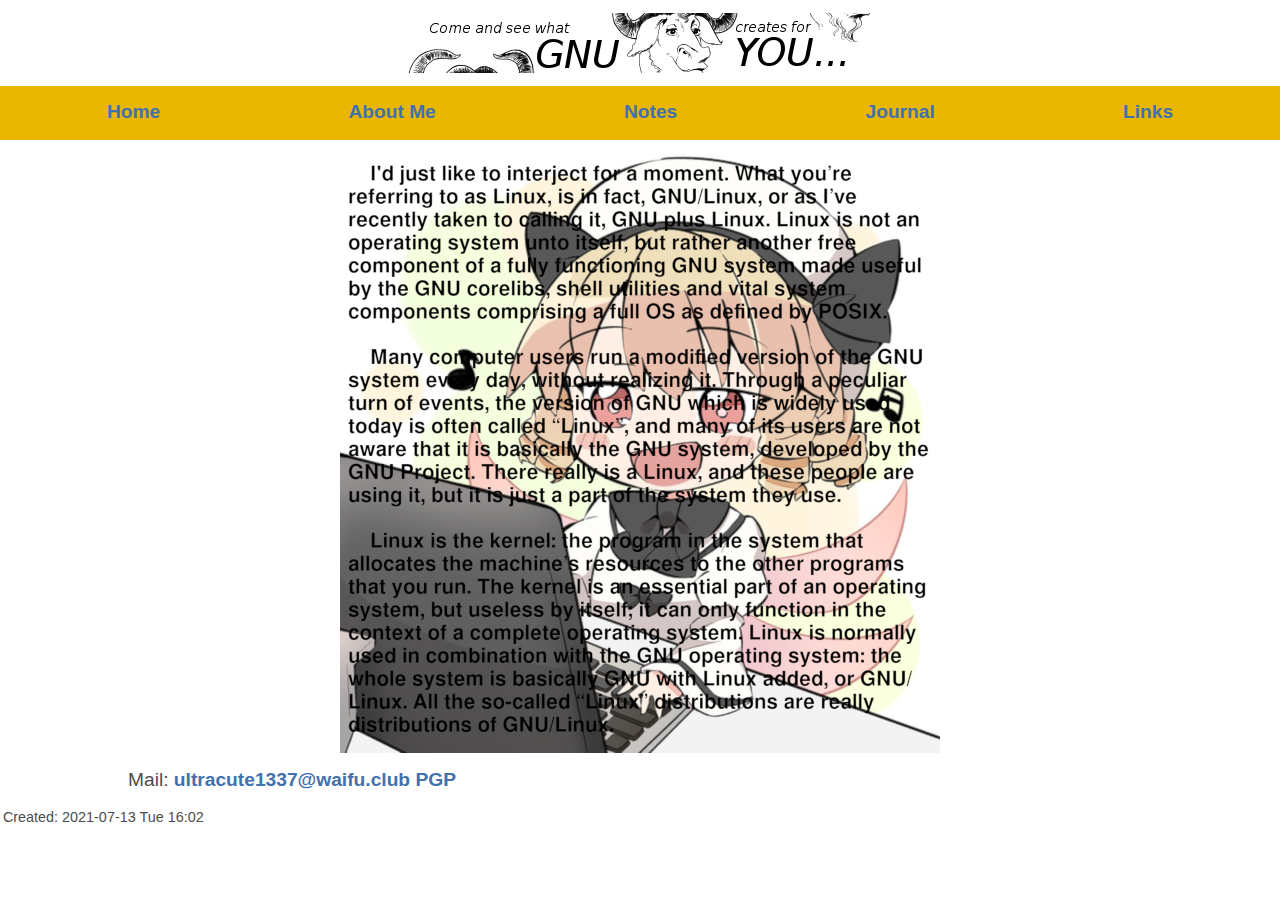
<file: index.html>
<!DOCTYPE html>
<html lang="en">
<head>
<!-- 2021-07-13 Tue 16:02 -->
<meta charset="utf-8">
<meta name="viewport" content="width=device-width, initial-scale=1">
<title>Homepage</title>
<meta name="generator" content="Org mode">
<base href="https://huanie.github.io/">
<link rel="stylesheet" type="text/css" href="stylesheet.css"/>
<link rel="icon" type="image/ico" href="favicon.ico">
</head>
<body>
<div id="content">
<a href="https://gnu.org"><img class="center-image" src="gnubanner-alt.png"></a>

<ul class="org-ul navbar">
<li><a href="index.html">Home</a></li>
<li><a href="about/about-me.html">About Me</a></li>
<li><a href="notes/note-index.html">Notes</a></li>
<li><a href="journal/journal-index.html">Journal</a></li>
<li><a href="links/links.html">Links</a></li>
</ul>

<img class="center-image" src="gnu.png">

<p>
Mail: <a href="mailto:ultracute1337@waifu.club">ultracute1337@waifu.club</a> <a href="ultracute-public.asc">PGP</a>
</p>
</div>
<div id="postamble" class="status">
<p class="date">Created: 2021-07-13 Tue 16:02</p>
</div>
</body>
</html>
</file>
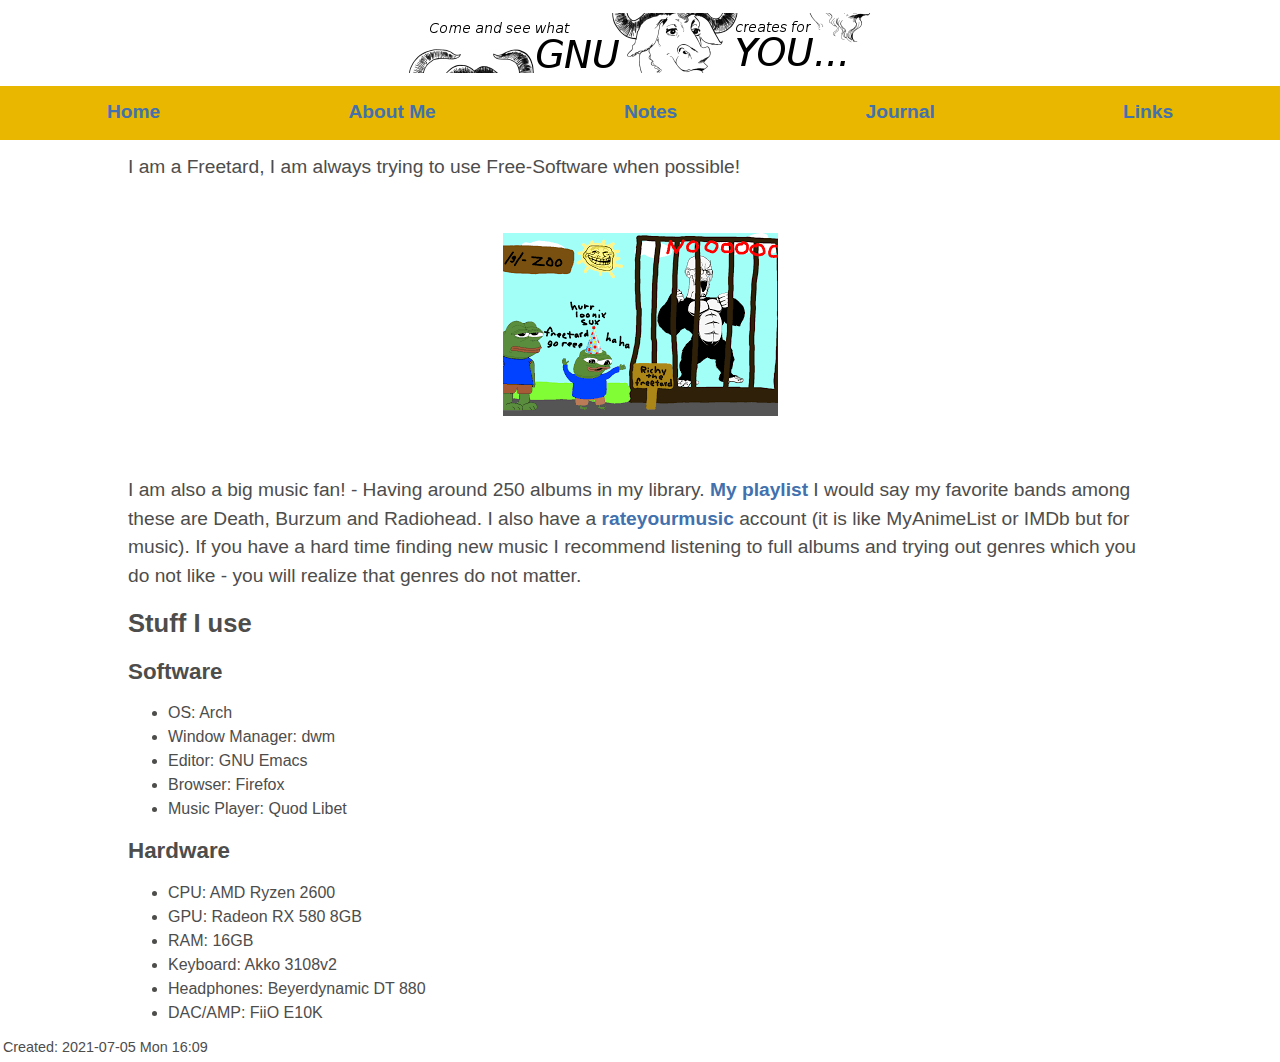
<file: about/about-me.html>
<!DOCTYPE html>
<html lang="en">
<head>
<!-- 2021-07-05 Mon 16:09 -->
<meta charset="utf-8">
<meta name="viewport" content="width=device-width, initial-scale=1">
<title>About Me</title>
<meta name="generator" content="Org mode">
<base href="https://huanie.github.io/">
<link rel="stylesheet" type="text/css" href="stylesheet.css"/>
<link rel="icon" type="image/ico" href="favicon.ico">
</head>
<body>
<div id="content">
<a href="https://gnu.org"><img class="center-image" src="gnubanner-alt.png"></a>

<ul class="org-ul navbar">
<li><a href="index.html">Home</a></li>
<li><a href="about/about-me.html">About Me</a></li>
<li><a href="notes/note-index.html">Notes</a></li>
<li><a href="journal/journal-index.html">Journal</a></li>
<li><a href="links/links.html">Links</a></li>
</ul>

<p>
I am a Freetard, I am always trying to use Free-Software when possible!
</p>


<div id="orgfd70b09" class="figure">
<p><img src="about/freetard.png" alt="freetard.png">
</p>
</div>

<p>
I am also a big music fan! - Having around 250 albums in my library. <a href="about/playlist.html">My playlist</a> I would say my favorite bands among these are Death, Burzum and Radiohead. I also have a <a href="https://rateyourmusic.com/~Decrepitude">rateyourmusic</a> account (it is like MyAnimeList or IMDb but for music).
If you have a hard time finding new music I recommend listening to full albums and trying out genres which you do not like - you will realize that genres do not matter.
</p>

<div id="outline-container-org05001c4" class="outline-2">
<h2 id="org05001c4">Stuff I use</h2>
<div class="outline-text-2" id="text-org05001c4">
</div>
<div id="outline-container-org6c4c896" class="outline-3">
<h3 id="org6c4c896">Software</h3>
<div class="outline-text-3" id="text-org6c4c896">
<ul class="org-ul">
<li>OS: Arch</li>
<li>Window Manager: dwm</li>
<li>Editor: GNU Emacs</li>
<li>Browser: Firefox</li>
<li>Music Player: Quod Libet</li>
</ul>
</div>
</div>

<div id="outline-container-org616ce7e" class="outline-3">
<h3 id="org616ce7e">Hardware</h3>
<div class="outline-text-3" id="text-org616ce7e">
<ul class="org-ul">
<li>CPU: AMD Ryzen 2600</li>
<li>GPU: Radeon RX 580 8GB</li>
<li>RAM: 16GB</li>
<li>Keyboard: Akko 3108v2</li>
<li>Headphones: Beyerdynamic DT 880</li>
<li>DAC/AMP: FiiO E10K</li>
</ul>
</div>
</div>
</div>
</div>
<div id="postamble" class="status">
<p class="date">Created: 2021-07-05 Mon 16:09</p>
</div>
</body>
</html>
</file>
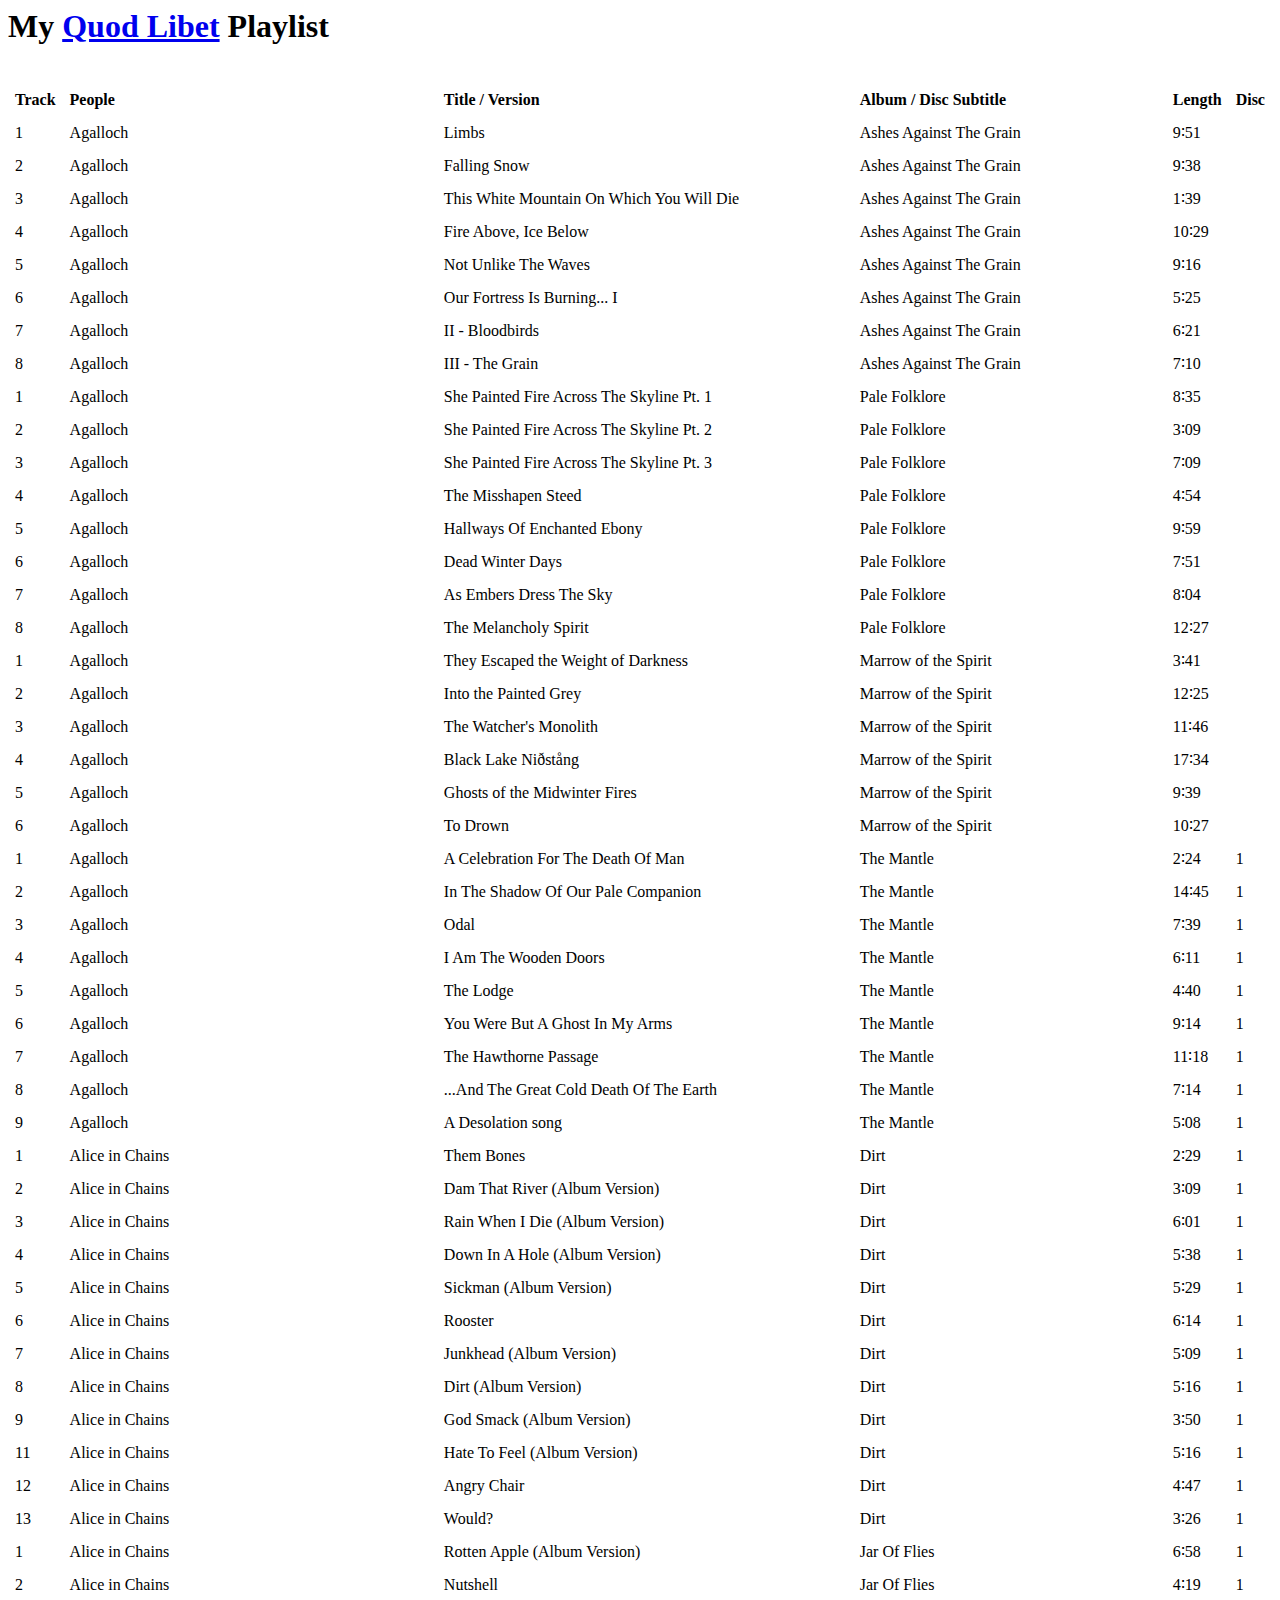
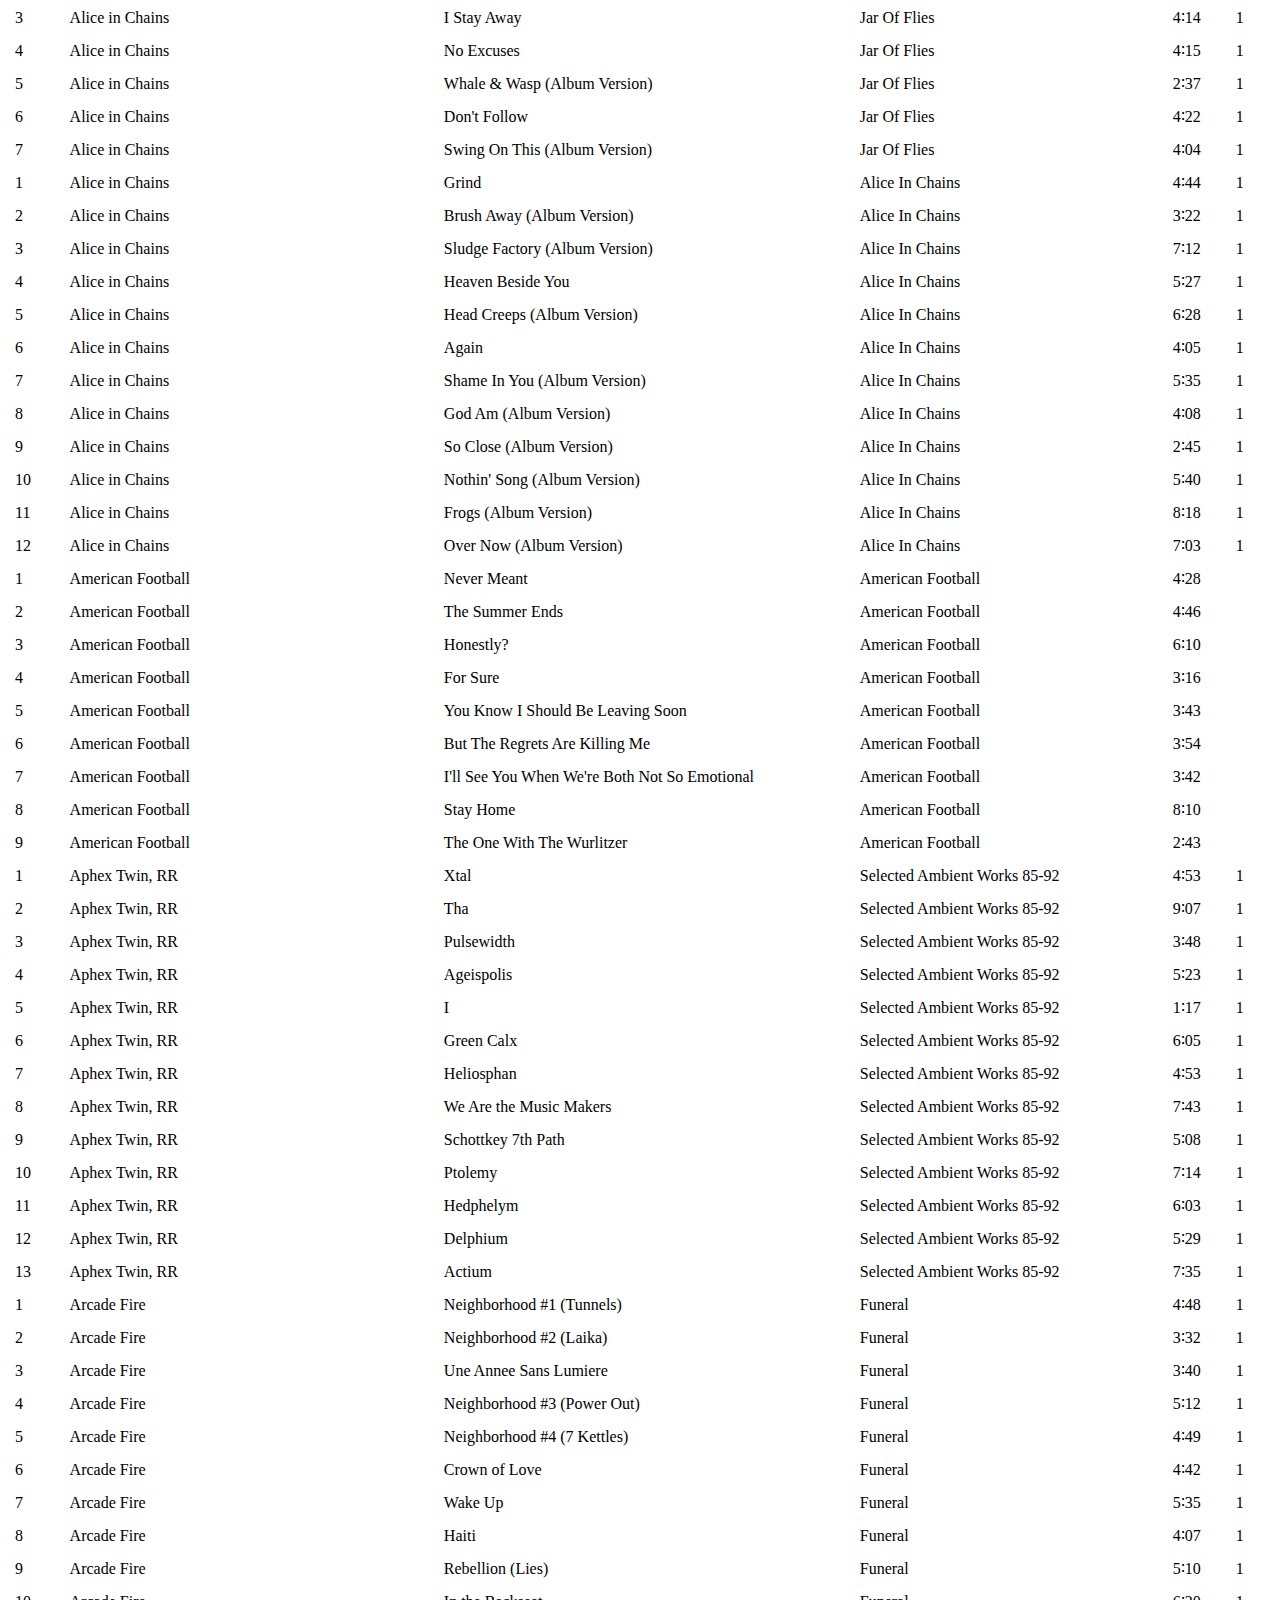
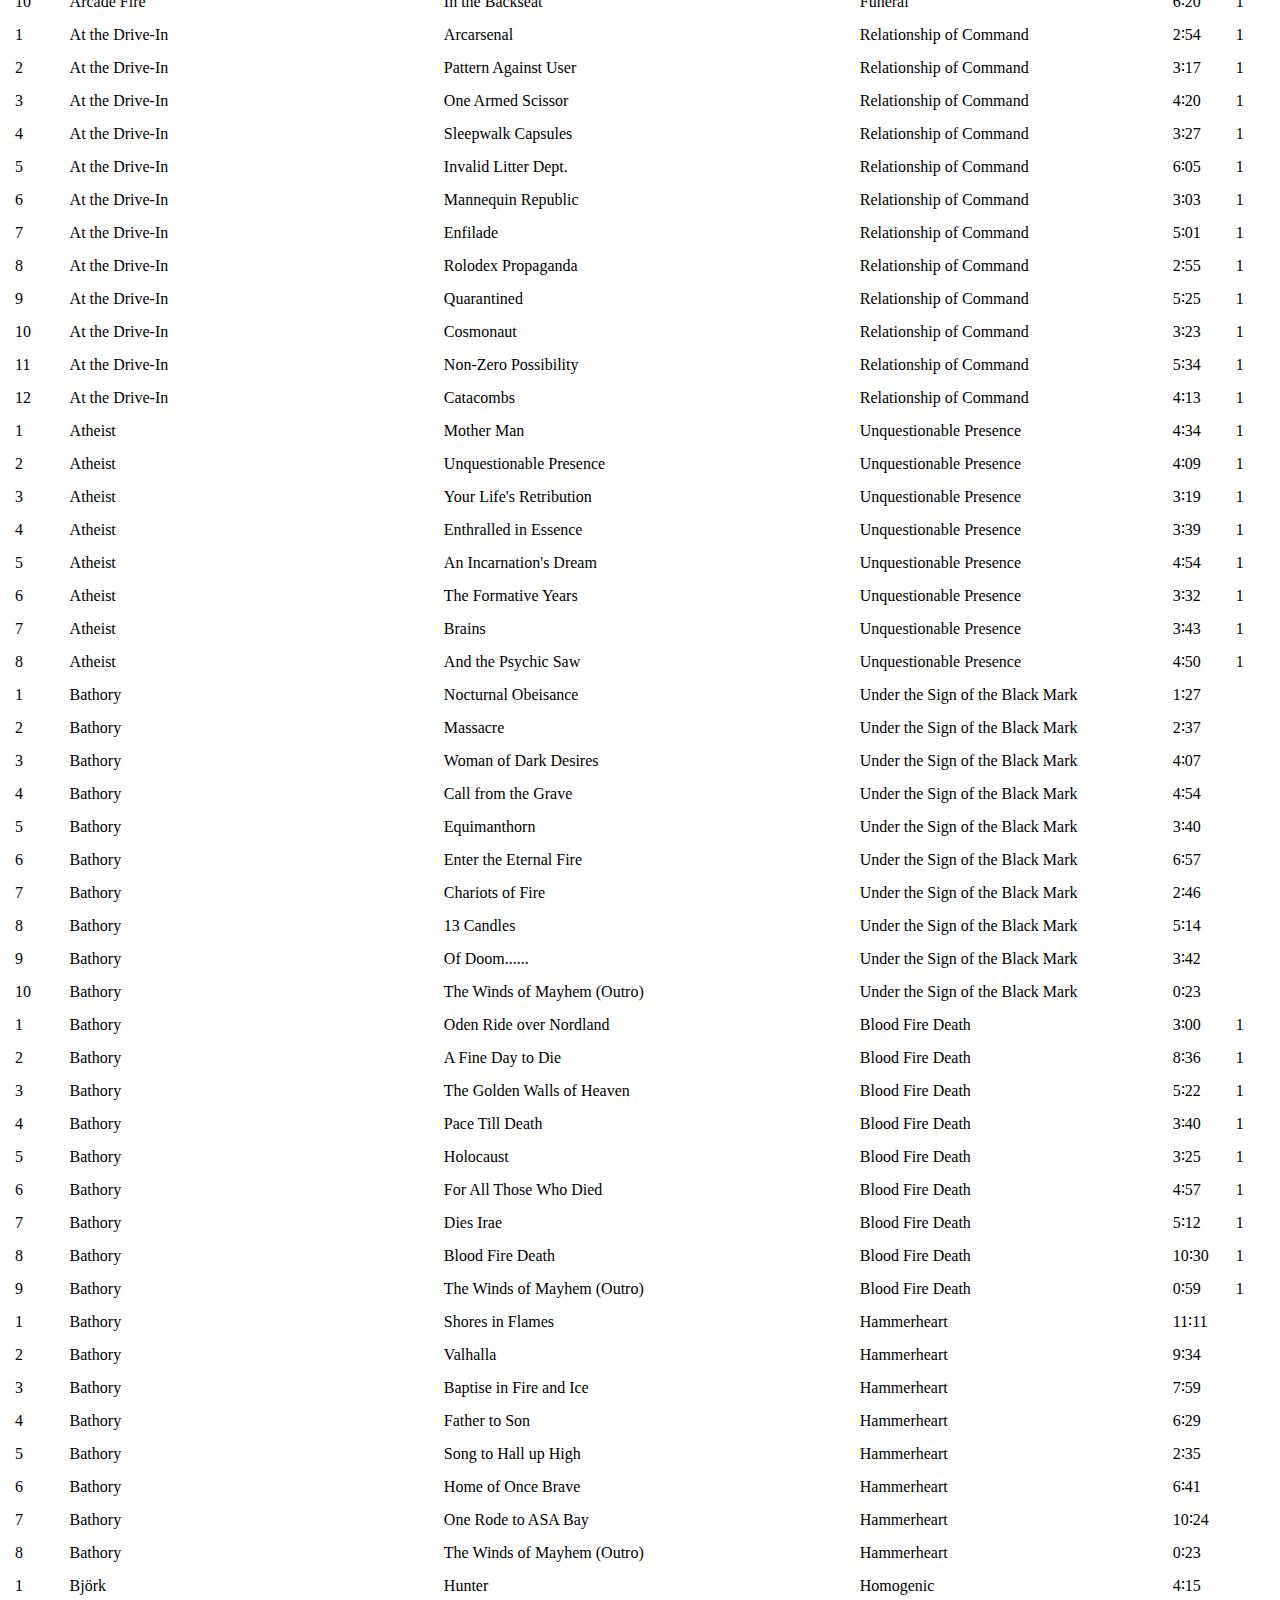
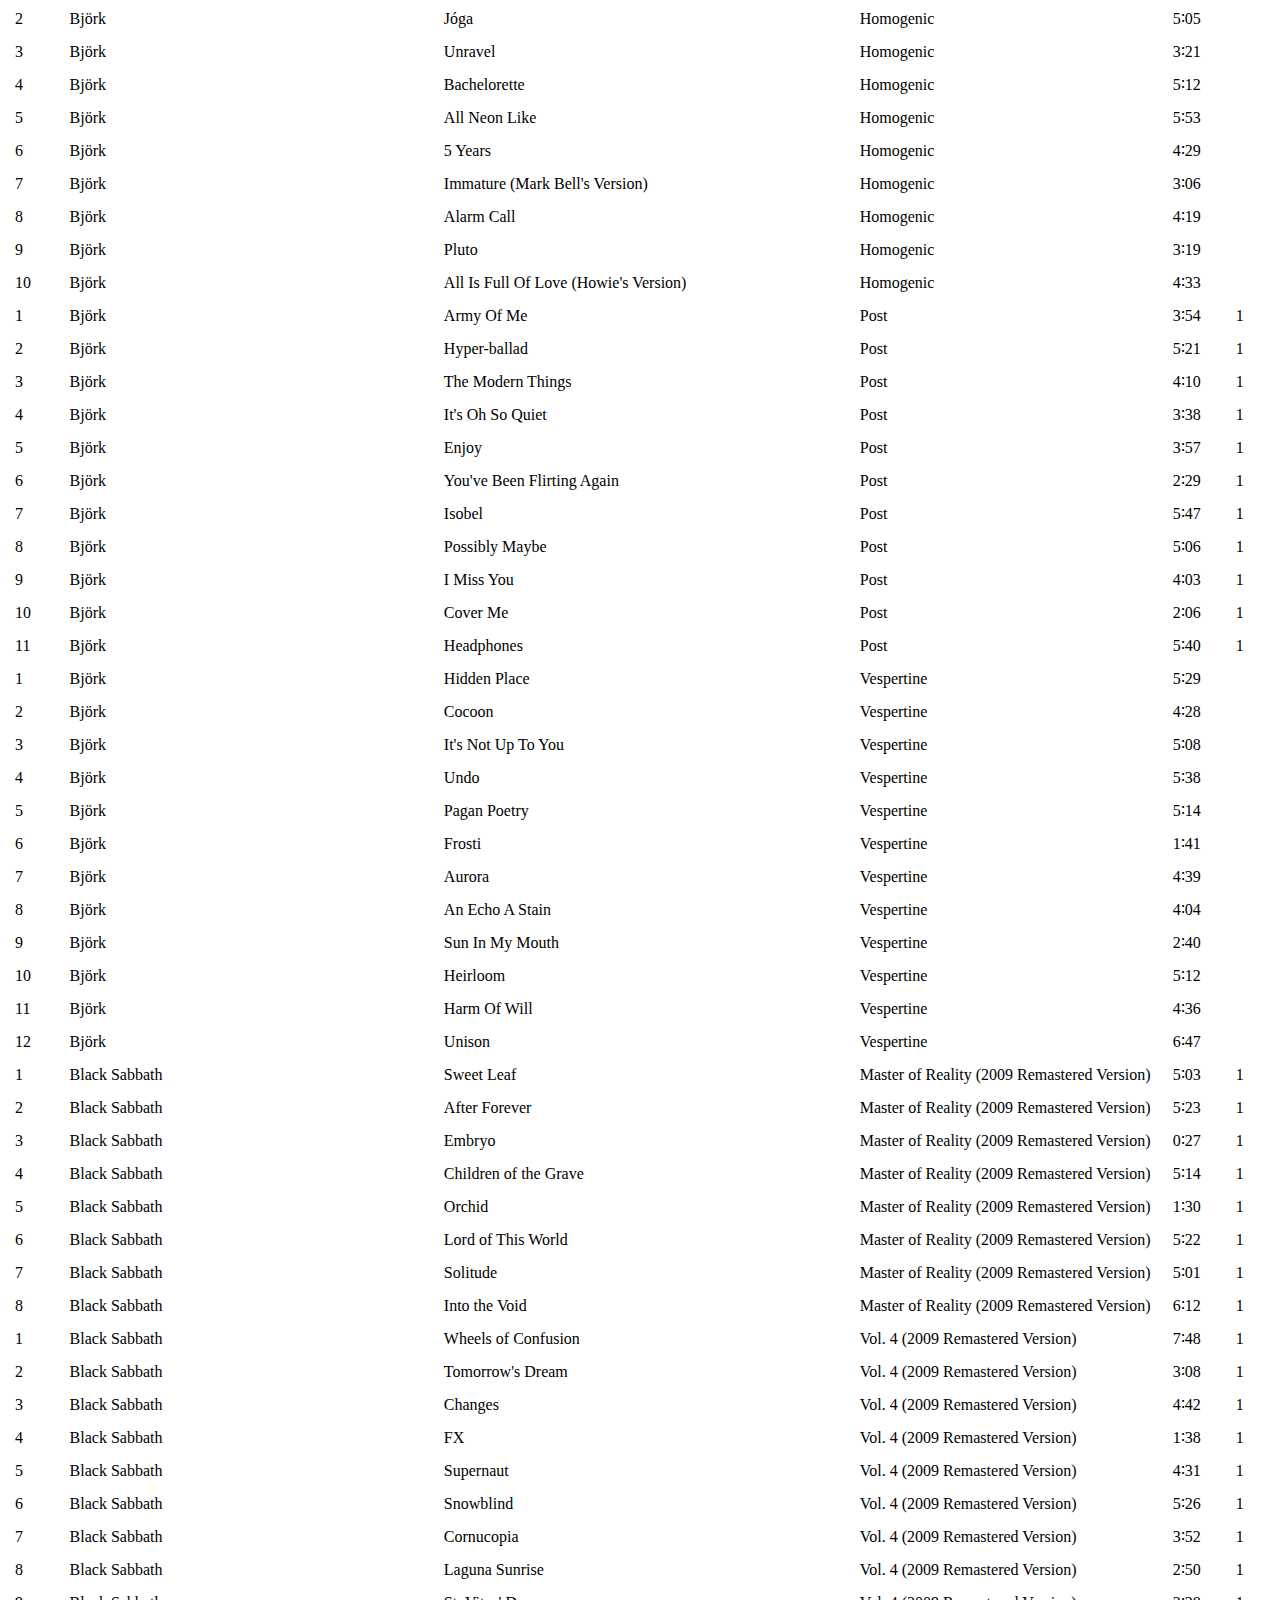
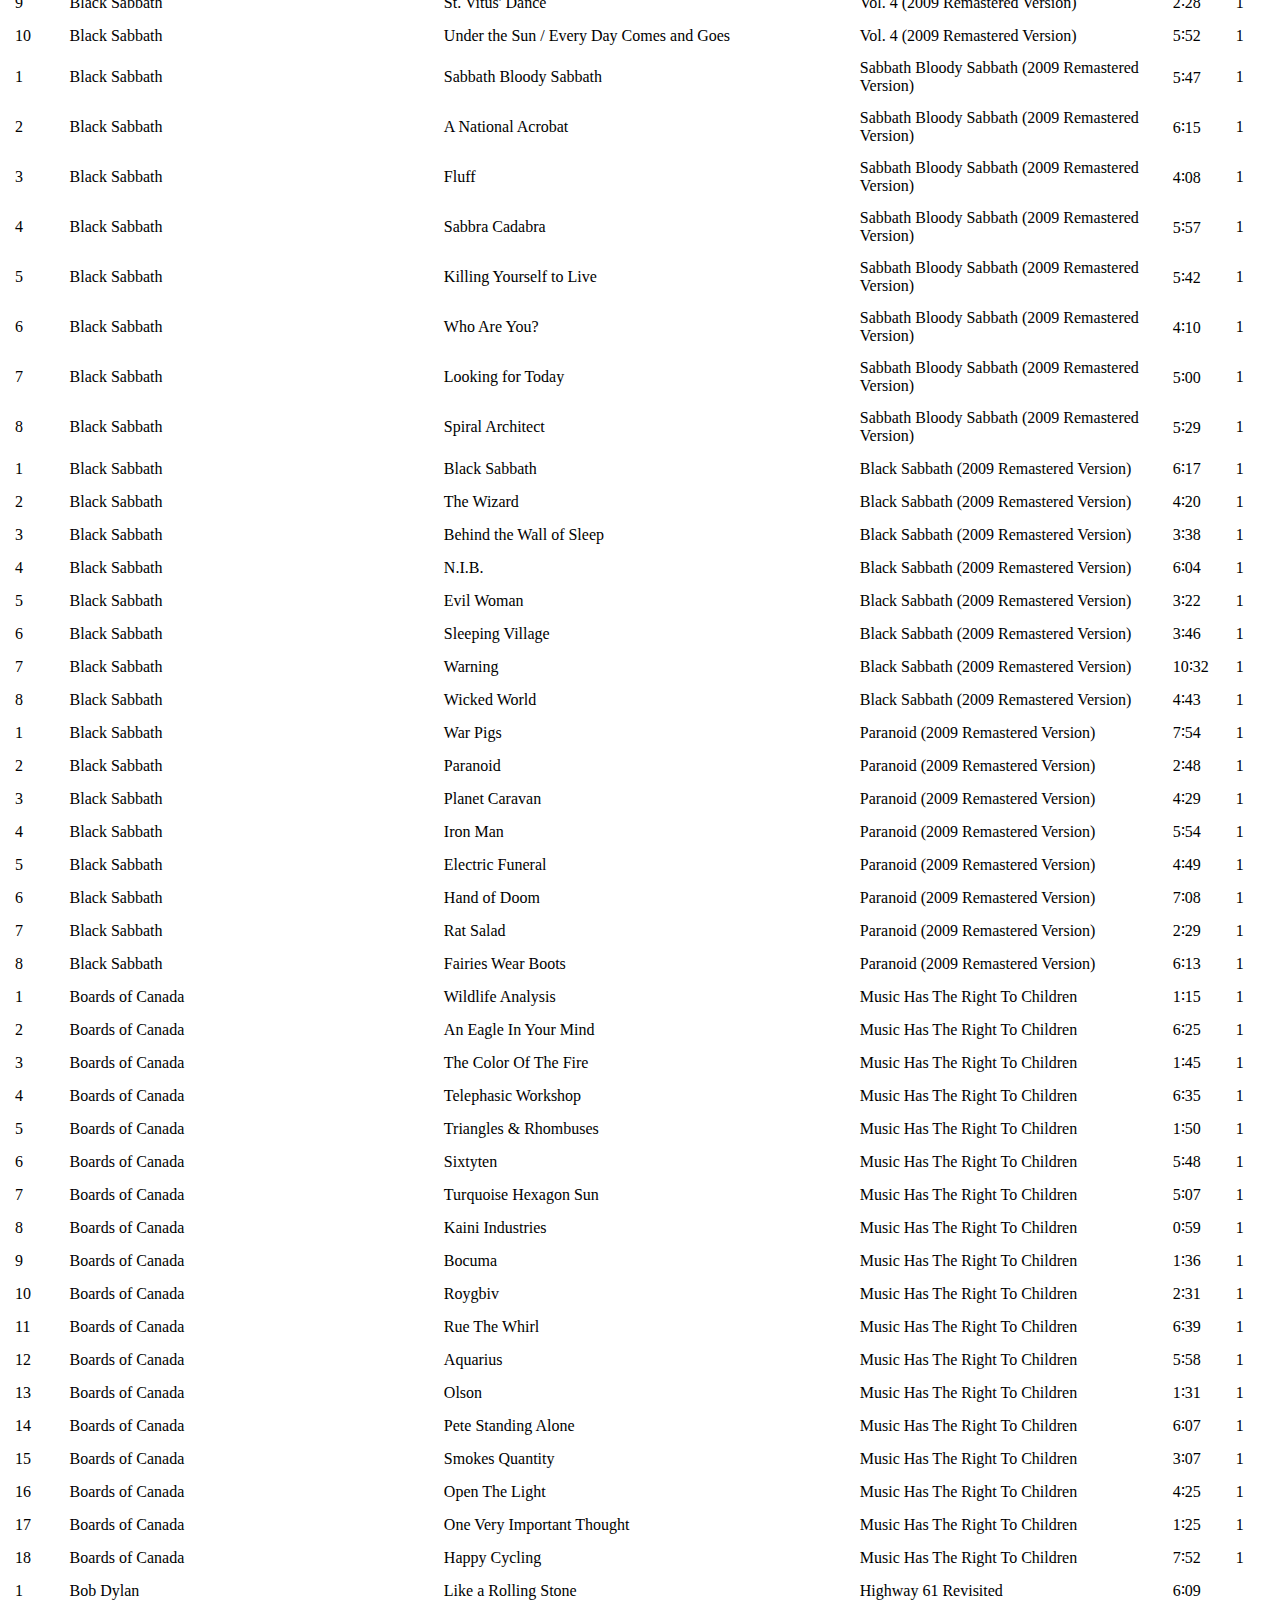
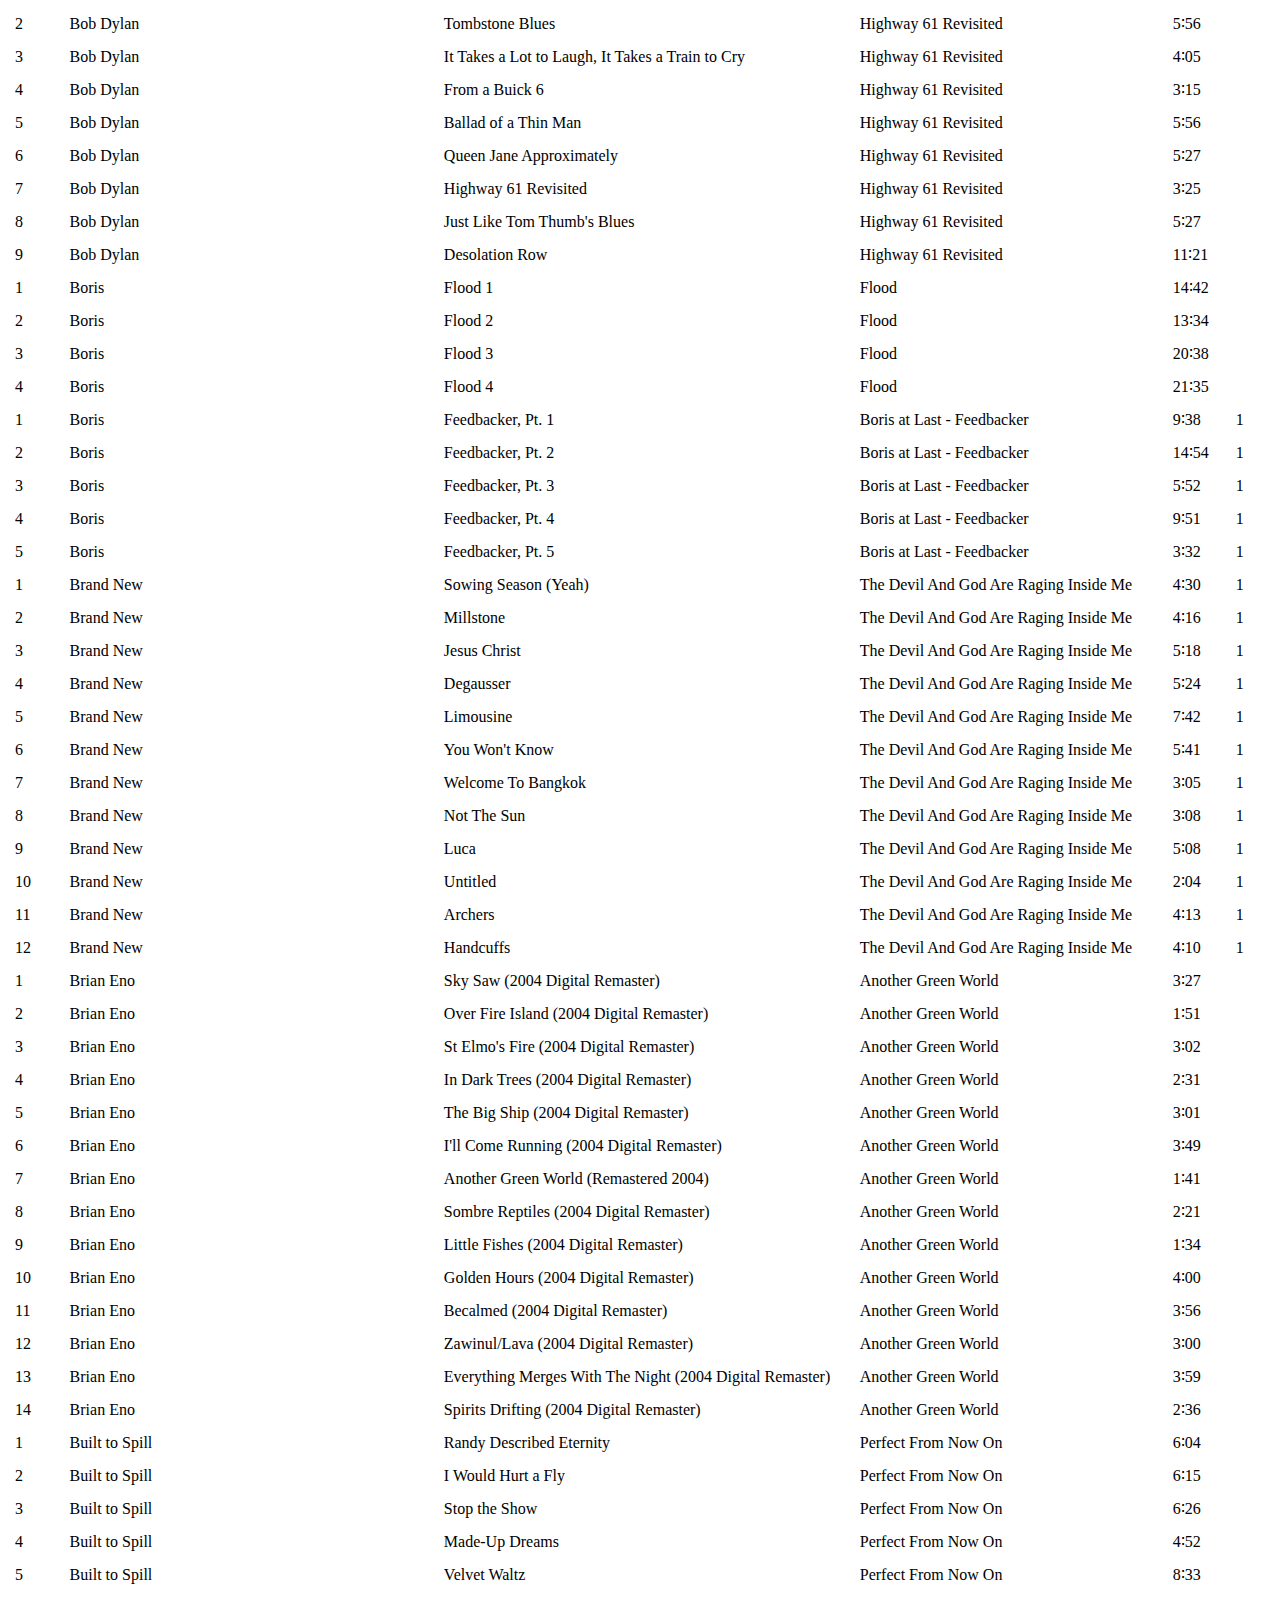
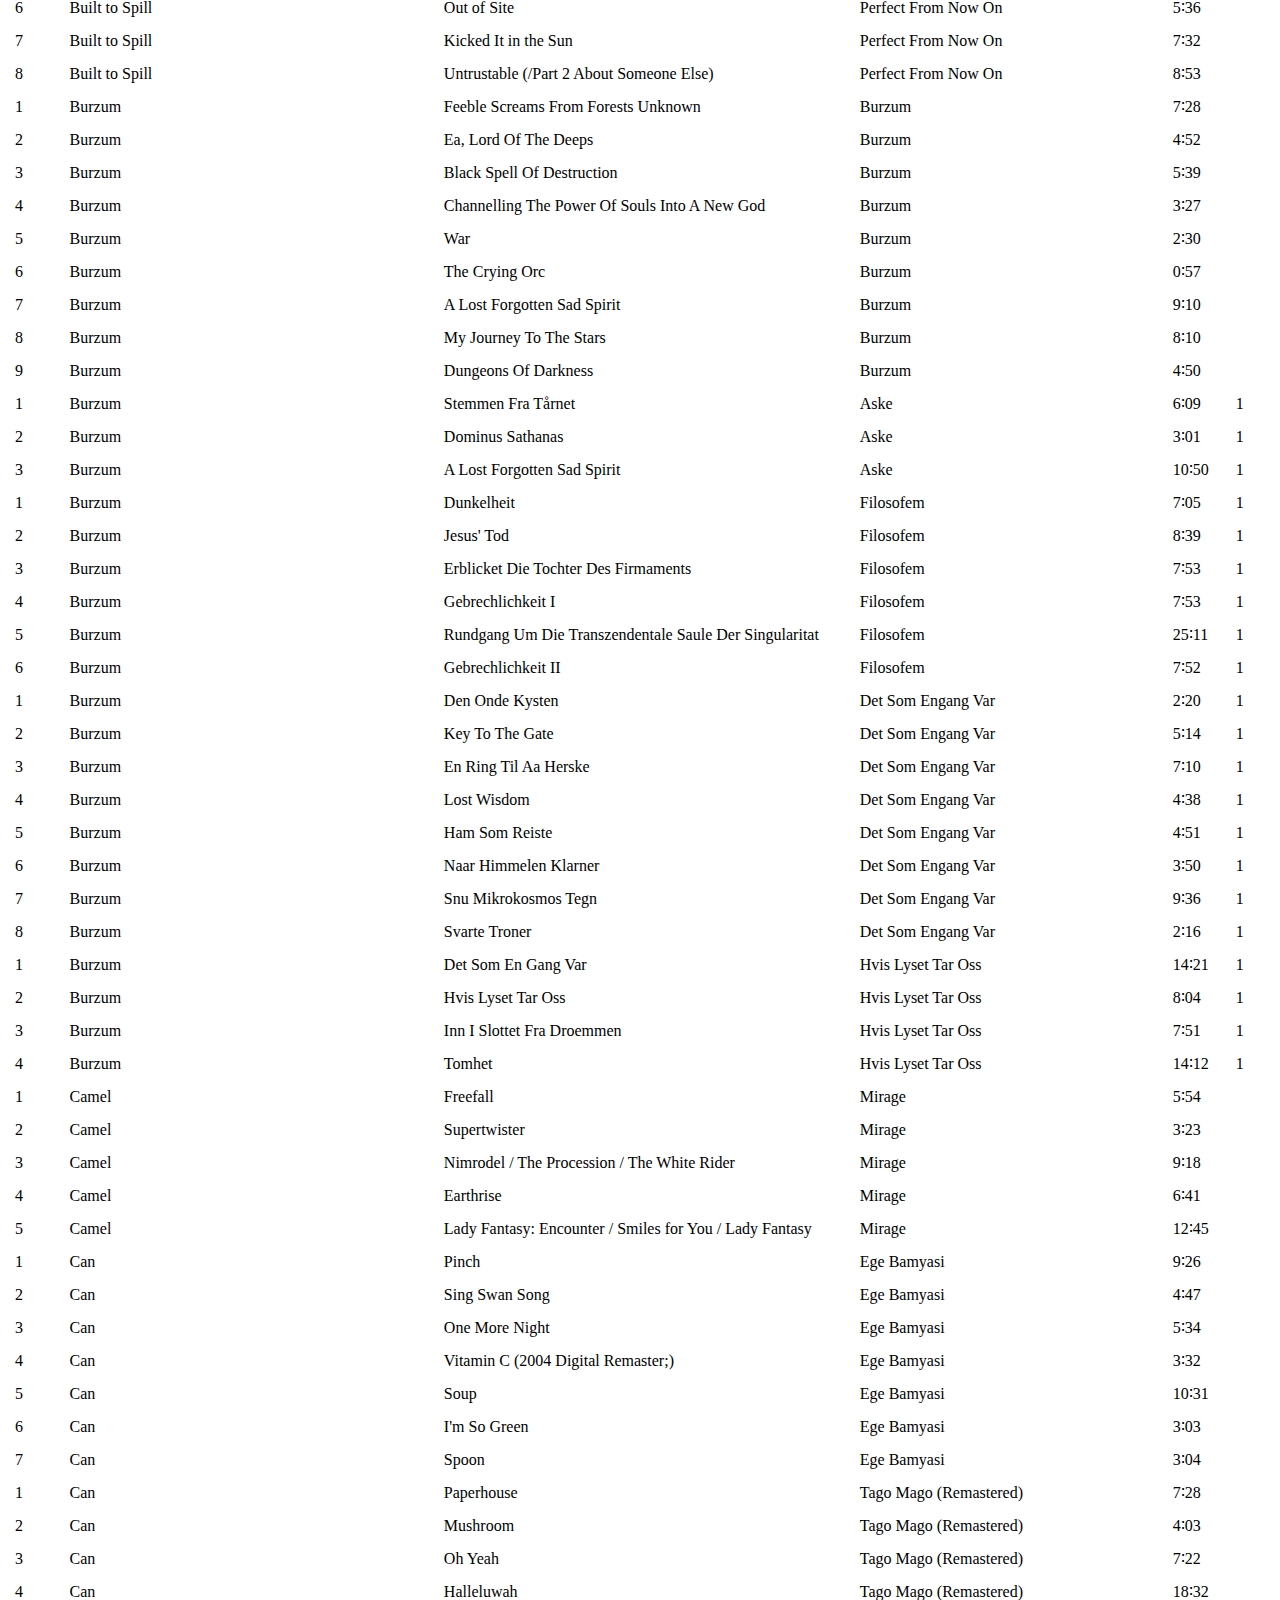
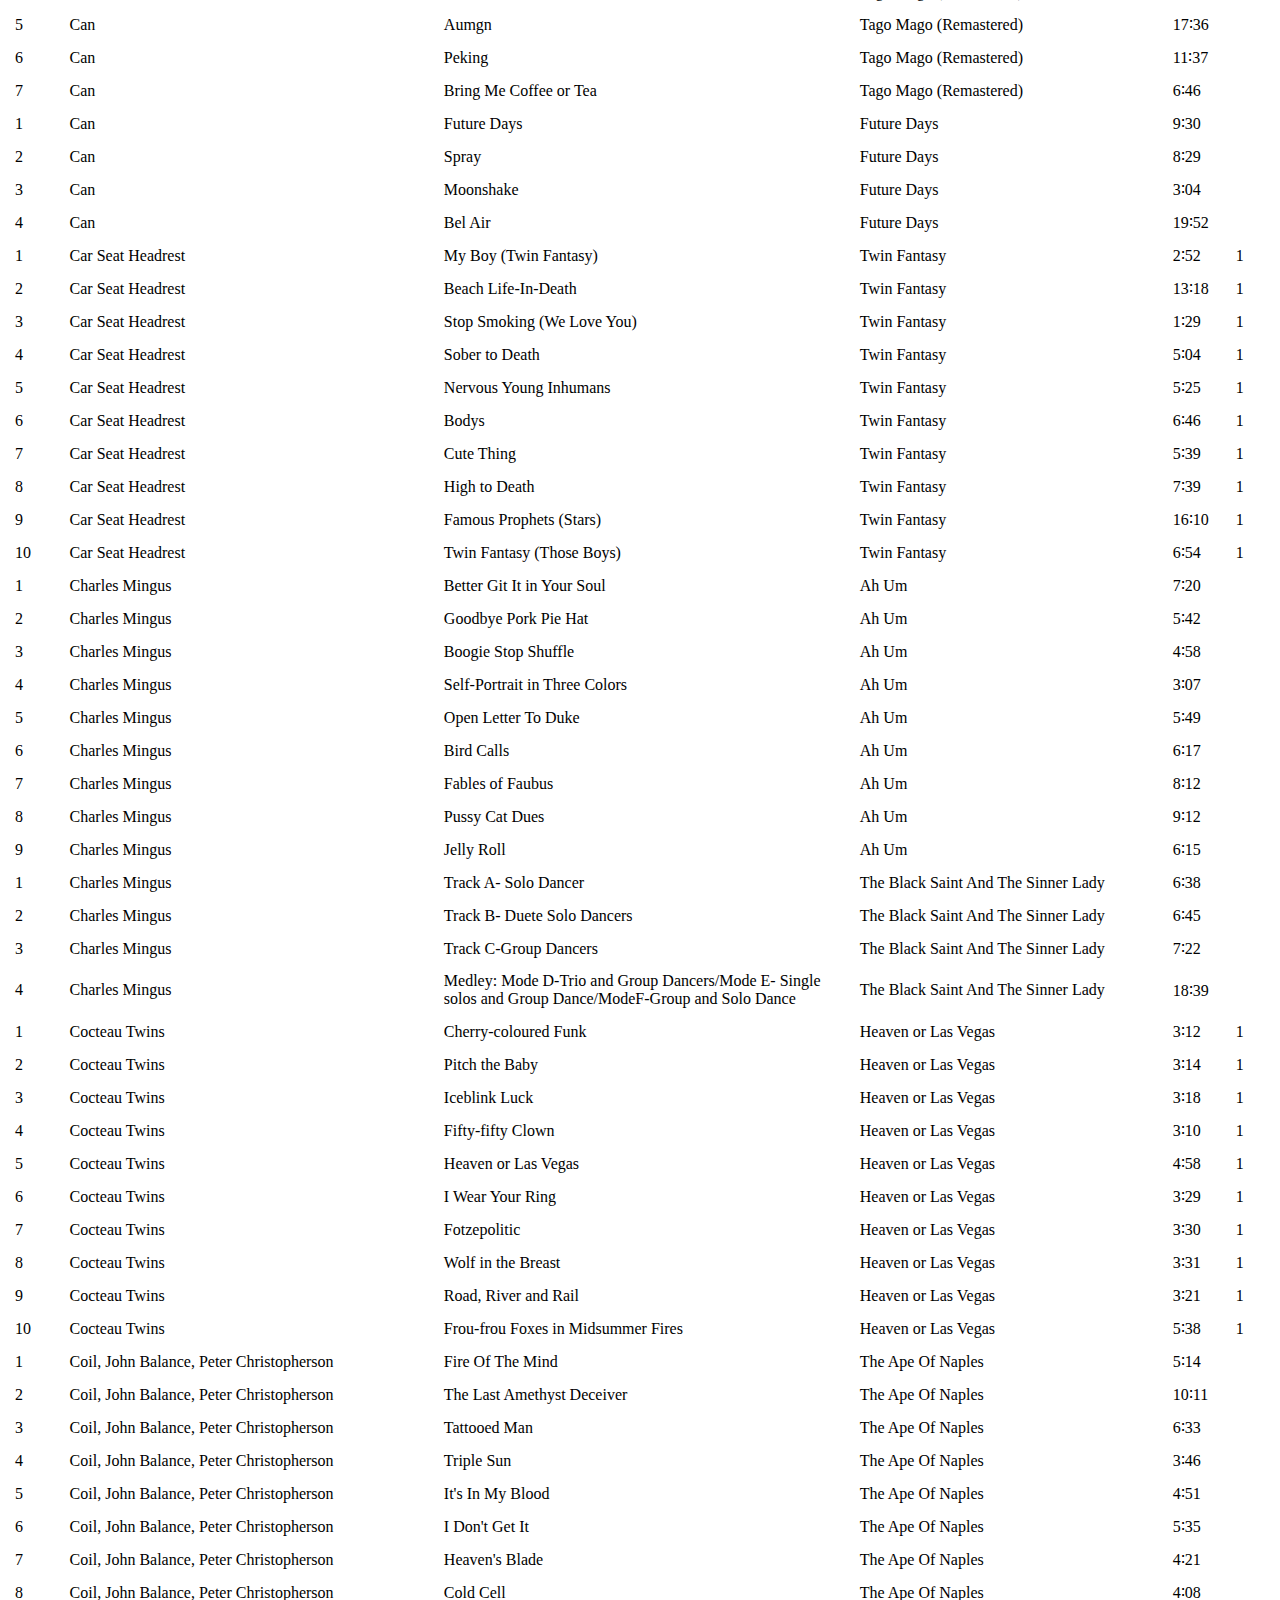
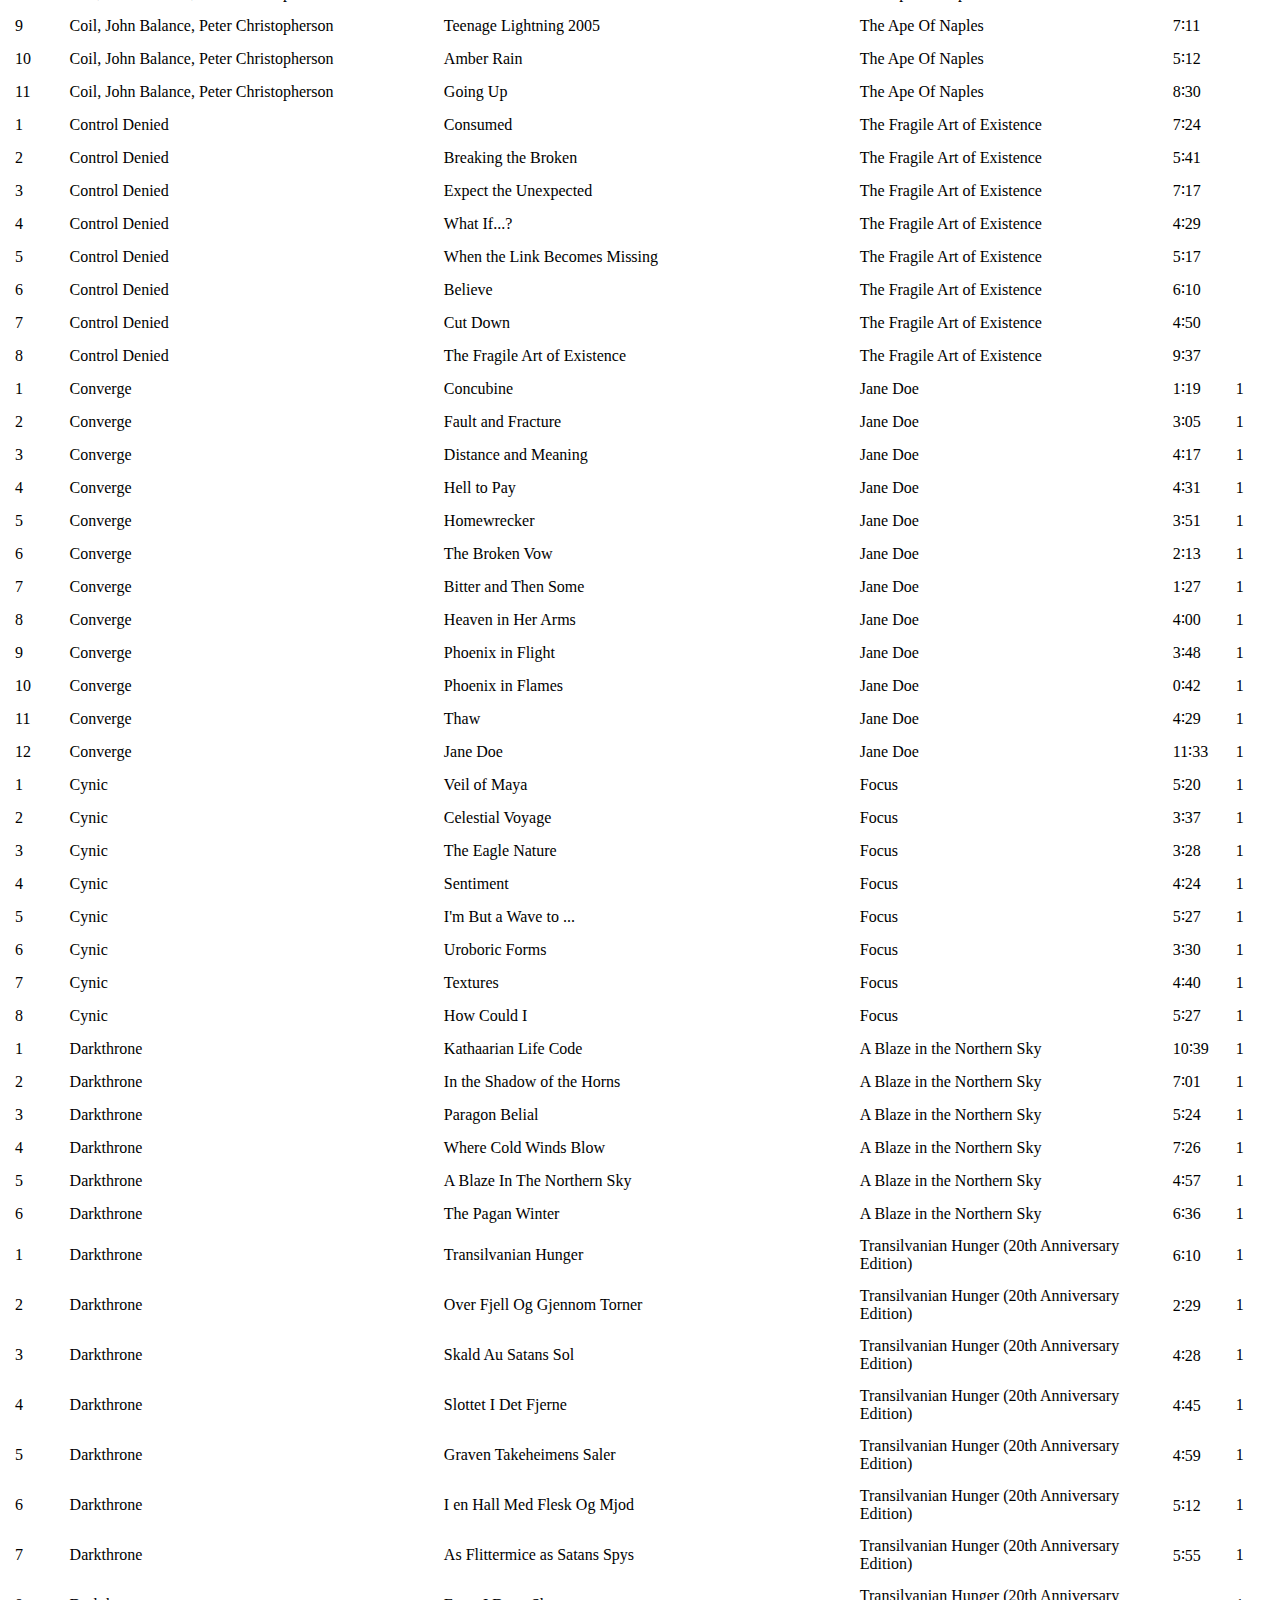
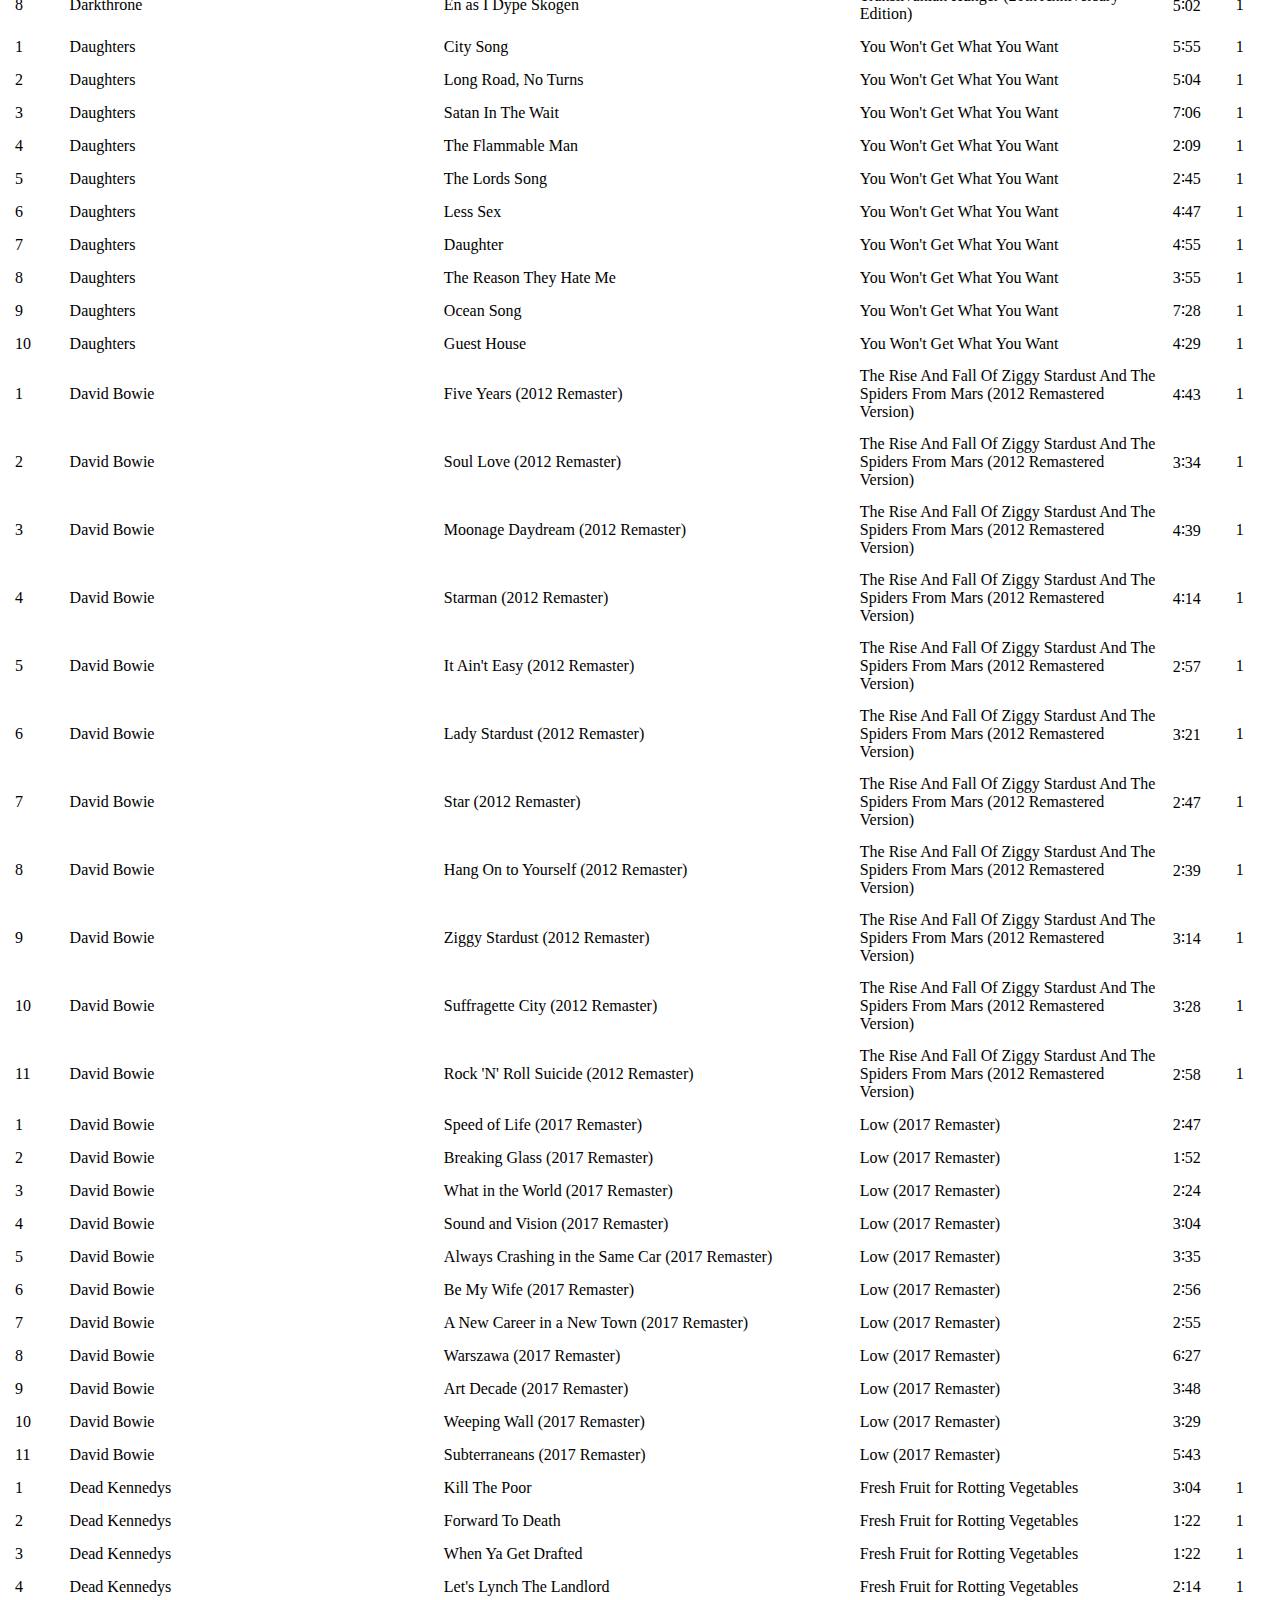
<file: about/playlist.html>
<html>
<head><title>Quod Libet Playlist</title>
 <meta http-equiv="Content-Type" content="text/html; charset=utf-8"/>
 <style type="text/css">
  table {table-collapse:collapse; border-spacing:0; width: 100%}
  td {border: 0; padding:7px}
  th {border: 0; padding:7px; text-align: left}
 </style>
</head>
<body>
  <h1>My <a href="https://quodlibet.readthedocs.io/">Quod Libet</a>
  Playlist</h1>
  <br />
  <table id="songTable">
    <thead>
      <tr>
        <th>Track</th><th>People</th><th>Title / Version</th><th>Album / Disc Subtitle</th><th>Length</th><th>Disc</th>
      </tr>
    </thead>
    <tbody id="songData"><tr>
<td>1</td>
<td>Agalloch</td>
<td>Limbs</td>
<td>Ashes Against The Grain</td>
<td>9∶51</td>
<td>&nbsp;</td></tr><tr>
<td>2</td>
<td>Agalloch</td>
<td>Falling Snow</td>
<td>Ashes Against The Grain</td>
<td>9∶38</td>
<td>&nbsp;</td></tr><tr>
<td>3</td>
<td>Agalloch</td>
<td>This White Mountain On Which You Will Die</td>
<td>Ashes Against The Grain</td>
<td>1∶39</td>
<td>&nbsp;</td></tr><tr>
<td>4</td>
<td>Agalloch</td>
<td>Fire Above, Ice Below</td>
<td>Ashes Against The Grain</td>
<td>10∶29</td>
<td>&nbsp;</td></tr><tr>
<td>5</td>
<td>Agalloch</td>
<td>Not Unlike The Waves</td>
<td>Ashes Against The Grain</td>
<td>9∶16</td>
<td>&nbsp;</td></tr><tr>
<td>6</td>
<td>Agalloch</td>
<td>Our Fortress Is Burning... I</td>
<td>Ashes Against The Grain</td>
<td>5∶25</td>
<td>&nbsp;</td></tr><tr>
<td>7</td>
<td>Agalloch</td>
<td>II - Bloodbirds</td>
<td>Ashes Against The Grain</td>
<td>6∶21</td>
<td>&nbsp;</td></tr><tr>
<td>8</td>
<td>Agalloch</td>
<td>III - The Grain</td>
<td>Ashes Against The Grain</td>
<td>7∶10</td>
<td>&nbsp;</td></tr><tr>
<td>1</td>
<td>Agalloch</td>
<td>She Painted Fire Across The Skyline Pt. 1</td>
<td>Pale Folklore</td>
<td>8∶35</td>
<td>&nbsp;</td></tr><tr>
<td>2</td>
<td>Agalloch</td>
<td>She Painted Fire Across The Skyline Pt. 2</td>
<td>Pale Folklore</td>
<td>3∶09</td>
<td>&nbsp;</td></tr><tr>
<td>3</td>
<td>Agalloch</td>
<td>She Painted Fire Across The Skyline Pt. 3</td>
<td>Pale Folklore</td>
<td>7∶09</td>
<td>&nbsp;</td></tr><tr>
<td>4</td>
<td>Agalloch</td>
<td>The Misshapen Steed</td>
<td>Pale Folklore</td>
<td>4∶54</td>
<td>&nbsp;</td></tr><tr>
<td>5</td>
<td>Agalloch</td>
<td>Hallways Of Enchanted Ebony</td>
<td>Pale Folklore</td>
<td>9∶59</td>
<td>&nbsp;</td></tr><tr>
<td>6</td>
<td>Agalloch</td>
<td>Dead Winter Days</td>
<td>Pale Folklore</td>
<td>7∶51</td>
<td>&nbsp;</td></tr><tr>
<td>7</td>
<td>Agalloch</td>
<td>As Embers Dress The Sky</td>
<td>Pale Folklore</td>
<td>8∶04</td>
<td>&nbsp;</td></tr><tr>
<td>8</td>
<td>Agalloch</td>
<td>The Melancholy Spirit</td>
<td>Pale Folklore</td>
<td>12∶27</td>
<td>&nbsp;</td></tr><tr>
<td>1</td>
<td>Agalloch</td>
<td>They Escaped the Weight of Darkness</td>
<td>Marrow of the Spirit</td>
<td>3∶41</td>
<td>&nbsp;</td></tr><tr>
<td>2</td>
<td>Agalloch</td>
<td>Into the Painted Grey</td>
<td>Marrow of the Spirit</td>
<td>12∶25</td>
<td>&nbsp;</td></tr><tr>
<td>3</td>
<td>Agalloch</td>
<td>The Watcher's Monolith</td>
<td>Marrow of the Spirit</td>
<td>11∶46</td>
<td>&nbsp;</td></tr><tr>
<td>4</td>
<td>Agalloch</td>
<td>Black Lake Niðstång</td>
<td>Marrow of the Spirit</td>
<td>17∶34</td>
<td>&nbsp;</td></tr><tr>
<td>5</td>
<td>Agalloch</td>
<td>Ghosts of the Midwinter Fires</td>
<td>Marrow of the Spirit</td>
<td>9∶39</td>
<td>&nbsp;</td></tr><tr>
<td>6</td>
<td>Agalloch</td>
<td>To Drown</td>
<td>Marrow of the Spirit</td>
<td>10∶27</td>
<td>&nbsp;</td></tr><tr>
<td>1</td>
<td>Agalloch</td>
<td>A Celebration For The Death Of Man</td>
<td>The Mantle</td>
<td>2∶24</td>
<td>1</td></tr><tr>
<td>2</td>
<td>Agalloch</td>
<td>In The Shadow Of Our Pale Companion</td>
<td>The Mantle</td>
<td>14∶45</td>
<td>1</td></tr><tr>
<td>3</td>
<td>Agalloch</td>
<td>Odal</td>
<td>The Mantle</td>
<td>7∶39</td>
<td>1</td></tr><tr>
<td>4</td>
<td>Agalloch</td>
<td>I Am The Wooden Doors</td>
<td>The Mantle</td>
<td>6∶11</td>
<td>1</td></tr><tr>
<td>5</td>
<td>Agalloch</td>
<td>The Lodge</td>
<td>The Mantle</td>
<td>4∶40</td>
<td>1</td></tr><tr>
<td>6</td>
<td>Agalloch</td>
<td>You Were But A Ghost In My Arms</td>
<td>The Mantle</td>
<td>9∶14</td>
<td>1</td></tr><tr>
<td>7</td>
<td>Agalloch</td>
<td>The Hawthorne Passage</td>
<td>The Mantle</td>
<td>11∶18</td>
<td>1</td></tr><tr>
<td>8</td>
<td>Agalloch</td>
<td>...And The Great Cold Death Of The Earth</td>
<td>The Mantle</td>
<td>7∶14</td>
<td>1</td></tr><tr>
<td>9</td>
<td>Agalloch</td>
<td>A Desolation song</td>
<td>The Mantle</td>
<td>5∶08</td>
<td>1</td></tr><tr>
<td>1</td>
<td>Alice in Chains</td>
<td>Them Bones</td>
<td>Dirt</td>
<td>2∶29</td>
<td>1</td></tr><tr>
<td>2</td>
<td>Alice in Chains</td>
<td>Dam That River (Album Version)</td>
<td>Dirt</td>
<td>3∶09</td>
<td>1</td></tr><tr>
<td>3</td>
<td>Alice in Chains</td>
<td>Rain When I Die (Album Version)</td>
<td>Dirt</td>
<td>6∶01</td>
<td>1</td></tr><tr>
<td>4</td>
<td>Alice in Chains</td>
<td>Down In A Hole (Album Version)</td>
<td>Dirt</td>
<td>5∶38</td>
<td>1</td></tr><tr>
<td>5</td>
<td>Alice in Chains</td>
<td>Sickman (Album Version)</td>
<td>Dirt</td>
<td>5∶29</td>
<td>1</td></tr><tr>
<td>6</td>
<td>Alice in Chains</td>
<td>Rooster</td>
<td>Dirt</td>
<td>6∶14</td>
<td>1</td></tr><tr>
<td>7</td>
<td>Alice in Chains</td>
<td>Junkhead (Album Version)</td>
<td>Dirt</td>
<td>5∶09</td>
<td>1</td></tr><tr>
<td>8</td>
<td>Alice in Chains</td>
<td>Dirt (Album Version)</td>
<td>Dirt</td>
<td>5∶16</td>
<td>1</td></tr><tr>
<td>9</td>
<td>Alice in Chains</td>
<td>God Smack (Album Version)</td>
<td>Dirt</td>
<td>3∶50</td>
<td>1</td></tr><tr>
<td>11</td>
<td>Alice in Chains</td>
<td>Hate To Feel (Album Version)</td>
<td>Dirt</td>
<td>5∶16</td>
<td>1</td></tr><tr>
<td>12</td>
<td>Alice in Chains</td>
<td>Angry Chair</td>
<td>Dirt</td>
<td>4∶47</td>
<td>1</td></tr><tr>
<td>13</td>
<td>Alice in Chains</td>
<td>Would?</td>
<td>Dirt</td>
<td>3∶26</td>
<td>1</td></tr><tr>
<td>1</td>
<td>Alice in Chains</td>
<td>Rotten Apple (Album Version)</td>
<td>Jar Of Flies</td>
<td>6∶58</td>
<td>1</td></tr><tr>
<td>2</td>
<td>Alice in Chains</td>
<td>Nutshell</td>
<td>Jar Of Flies</td>
<td>4∶19</td>
<td>1</td></tr><tr>
<td>3</td>
<td>Alice in Chains</td>
<td>I Stay Away</td>
<td>Jar Of Flies</td>
<td>4∶14</td>
<td>1</td></tr><tr>
<td>4</td>
<td>Alice in Chains</td>
<td>No Excuses</td>
<td>Jar Of Flies</td>
<td>4∶15</td>
<td>1</td></tr><tr>
<td>5</td>
<td>Alice in Chains</td>
<td>Whale &amp; Wasp (Album Version)</td>
<td>Jar Of Flies</td>
<td>2∶37</td>
<td>1</td></tr><tr>
<td>6</td>
<td>Alice in Chains</td>
<td>Don't Follow</td>
<td>Jar Of Flies</td>
<td>4∶22</td>
<td>1</td></tr><tr>
<td>7</td>
<td>Alice in Chains</td>
<td>Swing On This (Album Version)</td>
<td>Jar Of Flies</td>
<td>4∶04</td>
<td>1</td></tr><tr>
<td>1</td>
<td>Alice in Chains</td>
<td>Grind</td>
<td>Alice In Chains</td>
<td>4∶44</td>
<td>1</td></tr><tr>
<td>2</td>
<td>Alice in Chains</td>
<td>Brush Away (Album Version)</td>
<td>Alice In Chains</td>
<td>3∶22</td>
<td>1</td></tr><tr>
<td>3</td>
<td>Alice in Chains</td>
<td>Sludge Factory (Album Version)</td>
<td>Alice In Chains</td>
<td>7∶12</td>
<td>1</td></tr><tr>
<td>4</td>
<td>Alice in Chains</td>
<td>Heaven Beside You</td>
<td>Alice In Chains</td>
<td>5∶27</td>
<td>1</td></tr><tr>
<td>5</td>
<td>Alice in Chains</td>
<td>Head Creeps (Album Version)</td>
<td>Alice In Chains</td>
<td>6∶28</td>
<td>1</td></tr><tr>
<td>6</td>
<td>Alice in Chains</td>
<td>Again</td>
<td>Alice In Chains</td>
<td>4∶05</td>
<td>1</td></tr><tr>
<td>7</td>
<td>Alice in Chains</td>
<td>Shame In You (Album Version)</td>
<td>Alice In Chains</td>
<td>5∶35</td>
<td>1</td></tr><tr>
<td>8</td>
<td>Alice in Chains</td>
<td>God Am (Album Version)</td>
<td>Alice In Chains</td>
<td>4∶08</td>
<td>1</td></tr><tr>
<td>9</td>
<td>Alice in Chains</td>
<td>So Close (Album Version)</td>
<td>Alice In Chains</td>
<td>2∶45</td>
<td>1</td></tr><tr>
<td>10</td>
<td>Alice in Chains</td>
<td>Nothin' Song (Album Version)</td>
<td>Alice In Chains</td>
<td>5∶40</td>
<td>1</td></tr><tr>
<td>11</td>
<td>Alice in Chains</td>
<td>Frogs (Album Version)</td>
<td>Alice In Chains</td>
<td>8∶18</td>
<td>1</td></tr><tr>
<td>12</td>
<td>Alice in Chains</td>
<td>Over Now (Album Version)</td>
<td>Alice In Chains</td>
<td>7∶03</td>
<td>1</td></tr><tr>
<td>1</td>
<td>American Football</td>
<td>Never Meant</td>
<td>American Football</td>
<td>4∶28</td>
<td>&nbsp;</td></tr><tr>
<td>2</td>
<td>American Football</td>
<td>The Summer Ends</td>
<td>American Football</td>
<td>4∶46</td>
<td>&nbsp;</td></tr><tr>
<td>3</td>
<td>American Football</td>
<td>Honestly?</td>
<td>American Football</td>
<td>6∶10</td>
<td>&nbsp;</td></tr><tr>
<td>4</td>
<td>American Football</td>
<td>For Sure</td>
<td>American Football</td>
<td>3∶16</td>
<td>&nbsp;</td></tr><tr>
<td>5</td>
<td>American Football</td>
<td>You Know I Should Be Leaving Soon</td>
<td>American Football</td>
<td>3∶43</td>
<td>&nbsp;</td></tr><tr>
<td>6</td>
<td>American Football</td>
<td>But The Regrets Are Killing Me</td>
<td>American Football</td>
<td>3∶54</td>
<td>&nbsp;</td></tr><tr>
<td>7</td>
<td>American Football</td>
<td>I'll See You When We're Both Not So Emotional</td>
<td>American Football</td>
<td>3∶42</td>
<td>&nbsp;</td></tr><tr>
<td>8</td>
<td>American Football</td>
<td>Stay Home</td>
<td>American Football</td>
<td>8∶10</td>
<td>&nbsp;</td></tr><tr>
<td>9</td>
<td>American Football</td>
<td>The One With The Wurlitzer</td>
<td>American Football</td>
<td>2∶43</td>
<td>&nbsp;</td></tr><tr>
<td>1</td>
<td>Aphex Twin, RR</td>
<td>Xtal</td>
<td>Selected Ambient Works 85-92</td>
<td>4∶53</td>
<td>1</td></tr><tr>
<td>2</td>
<td>Aphex Twin, RR</td>
<td>Tha</td>
<td>Selected Ambient Works 85-92</td>
<td>9∶07</td>
<td>1</td></tr><tr>
<td>3</td>
<td>Aphex Twin, RR</td>
<td>Pulsewidth</td>
<td>Selected Ambient Works 85-92</td>
<td>3∶48</td>
<td>1</td></tr><tr>
<td>4</td>
<td>Aphex Twin, RR</td>
<td>Ageispolis</td>
<td>Selected Ambient Works 85-92</td>
<td>5∶23</td>
<td>1</td></tr><tr>
<td>5</td>
<td>Aphex Twin, RR</td>
<td>I</td>
<td>Selected Ambient Works 85-92</td>
<td>1∶17</td>
<td>1</td></tr><tr>
<td>6</td>
<td>Aphex Twin, RR</td>
<td>Green Calx</td>
<td>Selected Ambient Works 85-92</td>
<td>6∶05</td>
<td>1</td></tr><tr>
<td>7</td>
<td>Aphex Twin, RR</td>
<td>Heliosphan</td>
<td>Selected Ambient Works 85-92</td>
<td>4∶53</td>
<td>1</td></tr><tr>
<td>8</td>
<td>Aphex Twin, RR</td>
<td>We Are the Music Makers</td>
<td>Selected Ambient Works 85-92</td>
<td>7∶43</td>
<td>1</td></tr><tr>
<td>9</td>
<td>Aphex Twin, RR</td>
<td>Schottkey 7th Path</td>
<td>Selected Ambient Works 85-92</td>
<td>5∶08</td>
<td>1</td></tr><tr>
<td>10</td>
<td>Aphex Twin, RR</td>
<td>Ptolemy</td>
<td>Selected Ambient Works 85-92</td>
<td>7∶14</td>
<td>1</td></tr><tr>
<td>11</td>
<td>Aphex Twin, RR</td>
<td>Hedphelym</td>
<td>Selected Ambient Works 85-92</td>
<td>6∶03</td>
<td>1</td></tr><tr>
<td>12</td>
<td>Aphex Twin, RR</td>
<td>Delphium</td>
<td>Selected Ambient Works 85-92</td>
<td>5∶29</td>
<td>1</td></tr><tr>
<td>13</td>
<td>Aphex Twin, RR</td>
<td>Actium</td>
<td>Selected Ambient Works 85-92</td>
<td>7∶35</td>
<td>1</td></tr><tr>
<td>1</td>
<td>Arcade Fire</td>
<td>Neighborhood #1 (Tunnels)</td>
<td>Funeral</td>
<td>4∶48</td>
<td>1</td></tr><tr>
<td>2</td>
<td>Arcade Fire</td>
<td>Neighborhood #2 (Laika)</td>
<td>Funeral</td>
<td>3∶32</td>
<td>1</td></tr><tr>
<td>3</td>
<td>Arcade Fire</td>
<td>Une Annee Sans Lumiere</td>
<td>Funeral</td>
<td>3∶40</td>
<td>1</td></tr><tr>
<td>4</td>
<td>Arcade Fire</td>
<td>Neighborhood #3 (Power Out)</td>
<td>Funeral</td>
<td>5∶12</td>
<td>1</td></tr><tr>
<td>5</td>
<td>Arcade Fire</td>
<td>Neighborhood #4 (7 Kettles)</td>
<td>Funeral</td>
<td>4∶49</td>
<td>1</td></tr><tr>
<td>6</td>
<td>Arcade Fire</td>
<td>Crown of Love</td>
<td>Funeral</td>
<td>4∶42</td>
<td>1</td></tr><tr>
<td>7</td>
<td>Arcade Fire</td>
<td>Wake Up</td>
<td>Funeral</td>
<td>5∶35</td>
<td>1</td></tr><tr>
<td>8</td>
<td>Arcade Fire</td>
<td>Haiti</td>
<td>Funeral</td>
<td>4∶07</td>
<td>1</td></tr><tr>
<td>9</td>
<td>Arcade Fire</td>
<td>Rebellion (Lies)</td>
<td>Funeral</td>
<td>5∶10</td>
<td>1</td></tr><tr>
<td>10</td>
<td>Arcade Fire</td>
<td>In the Backseat</td>
<td>Funeral</td>
<td>6∶20</td>
<td>1</td></tr><tr>
<td>1</td>
<td>At the Drive-In</td>
<td>Arcarsenal</td>
<td>Relationship of Command</td>
<td>2∶54</td>
<td>1</td></tr><tr>
<td>2</td>
<td>At the Drive-In</td>
<td>Pattern Against User</td>
<td>Relationship of Command</td>
<td>3∶17</td>
<td>1</td></tr><tr>
<td>3</td>
<td>At the Drive-In</td>
<td>One Armed Scissor</td>
<td>Relationship of Command</td>
<td>4∶20</td>
<td>1</td></tr><tr>
<td>4</td>
<td>At the Drive-In</td>
<td>Sleepwalk Capsules</td>
<td>Relationship of Command</td>
<td>3∶27</td>
<td>1</td></tr><tr>
<td>5</td>
<td>At the Drive-In</td>
<td>Invalid Litter Dept.</td>
<td>Relationship of Command</td>
<td>6∶05</td>
<td>1</td></tr><tr>
<td>6</td>
<td>At the Drive-In</td>
<td>Mannequin Republic</td>
<td>Relationship of Command</td>
<td>3∶03</td>
<td>1</td></tr><tr>
<td>7</td>
<td>At the Drive-In</td>
<td>Enfilade</td>
<td>Relationship of Command</td>
<td>5∶01</td>
<td>1</td></tr><tr>
<td>8</td>
<td>At the Drive-In</td>
<td>Rolodex Propaganda</td>
<td>Relationship of Command</td>
<td>2∶55</td>
<td>1</td></tr><tr>
<td>9</td>
<td>At the Drive-In</td>
<td>Quarantined</td>
<td>Relationship of Command</td>
<td>5∶25</td>
<td>1</td></tr><tr>
<td>10</td>
<td>At the Drive-In</td>
<td>Cosmonaut</td>
<td>Relationship of Command</td>
<td>3∶23</td>
<td>1</td></tr><tr>
<td>11</td>
<td>At the Drive-In</td>
<td>Non-Zero Possibility</td>
<td>Relationship of Command</td>
<td>5∶34</td>
<td>1</td></tr><tr>
<td>12</td>
<td>At the Drive-In</td>
<td>Catacombs</td>
<td>Relationship of Command</td>
<td>4∶13</td>
<td>1</td></tr><tr>
<td>1</td>
<td>Atheist</td>
<td>Mother Man</td>
<td>Unquestionable Presence</td>
<td>4∶34</td>
<td>1</td></tr><tr>
<td>2</td>
<td>Atheist</td>
<td>Unquestionable Presence</td>
<td>Unquestionable Presence</td>
<td>4∶09</td>
<td>1</td></tr><tr>
<td>3</td>
<td>Atheist</td>
<td>Your Life's Retribution</td>
<td>Unquestionable Presence</td>
<td>3∶19</td>
<td>1</td></tr><tr>
<td>4</td>
<td>Atheist</td>
<td>Enthralled in Essence</td>
<td>Unquestionable Presence</td>
<td>3∶39</td>
<td>1</td></tr><tr>
<td>5</td>
<td>Atheist</td>
<td>An Incarnation's Dream</td>
<td>Unquestionable Presence</td>
<td>4∶54</td>
<td>1</td></tr><tr>
<td>6</td>
<td>Atheist</td>
<td>The Formative Years</td>
<td>Unquestionable Presence</td>
<td>3∶32</td>
<td>1</td></tr><tr>
<td>7</td>
<td>Atheist</td>
<td>Brains</td>
<td>Unquestionable Presence</td>
<td>3∶43</td>
<td>1</td></tr><tr>
<td>8</td>
<td>Atheist</td>
<td>And the Psychic Saw</td>
<td>Unquestionable Presence</td>
<td>4∶50</td>
<td>1</td></tr><tr>
<td>1</td>
<td>Bathory</td>
<td>Nocturnal Obeisance</td>
<td>Under the Sign of the Black Mark</td>
<td>1∶27</td>
<td>&nbsp;</td></tr><tr>
<td>2</td>
<td>Bathory</td>
<td>Massacre</td>
<td>Under the Sign of the Black Mark</td>
<td>2∶37</td>
<td>&nbsp;</td></tr><tr>
<td>3</td>
<td>Bathory</td>
<td>Woman of Dark Desires</td>
<td>Under the Sign of the Black Mark</td>
<td>4∶07</td>
<td>&nbsp;</td></tr><tr>
<td>4</td>
<td>Bathory</td>
<td>Call from the Grave</td>
<td>Under the Sign of the Black Mark</td>
<td>4∶54</td>
<td>&nbsp;</td></tr><tr>
<td>5</td>
<td>Bathory</td>
<td>Equimanthorn</td>
<td>Under the Sign of the Black Mark</td>
<td>3∶40</td>
<td>&nbsp;</td></tr><tr>
<td>6</td>
<td>Bathory</td>
<td>Enter the Eternal Fire</td>
<td>Under the Sign of the Black Mark</td>
<td>6∶57</td>
<td>&nbsp;</td></tr><tr>
<td>7</td>
<td>Bathory</td>
<td>Chariots of Fire</td>
<td>Under the Sign of the Black Mark</td>
<td>2∶46</td>
<td>&nbsp;</td></tr><tr>
<td>8</td>
<td>Bathory</td>
<td>13 Candles</td>
<td>Under the Sign of the Black Mark</td>
<td>5∶14</td>
<td>&nbsp;</td></tr><tr>
<td>9</td>
<td>Bathory</td>
<td>Of Doom......</td>
<td>Under the Sign of the Black Mark</td>
<td>3∶42</td>
<td>&nbsp;</td></tr><tr>
<td>10</td>
<td>Bathory</td>
<td>The Winds of Mayhem (Outro)</td>
<td>Under the Sign of the Black Mark</td>
<td>0∶23</td>
<td>&nbsp;</td></tr><tr>
<td>1</td>
<td>Bathory</td>
<td>Oden Ride over Nordland</td>
<td>Blood Fire Death</td>
<td>3∶00</td>
<td>1</td></tr><tr>
<td>2</td>
<td>Bathory</td>
<td>A Fine Day to Die</td>
<td>Blood Fire Death</td>
<td>8∶36</td>
<td>1</td></tr><tr>
<td>3</td>
<td>Bathory</td>
<td>The Golden Walls of Heaven</td>
<td>Blood Fire Death</td>
<td>5∶22</td>
<td>1</td></tr><tr>
<td>4</td>
<td>Bathory</td>
<td>Pace Till Death</td>
<td>Blood Fire Death</td>
<td>3∶40</td>
<td>1</td></tr><tr>
<td>5</td>
<td>Bathory</td>
<td>Holocaust</td>
<td>Blood Fire Death</td>
<td>3∶25</td>
<td>1</td></tr><tr>
<td>6</td>
<td>Bathory</td>
<td>For All Those Who Died</td>
<td>Blood Fire Death</td>
<td>4∶57</td>
<td>1</td></tr><tr>
<td>7</td>
<td>Bathory</td>
<td>Dies Irae</td>
<td>Blood Fire Death</td>
<td>5∶12</td>
<td>1</td></tr><tr>
<td>8</td>
<td>Bathory</td>
<td>Blood Fire Death</td>
<td>Blood Fire Death</td>
<td>10∶30</td>
<td>1</td></tr><tr>
<td>9</td>
<td>Bathory</td>
<td>The Winds of Mayhem (Outro)</td>
<td>Blood Fire Death</td>
<td>0∶59</td>
<td>1</td></tr><tr>
<td>1</td>
<td>Bathory</td>
<td>Shores in Flames</td>
<td>Hammerheart</td>
<td>11∶11</td>
<td>&nbsp;</td></tr><tr>
<td>2</td>
<td>Bathory</td>
<td>Valhalla</td>
<td>Hammerheart</td>
<td>9∶34</td>
<td>&nbsp;</td></tr><tr>
<td>3</td>
<td>Bathory</td>
<td>Baptise in Fire and Ice</td>
<td>Hammerheart</td>
<td>7∶59</td>
<td>&nbsp;</td></tr><tr>
<td>4</td>
<td>Bathory</td>
<td>Father to Son</td>
<td>Hammerheart</td>
<td>6∶29</td>
<td>&nbsp;</td></tr><tr>
<td>5</td>
<td>Bathory</td>
<td>Song to Hall up High</td>
<td>Hammerheart</td>
<td>2∶35</td>
<td>&nbsp;</td></tr><tr>
<td>6</td>
<td>Bathory</td>
<td>Home of Once Brave</td>
<td>Hammerheart</td>
<td>6∶41</td>
<td>&nbsp;</td></tr><tr>
<td>7</td>
<td>Bathory</td>
<td>One Rode to ASA Bay</td>
<td>Hammerheart</td>
<td>10∶24</td>
<td>&nbsp;</td></tr><tr>
<td>8</td>
<td>Bathory</td>
<td>The Winds of Mayhem (Outro)</td>
<td>Hammerheart</td>
<td>0∶23</td>
<td>&nbsp;</td></tr><tr>
<td>1</td>
<td>Björk</td>
<td>Hunter</td>
<td>Homogenic</td>
<td>4∶15</td>
<td>&nbsp;</td></tr><tr>
<td>2</td>
<td>Björk</td>
<td>Jóga</td>
<td>Homogenic</td>
<td>5∶05</td>
<td>&nbsp;</td></tr><tr>
<td>3</td>
<td>Björk</td>
<td>Unravel</td>
<td>Homogenic</td>
<td>3∶21</td>
<td>&nbsp;</td></tr><tr>
<td>4</td>
<td>Björk</td>
<td>Bachelorette</td>
<td>Homogenic</td>
<td>5∶12</td>
<td>&nbsp;</td></tr><tr>
<td>5</td>
<td>Björk</td>
<td>All Neon Like</td>
<td>Homogenic</td>
<td>5∶53</td>
<td>&nbsp;</td></tr><tr>
<td>6</td>
<td>Björk</td>
<td>5 Years</td>
<td>Homogenic</td>
<td>4∶29</td>
<td>&nbsp;</td></tr><tr>
<td>7</td>
<td>Björk</td>
<td>Immature (Mark Bell's Version)</td>
<td>Homogenic</td>
<td>3∶06</td>
<td>&nbsp;</td></tr><tr>
<td>8</td>
<td>Björk</td>
<td>Alarm Call</td>
<td>Homogenic</td>
<td>4∶19</td>
<td>&nbsp;</td></tr><tr>
<td>9</td>
<td>Björk</td>
<td>Pluto</td>
<td>Homogenic</td>
<td>3∶19</td>
<td>&nbsp;</td></tr><tr>
<td>10</td>
<td>Björk</td>
<td>All Is Full Of Love (Howie's Version)</td>
<td>Homogenic</td>
<td>4∶33</td>
<td>&nbsp;</td></tr><tr>
<td>1</td>
<td>Björk</td>
<td>Army Of Me</td>
<td>Post</td>
<td>3∶54</td>
<td>1</td></tr><tr>
<td>2</td>
<td>Björk</td>
<td>Hyper-ballad</td>
<td>Post</td>
<td>5∶21</td>
<td>1</td></tr><tr>
<td>3</td>
<td>Björk</td>
<td>The Modern Things</td>
<td>Post</td>
<td>4∶10</td>
<td>1</td></tr><tr>
<td>4</td>
<td>Björk</td>
<td>It's Oh So Quiet</td>
<td>Post</td>
<td>3∶38</td>
<td>1</td></tr><tr>
<td>5</td>
<td>Björk</td>
<td>Enjoy</td>
<td>Post</td>
<td>3∶57</td>
<td>1</td></tr><tr>
<td>6</td>
<td>Björk</td>
<td>You've Been Flirting Again</td>
<td>Post</td>
<td>2∶29</td>
<td>1</td></tr><tr>
<td>7</td>
<td>Björk</td>
<td>Isobel</td>
<td>Post</td>
<td>5∶47</td>
<td>1</td></tr><tr>
<td>8</td>
<td>Björk</td>
<td>Possibly Maybe</td>
<td>Post</td>
<td>5∶06</td>
<td>1</td></tr><tr>
<td>9</td>
<td>Björk</td>
<td>I Miss You</td>
<td>Post</td>
<td>4∶03</td>
<td>1</td></tr><tr>
<td>10</td>
<td>Björk</td>
<td>Cover Me</td>
<td>Post</td>
<td>2∶06</td>
<td>1</td></tr><tr>
<td>11</td>
<td>Björk</td>
<td>Headphones</td>
<td>Post</td>
<td>5∶40</td>
<td>1</td></tr><tr>
<td>1</td>
<td>Björk</td>
<td>Hidden Place</td>
<td>Vespertine</td>
<td>5∶29</td>
<td>&nbsp;</td></tr><tr>
<td>2</td>
<td>Björk</td>
<td>Cocoon</td>
<td>Vespertine</td>
<td>4∶28</td>
<td>&nbsp;</td></tr><tr>
<td>3</td>
<td>Björk</td>
<td>It's Not Up To You</td>
<td>Vespertine</td>
<td>5∶08</td>
<td>&nbsp;</td></tr><tr>
<td>4</td>
<td>Björk</td>
<td>Undo</td>
<td>Vespertine</td>
<td>5∶38</td>
<td>&nbsp;</td></tr><tr>
<td>5</td>
<td>Björk</td>
<td>Pagan Poetry</td>
<td>Vespertine</td>
<td>5∶14</td>
<td>&nbsp;</td></tr><tr>
<td>6</td>
<td>Björk</td>
<td>Frosti</td>
<td>Vespertine</td>
<td>1∶41</td>
<td>&nbsp;</td></tr><tr>
<td>7</td>
<td>Björk</td>
<td>Aurora</td>
<td>Vespertine</td>
<td>4∶39</td>
<td>&nbsp;</td></tr><tr>
<td>8</td>
<td>Björk</td>
<td>An Echo A Stain</td>
<td>Vespertine</td>
<td>4∶04</td>
<td>&nbsp;</td></tr><tr>
<td>9</td>
<td>Björk</td>
<td>Sun In My Mouth</td>
<td>Vespertine</td>
<td>2∶40</td>
<td>&nbsp;</td></tr><tr>
<td>10</td>
<td>Björk</td>
<td>Heirloom</td>
<td>Vespertine</td>
<td>5∶12</td>
<td>&nbsp;</td></tr><tr>
<td>11</td>
<td>Björk</td>
<td>Harm Of Will</td>
<td>Vespertine</td>
<td>4∶36</td>
<td>&nbsp;</td></tr><tr>
<td>12</td>
<td>Björk</td>
<td>Unison</td>
<td>Vespertine</td>
<td>6∶47</td>
<td>&nbsp;</td></tr><tr>
<td>1</td>
<td>Black Sabbath</td>
<td>Sweet Leaf</td>
<td>Master of Reality (2009 Remastered Version)</td>
<td>5∶03</td>
<td>1</td></tr><tr>
<td>2</td>
<td>Black Sabbath</td>
<td>After Forever</td>
<td>Master of Reality (2009 Remastered Version)</td>
<td>5∶23</td>
<td>1</td></tr><tr>
<td>3</td>
<td>Black Sabbath</td>
<td>Embryo</td>
<td>Master of Reality (2009 Remastered Version)</td>
<td>0∶27</td>
<td>1</td></tr><tr>
<td>4</td>
<td>Black Sabbath</td>
<td>Children of the Grave</td>
<td>Master of Reality (2009 Remastered Version)</td>
<td>5∶14</td>
<td>1</td></tr><tr>
<td>5</td>
<td>Black Sabbath</td>
<td>Orchid</td>
<td>Master of Reality (2009 Remastered Version)</td>
<td>1∶30</td>
<td>1</td></tr><tr>
<td>6</td>
<td>Black Sabbath</td>
<td>Lord of This World</td>
<td>Master of Reality (2009 Remastered Version)</td>
<td>5∶22</td>
<td>1</td></tr><tr>
<td>7</td>
<td>Black Sabbath</td>
<td>Solitude</td>
<td>Master of Reality (2009 Remastered Version)</td>
<td>5∶01</td>
<td>1</td></tr><tr>
<td>8</td>
<td>Black Sabbath</td>
<td>Into the Void</td>
<td>Master of Reality (2009 Remastered Version)</td>
<td>6∶12</td>
<td>1</td></tr><tr>
<td>1</td>
<td>Black Sabbath</td>
<td>Wheels of Confusion</td>
<td>Vol. 4 (2009 Remastered Version)</td>
<td>7∶48</td>
<td>1</td></tr><tr>
<td>2</td>
<td>Black Sabbath</td>
<td>Tomorrow's Dream</td>
<td>Vol. 4 (2009 Remastered Version)</td>
<td>3∶08</td>
<td>1</td></tr><tr>
<td>3</td>
<td>Black Sabbath</td>
<td>Changes</td>
<td>Vol. 4 (2009 Remastered Version)</td>
<td>4∶42</td>
<td>1</td></tr><tr>
<td>4</td>
<td>Black Sabbath</td>
<td>FX</td>
<td>Vol. 4 (2009 Remastered Version)</td>
<td>1∶38</td>
<td>1</td></tr><tr>
<td>5</td>
<td>Black Sabbath</td>
<td>Supernaut</td>
<td>Vol. 4 (2009 Remastered Version)</td>
<td>4∶31</td>
<td>1</td></tr><tr>
<td>6</td>
<td>Black Sabbath</td>
<td>Snowblind</td>
<td>Vol. 4 (2009 Remastered Version)</td>
<td>5∶26</td>
<td>1</td></tr><tr>
<td>7</td>
<td>Black Sabbath</td>
<td>Cornucopia</td>
<td>Vol. 4 (2009 Remastered Version)</td>
<td>3∶52</td>
<td>1</td></tr><tr>
<td>8</td>
<td>Black Sabbath</td>
<td>Laguna Sunrise</td>
<td>Vol. 4 (2009 Remastered Version)</td>
<td>2∶50</td>
<td>1</td></tr><tr>
<td>9</td>
<td>Black Sabbath</td>
<td>St. Vitus' Dance</td>
<td>Vol. 4 (2009 Remastered Version)</td>
<td>2∶28</td>
<td>1</td></tr><tr>
<td>10</td>
<td>Black Sabbath</td>
<td>Under the Sun / Every Day Comes and Goes</td>
<td>Vol. 4 (2009 Remastered Version)</td>
<td>5∶52</td>
<td>1</td></tr><tr>
<td>1</td>
<td>Black Sabbath</td>
<td>Sabbath Bloody Sabbath</td>
<td>Sabbath Bloody Sabbath (2009 Remastered Version)</td>
<td>5∶47</td>
<td>1</td></tr><tr>
<td>2</td>
<td>Black Sabbath</td>
<td>A National Acrobat</td>
<td>Sabbath Bloody Sabbath (2009 Remastered Version)</td>
<td>6∶15</td>
<td>1</td></tr><tr>
<td>3</td>
<td>Black Sabbath</td>
<td>Fluff</td>
<td>Sabbath Bloody Sabbath (2009 Remastered Version)</td>
<td>4∶08</td>
<td>1</td></tr><tr>
<td>4</td>
<td>Black Sabbath</td>
<td>Sabbra Cadabra</td>
<td>Sabbath Bloody Sabbath (2009 Remastered Version)</td>
<td>5∶57</td>
<td>1</td></tr><tr>
<td>5</td>
<td>Black Sabbath</td>
<td>Killing Yourself to Live</td>
<td>Sabbath Bloody Sabbath (2009 Remastered Version)</td>
<td>5∶42</td>
<td>1</td></tr><tr>
<td>6</td>
<td>Black Sabbath</td>
<td>Who Are You?</td>
<td>Sabbath Bloody Sabbath (2009 Remastered Version)</td>
<td>4∶10</td>
<td>1</td></tr><tr>
<td>7</td>
<td>Black Sabbath</td>
<td>Looking for Today</td>
<td>Sabbath Bloody Sabbath (2009 Remastered Version)</td>
<td>5∶00</td>
<td>1</td></tr><tr>
<td>8</td>
<td>Black Sabbath</td>
<td>Spiral Architect</td>
<td>Sabbath Bloody Sabbath (2009 Remastered Version)</td>
<td>5∶29</td>
<td>1</td></tr><tr>
<td>1</td>
<td>Black Sabbath</td>
<td>Black Sabbath</td>
<td>Black Sabbath (2009 Remastered Version)</td>
<td>6∶17</td>
<td>1</td></tr><tr>
<td>2</td>
<td>Black Sabbath</td>
<td>The Wizard</td>
<td>Black Sabbath (2009 Remastered Version)</td>
<td>4∶20</td>
<td>1</td></tr><tr>
<td>3</td>
<td>Black Sabbath</td>
<td>Behind the Wall of Sleep</td>
<td>Black Sabbath (2009 Remastered Version)</td>
<td>3∶38</td>
<td>1</td></tr><tr>
<td>4</td>
<td>Black Sabbath</td>
<td>N.I.B.</td>
<td>Black Sabbath (2009 Remastered Version)</td>
<td>6∶04</td>
<td>1</td></tr><tr>
<td>5</td>
<td>Black Sabbath</td>
<td>Evil Woman</td>
<td>Black Sabbath (2009 Remastered Version)</td>
<td>3∶22</td>
<td>1</td></tr><tr>
<td>6</td>
<td>Black Sabbath</td>
<td>Sleeping Village</td>
<td>Black Sabbath (2009 Remastered Version)</td>
<td>3∶46</td>
<td>1</td></tr><tr>
<td>7</td>
<td>Black Sabbath</td>
<td>Warning</td>
<td>Black Sabbath (2009 Remastered Version)</td>
<td>10∶32</td>
<td>1</td></tr><tr>
<td>8</td>
<td>Black Sabbath</td>
<td>Wicked World</td>
<td>Black Sabbath (2009 Remastered Version)</td>
<td>4∶43</td>
<td>1</td></tr><tr>
<td>1</td>
<td>Black Sabbath</td>
<td>War Pigs</td>
<td>Paranoid (2009 Remastered Version)</td>
<td>7∶54</td>
<td>1</td></tr><tr>
<td>2</td>
<td>Black Sabbath</td>
<td>Paranoid</td>
<td>Paranoid (2009 Remastered Version)</td>
<td>2∶48</td>
<td>1</td></tr><tr>
<td>3</td>
<td>Black Sabbath</td>
<td>Planet Caravan</td>
<td>Paranoid (2009 Remastered Version)</td>
<td>4∶29</td>
<td>1</td></tr><tr>
<td>4</td>
<td>Black Sabbath</td>
<td>Iron Man</td>
<td>Paranoid (2009 Remastered Version)</td>
<td>5∶54</td>
<td>1</td></tr><tr>
<td>5</td>
<td>Black Sabbath</td>
<td>Electric Funeral</td>
<td>Paranoid (2009 Remastered Version)</td>
<td>4∶49</td>
<td>1</td></tr><tr>
<td>6</td>
<td>Black Sabbath</td>
<td>Hand of Doom</td>
<td>Paranoid (2009 Remastered Version)</td>
<td>7∶08</td>
<td>1</td></tr><tr>
<td>7</td>
<td>Black Sabbath</td>
<td>Rat Salad</td>
<td>Paranoid (2009 Remastered Version)</td>
<td>2∶29</td>
<td>1</td></tr><tr>
<td>8</td>
<td>Black Sabbath</td>
<td>Fairies Wear Boots</td>
<td>Paranoid (2009 Remastered Version)</td>
<td>6∶13</td>
<td>1</td></tr><tr>
<td>1</td>
<td>Boards of Canada</td>
<td>Wildlife Analysis</td>
<td>Music Has The Right To Children</td>
<td>1∶15</td>
<td>1</td></tr><tr>
<td>2</td>
<td>Boards of Canada</td>
<td>An Eagle In Your Mind</td>
<td>Music Has The Right To Children</td>
<td>6∶25</td>
<td>1</td></tr><tr>
<td>3</td>
<td>Boards of Canada</td>
<td>The Color Of The Fire</td>
<td>Music Has The Right To Children</td>
<td>1∶45</td>
<td>1</td></tr><tr>
<td>4</td>
<td>Boards of Canada</td>
<td>Telephasic Workshop</td>
<td>Music Has The Right To Children</td>
<td>6∶35</td>
<td>1</td></tr><tr>
<td>5</td>
<td>Boards of Canada</td>
<td>Triangles &amp; Rhombuses</td>
<td>Music Has The Right To Children</td>
<td>1∶50</td>
<td>1</td></tr><tr>
<td>6</td>
<td>Boards of Canada</td>
<td>Sixtyten</td>
<td>Music Has The Right To Children</td>
<td>5∶48</td>
<td>1</td></tr><tr>
<td>7</td>
<td>Boards of Canada</td>
<td>Turquoise Hexagon Sun</td>
<td>Music Has The Right To Children</td>
<td>5∶07</td>
<td>1</td></tr><tr>
<td>8</td>
<td>Boards of Canada</td>
<td>Kaini Industries</td>
<td>Music Has The Right To Children</td>
<td>0∶59</td>
<td>1</td></tr><tr>
<td>9</td>
<td>Boards of Canada</td>
<td>Bocuma</td>
<td>Music Has The Right To Children</td>
<td>1∶36</td>
<td>1</td></tr><tr>
<td>10</td>
<td>Boards of Canada</td>
<td>Roygbiv</td>
<td>Music Has The Right To Children</td>
<td>2∶31</td>
<td>1</td></tr><tr>
<td>11</td>
<td>Boards of Canada</td>
<td>Rue The Whirl</td>
<td>Music Has The Right To Children</td>
<td>6∶39</td>
<td>1</td></tr><tr>
<td>12</td>
<td>Boards of Canada</td>
<td>Aquarius</td>
<td>Music Has The Right To Children</td>
<td>5∶58</td>
<td>1</td></tr><tr>
<td>13</td>
<td>Boards of Canada</td>
<td>Olson</td>
<td>Music Has The Right To Children</td>
<td>1∶31</td>
<td>1</td></tr><tr>
<td>14</td>
<td>Boards of Canada</td>
<td>Pete Standing Alone</td>
<td>Music Has The Right To Children</td>
<td>6∶07</td>
<td>1</td></tr><tr>
<td>15</td>
<td>Boards of Canada</td>
<td>Smokes Quantity</td>
<td>Music Has The Right To Children</td>
<td>3∶07</td>
<td>1</td></tr><tr>
<td>16</td>
<td>Boards of Canada</td>
<td>Open The Light</td>
<td>Music Has The Right To Children</td>
<td>4∶25</td>
<td>1</td></tr><tr>
<td>17</td>
<td>Boards of Canada</td>
<td>One Very Important Thought</td>
<td>Music Has The Right To Children</td>
<td>1∶25</td>
<td>1</td></tr><tr>
<td>18</td>
<td>Boards of Canada</td>
<td>Happy Cycling</td>
<td>Music Has The Right To Children</td>
<td>7∶52</td>
<td>1</td></tr><tr>
<td>1</td>
<td>Bob Dylan</td>
<td>Like a Rolling Stone</td>
<td>Highway 61 Revisited</td>
<td>6∶09</td>
<td>&nbsp;</td></tr><tr>
<td>2</td>
<td>Bob Dylan</td>
<td>Tombstone Blues</td>
<td>Highway 61 Revisited</td>
<td>5∶56</td>
<td>&nbsp;</td></tr><tr>
<td>3</td>
<td>Bob Dylan</td>
<td>It Takes a Lot to Laugh, It Takes a Train to Cry</td>
<td>Highway 61 Revisited</td>
<td>4∶05</td>
<td>&nbsp;</td></tr><tr>
<td>4</td>
<td>Bob Dylan</td>
<td>From a Buick 6</td>
<td>Highway 61 Revisited</td>
<td>3∶15</td>
<td>&nbsp;</td></tr><tr>
<td>5</td>
<td>Bob Dylan</td>
<td>Ballad of a Thin Man</td>
<td>Highway 61 Revisited</td>
<td>5∶56</td>
<td>&nbsp;</td></tr><tr>
<td>6</td>
<td>Bob Dylan</td>
<td>Queen Jane Approximately</td>
<td>Highway 61 Revisited</td>
<td>5∶27</td>
<td>&nbsp;</td></tr><tr>
<td>7</td>
<td>Bob Dylan</td>
<td>Highway 61 Revisited</td>
<td>Highway 61 Revisited</td>
<td>3∶25</td>
<td>&nbsp;</td></tr><tr>
<td>8</td>
<td>Bob Dylan</td>
<td>Just Like Tom Thumb's Blues</td>
<td>Highway 61 Revisited</td>
<td>5∶27</td>
<td>&nbsp;</td></tr><tr>
<td>9</td>
<td>Bob Dylan</td>
<td>Desolation Row</td>
<td>Highway 61 Revisited</td>
<td>11∶21</td>
<td>&nbsp;</td></tr><tr>
<td>1</td>
<td>Boris</td>
<td>Flood 1</td>
<td>Flood</td>
<td>14∶42</td>
<td>&nbsp;</td></tr><tr>
<td>2</td>
<td>Boris</td>
<td>Flood 2</td>
<td>Flood</td>
<td>13∶34</td>
<td>&nbsp;</td></tr><tr>
<td>3</td>
<td>Boris</td>
<td>Flood 3</td>
<td>Flood</td>
<td>20∶38</td>
<td>&nbsp;</td></tr><tr>
<td>4</td>
<td>Boris</td>
<td>Flood 4</td>
<td>Flood</td>
<td>21∶35</td>
<td>&nbsp;</td></tr><tr>
<td>1</td>
<td>Boris</td>
<td>Feedbacker, Pt. 1</td>
<td>Boris at Last - Feedbacker</td>
<td>9∶38</td>
<td>1</td></tr><tr>
<td>2</td>
<td>Boris</td>
<td>Feedbacker, Pt. 2</td>
<td>Boris at Last - Feedbacker</td>
<td>14∶54</td>
<td>1</td></tr><tr>
<td>3</td>
<td>Boris</td>
<td>Feedbacker, Pt. 3</td>
<td>Boris at Last - Feedbacker</td>
<td>5∶52</td>
<td>1</td></tr><tr>
<td>4</td>
<td>Boris</td>
<td>Feedbacker, Pt. 4</td>
<td>Boris at Last - Feedbacker</td>
<td>9∶51</td>
<td>1</td></tr><tr>
<td>5</td>
<td>Boris</td>
<td>Feedbacker, Pt. 5</td>
<td>Boris at Last - Feedbacker</td>
<td>3∶32</td>
<td>1</td></tr><tr>
<td>1</td>
<td>Brand New</td>
<td>Sowing Season (Yeah)</td>
<td>The Devil And God Are Raging Inside Me</td>
<td>4∶30</td>
<td>1</td></tr><tr>
<td>2</td>
<td>Brand New</td>
<td>Millstone</td>
<td>The Devil And God Are Raging Inside Me</td>
<td>4∶16</td>
<td>1</td></tr><tr>
<td>3</td>
<td>Brand New</td>
<td>Jesus Christ</td>
<td>The Devil And God Are Raging Inside Me</td>
<td>5∶18</td>
<td>1</td></tr><tr>
<td>4</td>
<td>Brand New</td>
<td>Degausser</td>
<td>The Devil And God Are Raging Inside Me</td>
<td>5∶24</td>
<td>1</td></tr><tr>
<td>5</td>
<td>Brand New</td>
<td>Limousine</td>
<td>The Devil And God Are Raging Inside Me</td>
<td>7∶42</td>
<td>1</td></tr><tr>
<td>6</td>
<td>Brand New</td>
<td>You Won't Know</td>
<td>The Devil And God Are Raging Inside Me</td>
<td>5∶41</td>
<td>1</td></tr><tr>
<td>7</td>
<td>Brand New</td>
<td>Welcome To Bangkok</td>
<td>The Devil And God Are Raging Inside Me</td>
<td>3∶05</td>
<td>1</td></tr><tr>
<td>8</td>
<td>Brand New</td>
<td>Not The Sun</td>
<td>The Devil And God Are Raging Inside Me</td>
<td>3∶08</td>
<td>1</td></tr><tr>
<td>9</td>
<td>Brand New</td>
<td>Luca</td>
<td>The Devil And God Are Raging Inside Me</td>
<td>5∶08</td>
<td>1</td></tr><tr>
<td>10</td>
<td>Brand New</td>
<td>Untitled</td>
<td>The Devil And God Are Raging Inside Me</td>
<td>2∶04</td>
<td>1</td></tr><tr>
<td>11</td>
<td>Brand New</td>
<td>Archers</td>
<td>The Devil And God Are Raging Inside Me</td>
<td>4∶13</td>
<td>1</td></tr><tr>
<td>12</td>
<td>Brand New</td>
<td>Handcuffs</td>
<td>The Devil And God Are Raging Inside Me</td>
<td>4∶10</td>
<td>1</td></tr><tr>
<td>1</td>
<td>Brian Eno</td>
<td>Sky Saw (2004 Digital Remaster)</td>
<td>Another Green World</td>
<td>3∶27</td>
<td>&nbsp;</td></tr><tr>
<td>2</td>
<td>Brian Eno</td>
<td>Over Fire Island (2004 Digital Remaster)</td>
<td>Another Green World</td>
<td>1∶51</td>
<td>&nbsp;</td></tr><tr>
<td>3</td>
<td>Brian Eno</td>
<td>St Elmo's Fire (2004 Digital Remaster)</td>
<td>Another Green World</td>
<td>3∶02</td>
<td>&nbsp;</td></tr><tr>
<td>4</td>
<td>Brian Eno</td>
<td>In Dark Trees (2004 Digital Remaster)</td>
<td>Another Green World</td>
<td>2∶31</td>
<td>&nbsp;</td></tr><tr>
<td>5</td>
<td>Brian Eno</td>
<td>The Big Ship (2004 Digital Remaster)</td>
<td>Another Green World</td>
<td>3∶01</td>
<td>&nbsp;</td></tr><tr>
<td>6</td>
<td>Brian Eno</td>
<td>I'll Come Running (2004 Digital Remaster)</td>
<td>Another Green World</td>
<td>3∶49</td>
<td>&nbsp;</td></tr><tr>
<td>7</td>
<td>Brian Eno</td>
<td>Another Green World (Remastered 2004)</td>
<td>Another Green World</td>
<td>1∶41</td>
<td>&nbsp;</td></tr><tr>
<td>8</td>
<td>Brian Eno</td>
<td>Sombre Reptiles (2004 Digital Remaster)</td>
<td>Another Green World</td>
<td>2∶21</td>
<td>&nbsp;</td></tr><tr>
<td>9</td>
<td>Brian Eno</td>
<td>Little Fishes (2004 Digital Remaster)</td>
<td>Another Green World</td>
<td>1∶34</td>
<td>&nbsp;</td></tr><tr>
<td>10</td>
<td>Brian Eno</td>
<td>Golden Hours (2004 Digital Remaster)</td>
<td>Another Green World</td>
<td>4∶00</td>
<td>&nbsp;</td></tr><tr>
<td>11</td>
<td>Brian Eno</td>
<td>Becalmed (2004 Digital Remaster)</td>
<td>Another Green World</td>
<td>3∶56</td>
<td>&nbsp;</td></tr><tr>
<td>12</td>
<td>Brian Eno</td>
<td>Zawinul/Lava (2004 Digital Remaster)</td>
<td>Another Green World</td>
<td>3∶00</td>
<td>&nbsp;</td></tr><tr>
<td>13</td>
<td>Brian Eno</td>
<td>Everything Merges With The Night (2004 Digital Remaster)</td>
<td>Another Green World</td>
<td>3∶59</td>
<td>&nbsp;</td></tr><tr>
<td>14</td>
<td>Brian Eno</td>
<td>Spirits Drifting (2004 Digital Remaster)</td>
<td>Another Green World</td>
<td>2∶36</td>
<td>&nbsp;</td></tr><tr>
<td>1</td>
<td>Built to Spill</td>
<td>Randy Described Eternity</td>
<td>Perfect From Now On</td>
<td>6∶04</td>
<td>&nbsp;</td></tr><tr>
<td>2</td>
<td>Built to Spill</td>
<td>I Would Hurt a Fly</td>
<td>Perfect From Now On</td>
<td>6∶15</td>
<td>&nbsp;</td></tr><tr>
<td>3</td>
<td>Built to Spill</td>
<td>Stop the Show</td>
<td>Perfect From Now On</td>
<td>6∶26</td>
<td>&nbsp;</td></tr><tr>
<td>4</td>
<td>Built to Spill</td>
<td>Made-Up Dreams</td>
<td>Perfect From Now On</td>
<td>4∶52</td>
<td>&nbsp;</td></tr><tr>
<td>5</td>
<td>Built to Spill</td>
<td>Velvet Waltz</td>
<td>Perfect From Now On</td>
<td>8∶33</td>
<td>&nbsp;</td></tr><tr>
<td>6</td>
<td>Built to Spill</td>
<td>Out of Site</td>
<td>Perfect From Now On</td>
<td>5∶36</td>
<td>&nbsp;</td></tr><tr>
<td>7</td>
<td>Built to Spill</td>
<td>Kicked It in the Sun</td>
<td>Perfect From Now On</td>
<td>7∶32</td>
<td>&nbsp;</td></tr><tr>
<td>8</td>
<td>Built to Spill</td>
<td>Untrustable (/Part 2 About Someone Else)</td>
<td>Perfect From Now On</td>
<td>8∶53</td>
<td>&nbsp;</td></tr><tr>
<td>1</td>
<td>Burzum</td>
<td>Feeble Screams From Forests Unknown</td>
<td>Burzum</td>
<td>7∶28</td>
<td>&nbsp;</td></tr><tr>
<td>2</td>
<td>Burzum</td>
<td>Ea, Lord Of The Deeps</td>
<td>Burzum</td>
<td>4∶52</td>
<td>&nbsp;</td></tr><tr>
<td>3</td>
<td>Burzum</td>
<td>Black Spell Of Destruction</td>
<td>Burzum</td>
<td>5∶39</td>
<td>&nbsp;</td></tr><tr>
<td>4</td>
<td>Burzum</td>
<td>Channelling The Power Of Souls Into A New God</td>
<td>Burzum</td>
<td>3∶27</td>
<td>&nbsp;</td></tr><tr>
<td>5</td>
<td>Burzum</td>
<td>War</td>
<td>Burzum</td>
<td>2∶30</td>
<td>&nbsp;</td></tr><tr>
<td>6</td>
<td>Burzum</td>
<td>The Crying Orc</td>
<td>Burzum</td>
<td>0∶57</td>
<td>&nbsp;</td></tr><tr>
<td>7</td>
<td>Burzum</td>
<td>A Lost Forgotten Sad Spirit</td>
<td>Burzum</td>
<td>9∶10</td>
<td>&nbsp;</td></tr><tr>
<td>8</td>
<td>Burzum</td>
<td>My Journey To The Stars</td>
<td>Burzum</td>
<td>8∶10</td>
<td>&nbsp;</td></tr><tr>
<td>9</td>
<td>Burzum</td>
<td>Dungeons Of Darkness</td>
<td>Burzum</td>
<td>4∶50</td>
<td>&nbsp;</td></tr><tr>
<td>1</td>
<td>Burzum</td>
<td>Stemmen Fra Tårnet</td>
<td>Aske</td>
<td>6∶09</td>
<td>1</td></tr><tr>
<td>2</td>
<td>Burzum</td>
<td>Dominus Sathanas</td>
<td>Aske</td>
<td>3∶01</td>
<td>1</td></tr><tr>
<td>3</td>
<td>Burzum</td>
<td>A Lost Forgotten Sad Spirit</td>
<td>Aske</td>
<td>10∶50</td>
<td>1</td></tr><tr>
<td>1</td>
<td>Burzum</td>
<td>Dunkelheit</td>
<td>Filosofem</td>
<td>7∶05</td>
<td>1</td></tr><tr>
<td>2</td>
<td>Burzum</td>
<td>Jesus' Tod</td>
<td>Filosofem</td>
<td>8∶39</td>
<td>1</td></tr><tr>
<td>3</td>
<td>Burzum</td>
<td>Erblicket Die Tochter Des Firmaments</td>
<td>Filosofem</td>
<td>7∶53</td>
<td>1</td></tr><tr>
<td>4</td>
<td>Burzum</td>
<td>Gebrechlichkeit I</td>
<td>Filosofem</td>
<td>7∶53</td>
<td>1</td></tr><tr>
<td>5</td>
<td>Burzum</td>
<td>Rundgang Um Die Transzendentale Saule Der Singularitat</td>
<td>Filosofem</td>
<td>25∶11</td>
<td>1</td></tr><tr>
<td>6</td>
<td>Burzum</td>
<td>Gebrechlichkeit II</td>
<td>Filosofem</td>
<td>7∶52</td>
<td>1</td></tr><tr>
<td>1</td>
<td>Burzum</td>
<td>Den Onde Kysten</td>
<td>Det Som Engang Var</td>
<td>2∶20</td>
<td>1</td></tr><tr>
<td>2</td>
<td>Burzum</td>
<td>Key To The Gate</td>
<td>Det Som Engang Var</td>
<td>5∶14</td>
<td>1</td></tr><tr>
<td>3</td>
<td>Burzum</td>
<td>En Ring Til Aa Herske</td>
<td>Det Som Engang Var</td>
<td>7∶10</td>
<td>1</td></tr><tr>
<td>4</td>
<td>Burzum</td>
<td>Lost Wisdom</td>
<td>Det Som Engang Var</td>
<td>4∶38</td>
<td>1</td></tr><tr>
<td>5</td>
<td>Burzum</td>
<td>Ham Som Reiste</td>
<td>Det Som Engang Var</td>
<td>4∶51</td>
<td>1</td></tr><tr>
<td>6</td>
<td>Burzum</td>
<td>Naar Himmelen Klarner</td>
<td>Det Som Engang Var</td>
<td>3∶50</td>
<td>1</td></tr><tr>
<td>7</td>
<td>Burzum</td>
<td>Snu Mikrokosmos Tegn</td>
<td>Det Som Engang Var</td>
<td>9∶36</td>
<td>1</td></tr><tr>
<td>8</td>
<td>Burzum</td>
<td>Svarte Troner</td>
<td>Det Som Engang Var</td>
<td>2∶16</td>
<td>1</td></tr><tr>
<td>1</td>
<td>Burzum</td>
<td>Det Som En Gang Var</td>
<td>Hvis Lyset Tar Oss</td>
<td>14∶21</td>
<td>1</td></tr><tr>
<td>2</td>
<td>Burzum</td>
<td>Hvis Lyset Tar Oss</td>
<td>Hvis Lyset Tar Oss</td>
<td>8∶04</td>
<td>1</td></tr><tr>
<td>3</td>
<td>Burzum</td>
<td>Inn I Slottet Fra Droemmen</td>
<td>Hvis Lyset Tar Oss</td>
<td>7∶51</td>
<td>1</td></tr><tr>
<td>4</td>
<td>Burzum</td>
<td>Tomhet</td>
<td>Hvis Lyset Tar Oss</td>
<td>14∶12</td>
<td>1</td></tr><tr>
<td>1</td>
<td>Camel</td>
<td>Freefall</td>
<td>Mirage</td>
<td>5∶54</td>
<td>&nbsp;</td></tr><tr>
<td>2</td>
<td>Camel</td>
<td>Supertwister</td>
<td>Mirage</td>
<td>3∶23</td>
<td>&nbsp;</td></tr><tr>
<td>3</td>
<td>Camel</td>
<td>Nimrodel / The Procession / The White Rider</td>
<td>Mirage</td>
<td>9∶18</td>
<td>&nbsp;</td></tr><tr>
<td>4</td>
<td>Camel</td>
<td>Earthrise</td>
<td>Mirage</td>
<td>6∶41</td>
<td>&nbsp;</td></tr><tr>
<td>5</td>
<td>Camel</td>
<td>Lady Fantasy: Encounter / Smiles for You / Lady Fantasy</td>
<td>Mirage</td>
<td>12∶45</td>
<td>&nbsp;</td></tr><tr>
<td>1</td>
<td>Can</td>
<td>Pinch</td>
<td>Ege Bamyasi</td>
<td>9∶26</td>
<td>&nbsp;</td></tr><tr>
<td>2</td>
<td>Can</td>
<td>Sing Swan Song</td>
<td>Ege Bamyasi</td>
<td>4∶47</td>
<td>&nbsp;</td></tr><tr>
<td>3</td>
<td>Can</td>
<td>One More Night</td>
<td>Ege Bamyasi</td>
<td>5∶34</td>
<td>&nbsp;</td></tr><tr>
<td>4</td>
<td>Can</td>
<td>Vitamin C (2004 Digital Remaster;)</td>
<td>Ege Bamyasi</td>
<td>3∶32</td>
<td>&nbsp;</td></tr><tr>
<td>5</td>
<td>Can</td>
<td>Soup</td>
<td>Ege Bamyasi</td>
<td>10∶31</td>
<td>&nbsp;</td></tr><tr>
<td>6</td>
<td>Can</td>
<td>I'm So Green</td>
<td>Ege Bamyasi</td>
<td>3∶03</td>
<td>&nbsp;</td></tr><tr>
<td>7</td>
<td>Can</td>
<td>Spoon</td>
<td>Ege Bamyasi</td>
<td>3∶04</td>
<td>&nbsp;</td></tr><tr>
<td>1</td>
<td>Can</td>
<td>Paperhouse</td>
<td>Tago Mago (Remastered)</td>
<td>7∶28</td>
<td>&nbsp;</td></tr><tr>
<td>2</td>
<td>Can</td>
<td>Mushroom</td>
<td>Tago Mago (Remastered)</td>
<td>4∶03</td>
<td>&nbsp;</td></tr><tr>
<td>3</td>
<td>Can</td>
<td>Oh Yeah</td>
<td>Tago Mago (Remastered)</td>
<td>7∶22</td>
<td>&nbsp;</td></tr><tr>
<td>4</td>
<td>Can</td>
<td>Halleluwah</td>
<td>Tago Mago (Remastered)</td>
<td>18∶32</td>
<td>&nbsp;</td></tr><tr>
<td>5</td>
<td>Can</td>
<td>Aumgn</td>
<td>Tago Mago (Remastered)</td>
<td>17∶36</td>
<td>&nbsp;</td></tr><tr>
<td>6</td>
<td>Can</td>
<td>Peking</td>
<td>Tago Mago (Remastered)</td>
<td>11∶37</td>
<td>&nbsp;</td></tr><tr>
<td>7</td>
<td>Can</td>
<td>Bring Me Coffee or Tea</td>
<td>Tago Mago (Remastered)</td>
<td>6∶46</td>
<td>&nbsp;</td></tr><tr>
<td>1</td>
<td>Can</td>
<td>Future Days</td>
<td>Future Days</td>
<td>9∶30</td>
<td>&nbsp;</td></tr><tr>
<td>2</td>
<td>Can</td>
<td>Spray</td>
<td>Future Days</td>
<td>8∶29</td>
<td>&nbsp;</td></tr><tr>
<td>3</td>
<td>Can</td>
<td>Moonshake</td>
<td>Future Days</td>
<td>3∶04</td>
<td>&nbsp;</td></tr><tr>
<td>4</td>
<td>Can</td>
<td>Bel Air</td>
<td>Future Days</td>
<td>19∶52</td>
<td>&nbsp;</td></tr><tr>
<td>1</td>
<td>Car Seat Headrest</td>
<td>My Boy (Twin Fantasy)</td>
<td>Twin Fantasy</td>
<td>2∶52</td>
<td>1</td></tr><tr>
<td>2</td>
<td>Car Seat Headrest</td>
<td>Beach Life-In-Death</td>
<td>Twin Fantasy</td>
<td>13∶18</td>
<td>1</td></tr><tr>
<td>3</td>
<td>Car Seat Headrest</td>
<td>Stop Smoking (We Love You)</td>
<td>Twin Fantasy</td>
<td>1∶29</td>
<td>1</td></tr><tr>
<td>4</td>
<td>Car Seat Headrest</td>
<td>Sober to Death</td>
<td>Twin Fantasy</td>
<td>5∶04</td>
<td>1</td></tr><tr>
<td>5</td>
<td>Car Seat Headrest</td>
<td>Nervous Young Inhumans</td>
<td>Twin Fantasy</td>
<td>5∶25</td>
<td>1</td></tr><tr>
<td>6</td>
<td>Car Seat Headrest</td>
<td>Bodys</td>
<td>Twin Fantasy</td>
<td>6∶46</td>
<td>1</td></tr><tr>
<td>7</td>
<td>Car Seat Headrest</td>
<td>Cute Thing</td>
<td>Twin Fantasy</td>
<td>5∶39</td>
<td>1</td></tr><tr>
<td>8</td>
<td>Car Seat Headrest</td>
<td>High to Death</td>
<td>Twin Fantasy</td>
<td>7∶39</td>
<td>1</td></tr><tr>
<td>9</td>
<td>Car Seat Headrest</td>
<td>Famous Prophets (Stars)</td>
<td>Twin Fantasy</td>
<td>16∶10</td>
<td>1</td></tr><tr>
<td>10</td>
<td>Car Seat Headrest</td>
<td>Twin Fantasy (Those Boys)</td>
<td>Twin Fantasy</td>
<td>6∶54</td>
<td>1</td></tr><tr>
<td>1</td>
<td>Charles Mingus</td>
<td>Better Git It in Your Soul</td>
<td>Ah Um</td>
<td>7∶20</td>
<td>&nbsp;</td></tr><tr>
<td>2</td>
<td>Charles Mingus</td>
<td>Goodbye Pork Pie Hat</td>
<td>Ah Um</td>
<td>5∶42</td>
<td>&nbsp;</td></tr><tr>
<td>3</td>
<td>Charles Mingus</td>
<td>Boogie Stop Shuffle</td>
<td>Ah Um</td>
<td>4∶58</td>
<td>&nbsp;</td></tr><tr>
<td>4</td>
<td>Charles Mingus</td>
<td>Self-Portrait in Three Colors</td>
<td>Ah Um</td>
<td>3∶07</td>
<td>&nbsp;</td></tr><tr>
<td>5</td>
<td>Charles Mingus</td>
<td>Open Letter To Duke</td>
<td>Ah Um</td>
<td>5∶49</td>
<td>&nbsp;</td></tr><tr>
<td>6</td>
<td>Charles Mingus</td>
<td>Bird Calls</td>
<td>Ah Um</td>
<td>6∶17</td>
<td>&nbsp;</td></tr><tr>
<td>7</td>
<td>Charles Mingus</td>
<td>Fables of Faubus</td>
<td>Ah Um</td>
<td>8∶12</td>
<td>&nbsp;</td></tr><tr>
<td>8</td>
<td>Charles Mingus</td>
<td>Pussy Cat Dues</td>
<td>Ah Um</td>
<td>9∶12</td>
<td>&nbsp;</td></tr><tr>
<td>9</td>
<td>Charles Mingus</td>
<td>Jelly Roll</td>
<td>Ah Um</td>
<td>6∶15</td>
<td>&nbsp;</td></tr><tr>
<td>1</td>
<td>Charles Mingus</td>
<td>Track A- Solo Dancer</td>
<td>The Black Saint And The Sinner Lady</td>
<td>6∶38</td>
<td>&nbsp;</td></tr><tr>
<td>2</td>
<td>Charles Mingus</td>
<td>Track B- Duete Solo Dancers</td>
<td>The Black Saint And The Sinner Lady</td>
<td>6∶45</td>
<td>&nbsp;</td></tr><tr>
<td>3</td>
<td>Charles Mingus</td>
<td>Track C-Group Dancers</td>
<td>The Black Saint And The Sinner Lady</td>
<td>7∶22</td>
<td>&nbsp;</td></tr><tr>
<td>4</td>
<td>Charles Mingus</td>
<td>Medley: Mode D-Trio and Group Dancers/Mode E- Single solos and Group Dance/ModeF-Group and Solo Dance</td>
<td>The Black Saint And The Sinner Lady</td>
<td>18∶39</td>
<td>&nbsp;</td></tr><tr>
<td>1</td>
<td>Cocteau Twins</td>
<td>Cherry-coloured Funk</td>
<td>Heaven or Las Vegas</td>
<td>3∶12</td>
<td>1</td></tr><tr>
<td>2</td>
<td>Cocteau Twins</td>
<td>Pitch the Baby</td>
<td>Heaven or Las Vegas</td>
<td>3∶14</td>
<td>1</td></tr><tr>
<td>3</td>
<td>Cocteau Twins</td>
<td>Iceblink Luck</td>
<td>Heaven or Las Vegas</td>
<td>3∶18</td>
<td>1</td></tr><tr>
<td>4</td>
<td>Cocteau Twins</td>
<td>Fifty-fifty Clown</td>
<td>Heaven or Las Vegas</td>
<td>3∶10</td>
<td>1</td></tr><tr>
<td>5</td>
<td>Cocteau Twins</td>
<td>Heaven or Las Vegas</td>
<td>Heaven or Las Vegas</td>
<td>4∶58</td>
<td>1</td></tr><tr>
<td>6</td>
<td>Cocteau Twins</td>
<td>I Wear Your Ring</td>
<td>Heaven or Las Vegas</td>
<td>3∶29</td>
<td>1</td></tr><tr>
<td>7</td>
<td>Cocteau Twins</td>
<td>Fotzepolitic</td>
<td>Heaven or Las Vegas</td>
<td>3∶30</td>
<td>1</td></tr><tr>
<td>8</td>
<td>Cocteau Twins</td>
<td>Wolf in the Breast</td>
<td>Heaven or Las Vegas</td>
<td>3∶31</td>
<td>1</td></tr><tr>
<td>9</td>
<td>Cocteau Twins</td>
<td>Road, River and Rail</td>
<td>Heaven or Las Vegas</td>
<td>3∶21</td>
<td>1</td></tr><tr>
<td>10</td>
<td>Cocteau Twins</td>
<td>Frou-frou Foxes in Midsummer Fires</td>
<td>Heaven or Las Vegas</td>
<td>5∶38</td>
<td>1</td></tr><tr>
<td>1</td>
<td>Coil, John Balance, Peter Christopherson</td>
<td>Fire Of The Mind</td>
<td>The Ape Of Naples</td>
<td>5∶14</td>
<td>&nbsp;</td></tr><tr>
<td>2</td>
<td>Coil, John Balance, Peter Christopherson</td>
<td>The Last Amethyst Deceiver</td>
<td>The Ape Of Naples</td>
<td>10∶11</td>
<td>&nbsp;</td></tr><tr>
<td>3</td>
<td>Coil, John Balance, Peter Christopherson</td>
<td>Tattooed Man</td>
<td>The Ape Of Naples</td>
<td>6∶33</td>
<td>&nbsp;</td></tr><tr>
<td>4</td>
<td>Coil, John Balance, Peter Christopherson</td>
<td>Triple Sun</td>
<td>The Ape Of Naples</td>
<td>3∶46</td>
<td>&nbsp;</td></tr><tr>
<td>5</td>
<td>Coil, John Balance, Peter Christopherson</td>
<td>It's In My Blood</td>
<td>The Ape Of Naples</td>
<td>4∶51</td>
<td>&nbsp;</td></tr><tr>
<td>6</td>
<td>Coil, John Balance, Peter Christopherson</td>
<td>I Don't Get It</td>
<td>The Ape Of Naples</td>
<td>5∶35</td>
<td>&nbsp;</td></tr><tr>
<td>7</td>
<td>Coil, John Balance, Peter Christopherson</td>
<td>Heaven's Blade</td>
<td>The Ape Of Naples</td>
<td>4∶21</td>
<td>&nbsp;</td></tr><tr>
<td>8</td>
<td>Coil, John Balance, Peter Christopherson</td>
<td>Cold Cell</td>
<td>The Ape Of Naples</td>
<td>4∶08</td>
<td>&nbsp;</td></tr><tr>
<td>9</td>
<td>Coil, John Balance, Peter Christopherson</td>
<td>Teenage Lightning 2005</td>
<td>The Ape Of Naples</td>
<td>7∶11</td>
<td>&nbsp;</td></tr><tr>
<td>10</td>
<td>Coil, John Balance, Peter Christopherson</td>
<td>Amber Rain</td>
<td>The Ape Of Naples</td>
<td>5∶12</td>
<td>&nbsp;</td></tr><tr>
<td>11</td>
<td>Coil, John Balance, Peter Christopherson</td>
<td>Going Up</td>
<td>The Ape Of Naples</td>
<td>8∶30</td>
<td>&nbsp;</td></tr><tr>
<td>1</td>
<td>Control Denied</td>
<td>Consumed</td>
<td>The Fragile Art of Existence</td>
<td>7∶24</td>
<td>&nbsp;</td></tr><tr>
<td>2</td>
<td>Control Denied</td>
<td>Breaking the Broken</td>
<td>The Fragile Art of Existence</td>
<td>5∶41</td>
<td>&nbsp;</td></tr><tr>
<td>3</td>
<td>Control Denied</td>
<td>Expect the Unexpected</td>
<td>The Fragile Art of Existence</td>
<td>7∶17</td>
<td>&nbsp;</td></tr><tr>
<td>4</td>
<td>Control Denied</td>
<td>What If...?</td>
<td>The Fragile Art of Existence</td>
<td>4∶29</td>
<td>&nbsp;</td></tr><tr>
<td>5</td>
<td>Control Denied</td>
<td>When the Link Becomes Missing</td>
<td>The Fragile Art of Existence</td>
<td>5∶17</td>
<td>&nbsp;</td></tr><tr>
<td>6</td>
<td>Control Denied</td>
<td>Believe</td>
<td>The Fragile Art of Existence</td>
<td>6∶10</td>
<td>&nbsp;</td></tr><tr>
<td>7</td>
<td>Control Denied</td>
<td>Cut Down</td>
<td>The Fragile Art of Existence</td>
<td>4∶50</td>
<td>&nbsp;</td></tr><tr>
<td>8</td>
<td>Control Denied</td>
<td>The Fragile Art of Existence</td>
<td>The Fragile Art of Existence</td>
<td>9∶37</td>
<td>&nbsp;</td></tr><tr>
<td>1</td>
<td>Converge</td>
<td>Concubine</td>
<td>Jane Doe</td>
<td>1∶19</td>
<td>1</td></tr><tr>
<td>2</td>
<td>Converge</td>
<td>Fault and Fracture</td>
<td>Jane Doe</td>
<td>3∶05</td>
<td>1</td></tr><tr>
<td>3</td>
<td>Converge</td>
<td>Distance and Meaning</td>
<td>Jane Doe</td>
<td>4∶17</td>
<td>1</td></tr><tr>
<td>4</td>
<td>Converge</td>
<td>Hell to Pay</td>
<td>Jane Doe</td>
<td>4∶31</td>
<td>1</td></tr><tr>
<td>5</td>
<td>Converge</td>
<td>Homewrecker</td>
<td>Jane Doe</td>
<td>3∶51</td>
<td>1</td></tr><tr>
<td>6</td>
<td>Converge</td>
<td>The Broken Vow</td>
<td>Jane Doe</td>
<td>2∶13</td>
<td>1</td></tr><tr>
<td>7</td>
<td>Converge</td>
<td>Bitter and Then Some</td>
<td>Jane Doe</td>
<td>1∶27</td>
<td>1</td></tr><tr>
<td>8</td>
<td>Converge</td>
<td>Heaven in Her Arms</td>
<td>Jane Doe</td>
<td>4∶00</td>
<td>1</td></tr><tr>
<td>9</td>
<td>Converge</td>
<td>Phoenix in Flight</td>
<td>Jane Doe</td>
<td>3∶48</td>
<td>1</td></tr><tr>
<td>10</td>
<td>Converge</td>
<td>Phoenix in Flames</td>
<td>Jane Doe</td>
<td>0∶42</td>
<td>1</td></tr><tr>
<td>11</td>
<td>Converge</td>
<td>Thaw</td>
<td>Jane Doe</td>
<td>4∶29</td>
<td>1</td></tr><tr>
<td>12</td>
<td>Converge</td>
<td>Jane Doe</td>
<td>Jane Doe</td>
<td>11∶33</td>
<td>1</td></tr><tr>
<td>1</td>
<td>Cynic</td>
<td>Veil of Maya</td>
<td>Focus</td>
<td>5∶20</td>
<td>1</td></tr><tr>
<td>2</td>
<td>Cynic</td>
<td>Celestial Voyage</td>
<td>Focus</td>
<td>3∶37</td>
<td>1</td></tr><tr>
<td>3</td>
<td>Cynic</td>
<td>The Eagle Nature</td>
<td>Focus</td>
<td>3∶28</td>
<td>1</td></tr><tr>
<td>4</td>
<td>Cynic</td>
<td>Sentiment</td>
<td>Focus</td>
<td>4∶24</td>
<td>1</td></tr><tr>
<td>5</td>
<td>Cynic</td>
<td>I'm But a Wave to ...</td>
<td>Focus</td>
<td>5∶27</td>
<td>1</td></tr><tr>
<td>6</td>
<td>Cynic</td>
<td>Uroboric Forms</td>
<td>Focus</td>
<td>3∶30</td>
<td>1</td></tr><tr>
<td>7</td>
<td>Cynic</td>
<td>Textures</td>
<td>Focus</td>
<td>4∶40</td>
<td>1</td></tr><tr>
<td>8</td>
<td>Cynic</td>
<td>How Could I</td>
<td>Focus</td>
<td>5∶27</td>
<td>1</td></tr><tr>
<td>1</td>
<td>Darkthrone</td>
<td>Kathaarian Life Code</td>
<td>A Blaze in the Northern Sky</td>
<td>10∶39</td>
<td>1</td></tr><tr>
<td>2</td>
<td>Darkthrone</td>
<td>In the Shadow of the Horns</td>
<td>A Blaze in the Northern Sky</td>
<td>7∶01</td>
<td>1</td></tr><tr>
<td>3</td>
<td>Darkthrone</td>
<td>Paragon Belial</td>
<td>A Blaze in the Northern Sky</td>
<td>5∶24</td>
<td>1</td></tr><tr>
<td>4</td>
<td>Darkthrone</td>
<td>Where Cold Winds Blow</td>
<td>A Blaze in the Northern Sky</td>
<td>7∶26</td>
<td>1</td></tr><tr>
<td>5</td>
<td>Darkthrone</td>
<td>A Blaze In The Northern Sky</td>
<td>A Blaze in the Northern Sky</td>
<td>4∶57</td>
<td>1</td></tr><tr>
<td>6</td>
<td>Darkthrone</td>
<td>The Pagan Winter</td>
<td>A Blaze in the Northern Sky</td>
<td>6∶36</td>
<td>1</td></tr><tr>
<td>1</td>
<td>Darkthrone</td>
<td>Transilvanian Hunger</td>
<td>Transilvanian Hunger (20th Anniversary Edition)</td>
<td>6∶10</td>
<td>1</td></tr><tr>
<td>2</td>
<td>Darkthrone</td>
<td>Over Fjell Og Gjennom Torner</td>
<td>Transilvanian Hunger (20th Anniversary Edition)</td>
<td>2∶29</td>
<td>1</td></tr><tr>
<td>3</td>
<td>Darkthrone</td>
<td>Skald Au Satans Sol</td>
<td>Transilvanian Hunger (20th Anniversary Edition)</td>
<td>4∶28</td>
<td>1</td></tr><tr>
<td>4</td>
<td>Darkthrone</td>
<td>Slottet I Det Fjerne</td>
<td>Transilvanian Hunger (20th Anniversary Edition)</td>
<td>4∶45</td>
<td>1</td></tr><tr>
<td>5</td>
<td>Darkthrone</td>
<td>Graven Takeheimens Saler</td>
<td>Transilvanian Hunger (20th Anniversary Edition)</td>
<td>4∶59</td>
<td>1</td></tr><tr>
<td>6</td>
<td>Darkthrone</td>
<td>I en Hall Med Flesk Og Mjod</td>
<td>Transilvanian Hunger (20th Anniversary Edition)</td>
<td>5∶12</td>
<td>1</td></tr><tr>
<td>7</td>
<td>Darkthrone</td>
<td>As Flittermice as Satans Spys</td>
<td>Transilvanian Hunger (20th Anniversary Edition)</td>
<td>5∶55</td>
<td>1</td></tr><tr>
<td>8</td>
<td>Darkthrone</td>
<td>En as I Dype Skogen</td>
<td>Transilvanian Hunger (20th Anniversary Edition)</td>
<td>5∶02</td>
<td>1</td></tr><tr>
<td>1</td>
<td>Daughters</td>
<td>City Song</td>
<td>You Won't Get What You Want</td>
<td>5∶55</td>
<td>1</td></tr><tr>
<td>2</td>
<td>Daughters</td>
<td>Long Road, No Turns</td>
<td>You Won't Get What You Want</td>
<td>5∶04</td>
<td>1</td></tr><tr>
<td>3</td>
<td>Daughters</td>
<td>Satan In The Wait</td>
<td>You Won't Get What You Want</td>
<td>7∶06</td>
<td>1</td></tr><tr>
<td>4</td>
<td>Daughters</td>
<td>The Flammable Man</td>
<td>You Won't Get What You Want</td>
<td>2∶09</td>
<td>1</td></tr><tr>
<td>5</td>
<td>Daughters</td>
<td>The Lords Song</td>
<td>You Won't Get What You Want</td>
<td>2∶45</td>
<td>1</td></tr><tr>
<td>6</td>
<td>Daughters</td>
<td>Less Sex</td>
<td>You Won't Get What You Want</td>
<td>4∶47</td>
<td>1</td></tr><tr>
<td>7</td>
<td>Daughters</td>
<td>Daughter</td>
<td>You Won't Get What You Want</td>
<td>4∶55</td>
<td>1</td></tr><tr>
<td>8</td>
<td>Daughters</td>
<td>The Reason They Hate Me</td>
<td>You Won't Get What You Want</td>
<td>3∶55</td>
<td>1</td></tr><tr>
<td>9</td>
<td>Daughters</td>
<td>Ocean Song</td>
<td>You Won't Get What You Want</td>
<td>7∶28</td>
<td>1</td></tr><tr>
<td>10</td>
<td>Daughters</td>
<td>Guest House</td>
<td>You Won't Get What You Want</td>
<td>4∶29</td>
<td>1</td></tr><tr>
<td>1</td>
<td>David Bowie</td>
<td>Five Years (2012 Remaster)</td>
<td>The Rise And Fall Of Ziggy Stardust And The Spiders From Mars (2012 Remastered Version)</td>
<td>4∶43</td>
<td>1</td></tr><tr>
<td>2</td>
<td>David Bowie</td>
<td>Soul Love (2012 Remaster)</td>
<td>The Rise And Fall Of Ziggy Stardust And The Spiders From Mars (2012 Remastered Version)</td>
<td>3∶34</td>
<td>1</td></tr><tr>
<td>3</td>
<td>David Bowie</td>
<td>Moonage Daydream (2012 Remaster)</td>
<td>The Rise And Fall Of Ziggy Stardust And The Spiders From Mars (2012 Remastered Version)</td>
<td>4∶39</td>
<td>1</td></tr><tr>
<td>4</td>
<td>David Bowie</td>
<td>Starman (2012 Remaster)</td>
<td>The Rise And Fall Of Ziggy Stardust And The Spiders From Mars (2012 Remastered Version)</td>
<td>4∶14</td>
<td>1</td></tr><tr>
<td>5</td>
<td>David Bowie</td>
<td>It Ain't Easy (2012 Remaster)</td>
<td>The Rise And Fall Of Ziggy Stardust And The Spiders From Mars (2012 Remastered Version)</td>
<td>2∶57</td>
<td>1</td></tr><tr>
<td>6</td>
<td>David Bowie</td>
<td>Lady Stardust (2012 Remaster)</td>
<td>The Rise And Fall Of Ziggy Stardust And The Spiders From Mars (2012 Remastered Version)</td>
<td>3∶21</td>
<td>1</td></tr><tr>
<td>7</td>
<td>David Bowie</td>
<td>Star (2012 Remaster)</td>
<td>The Rise And Fall Of Ziggy Stardust And The Spiders From Mars (2012 Remastered Version)</td>
<td>2∶47</td>
<td>1</td></tr><tr>
<td>8</td>
<td>David Bowie</td>
<td>Hang On to Yourself (2012 Remaster)</td>
<td>The Rise And Fall Of Ziggy Stardust And The Spiders From Mars (2012 Remastered Version)</td>
<td>2∶39</td>
<td>1</td></tr><tr>
<td>9</td>
<td>David Bowie</td>
<td>Ziggy Stardust (2012 Remaster)</td>
<td>The Rise And Fall Of Ziggy Stardust And The Spiders From Mars (2012 Remastered Version)</td>
<td>3∶14</td>
<td>1</td></tr><tr>
<td>10</td>
<td>David Bowie</td>
<td>Suffragette City (2012 Remaster)</td>
<td>The Rise And Fall Of Ziggy Stardust And The Spiders From Mars (2012 Remastered Version)</td>
<td>3∶28</td>
<td>1</td></tr><tr>
<td>11</td>
<td>David Bowie</td>
<td>Rock 'N' Roll Suicide (2012 Remaster)</td>
<td>The Rise And Fall Of Ziggy Stardust And The Spiders From Mars (2012 Remastered Version)</td>
<td>2∶58</td>
<td>1</td></tr><tr>
<td>1</td>
<td>David Bowie</td>
<td>Speed of Life (2017 Remaster)</td>
<td>Low (2017 Remaster)</td>
<td>2∶47</td>
<td>&nbsp;</td></tr><tr>
<td>2</td>
<td>David Bowie</td>
<td>Breaking Glass (2017 Remaster)</td>
<td>Low (2017 Remaster)</td>
<td>1∶52</td>
<td>&nbsp;</td></tr><tr>
<td>3</td>
<td>David Bowie</td>
<td>What in the World (2017 Remaster)</td>
<td>Low (2017 Remaster)</td>
<td>2∶24</td>
<td>&nbsp;</td></tr><tr>
<td>4</td>
<td>David Bowie</td>
<td>Sound and Vision (2017 Remaster)</td>
<td>Low (2017 Remaster)</td>
<td>3∶04</td>
<td>&nbsp;</td></tr><tr>
<td>5</td>
<td>David Bowie</td>
<td>Always Crashing in the Same Car (2017 Remaster)</td>
<td>Low (2017 Remaster)</td>
<td>3∶35</td>
<td>&nbsp;</td></tr><tr>
<td>6</td>
<td>David Bowie</td>
<td>Be My Wife (2017 Remaster)</td>
<td>Low (2017 Remaster)</td>
<td>2∶56</td>
<td>&nbsp;</td></tr><tr>
<td>7</td>
<td>David Bowie</td>
<td>A New Career in a New Town (2017 Remaster)</td>
<td>Low (2017 Remaster)</td>
<td>2∶55</td>
<td>&nbsp;</td></tr><tr>
<td>8</td>
<td>David Bowie</td>
<td>Warszawa (2017 Remaster)</td>
<td>Low (2017 Remaster)</td>
<td>6∶27</td>
<td>&nbsp;</td></tr><tr>
<td>9</td>
<td>David Bowie</td>
<td>Art Decade (2017 Remaster)</td>
<td>Low (2017 Remaster)</td>
<td>3∶48</td>
<td>&nbsp;</td></tr><tr>
<td>10</td>
<td>David Bowie</td>
<td>Weeping Wall (2017 Remaster)</td>
<td>Low (2017 Remaster)</td>
<td>3∶29</td>
<td>&nbsp;</td></tr><tr>
<td>11</td>
<td>David Bowie</td>
<td>Subterraneans (2017 Remaster)</td>
<td>Low (2017 Remaster)</td>
<td>5∶43</td>
<td>&nbsp;</td></tr><tr>
<td>1</td>
<td>Dead Kennedys</td>
<td>Kill The Poor</td>
<td>Fresh Fruit for Rotting Vegetables</td>
<td>3∶04</td>
<td>1</td></tr><tr>
<td>2</td>
<td>Dead Kennedys</td>
<td>Forward To Death</td>
<td>Fresh Fruit for Rotting Vegetables</td>
<td>1∶22</td>
<td>1</td></tr><tr>
<td>3</td>
<td>Dead Kennedys</td>
<td>When Ya Get Drafted</td>
<td>Fresh Fruit for Rotting Vegetables</td>
<td>1∶22</td>
<td>1</td></tr><tr>
<td>4</td>
<td>Dead Kennedys</td>
<td>Let's Lynch The Landlord</td>
<td>Fresh Fruit for Rotting Vegetables</td>
<td>2∶14</td>
<td>1</td></tr><tr>
<td>5</td>
<td>Dead Kennedys</td>
<td>Drug Me</td>
<td>Fresh Fruit for Rotting Vegetables</td>
<td>1∶55</td>
<td>1</td></tr><tr>
<td>6</td>
<td>Dead Kennedys</td>
<td>Your Emotions</td>
<td>Fresh Fruit for Rotting Vegetables</td>
<td>1∶19</td>
<td>1</td></tr><tr>
<td>7</td>
<td>Dead Kennedys</td>
<td>Chemical Warfare</td>
<td>Fresh Fruit for Rotting Vegetables</td>
<td>2∶59</td>
<td>1</td></tr><tr>
<td>8</td>
<td>Dead Kennedys</td>
<td>California Uber Alles</td>
<td>Fresh Fruit for Rotting Vegetables</td>
<td>3∶00</td>
<td>1</td></tr><tr>
<td>9</td>
<td>Dead Kennedys</td>
<td>I Kill Children</td>
<td>Fresh Fruit for Rotting Vegetables</td>
<td>2∶02</td>
<td>1</td></tr><tr>
<td>10</td>
<td>Dead Kennedys</td>
<td>Stealing Peoples' Mail</td>
<td>Fresh Fruit for Rotting Vegetables</td>
<td>1∶33</td>
<td>1</td></tr><tr>
<td>11</td>
<td>Dead Kennedys</td>
<td>Funland At The Beach</td>
<td>Fresh Fruit for Rotting Vegetables</td>
<td>1∶50</td>
<td>1</td></tr><tr>
<td>12</td>
<td>Dead Kennedys</td>
<td>Ill In The Head</td>
<td>Fresh Fruit for Rotting Vegetables</td>
<td>2∶46</td>
<td>1</td></tr><tr>
<td>13</td>
<td>Dead Kennedys</td>
<td>Holiday In Cambodia</td>
<td>Fresh Fruit for Rotting Vegetables</td>
<td>4∶39</td>
<td>1</td></tr><tr>
<td>14</td>
<td>Dead Kennedys</td>
<td>Viva Las Vegas</td>
<td>Fresh Fruit for Rotting Vegetables</td>
<td>2∶37</td>
<td>1</td></tr><tr>
<td>1</td>
<td>Death</td>
<td>Leprosy</td>
<td>Leprosy </td>
<td>6∶17</td>
<td>&nbsp;</td></tr><tr>
<td>2</td>
<td>Death</td>
<td>Born Dead</td>
<td>Leprosy </td>
<td>3∶25</td>
<td>&nbsp;</td></tr><tr>
<td>3</td>
<td>Death</td>
<td>Forgotten Past</td>
<td>Leprosy </td>
<td>4∶33</td>
<td>&nbsp;</td></tr><tr>
<td>4</td>
<td>Death</td>
<td>Left To Die</td>
<td>Leprosy </td>
<td>4∶33</td>
<td>&nbsp;</td></tr><tr>
<td>5</td>
<td>Death</td>
<td>Pull The Plug</td>
<td>Leprosy </td>
<td>4∶25</td>
<td>&nbsp;</td></tr><tr>
<td>6</td>
<td>Death</td>
<td>Open Casket</td>
<td>Leprosy </td>
<td>4∶52</td>
<td>&nbsp;</td></tr><tr>
<td>7</td>
<td>Death</td>
<td>Primitive Ways</td>
<td>Leprosy </td>
<td>4∶30</td>
<td>&nbsp;</td></tr><tr>
<td>8</td>
<td>Death</td>
<td>Choke On It</td>
<td>Leprosy </td>
<td>5∶50</td>
<td>&nbsp;</td></tr><tr>
<td>1</td>
<td>Death</td>
<td>Flattening of Emotions</td>
<td>Human</td>
<td>4∶29</td>
<td>1</td></tr><tr>
<td>2</td>
<td>Death</td>
<td>Suicide Machine</td>
<td>Human</td>
<td>4∶22</td>
<td>1</td></tr><tr>
<td>3</td>
<td>Death</td>
<td>Together as One</td>
<td>Human</td>
<td>4∶08</td>
<td>1</td></tr><tr>
<td>4</td>
<td>Death</td>
<td>Secret Face</td>
<td>Human</td>
<td>4∶35</td>
<td>1</td></tr><tr>
<td>5</td>
<td>Death</td>
<td>Lack of Comprehension</td>
<td>Human</td>
<td>3∶43</td>
<td>1</td></tr><tr>
<td>6</td>
<td>Death</td>
<td>See Through Dreams</td>
<td>Human</td>
<td>4∶24</td>
<td>1</td></tr><tr>
<td>7</td>
<td>Death</td>
<td>Cosmic Sea</td>
<td>Human</td>
<td>4∶28</td>
<td>1</td></tr><tr>
<td>8</td>
<td>Death</td>
<td>Vacant Planets</td>
<td>Human</td>
<td>3∶49</td>
<td>1</td></tr><tr>
<td>1</td>
<td>Death</td>
<td>Symbolic</td>
<td>Symbolic (Dutch)</td>
<td>6∶33</td>
<td>&nbsp;</td></tr><tr>
<td>2</td>
<td>Death</td>
<td>Zero Tolerance</td>
<td>Symbolic (Dutch)</td>
<td>4∶47</td>
<td>&nbsp;</td></tr><tr>
<td>3</td>
<td>Death</td>
<td>Empty Words</td>
<td>Symbolic (Dutch)</td>
<td>6∶23</td>
<td>&nbsp;</td></tr><tr>
<td>4</td>
<td>Death</td>
<td>Sacred Serenity</td>
<td>Symbolic (Dutch)</td>
<td>4∶26</td>
<td>&nbsp;</td></tr><tr>
<td>5</td>
<td>Death</td>
<td>1,000 Eyes</td>
<td>Symbolic (Dutch)</td>
<td>4∶28</td>
<td>&nbsp;</td></tr><tr>
<td>6</td>
<td>Death</td>
<td>Without Judgement</td>
<td>Symbolic (Dutch)</td>
<td>5∶28</td>
<td>&nbsp;</td></tr><tr>
<td>7</td>
<td>Death</td>
<td>Crystal Mountain</td>
<td>Symbolic (Dutch)</td>
<td>5∶06</td>
<td>&nbsp;</td></tr><tr>
<td>8</td>
<td>Death</td>
<td>Misanthrope</td>
<td>Symbolic (Dutch)</td>
<td>5∶04</td>
<td>&nbsp;</td></tr><tr>
<td>9</td>
<td>Death</td>
<td>Perennial Quest</td>
<td>Symbolic (Dutch)</td>
<td>8∶18</td>
<td>&nbsp;</td></tr><tr>
<td>1</td>
<td>Death</td>
<td>Scavenger of Human Sorrow</td>
<td>The Sound of Perseverance</td>
<td>6∶54</td>
<td>1</td></tr><tr>
<td>2</td>
<td>Death</td>
<td>Bite the Pain</td>
<td>The Sound of Perseverance</td>
<td>4∶29</td>
<td>1</td></tr><tr>
<td>3</td>
<td>Death</td>
<td>Spirit Crusher</td>
<td>The Sound of Perseverance</td>
<td>6∶44</td>
<td>1</td></tr><tr>
<td>4</td>
<td>Death</td>
<td>Story to Tell</td>
<td>The Sound of Perseverance</td>
<td>6∶34</td>
<td>1</td></tr><tr>
<td>5</td>
<td>Death</td>
<td>Flesh and the Power It Holds</td>
<td>The Sound of Perseverance</td>
<td>8∶25</td>
<td>1</td></tr><tr>
<td>6</td>
<td>Death</td>
<td>Voice of the Soul</td>
<td>The Sound of Perseverance</td>
<td>3∶42</td>
<td>1</td></tr><tr>
<td>7</td>
<td>Death</td>
<td>To Forgive Is to Suffer</td>
<td>The Sound of Perseverance</td>
<td>5∶55</td>
<td>1</td></tr><tr>
<td>8</td>
<td>Death</td>
<td>A Moment of Clarity</td>
<td>The Sound of Perseverance</td>
<td>7∶22</td>
<td>1</td></tr><tr>
<td>9</td>
<td>Death</td>
<td>Painkiller</td>
<td>The Sound of Perseverance</td>
<td>6∶03</td>
<td>1</td></tr><tr>
<td>1</td>
<td>Death</td>
<td>Overactive Imagination</td>
<td>Individual Thought Patterns</td>
<td>3∶29</td>
<td>1</td></tr><tr>
<td>2</td>
<td>Death</td>
<td>In Human Form</td>
<td>Individual Thought Patterns</td>
<td>3∶56</td>
<td>1</td></tr><tr>
<td>3</td>
<td>Death</td>
<td>Jealousy</td>
<td>Individual Thought Patterns</td>
<td>3∶40</td>
<td>1</td></tr><tr>
<td>4</td>
<td>Death</td>
<td>Trapped In A Corner</td>
<td>Individual Thought Patterns</td>
<td>4∶13</td>
<td>1</td></tr><tr>
<td>5</td>
<td>Death</td>
<td>Nothing Is Everything</td>
<td>Individual Thought Patterns</td>
<td>3∶18</td>
<td>1</td></tr><tr>
<td>6</td>
<td>Death</td>
<td>Mentally Blind</td>
<td>Individual Thought Patterns</td>
<td>4∶47</td>
<td>1</td></tr><tr>
<td>7</td>
<td>Death</td>
<td>Individual Thought Patterns</td>
<td>Individual Thought Patterns</td>
<td>4∶00</td>
<td>1</td></tr><tr>
<td>8</td>
<td>Death</td>
<td>Destiny</td>
<td>Individual Thought Patterns</td>
<td>4∶05</td>
<td>1</td></tr><tr>
<td>9</td>
<td>Death</td>
<td>Out Of Touch</td>
<td>Individual Thought Patterns</td>
<td>4∶21</td>
<td>1</td></tr><tr>
<td>10</td>
<td>Death</td>
<td>The Philosopher</td>
<td>Individual Thought Patterns</td>
<td>4∶10</td>
<td>1</td></tr><tr>
<td>1</td>
<td>Death</td>
<td>Infernal Death</td>
<td>Scream Bloody Gore</td>
<td>2∶53</td>
<td>1</td></tr><tr>
<td>2</td>
<td>Death</td>
<td>Zomie Ritual</td>
<td>Scream Bloody Gore</td>
<td>4∶33</td>
<td>1</td></tr><tr>
<td>3</td>
<td>Death</td>
<td>Denial of Life</td>
<td>Scream Bloody Gore</td>
<td>3∶35</td>
<td>1</td></tr><tr>
<td>4</td>
<td>Death</td>
<td>Sacrificial</td>
<td>Scream Bloody Gore</td>
<td>3∶41</td>
<td>1</td></tr><tr>
<td>5</td>
<td>Death</td>
<td>Mutilation</td>
<td>Scream Bloody Gore</td>
<td>3∶28</td>
<td>1</td></tr><tr>
<td>6</td>
<td>Death</td>
<td>Regurgitated Guts</td>
<td>Scream Bloody Gore</td>
<td>3∶44</td>
<td>1</td></tr><tr>
<td>7</td>
<td>Death</td>
<td>Baptized In Blood</td>
<td>Scream Bloody Gore</td>
<td>4∶29</td>
<td>1</td></tr><tr>
<td>8</td>
<td>Death</td>
<td>Torn To Pieces</td>
<td>Scream Bloody Gore</td>
<td>3∶36</td>
<td>1</td></tr><tr>
<td>9</td>
<td>Death</td>
<td>Evil Dead</td>
<td>Scream Bloody Gore</td>
<td>2∶59</td>
<td>1</td></tr><tr>
<td>10</td>
<td>Death</td>
<td>Scream Bloody Gore</td>
<td>Scream Bloody Gore</td>
<td>4∶33</td>
<td>1</td></tr><tr>
<td>11</td>
<td>Death</td>
<td>Beyond the Unholy Grave</td>
<td>Scream Bloody Gore</td>
<td>3∶08</td>
<td>1</td></tr><tr>
<td>12</td>
<td>Death</td>
<td>Land of No Return</td>
<td>Scream Bloody Gore</td>
<td>3∶00</td>
<td>1</td></tr><tr>
<td>1</td>
<td>Death</td>
<td>Living Monstrosity</td>
<td>Spiritual Healing</td>
<td>5∶08</td>
<td>1</td></tr><tr>
<td>2</td>
<td>Death</td>
<td>Altering The Future</td>
<td>Spiritual Healing</td>
<td>5∶34</td>
<td>1</td></tr><tr>
<td>3</td>
<td>Death</td>
<td>Defensive Personalities</td>
<td>Spiritual Healing</td>
<td>4∶45</td>
<td>1</td></tr><tr>
<td>4</td>
<td>Death</td>
<td>Within The Mind</td>
<td>Spiritual Healing</td>
<td>5∶34</td>
<td>1</td></tr><tr>
<td>5</td>
<td>Death</td>
<td>Spiritual Healing</td>
<td>Spiritual Healing</td>
<td>7∶44</td>
<td>1</td></tr><tr>
<td>6</td>
<td>Death</td>
<td>Low Life</td>
<td>Spiritual Healing</td>
<td>5∶23</td>
<td>1</td></tr><tr>
<td>7</td>
<td>Death</td>
<td>Genetic Reconstruction</td>
<td>Spiritual Healing</td>
<td>4∶52</td>
<td>1</td></tr><tr>
<td>8</td>
<td>Death</td>
<td>Killing Spree</td>
<td>Spiritual Healing</td>
<td>4∶16</td>
<td>1</td></tr><tr>
<td>1</td>
<td>Death</td>
<td>Flattening of Emotions</td>
<td>Human - Reissue</td>
<td>4∶28</td>
<td>&nbsp;</td></tr><tr>
<td>2</td>
<td>Death</td>
<td>Suicide Machine</td>
<td>Human - Reissue</td>
<td>4∶23</td>
<td>&nbsp;</td></tr><tr>
<td>3</td>
<td>Death</td>
<td>Together as One</td>
<td>Human - Reissue</td>
<td>4∶10</td>
<td>&nbsp;</td></tr><tr>
<td>4</td>
<td>Death</td>
<td>Secret Face</td>
<td>Human - Reissue</td>
<td>4∶39</td>
<td>&nbsp;</td></tr><tr>
<td>5</td>
<td>Death</td>
<td>Lack of Comprehension</td>
<td>Human - Reissue</td>
<td>3∶43</td>
<td>&nbsp;</td></tr><tr>
<td>6</td>
<td>Death</td>
<td>See Through Dreams</td>
<td>Human - Reissue</td>
<td>4∶39</td>
<td>&nbsp;</td></tr><tr>
<td>7</td>
<td>Death</td>
<td>Cosmic Sea</td>
<td>Human - Reissue</td>
<td>4∶27</td>
<td>&nbsp;</td></tr><tr>
<td>8</td>
<td>Death</td>
<td>Vacant Plantes</td>
<td>Human - Reissue</td>
<td>3∶52</td>
<td>&nbsp;</td></tr><tr>
<td>1</td>
<td>Death Grips</td>
<td>Beware</td>
<td>Exmilitary</td>
<td>5∶52</td>
<td>&nbsp;</td></tr><tr>
<td>2</td>
<td>Death Grips</td>
<td>Guillotine (It Goes Yah)</td>
<td>Exmilitary</td>
<td>3∶43</td>
<td>&nbsp;</td></tr><tr>
<td>3</td>
<td>Death Grips</td>
<td>Spread Eagle Cross the Block</td>
<td>Exmilitary</td>
<td>3∶51</td>
<td>&nbsp;</td></tr><tr>
<td>4</td>
<td>Death Grips</td>
<td>Lord of the Game (ft. Mexican Girl)</td>
<td>Exmilitary</td>
<td>3∶30</td>
<td>&nbsp;</td></tr><tr>
<td>5</td>
<td>Death Grips</td>
<td>Takyon (Death Yon)</td>
<td>Exmilitary</td>
<td>2∶48</td>
<td>&nbsp;</td></tr><tr>
<td>6</td>
<td>Death Grips</td>
<td>Cut Throat (Instrumental)</td>
<td>Exmilitary</td>
<td>1∶12</td>
<td>&nbsp;</td></tr><tr>
<td>7</td>
<td>Death Grips</td>
<td>Klink</td>
<td>Exmilitary</td>
<td>3∶22</td>
<td>&nbsp;</td></tr><tr>
<td>8</td>
<td>Death Grips</td>
<td>Culture Shock</td>
<td>Exmilitary</td>
<td>4∶20</td>
<td>&nbsp;</td></tr><tr>
<td>9</td>
<td>Death Grips</td>
<td>5D</td>
<td>Exmilitary</td>
<td>0∶43</td>
<td>&nbsp;</td></tr><tr>
<td>10</td>
<td>Death Grips</td>
<td>Thru the Walls</td>
<td>Exmilitary</td>
<td>3∶55</td>
<td>&nbsp;</td></tr><tr>
<td>11</td>
<td>Death Grips</td>
<td>Known for it</td>
<td>Exmilitary</td>
<td>4∶12</td>
<td>&nbsp;</td></tr><tr>
<td>12</td>
<td>Death Grips</td>
<td>I Want it I Need it (Death Heated)</td>
<td>Exmilitary</td>
<td>6∶10</td>
<td>&nbsp;</td></tr><tr>
<td>13</td>
<td>Death Grips</td>
<td>Blood Creepin</td>
<td>Exmilitary</td>
<td>4∶50</td>
<td>&nbsp;</td></tr><tr>
<td>1</td>
<td>Death Grips</td>
<td>Get Got</td>
<td>The Money Store</td>
<td>2∶51</td>
<td>1</td></tr><tr>
<td>2</td>
<td>Death Grips</td>
<td>The Fever (Aye Aye)</td>
<td>The Money Store</td>
<td>3∶06</td>
<td>1</td></tr><tr>
<td>3</td>
<td>Death Grips</td>
<td>Lost Boys</td>
<td>The Money Store</td>
<td>3∶06</td>
<td>1</td></tr><tr>
<td>4</td>
<td>Death Grips</td>
<td>Blackjack</td>
<td>The Money Store</td>
<td>2∶22</td>
<td>1</td></tr><tr>
<td>5</td>
<td>Death Grips</td>
<td>Hustle Bones</td>
<td>The Money Store</td>
<td>3∶12</td>
<td>1</td></tr><tr>
<td>6</td>
<td>Death Grips</td>
<td>I've Seen Footage</td>
<td>The Money Store</td>
<td>3∶22</td>
<td>1</td></tr><tr>
<td>7</td>
<td>Death Grips</td>
<td>Double Helix</td>
<td>The Money Store</td>
<td>2∶40</td>
<td>1</td></tr><tr>
<td>8</td>
<td>Death Grips</td>
<td>System Blower</td>
<td>The Money Store</td>
<td>3∶48</td>
<td>1</td></tr><tr>
<td>9</td>
<td>Death Grips</td>
<td>The Cage</td>
<td>The Money Store</td>
<td>3∶31</td>
<td>1</td></tr><tr>
<td>10</td>
<td>Death Grips</td>
<td>Punk Weight</td>
<td>The Money Store</td>
<td>3∶24</td>
<td>1</td></tr><tr>
<td>11</td>
<td>Death Grips</td>
<td>Fuck That</td>
<td>The Money Store</td>
<td>2∶24</td>
<td>1</td></tr><tr>
<td>12</td>
<td>Death Grips</td>
<td>Bitch Please</td>
<td>The Money Store</td>
<td>2∶56</td>
<td>1</td></tr><tr>
<td>13</td>
<td>Death Grips</td>
<td>Hacker</td>
<td>The Money Store</td>
<td>4∶35</td>
<td>1</td></tr><tr>
<td>1</td>
<td>Deathspell Omega</td>
<td>Epiklesis I</td>
<td>Paracletus</td>
<td>1∶41</td>
<td>1</td></tr><tr>
<td>2</td>
<td>Deathspell Omega</td>
<td>Wings of Predation</td>
<td>Paracletus</td>
<td>3∶40</td>
<td>1</td></tr><tr>
<td>3</td>
<td>Deathspell Omega</td>
<td>Abscission</td>
<td>Paracletus</td>
<td>6∶02</td>
<td>1</td></tr><tr>
<td>4</td>
<td>Deathspell Omega</td>
<td>Dearth</td>
<td>Paracletus</td>
<td>3∶44</td>
<td>1</td></tr><tr>
<td>5</td>
<td>Deathspell Omega</td>
<td>Phosphene</td>
<td>Paracletus</td>
<td>6∶58</td>
<td>1</td></tr><tr>
<td>6</td>
<td>Deathspell Omega</td>
<td>Epiklesis II</td>
<td>Paracletus</td>
<td>3∶03</td>
<td>1</td></tr><tr>
<td>7</td>
<td>Deathspell Omega</td>
<td>Malconfort</td>
<td>Paracletus</td>
<td>4∶54</td>
<td>1</td></tr><tr>
<td>8</td>
<td>Deathspell Omega</td>
<td>Have You Beheld the Fevers ?</td>
<td>Paracletus</td>
<td>2∶57</td>
<td>1</td></tr><tr>
<td>9</td>
<td>Deathspell Omega</td>
<td>Devouring Famine</td>
<td>Paracletus</td>
<td>5∶06</td>
<td>1</td></tr><tr>
<td>10</td>
<td>Deathspell Omega</td>
<td>Apokatastasis Pantôn</td>
<td>Paracletus</td>
<td>4∶03</td>
<td>1</td></tr><tr>
<td>1</td>
<td>Deep Purple</td>
<td>Highway Star (Remastered 2012)</td>
<td>Machine Head (Remastered)</td>
<td>6∶06</td>
<td>1</td></tr><tr>
<td>2</td>
<td>Deep Purple</td>
<td>Maybe I'm A Leo (Remastered 2012)</td>
<td>Machine Head (Remastered)</td>
<td>4∶50</td>
<td>1</td></tr><tr>
<td>3</td>
<td>Deep Purple</td>
<td>Pictures Of Home (Remastered 2012)</td>
<td>Machine Head (Remastered)</td>
<td>5∶03</td>
<td>1</td></tr><tr>
<td>4</td>
<td>Deep Purple</td>
<td>Never Before (Remastered 2012)</td>
<td>Machine Head (Remastered)</td>
<td>3∶58</td>
<td>1</td></tr><tr>
<td>5</td>
<td>Deep Purple</td>
<td>Smoke On The Water (Remastered 2012)</td>
<td>Machine Head (Remastered)</td>
<td>5∶40</td>
<td>1</td></tr><tr>
<td>6</td>
<td>Deep Purple</td>
<td>Lazy (Remastered 2012)</td>
<td>Machine Head (Remastered)</td>
<td>7∶22</td>
<td>1</td></tr><tr>
<td>7</td>
<td>Deep Purple</td>
<td>Space Truckin' (Remastered 2012)</td>
<td>Machine Head (Remastered)</td>
<td>4∶32</td>
<td>1</td></tr><tr>
<td>1</td>
<td>Dissection</td>
<td>At the Fathomless Depths</td>
<td>Storm of the Light's Bane</td>
<td>1∶56</td>
<td>1</td></tr><tr>
<td>2</td>
<td>Dissection</td>
<td>Night's Blood</td>
<td>Storm of the Light's Bane</td>
<td>6∶40</td>
<td>1</td></tr><tr>
<td>3</td>
<td>Dissection</td>
<td>Unhallowed</td>
<td>Storm of the Light's Bane</td>
<td>7∶28</td>
<td>1</td></tr><tr>
<td>4</td>
<td>Dissection</td>
<td>Where Dead Angels Lie</td>
<td>Storm of the Light's Bane</td>
<td>5∶51</td>
<td>1</td></tr><tr>
<td>5</td>
<td>Dissection</td>
<td>Retribution - Storm of the Light's Bane</td>
<td>Storm of the Light's Bane</td>
<td>4∶50</td>
<td>1</td></tr><tr>
<td>6</td>
<td>Dissection</td>
<td>Thorns of Crimson Death</td>
<td>Storm of the Light's Bane</td>
<td>8∶06</td>
<td>1</td></tr><tr>
<td>7</td>
<td>Dissection</td>
<td>Soulreaper</td>
<td>Storm of the Light's Bane</td>
<td>6∶56</td>
<td>1</td></tr><tr>
<td>8</td>
<td>Dissection</td>
<td>No Dreams Breed in Breathless Sleep</td>
<td>Storm of the Light's Bane</td>
<td>1∶26</td>
<td>1</td></tr><tr>
<td>1</td>
<td>Drudkh</td>
<td>Fading (Завмирання)</td>
<td>Autumn Aurora</td>
<td>1∶30</td>
<td>1</td></tr><tr>
<td>2</td>
<td>Drudkh</td>
<td>Summoning the Rain (Закликаючи Дощ)</td>
<td>Autumn Aurora</td>
<td>5∶42</td>
<td>1</td></tr><tr>
<td>3</td>
<td>Drudkh</td>
<td>Glare of Autumn (Відблиски Осені)</td>
<td>Autumn Aurora</td>
<td>5∶07</td>
<td>1</td></tr><tr>
<td>4</td>
<td>Drudkh</td>
<td>Sunwheel (Сонячне Коло)</td>
<td>Autumn Aurora</td>
<td>9∶00</td>
<td>1</td></tr><tr>
<td>5</td>
<td>Drudkh</td>
<td>Wind of the Night Forests (Вітер Нічних Лісів)</td>
<td>Autumn Aurora</td>
<td>9∶46</td>
<td>1</td></tr><tr>
<td>6</td>
<td>Drudkh</td>
<td>The First Snow (Перший Сніг)</td>
<td>Autumn Aurora</td>
<td>9∶11</td>
<td>1</td></tr><tr>
<td>1</td>
<td>Drudkh</td>
<td>Nav' (Навь)</td>
<td>Blood In Our Wells</td>
<td>2∶25</td>
<td>1</td></tr><tr>
<td>2</td>
<td>Drudkh</td>
<td>Furrows of Gods (Борозни Богів)</td>
<td>Blood In Our Wells</td>
<td>8∶57</td>
<td>1</td></tr><tr>
<td>3</td>
<td>Drudkh</td>
<td>When the Flame Turns to Ashes (Коли Пломінь Перетворюється на Попіл)</td>
<td>Blood In Our Wells</td>
<td>10∶37</td>
<td>1</td></tr><tr>
<td>4</td>
<td>Drudkh</td>
<td>Solitude (Самітність)</td>
<td>Blood In Our Wells</td>
<td>12∶23</td>
<td>1</td></tr><tr>
<td>5</td>
<td>Drudkh</td>
<td>Eternity (Вічність)</td>
<td>Blood In Our Wells</td>
<td>10∶38</td>
<td>1</td></tr><tr>
<td>6</td>
<td>Drudkh</td>
<td>Ukrainian Insurgent Army (Українська Повстанська Армія)</td>
<td>Blood In Our Wells</td>
<td>5∶02</td>
<td>1</td></tr><tr>
<td>1</td>
<td>Duster</td>
<td>Moon Age</td>
<td>Stratosphere</td>
<td>1∶06</td>
<td>1</td></tr><tr>
<td>2</td>
<td>Duster</td>
<td>Heading for the Door</td>
<td>Stratosphere</td>
<td>3∶08</td>
<td>1</td></tr><tr>
<td>3</td>
<td>Duster</td>
<td>Gold Dust</td>
<td>Stratosphere</td>
<td>2∶05</td>
<td>1</td></tr><tr>
<td>4</td>
<td>Duster</td>
<td>Topical Solution</td>
<td>Stratosphere</td>
<td>5∶00</td>
<td>1</td></tr><tr>
<td>5</td>
<td>Duster</td>
<td>Docking the Pod</td>
<td>Stratosphere</td>
<td>1∶50</td>
<td>1</td></tr><tr>
<td>6</td>
<td>Duster</td>
<td>The Landing</td>
<td>Stratosphere</td>
<td>2∶43</td>
<td>1</td></tr><tr>
<td>7</td>
<td>Duster</td>
<td>Echo, Bravo</td>
<td>Stratosphere</td>
<td>4∶32</td>
<td>1</td></tr><tr>
<td>8</td>
<td>Duster</td>
<td>Constellations</td>
<td>Stratosphere</td>
<td>3∶43</td>
<td>1</td></tr><tr>
<td>9</td>
<td>Duster</td>
<td>The Queen of Hearts</td>
<td>Stratosphere</td>
<td>4∶19</td>
<td>1</td></tr><tr>
<td>10</td>
<td>Duster</td>
<td>Two Way Radio</td>
<td>Stratosphere</td>
<td>0∶19</td>
<td>1</td></tr><tr>
<td>11</td>
<td>Duster</td>
<td>Inside Out</td>
<td>Stratosphere</td>
<td>2∶21</td>
<td>1</td></tr><tr>
<td>12</td>
<td>Duster</td>
<td>Stratosphere</td>
<td>Stratosphere</td>
<td>6∶57</td>
<td>1</td></tr><tr>
<td>13</td>
<td>Duster</td>
<td>Reed to Hillsborough</td>
<td>Stratosphere</td>
<td>4∶00</td>
<td>1</td></tr><tr>
<td>14</td>
<td>Duster</td>
<td>Shadows of Planes</td>
<td>Stratosphere</td>
<td>1∶50</td>
<td>1</td></tr><tr>
<td>15</td>
<td>Duster</td>
<td>Earth Moon Transit</td>
<td>Stratosphere</td>
<td>4∶23</td>
<td>1</td></tr><tr>
<td>16</td>
<td>Duster</td>
<td>The Twins / Romantica</td>
<td>Stratosphere</td>
<td>3∶42</td>
<td>1</td></tr><tr>
<td>17</td>
<td>Duster</td>
<td>Sideria</td>
<td>Stratosphere</td>
<td>1∶47</td>
<td>1</td></tr><tr>
<td>1</td>
<td>Electric Wizard</td>
<td>Vinum Sabbathi</td>
<td>Dopethrone (Remaster)</td>
<td>3∶05</td>
<td>1</td></tr><tr>
<td>2</td>
<td>Electric Wizard</td>
<td>Funeralopolis</td>
<td>Dopethrone (Remaster)</td>
<td>8∶43</td>
<td>1</td></tr><tr>
<td>3</td>
<td>Electric Wizard</td>
<td>Weird Tales/Electric Frost/Golgotha/Altar Of Melektaus</td>
<td>Dopethrone (Remaster)</td>
<td>15∶04</td>
<td>1</td></tr><tr>
<td>4</td>
<td>Electric Wizard</td>
<td>Barbarian</td>
<td>Dopethrone (Remaster)</td>
<td>6∶29</td>
<td>1</td></tr><tr>
<td>5</td>
<td>Electric Wizard</td>
<td>I,The Witchfinder</td>
<td>Dopethrone (Remaster)</td>
<td>11∶04</td>
<td>1</td></tr><tr>
<td>6</td>
<td>Electric Wizard</td>
<td>The Hills Have Eyes</td>
<td>Dopethrone (Remaster)</td>
<td>0∶46</td>
<td>1</td></tr><tr>
<td>7</td>
<td>Electric Wizard</td>
<td>We Hate You</td>
<td>Dopethrone (Remaster)</td>
<td>5∶08</td>
<td>1</td></tr><tr>
<td>8</td>
<td>Electric Wizard</td>
<td>Dopethrone</td>
<td>Dopethrone (Remaster)</td>
<td>10∶36</td>
<td>1</td></tr><tr>
<td>9</td>
<td>Electric Wizard</td>
<td>Mind Transferal</td>
<td>Dopethrone (Remaster)</td>
<td>14∶56</td>
<td>1</td></tr><tr>
<td>1</td>
<td>Emperor</td>
<td>Al Svartr (The Oath)</td>
<td>Anthems To The Welkin At Dusk</td>
<td>4∶18</td>
<td>1</td></tr><tr>
<td>2</td>
<td>Emperor</td>
<td>Ye Entrancemperium</td>
<td>Anthems To The Welkin At Dusk</td>
<td>5∶14</td>
<td>1</td></tr><tr>
<td>3</td>
<td>Emperor</td>
<td>Thus Spake The Nightspirit</td>
<td>Anthems To The Welkin At Dusk</td>
<td>4∶29</td>
<td>1</td></tr><tr>
<td>4</td>
<td>Emperor</td>
<td>Ensorcelled By Khaos</td>
<td>Anthems To The Welkin At Dusk</td>
<td>6∶39</td>
<td>1</td></tr><tr>
<td>5</td>
<td>Emperor</td>
<td>The Loss &amp; Curse Of Reverence</td>
<td>Anthems To The Welkin At Dusk</td>
<td>6∶09</td>
<td>1</td></tr><tr>
<td>6</td>
<td>Emperor</td>
<td>The Acclamation Of Bonds</td>
<td>Anthems To The Welkin At Dusk</td>
<td>5∶54</td>
<td>1</td></tr><tr>
<td>7</td>
<td>Emperor</td>
<td>With Strength I Burn</td>
<td>Anthems To The Welkin At Dusk</td>
<td>8∶17</td>
<td>1</td></tr><tr>
<td>8</td>
<td>Emperor</td>
<td>The Wanderer</td>
<td>Anthems To The Welkin At Dusk</td>
<td>2∶54</td>
<td>1</td></tr><tr>
<td>1</td>
<td>Emperor</td>
<td>Into The Infinity Of Thoughts</td>
<td>In The Nightside Eclipse</td>
<td>9∶06</td>
<td>1</td></tr><tr>
<td>2</td>
<td>Emperor</td>
<td>The Burning Shadows Of Silence</td>
<td>In The Nightside Eclipse</td>
<td>5∶35</td>
<td>1</td></tr><tr>
<td>3</td>
<td>Emperor</td>
<td>Cosmic Keys To My Creations And Times</td>
<td>In The Nightside Eclipse</td>
<td>6∶06</td>
<td>1</td></tr><tr>
<td>4</td>
<td>Emperor</td>
<td>Beyond The Great Vast Forest</td>
<td>In The Nightside Eclipse</td>
<td>6∶00</td>
<td>1</td></tr><tr>
<td>5</td>
<td>Emperor</td>
<td>Towards The Pantheon</td>
<td>In The Nightside Eclipse</td>
<td>5∶58</td>
<td>1</td></tr><tr>
<td>6</td>
<td>Emperor</td>
<td>The Majesty Of The Night Sky</td>
<td>In The Nightside Eclipse</td>
<td>4∶53</td>
<td>1</td></tr><tr>
<td>7</td>
<td>Emperor</td>
<td>I Am The Black Wizards</td>
<td>In The Nightside Eclipse</td>
<td>6∶00</td>
<td>1</td></tr><tr>
<td>8</td>
<td>Emperor</td>
<td>Inno A Satana</td>
<td>In The Nightside Eclipse</td>
<td>4∶48</td>
<td>1</td></tr><tr>
<td>1</td>
<td>Fishmans</td>
<td>Oh Slime (Live At Akasaka Blitz / 1998)</td>
<td>98.12.28 Otokotachino Wakare (Live)</td>
<td>7∶51</td>
<td>&nbsp;</td></tr><tr>
<td>2</td>
<td>Fishmans</td>
<td>Night Cruising (Live At Akasaka Blitz / 1998)</td>
<td>98.12.28 Otokotachino Wakare (Live)</td>
<td>6∶25</td>
<td>&nbsp;</td></tr><tr>
<td>3</td>
<td>Fishmans</td>
<td>Nantettano (Live At Akasaka Blitz / 1998)</td>
<td>98.12.28 Otokotachino Wakare (Live)</td>
<td>5∶12</td>
<td>&nbsp;</td></tr><tr>
<td>4</td>
<td>Fishmans</td>
<td>Thank You (Live At Akasaka Blitz / 1998)</td>
<td>98.12.28 Otokotachino Wakare (Live)</td>
<td>2∶57</td>
<td>&nbsp;</td></tr><tr>
<td>5</td>
<td>Fishmans</td>
<td>Shiawasemono (Live At Akasaka Blitz / 1998)</td>
<td>98.12.28 Otokotachino Wakare (Live)</td>
<td>4∶04</td>
<td>&nbsp;</td></tr><tr>
<td>6</td>
<td>Fishmans</td>
<td>Tayorinai Tenshi (Live At Akasaka Blitz / 1998)</td>
<td>98.12.28 Otokotachino Wakare (Live)</td>
<td>4∶53</td>
<td>&nbsp;</td></tr><tr>
<td>7</td>
<td>Fishmans</td>
<td>Hikouki (Live At Akasaka Blitz / 1998)</td>
<td>98.12.28 Otokotachino Wakare (Live)</td>
<td>7∶06</td>
<td>&nbsp;</td></tr><tr>
<td>8</td>
<td>Fishmans</td>
<td>In The Flight (Live At Akasaka Blitz / 1998)</td>
<td>98.12.28 Otokotachino Wakare (Live)</td>
<td>6∶48</td>
<td>&nbsp;</td></tr><tr>
<td>9</td>
<td>Fishmans</td>
<td>Walking In The Rhythm (Live At Akasaka Blitz / 1998)</td>
<td>98.12.28 Otokotachino Wakare (Live)</td>
<td>7∶44</td>
<td>&nbsp;</td></tr><tr>
<td>10</td>
<td>Fishmans</td>
<td>Smilin'days, Summer Holiday (Live At Akasaka Blitz / 1998)</td>
<td>98.12.28 Otokotachino Wakare (Live)</td>
<td>4∶57</td>
<td>&nbsp;</td></tr><tr>
<td>11</td>
<td>Fishmans</td>
<td>Melody (Live At Akasaka Blitz / 1998)</td>
<td>98.12.28 Otokotachino Wakare (Live)</td>
<td>5∶49</td>
<td>&nbsp;</td></tr><tr>
<td>12</td>
<td>Fishmans</td>
<td>Yurameki In The Air (Live At Akasaka Blitz / 1998)</td>
<td>98.12.28 Otokotachino Wakare (Live)</td>
<td>15∶59</td>
<td>&nbsp;</td></tr><tr>
<td>13</td>
<td>Fishmans</td>
<td>Ikareta Baby (Live At Akasaka Blitz / 1998)</td>
<td>98.12.28 Otokotachino Wakare (Live)</td>
<td>5∶38</td>
<td>&nbsp;</td></tr><tr>
<td>14</td>
<td>Fishmans</td>
<td>Long Season (Live At Akasaka Blitz / 1998)</td>
<td>98.12.28 Otokotachino Wakare (Live)</td>
<td>41∶31</td>
<td>&nbsp;</td></tr><tr>
<td>1</td>
<td>Fishmans</td>
<td>Long Season</td>
<td>Long Season</td>
<td>35∶16</td>
<td>&nbsp;</td></tr><tr>
<td>1</td>
<td>Fleetwood Mac</td>
<td>Second Hand News (2004 Remaster)</td>
<td>Rumours</td>
<td>2∶56</td>
<td>1</td></tr><tr>
<td>2</td>
<td>Fleetwood Mac</td>
<td>Dreams (2004 Remaster)</td>
<td>Rumours</td>
<td>4∶17</td>
<td>1</td></tr><tr>
<td>3</td>
<td>Fleetwood Mac</td>
<td>Never Going Back Again (2004 Remaster)</td>
<td>Rumours</td>
<td>2∶14</td>
<td>1</td></tr><tr>
<td>4</td>
<td>Fleetwood Mac</td>
<td>Don't Stop (2004 Remaster)</td>
<td>Rumours</td>
<td>3∶13</td>
<td>1</td></tr><tr>
<td>5</td>
<td>Fleetwood Mac</td>
<td>Go Your Own Way (2004 Remaster)</td>
<td>Rumours</td>
<td>3∶43</td>
<td>1</td></tr><tr>
<td>6</td>
<td>Fleetwood Mac</td>
<td>Songbird (2004 Remaster)</td>
<td>Rumours</td>
<td>3∶20</td>
<td>1</td></tr><tr>
<td>7</td>
<td>Fleetwood Mac</td>
<td>The Chain (2004 Remaster)</td>
<td>Rumours</td>
<td>4∶29</td>
<td>1</td></tr><tr>
<td>8</td>
<td>Fleetwood Mac</td>
<td>You Make Loving Fun (2004 Remaster)</td>
<td>Rumours</td>
<td>3∶33</td>
<td>1</td></tr><tr>
<td>9</td>
<td>Fleetwood Mac</td>
<td>I Don't Want to Know (2004 Remaster)</td>
<td>Rumours</td>
<td>3∶16</td>
<td>1</td></tr><tr>
<td>10</td>
<td>Fleetwood Mac</td>
<td>Oh Daddy (2004 Remaster)</td>
<td>Rumours</td>
<td>3∶56</td>
<td>1</td></tr><tr>
<td>11</td>
<td>Fleetwood Mac</td>
<td>Gold Dust Woman (2004 Remaster)</td>
<td>Rumours</td>
<td>4∶55</td>
<td>1</td></tr><tr>
<td>1</td>
<td>Frank Zappa</td>
<td>Peaches En Regalia</td>
<td>Hot Rats</td>
<td>3∶38</td>
<td>&nbsp;</td></tr><tr>
<td>2</td>
<td>Frank Zappa</td>
<td>Willie The Pimp</td>
<td>Hot Rats</td>
<td>9∶23</td>
<td>&nbsp;</td></tr><tr>
<td>3</td>
<td>Frank Zappa</td>
<td>Son Of Mr. Green Genes</td>
<td>Hot Rats</td>
<td>8∶57</td>
<td>&nbsp;</td></tr><tr>
<td>4</td>
<td>Frank Zappa</td>
<td>Little Umbrellas</td>
<td>Hot Rats</td>
<td>3∶08</td>
<td>&nbsp;</td></tr><tr>
<td>5</td>
<td>Frank Zappa</td>
<td>The Gumbo Variations</td>
<td>Hot Rats</td>
<td>12∶54</td>
<td>&nbsp;</td></tr><tr>
<td>6</td>
<td>Frank Zappa</td>
<td>It Must Be A Camel</td>
<td>Hot Rats</td>
<td>5∶17</td>
<td>&nbsp;</td></tr><tr>
<td>1</td>
<td>Fugazi</td>
<td>Waiting Room</td>
<td>13 Songs</td>
<td>2∶53</td>
<td>1</td></tr><tr>
<td>2</td>
<td>Fugazi</td>
<td>Bulldog Front</td>
<td>13 Songs</td>
<td>2∶53</td>
<td>1</td></tr><tr>
<td>3</td>
<td>Fugazi</td>
<td>Bad Mouth</td>
<td>13 Songs</td>
<td>2∶35</td>
<td>1</td></tr><tr>
<td>4</td>
<td>Fugazi</td>
<td>Burning</td>
<td>13 Songs</td>
<td>2∶39</td>
<td>1</td></tr><tr>
<td>5</td>
<td>Fugazi</td>
<td>Give Me the Cure</td>
<td>13 Songs</td>
<td>2∶58</td>
<td>1</td></tr><tr>
<td>6</td>
<td>Fugazi</td>
<td>Suggestion</td>
<td>13 Songs</td>
<td>4∶44</td>
<td>1</td></tr><tr>
<td>7</td>
<td>Fugazi</td>
<td>Glue Man</td>
<td>13 Songs</td>
<td>4∶23</td>
<td>1</td></tr><tr>
<td>8</td>
<td>Fugazi</td>
<td>Margin Walker</td>
<td>13 Songs</td>
<td>2∶30</td>
<td>1</td></tr><tr>
<td>9</td>
<td>Fugazi</td>
<td>And the Same</td>
<td>13 Songs</td>
<td>3∶27</td>
<td>1</td></tr><tr>
<td>10</td>
<td>Fugazi</td>
<td>Burning Too</td>
<td>13 Songs</td>
<td>2∶50</td>
<td>1</td></tr><tr>
<td>11</td>
<td>Fugazi</td>
<td>Provisional</td>
<td>13 Songs</td>
<td>2∶17</td>
<td>1</td></tr><tr>
<td>12</td>
<td>Fugazi</td>
<td>Lockdown</td>
<td>13 Songs</td>
<td>2∶10</td>
<td>1</td></tr><tr>
<td>13</td>
<td>Fugazi</td>
<td>Promises</td>
<td>13 Songs</td>
<td>4∶02</td>
<td>1</td></tr><tr>
<td>1</td>
<td>Fugazi</td>
<td>Turnover</td>
<td>Repeater</td>
<td>4∶15</td>
<td>1</td></tr><tr>
<td>2</td>
<td>Fugazi</td>
<td>Repeater</td>
<td>Repeater</td>
<td>3∶01</td>
<td>1</td></tr><tr>
<td>3</td>
<td>Fugazi</td>
<td>Brendan 1</td>
<td>Repeater</td>
<td>2∶32</td>
<td>1</td></tr><tr>
<td>4</td>
<td>Fugazi</td>
<td>Merchandise</td>
<td>Repeater</td>
<td>2∶58</td>
<td>1</td></tr><tr>
<td>5</td>
<td>Fugazi</td>
<td>Blueprint</td>
<td>Repeater</td>
<td>3∶52</td>
<td>1</td></tr><tr>
<td>6</td>
<td>Fugazi</td>
<td>Sieve-Fisted Find</td>
<td>Repeater</td>
<td>3∶24</td>
<td>1</td></tr><tr>
<td>7</td>
<td>Fugazi</td>
<td>Greed</td>
<td>Repeater</td>
<td>1∶47</td>
<td>1</td></tr><tr>
<td>8</td>
<td>Fugazi</td>
<td>Two Beats Off</td>
<td>Repeater</td>
<td>3∶28</td>
<td>1</td></tr><tr>
<td>9</td>
<td>Fugazi</td>
<td>Styrofoam</td>
<td>Repeater</td>
<td>2∶35</td>
<td>1</td></tr><tr>
<td>10</td>
<td>Fugazi</td>
<td>Reprovisional</td>
<td>Repeater</td>
<td>2∶17</td>
<td>1</td></tr><tr>
<td>11</td>
<td>Fugazi</td>
<td>Shut the Door</td>
<td>Repeater</td>
<td>4∶59</td>
<td>1</td></tr><tr>
<td>12</td>
<td>Fugazi</td>
<td>Song 1</td>
<td>Repeater</td>
<td>2∶54</td>
<td>1</td></tr><tr>
<td>13</td>
<td>Fugazi</td>
<td>Joe 1</td>
<td>Repeater</td>
<td>3∶01</td>
<td>1</td></tr><tr>
<td>14</td>
<td>Fugazi</td>
<td>Break-In</td>
<td>Repeater</td>
<td>1∶32</td>
<td>1</td></tr><tr>
<td>1</td>
<td>Fugazi</td>
<td>Intro</td>
<td>The Argument</td>
<td>0∶52</td>
<td>1</td></tr><tr>
<td>2</td>
<td>Fugazi</td>
<td>Cashout</td>
<td>The Argument</td>
<td>4∶24</td>
<td>1</td></tr><tr>
<td>3</td>
<td>Fugazi</td>
<td>Full Disclosure</td>
<td>The Argument</td>
<td>3∶53</td>
<td>1</td></tr><tr>
<td>4</td>
<td>Fugazi</td>
<td>Epic Problem</td>
<td>The Argument</td>
<td>3∶59</td>
<td>1</td></tr><tr>
<td>5</td>
<td>Fugazi</td>
<td>Life and Limb</td>
<td>The Argument</td>
<td>3∶09</td>
<td>1</td></tr><tr>
<td>6</td>
<td>Fugazi</td>
<td>The Kill</td>
<td>The Argument</td>
<td>5∶27</td>
<td>1</td></tr><tr>
<td>7</td>
<td>Fugazi</td>
<td>Strangelight</td>
<td>The Argument</td>
<td>5∶53</td>
<td>1</td></tr><tr>
<td>8</td>
<td>Fugazi</td>
<td>Oh</td>
<td>The Argument</td>
<td>4∶29</td>
<td>1</td></tr><tr>
<td>9</td>
<td>Fugazi</td>
<td>Ex-Spectator</td>
<td>The Argument</td>
<td>4∶18</td>
<td>1</td></tr><tr>
<td>10</td>
<td>Fugazi</td>
<td>Nightshop</td>
<td>The Argument</td>
<td>4∶02</td>
<td>1</td></tr><tr>
<td>11</td>
<td>Fugazi</td>
<td>Argument</td>
<td>The Argument</td>
<td>4∶27</td>
<td>1</td></tr><tr>
<td>1</td>
<td>Gang of Four</td>
<td>Ether</td>
<td>Entertainment!</td>
<td>3∶51</td>
<td>1</td></tr><tr>
<td>2</td>
<td>Gang of Four</td>
<td>Natural's Not in It</td>
<td>Entertainment!</td>
<td>3∶06</td>
<td>1</td></tr><tr>
<td>3</td>
<td>Gang of Four</td>
<td>Not Great Men</td>
<td>Entertainment!</td>
<td>3∶05</td>
<td>1</td></tr><tr>
<td>4</td>
<td>Gang of Four</td>
<td>Damaged Goods</td>
<td>Entertainment!</td>
<td>3∶27</td>
<td>1</td></tr><tr>
<td>5</td>
<td>Gang of Four</td>
<td>Return the Gift</td>
<td>Entertainment!</td>
<td>3∶05</td>
<td>1</td></tr><tr>
<td>6</td>
<td>Gang of Four</td>
<td>Guns Before Butter</td>
<td>Entertainment!</td>
<td>3∶47</td>
<td>1</td></tr><tr>
<td>7</td>
<td>Gang of Four</td>
<td>I Found That Essence Rare</td>
<td>Entertainment!</td>
<td>3∶13</td>
<td>1</td></tr><tr>
<td>8</td>
<td>Gang of Four</td>
<td>Glass</td>
<td>Entertainment!</td>
<td>2∶28</td>
<td>1</td></tr><tr>
<td>9</td>
<td>Gang of Four</td>
<td>Contract</td>
<td>Entertainment!</td>
<td>2∶39</td>
<td>1</td></tr><tr>
<td>10</td>
<td>Gang of Four</td>
<td>At Home He's a Tourist</td>
<td>Entertainment!</td>
<td>3∶30</td>
<td>1</td></tr><tr>
<td>11</td>
<td>Gang of Four</td>
<td>5.45</td>
<td>Entertainment!</td>
<td>3∶43</td>
<td>1</td></tr><tr>
<td>12</td>
<td>Gang of Four</td>
<td>Love Like Anthrax</td>
<td>Entertainment!</td>
<td>4∶24</td>
<td>1</td></tr><tr>
<td>1</td>
<td>Genesis</td>
<td>Watcher Of The Skies</td>
<td>Foxtrot</td>
<td>7∶23</td>
<td>1</td></tr><tr>
<td>2</td>
<td>Genesis</td>
<td>Time Table</td>
<td>Foxtrot</td>
<td>4∶46</td>
<td>1</td></tr><tr>
<td>3</td>
<td>Genesis</td>
<td>Get 'Em Out By Friday</td>
<td>Foxtrot</td>
<td>8∶35</td>
<td>1</td></tr><tr>
<td>4</td>
<td>Genesis</td>
<td>Can-utility And The Coastliners</td>
<td>Foxtrot</td>
<td>5∶44</td>
<td>1</td></tr><tr>
<td>5</td>
<td>Genesis</td>
<td>Horizons</td>
<td>Foxtrot</td>
<td>1∶41</td>
<td>1</td></tr><tr>
<td>6</td>
<td>Genesis</td>
<td>Supper's Ready</td>
<td>Foxtrot</td>
<td>23∶05</td>
<td>1</td></tr><tr>
<td>1</td>
<td>Genesis</td>
<td>Dancing With The Moonlit Knight</td>
<td>Selling England By The Pound</td>
<td>8∶03</td>
<td>1</td></tr><tr>
<td>2</td>
<td>Genesis</td>
<td>I Know What I Like (In Your Wardrobe)</td>
<td>Selling England By The Pound</td>
<td>4∶10</td>
<td>1</td></tr><tr>
<td>3</td>
<td>Genesis</td>
<td>Firth Of Fifth</td>
<td>Selling England By The Pound</td>
<td>9∶34</td>
<td>1</td></tr><tr>
<td>4</td>
<td>Genesis</td>
<td>More Fool Me</td>
<td>Selling England By The Pound</td>
<td>3∶10</td>
<td>1</td></tr><tr>
<td>5</td>
<td>Genesis</td>
<td>The Battle Of Epping Forest</td>
<td>Selling England By The Pound</td>
<td>11∶43</td>
<td>1</td></tr><tr>
<td>6</td>
<td>Genesis</td>
<td>After The Ordeal</td>
<td>Selling England By The Pound</td>
<td>4∶15</td>
<td>1</td></tr><tr>
<td>7</td>
<td>Genesis</td>
<td>The Cinema Show</td>
<td>Selling England By The Pound</td>
<td>10∶41</td>
<td>1</td></tr><tr>
<td>8</td>
<td>Genesis</td>
<td>Aisle Of Plenty</td>
<td>Selling England By The Pound</td>
<td>1∶58</td>
<td>1</td></tr><tr>
<td>1</td>
<td>Glenn Branca</td>
<td>Lesson No. 2</td>
<td>The Ascension</td>
<td>4∶55</td>
<td>1</td></tr><tr>
<td>2</td>
<td>Glenn Branca</td>
<td>The Spectacular Commodity</td>
<td>The Ascension</td>
<td>12∶38</td>
<td>1</td></tr><tr>
<td>3</td>
<td>Glenn Branca</td>
<td>Structure</td>
<td>The Ascension</td>
<td>3∶09</td>
<td>1</td></tr><tr>
<td>4</td>
<td>Glenn Branca</td>
<td>Light Field</td>
<td>The Ascension</td>
<td>8∶18</td>
<td>1</td></tr><tr>
<td>5</td>
<td>Glenn Branca</td>
<td>The Ascension</td>
<td>The Ascension</td>
<td>13∶09</td>
<td>1</td></tr><tr>
<td>1</td>
<td>Godspeed You! Black Emperor</td>
<td>The Dead Flag Blues</td>
<td>F♯ A♯ ∞</td>
<td>16∶27</td>
<td>&nbsp;</td></tr><tr>
<td>2</td>
<td>Godspeed You! Black Emperor</td>
<td>East Hastings</td>
<td>F♯ A♯ ∞</td>
<td>17∶58</td>
<td>&nbsp;</td></tr><tr>
<td>3</td>
<td>Godspeed You! Black Emperor</td>
<td>Providence</td>
<td>F♯ A♯ ∞</td>
<td>29∶02</td>
<td>&nbsp;</td></tr><tr>
<td>1</td>
<td>Godspeed You! Black Emperor</td>
<td>Nervous, Sad, Poor ...</td>
<td>F♯ A♯ ∞ (Vinyl)</td>
<td>20∶45</td>
<td>&nbsp;</td></tr><tr>
<td>2</td>
<td>Godspeed You! Black Emperor</td>
<td>Bleak, Uncertain, Beautiful ...</td>
<td>F♯ A♯ ∞ (Vinyl)</td>
<td>18∶04</td>
<td>&nbsp;</td></tr><tr>
<td>1</td>
<td>Godspeed You! Black Emperor</td>
<td>Moya</td>
<td>Slow Riot for New Zero Kanada</td>
<td>10∶51</td>
<td>&nbsp;</td></tr><tr>
<td>2</td>
<td>Godspeed You! Black Emperor</td>
<td>Blaise Bailey Finnegan III</td>
<td>Slow Riot for New Zero Kanada</td>
<td>17∶45</td>
<td>&nbsp;</td></tr><tr>
<td>1</td>
<td>Godspeed You! Black Emperor</td>
<td>Storm</td>
<td>Lift Your Skinny Fists Like Antennas to Heaven</td>
<td>22∶32</td>
<td>1</td></tr><tr>
<td>2</td>
<td>Godspeed You! Black Emperor</td>
<td>Static</td>
<td>Lift Your Skinny Fists Like Antennas to Heaven</td>
<td>22∶35</td>
<td>1</td></tr><tr>
<td>1</td>
<td>Godspeed You! Black Emperor</td>
<td>Sleep</td>
<td>Lift Your Skinny Fists Like Antennas to Heaven</td>
<td>23∶17</td>
<td>2</td></tr><tr>
<td>2</td>
<td>Godspeed You! Black Emperor</td>
<td>Like Antennas To Heaven…</td>
<td>Lift Your Skinny Fists Like Antennas to Heaven</td>
<td>18∶57</td>
<td>2</td></tr><tr>
<td>1</td>
<td>Gospel</td>
<td>Congratulations... You've Hit Bottom!</td>
<td>The Moon Is a Dead World</td>
<td>3∶41</td>
<td>&nbsp;</td></tr><tr>
<td>2</td>
<td>Gospel</td>
<td>Yr Electric Surge Is Sweet</td>
<td>The Moon Is a Dead World</td>
<td>4∶14</td>
<td>&nbsp;</td></tr><tr>
<td>3</td>
<td>Gospel</td>
<td>A Golden Dawn</td>
<td>The Moon Is a Dead World</td>
<td>9∶04</td>
<td>&nbsp;</td></tr><tr>
<td>4</td>
<td>Gospel</td>
<td>Paper Tiger</td>
<td>The Moon Is a Dead World</td>
<td>3∶23</td>
<td>&nbsp;</td></tr><tr>
<td>5</td>
<td>Gospel</td>
<td>And Redemption Fills the Emptiest of Hearts</td>
<td>The Moon Is a Dead World</td>
<td>2∶45</td>
<td>&nbsp;</td></tr><tr>
<td>6</td>
<td>Gospel</td>
<td>Opium</td>
<td>The Moon Is a Dead World</td>
<td>3∶56</td>
<td>&nbsp;</td></tr><tr>
<td>7</td>
<td>Gospel</td>
<td>What Means of Witchery</td>
<td>The Moon Is a Dead World</td>
<td>6∶18</td>
<td>&nbsp;</td></tr><tr>
<td>8</td>
<td>Gospel</td>
<td>As Far As You Can Throw Me</td>
<td>The Moon Is a Dead World</td>
<td>5∶40</td>
<td>&nbsp;</td></tr><tr>
<td>1</td>
<td>Have a Nice Life</td>
<td>A Quick One Before the Eternal Worm Devours Connecticut</td>
<td>Deathconsciousness</td>
<td>7∶52</td>
<td>&nbsp;</td></tr><tr>
<td>2</td>
<td>Have a Nice Life</td>
<td>Bloodhail</td>
<td>Deathconsciousness</td>
<td>5∶38</td>
<td>&nbsp;</td></tr><tr>
<td>3</td>
<td>Have a Nice Life</td>
<td>The Big Gloom</td>
<td>Deathconsciousness</td>
<td>8∶03</td>
<td>&nbsp;</td></tr><tr>
<td>4</td>
<td>Have a Nice Life</td>
<td>Hunter</td>
<td>Deathconsciousness</td>
<td>9∶43</td>
<td>&nbsp;</td></tr><tr>
<td>5</td>
<td>Have a Nice Life</td>
<td>Telephony</td>
<td>Deathconsciousness</td>
<td>4∶36</td>
<td>&nbsp;</td></tr><tr>
<td>6</td>
<td>Have a Nice Life</td>
<td>Who Would Leave Their Son out in the Sun?</td>
<td>Deathconsciousness</td>
<td>5∶17</td>
<td>&nbsp;</td></tr><tr>
<td>7</td>
<td>Have a Nice Life</td>
<td>There Is No Food</td>
<td>Deathconsciousness</td>
<td>4∶00</td>
<td>&nbsp;</td></tr><tr>
<td>8</td>
<td>Have a Nice Life</td>
<td>Waiting for Black Metal Records to Come in the Mail</td>
<td>Deathconsciousness</td>
<td>6∶15</td>
<td>&nbsp;</td></tr><tr>
<td>9</td>
<td>Have a Nice Life</td>
<td>Holy Fucking Shit: 40,000</td>
<td>Deathconsciousness</td>
<td>6∶26</td>
<td>&nbsp;</td></tr><tr>
<td>10</td>
<td>Have a Nice Life</td>
<td>The Future</td>
<td>Deathconsciousness</td>
<td>3∶48</td>
<td>&nbsp;</td></tr><tr>
<td>11</td>
<td>Have a Nice Life</td>
<td>Deep, Deep</td>
<td>Deathconsciousness</td>
<td>5∶23</td>
<td>&nbsp;</td></tr><tr>
<td>12</td>
<td>Have a Nice Life</td>
<td>I Don't Love</td>
<td>Deathconsciousness</td>
<td>6∶06</td>
<td>&nbsp;</td></tr><tr>
<td>13</td>
<td>Have a Nice Life</td>
<td>Earthmover</td>
<td>Deathconsciousness</td>
<td>11∶28</td>
<td>&nbsp;</td></tr><tr>
<td>1</td>
<td>Immortal</td>
<td>Withstand The Fall Of Time</td>
<td>At The Heart Of Winter</td>
<td>8∶29</td>
<td>1</td></tr><tr>
<td>2</td>
<td>Immortal</td>
<td>Solarfall</td>
<td>At The Heart Of Winter</td>
<td>6∶02</td>
<td>1</td></tr><tr>
<td>3</td>
<td>Immortal</td>
<td>Tragedies Blows At Horizon</td>
<td>At The Heart Of Winter</td>
<td>8∶55</td>
<td>1</td></tr><tr>
<td>4</td>
<td>Immortal</td>
<td>Where Dark And Light Don't Differ</td>
<td>At The Heart Of Winter</td>
<td>6∶45</td>
<td>1</td></tr><tr>
<td>5</td>
<td>Immortal</td>
<td>At The Heart Of Winter</td>
<td>At The Heart Of Winter</td>
<td>8∶00</td>
<td>1</td></tr><tr>
<td>6</td>
<td>Immortal</td>
<td>Years Of Silent Sorrow</td>
<td>At The Heart Of Winter</td>
<td>7∶53</td>
<td>1</td></tr><tr>
<td>1</td>
<td>In Flames</td>
<td>Moonshield</td>
<td>The Jester Race (Black Ash-Inheritance Version)</td>
<td>5∶01</td>
<td>1</td></tr><tr>
<td>2</td>
<td>In Flames</td>
<td>The Jester's Dance</td>
<td>The Jester Race (Black Ash-Inheritance Version)</td>
<td>2∶09</td>
<td>1</td></tr><tr>
<td>3</td>
<td>In Flames</td>
<td>Artifacts of the Black Rain</td>
<td>The Jester Race (Black Ash-Inheritance Version)</td>
<td>3∶15</td>
<td>1</td></tr><tr>
<td>4</td>
<td>In Flames</td>
<td>Graveland</td>
<td>The Jester Race (Black Ash-Inheritance Version)</td>
<td>2∶46</td>
<td>1</td></tr><tr>
<td>5</td>
<td>In Flames</td>
<td>Lord Hypnos</td>
<td>The Jester Race (Black Ash-Inheritance Version)</td>
<td>4∶01</td>
<td>1</td></tr><tr>
<td>6</td>
<td>In Flames</td>
<td>Dead Eternity</td>
<td>The Jester Race (Black Ash-Inheritance Version)</td>
<td>5∶01</td>
<td>1</td></tr><tr>
<td>7</td>
<td>In Flames</td>
<td>The Jester Race</td>
<td>The Jester Race (Black Ash-Inheritance Version)</td>
<td>4∶51</td>
<td>1</td></tr><tr>
<td>8</td>
<td>In Flames</td>
<td>December Flower</td>
<td>The Jester Race (Black Ash-Inheritance Version)</td>
<td>4∶10</td>
<td>1</td></tr><tr>
<td>9</td>
<td>In Flames</td>
<td>Wayfearer</td>
<td>The Jester Race (Black Ash-Inheritance Version)</td>
<td>4∶40</td>
<td>1</td></tr><tr>
<td>10</td>
<td>In Flames</td>
<td>Dead God in Me</td>
<td>The Jester Race (Black Ash-Inheritance Version)</td>
<td>4∶16</td>
<td>1</td></tr><tr>
<td>1</td>
<td>Interpol</td>
<td>Untitled (Remastered)</td>
<td>Turn On The Bright Lights</td>
<td>3∶56</td>
<td>&nbsp;</td></tr><tr>
<td>2</td>
<td>Interpol</td>
<td>Obstacle 1 (Remastered)</td>
<td>Turn On The Bright Lights</td>
<td>4∶11</td>
<td>&nbsp;</td></tr><tr>
<td>3</td>
<td>Interpol</td>
<td>NYC (Remastered)</td>
<td>Turn On The Bright Lights</td>
<td>4∶19</td>
<td>&nbsp;</td></tr><tr>
<td>4</td>
<td>Interpol</td>
<td>PDA (Remastered)</td>
<td>Turn On The Bright Lights</td>
<td>5∶00</td>
<td>&nbsp;</td></tr><tr>
<td>5</td>
<td>Interpol</td>
<td>Say Hello To The Angels (Remastered)</td>
<td>Turn On The Bright Lights</td>
<td>4∶28</td>
<td>&nbsp;</td></tr><tr>
<td>6</td>
<td>Interpol</td>
<td>Hands Away (Remastered)</td>
<td>Turn On The Bright Lights</td>
<td>3∶05</td>
<td>&nbsp;</td></tr><tr>
<td>7</td>
<td>Interpol</td>
<td>Obstacle 2 (Remastered)</td>
<td>Turn On The Bright Lights</td>
<td>3∶47</td>
<td>&nbsp;</td></tr><tr>
<td>8</td>
<td>Interpol</td>
<td>Stella Was A Diver And She Was Always Down (Remastered)</td>
<td>Turn On The Bright Lights</td>
<td>6∶28</td>
<td>&nbsp;</td></tr><tr>
<td>9</td>
<td>Interpol</td>
<td>Roland (Remastered)</td>
<td>Turn On The Bright Lights</td>
<td>3∶35</td>
<td>&nbsp;</td></tr><tr>
<td>10</td>
<td>Interpol</td>
<td>The New (Remastered)</td>
<td>Turn On The Bright Lights</td>
<td>6∶07</td>
<td>&nbsp;</td></tr><tr>
<td>11</td>
<td>Interpol</td>
<td>Leif Erikson (Remastered)</td>
<td>Turn On The Bright Lights</td>
<td>4∶00</td>
<td>&nbsp;</td></tr><tr>
<td>1</td>
<td>Iron Maiden</td>
<td>Moonchild (2015 Remaster)</td>
<td>Seventh Son of a Seventh Son (2015 Remaster)</td>
<td>5∶40</td>
<td>1</td></tr><tr>
<td>2</td>
<td>Iron Maiden</td>
<td>Infinite Dreams (2015 Remaster)</td>
<td>Seventh Son of a Seventh Son (2015 Remaster)</td>
<td>6∶09</td>
<td>1</td></tr><tr>
<td>3</td>
<td>Iron Maiden</td>
<td>Can I Play with Madness (2015 Remaster)</td>
<td>Seventh Son of a Seventh Son (2015 Remaster)</td>
<td>3∶31</td>
<td>1</td></tr><tr>
<td>4</td>
<td>Iron Maiden</td>
<td>The Evil That Men Do (2015 Remaster)</td>
<td>Seventh Son of a Seventh Son (2015 Remaster)</td>
<td>4∶34</td>
<td>1</td></tr><tr>
<td>5</td>
<td>Iron Maiden</td>
<td>Seventh Son of a Seventh Son (2015 Remaster)</td>
<td>Seventh Son of a Seventh Son (2015 Remaster)</td>
<td>9∶54</td>
<td>1</td></tr><tr>
<td>6</td>
<td>Iron Maiden</td>
<td>The Prophecy (2015 Remaster)</td>
<td>Seventh Son of a Seventh Son (2015 Remaster)</td>
<td>5∶05</td>
<td>1</td></tr><tr>
<td>7</td>
<td>Iron Maiden</td>
<td>The Clairvoyant (2015 Remaster)</td>
<td>Seventh Son of a Seventh Son (2015 Remaster)</td>
<td>4∶27</td>
<td>1</td></tr><tr>
<td>8</td>
<td>Iron Maiden</td>
<td>Only the Good Die Young (2015 Remaster)</td>
<td>Seventh Son of a Seventh Son (2015 Remaster)</td>
<td>4∶42</td>
<td>1</td></tr><tr>
<td>1</td>
<td>Iron Maiden</td>
<td>Aces High (2015 Remaster)</td>
<td>Powerslave (2015 Remaster)</td>
<td>4∶31</td>
<td>1</td></tr><tr>
<td>2</td>
<td>Iron Maiden</td>
<td>2 Minutes to Midnight (2015 Remaster)</td>
<td>Powerslave (2015 Remaster)</td>
<td>6∶03</td>
<td>1</td></tr><tr>
<td>3</td>
<td>Iron Maiden</td>
<td>Losfer Words (Big 'Orra) (2015 Remaster)</td>
<td>Powerslave (2015 Remaster)</td>
<td>4∶15</td>
<td>1</td></tr><tr>
<td>4</td>
<td>Iron Maiden</td>
<td>Flash of the Blade (2015 Remaster)</td>
<td>Powerslave (2015 Remaster)</td>
<td>4∶05</td>
<td>1</td></tr><tr>
<td>5</td>
<td>Iron Maiden</td>
<td>The Duellists (2015 Remaster)</td>
<td>Powerslave (2015 Remaster)</td>
<td>6∶08</td>
<td>1</td></tr><tr>
<td>6</td>
<td>Iron Maiden</td>
<td>Back in the Village (2015 Remaster)</td>
<td>Powerslave (2015 Remaster)</td>
<td>5∶02</td>
<td>1</td></tr><tr>
<td>7</td>
<td>Iron Maiden</td>
<td>Powerslave (2015 Remaster)</td>
<td>Powerslave (2015 Remaster)</td>
<td>7∶11</td>
<td>1</td></tr><tr>
<td>8</td>
<td>Iron Maiden</td>
<td>Rime of the Ancient Mariner (2015 Remaster)</td>
<td>Powerslave (2015 Remaster)</td>
<td>13∶38</td>
<td>1</td></tr><tr>
<td>1</td>
<td>Iron Maiden</td>
<td>Invaders (2015 Remaster)</td>
<td>The Number of the Beast (2015 Remaster)</td>
<td>3∶23</td>
<td>1</td></tr><tr>
<td>2</td>
<td>Iron Maiden</td>
<td>Children of the Damned (2015 Remaster)</td>
<td>The Number of the Beast (2015 Remaster)</td>
<td>4∶35</td>
<td>1</td></tr><tr>
<td>3</td>
<td>Iron Maiden</td>
<td>The Prisoner (2015 Remaster)</td>
<td>The Number of the Beast (2015 Remaster)</td>
<td>6∶02</td>
<td>1</td></tr><tr>
<td>4</td>
<td>Iron Maiden</td>
<td>22 Acacia Avenue (2015 Remaster)</td>
<td>The Number of the Beast (2015 Remaster)</td>
<td>6∶36</td>
<td>1</td></tr><tr>
<td>5</td>
<td>Iron Maiden</td>
<td>The Number of the Beast (2015 Remaster)</td>
<td>The Number of the Beast (2015 Remaster)</td>
<td>4∶50</td>
<td>1</td></tr><tr>
<td>6</td>
<td>Iron Maiden</td>
<td>Run to the Hills (2015 Remaster)</td>
<td>The Number of the Beast (2015 Remaster)</td>
<td>3∶53</td>
<td>1</td></tr><tr>
<td>7</td>
<td>Iron Maiden</td>
<td>Gangland (2015 Remaster)</td>
<td>The Number of the Beast (2015 Remaster)</td>
<td>3∶49</td>
<td>1</td></tr><tr>
<td>8</td>
<td>Iron Maiden</td>
<td>Hallowed Be Thy Name (2015 Remaster)</td>
<td>The Number of the Beast (2015 Remaster)</td>
<td>7∶11</td>
<td>1</td></tr><tr>
<td>1</td>
<td>Isis</td>
<td>So Did We (Remastered)</td>
<td>Panopticon (Remastered)</td>
<td>7∶30</td>
<td>1</td></tr><tr>
<td>2</td>
<td>Isis</td>
<td>Backlit (Remastered)</td>
<td>Panopticon (Remastered)</td>
<td>7∶42</td>
<td>1</td></tr><tr>
<td>3</td>
<td>Isis</td>
<td>In Fiction (Remastered)</td>
<td>Panopticon (Remastered)</td>
<td>9∶12</td>
<td>1</td></tr><tr>
<td>4</td>
<td>Isis</td>
<td>Wills Dissolve (Remastered)</td>
<td>Panopticon (Remastered)</td>
<td>6∶54</td>
<td>1</td></tr><tr>
<td>5</td>
<td>Isis</td>
<td>Syndic Calls (Remastered)</td>
<td>Panopticon (Remastered)</td>
<td>9∶31</td>
<td>1</td></tr><tr>
<td>6</td>
<td>Isis</td>
<td>Altered Course (Remastered)</td>
<td>Panopticon (Remastered)</td>
<td>9∶56</td>
<td>1</td></tr><tr>
<td>7</td>
<td>Isis</td>
<td>Grinning Mouths (Remastered)</td>
<td>Panopticon (Remastered)</td>
<td>8∶26</td>
<td>1</td></tr><tr>
<td>1</td>
<td>Isis</td>
<td>The Beginning and the End</td>
<td>Oceanic (Remastered)</td>
<td>8∶01</td>
<td>1</td></tr><tr>
<td>2</td>
<td>Isis</td>
<td>The Other</td>
<td>Oceanic (Remastered)</td>
<td>7∶14</td>
<td>1</td></tr><tr>
<td>3</td>
<td>Isis</td>
<td>False Light</td>
<td>Oceanic (Remastered)</td>
<td>7∶43</td>
<td>1</td></tr><tr>
<td>4</td>
<td>Isis</td>
<td>Carry</td>
<td>Oceanic (Remastered)</td>
<td>6∶45</td>
<td>1</td></tr><tr>
<td>5</td>
<td>Isis</td>
<td>Untitled</td>
<td>Oceanic (Remastered)</td>
<td>2∶05</td>
<td>1</td></tr><tr>
<td>6</td>
<td>Isis</td>
<td>Maritime</td>
<td>Oceanic (Remastered)</td>
<td>3∶03</td>
<td>1</td></tr><tr>
<td>7</td>
<td>Isis</td>
<td>Weight</td>
<td>Oceanic (Remastered)</td>
<td>10∶45</td>
<td>1</td></tr><tr>
<td>8</td>
<td>Isis</td>
<td>From Sinking</td>
<td>Oceanic (Remastered)</td>
<td>8∶24</td>
<td>1</td></tr><tr>
<td>9</td>
<td>Isis</td>
<td>Hym</td>
<td>Oceanic (Remastered)</td>
<td>9∶08</td>
<td>1</td></tr><tr>
<td>1</td>
<td>Jeromes Dream</td>
<td>This is for Baby Fat</td>
<td>Completed</td>
<td>0∶47</td>
<td>1</td></tr><tr>
<td>2</td>
<td>Jeromes Dream</td>
<td>What Other Adjective Would You Have Me Use for the Word Good?</td>
<td>Completed</td>
<td>0∶51</td>
<td>1</td></tr><tr>
<td>3</td>
<td>Jeromes Dream</td>
<td>Do We Write to Write Right?</td>
<td>Completed</td>
<td>1∶03</td>
<td>1</td></tr><tr>
<td>4</td>
<td>Jeromes Dream</td>
<td>True Thinkers Will Stop Time to Think</td>
<td>Completed</td>
<td>0∶40</td>
<td>1</td></tr><tr>
<td>5</td>
<td>Jeromes Dream</td>
<td>Who's the Sniffer Lifter?</td>
<td>Completed</td>
<td>1∶44</td>
<td>1</td></tr><tr>
<td>6</td>
<td>Jeromes Dream</td>
<td>Rock Song</td>
<td>Completed</td>
<td>1∶19</td>
<td>1</td></tr><tr>
<td>7</td>
<td>Jeromes Dream</td>
<td>His Life is My Denim Paradise All Day, Every Day</td>
<td>Completed</td>
<td>1∶29</td>
<td>1</td></tr><tr>
<td>8</td>
<td>Jeromes Dream</td>
<td>Double Who? Double You!</td>
<td>Completed</td>
<td>2∶29</td>
<td>1</td></tr><tr>
<td>9</td>
<td>Jeromes Dream</td>
<td>A Second Grade Art Project</td>
<td>Completed</td>
<td>2∶11</td>
<td>1</td></tr><tr>
<td>10</td>
<td>Jeromes Dream</td>
<td>And Just Like That the Year is Gone</td>
<td>Completed</td>
<td>1∶16</td>
<td>1</td></tr><tr>
<td>11</td>
<td>Jeromes Dream</td>
<td>Exit 29 Collapsed as I Drove By</td>
<td>Completed</td>
<td>1∶04</td>
<td>1</td></tr><tr>
<td>12</td>
<td>Jeromes Dream</td>
<td>The Monologue of the Century</td>
<td>Completed</td>
<td>1∶46</td>
<td>1</td></tr><tr>
<td>13</td>
<td>Jeromes Dream</td>
<td>Life is What You Make of It</td>
<td>Completed</td>
<td>1∶39</td>
<td>1</td></tr><tr>
<td>14</td>
<td>Jeromes Dream</td>
<td>The Teacher Says to His Pupil</td>
<td>Completed</td>
<td>0∶59</td>
<td>1</td></tr><tr>
<td>15</td>
<td>Jeromes Dream</td>
<td>Just Down the Hall from Room 526</td>
<td>Completed</td>
<td>0∶52</td>
<td>1</td></tr><tr>
<td>16</td>
<td>Jeromes Dream</td>
<td>They're Always so Quick to Judge</td>
<td>Completed</td>
<td>1∶02</td>
<td>1</td></tr><tr>
<td>17</td>
<td>Jeromes Dream</td>
<td>It's More Like a Message to You</td>
<td>Completed</td>
<td>3∶30</td>
<td>1</td></tr><tr>
<td>18</td>
<td>Jeromes Dream</td>
<td>A Present for Those Who Are Present</td>
<td>Completed</td>
<td>1∶54</td>
<td>1</td></tr><tr>
<td>19</td>
<td>Jeromes Dream</td>
<td>It's Right Where You Said It Would Be</td>
<td>Completed</td>
<td>0∶49</td>
<td>1</td></tr><tr>
<td>20</td>
<td>Jeromes Dream</td>
<td>I'm Reminded of a Kid Who Used to Stomp Bugs</td>
<td>Completed</td>
<td>1∶12</td>
<td>1</td></tr><tr>
<td>21</td>
<td>Jeromes Dream</td>
<td>A Well Documented Case of Severe Autism</td>
<td>Completed</td>
<td>1∶30</td>
<td>1</td></tr><tr>
<td>22</td>
<td>Jeromes Dream</td>
<td>My Most Recent Left Right Brain Argument</td>
<td>Completed</td>
<td>2∶27</td>
<td>1</td></tr><tr>
<td>23</td>
<td>Jeromes Dream</td>
<td>Untitled Number Two</td>
<td>Completed</td>
<td>3∶59</td>
<td>1</td></tr><tr>
<td>24</td>
<td>Jeromes Dream</td>
<td>Remember the Sea of Tranquility</td>
<td>Completed</td>
<td>1∶35</td>
<td>1</td></tr><tr>
<td>25</td>
<td>Jeromes Dream</td>
<td>Taking Care of Terrific</td>
<td>Completed</td>
<td>1∶19</td>
<td>1</td></tr><tr>
<td>26</td>
<td>Jeromes Dream</td>
<td>What I Learned at This Years Regional Optometry Convention</td>
<td>Completed</td>
<td>2∶14</td>
<td>1</td></tr><tr>
<td>27</td>
<td>Jeromes Dream</td>
<td>Unreleased #1</td>
<td>Completed</td>
<td>1∶18</td>
<td>1</td></tr><tr>
<td>28</td>
<td>Jeromes Dream</td>
<td>The Big Fuck You</td>
<td>Completed</td>
<td>0∶47</td>
<td>1</td></tr><tr>
<td>29</td>
<td>Jeromes Dream</td>
<td>I Won't Stop Wondering Until You Stop Breathing</td>
<td>Completed</td>
<td>1∶12</td>
<td>1</td></tr><tr>
<td>30</td>
<td>Jeromes Dream</td>
<td>Thirty Dollar Bill</td>
<td>Completed</td>
<td>3∶49</td>
<td>1</td></tr><tr>
<td>31</td>
<td>Jeromes Dream</td>
<td>Everyday at 3: 06</td>
<td>Completed</td>
<td>2∶23</td>
<td>1</td></tr><tr>
<td>32</td>
<td>Jeromes Dream</td>
<td>The Last Time We Talked</td>
<td>Completed</td>
<td>2∶15</td>
<td>1</td></tr><tr>
<td>33</td>
<td>Jeromes Dream</td>
<td>How Staggering is This Realization</td>
<td>Completed</td>
<td>1∶00</td>
<td>1</td></tr><tr>
<td>34</td>
<td>Jeromes Dream</td>
<td>No Matter What You're Always There</td>
<td>Completed</td>
<td>2∶03</td>
<td>1</td></tr><tr>
<td>35</td>
<td>Jeromes Dream</td>
<td>35</td>
<td>Completed</td>
<td>16∶22</td>
<td>1</td></tr><tr>
<td>1</td>
<td>Jeromes Dream / Orchid</td>
<td>It's Right Where You Said It Would Be</td>
<td>Jeromes Dream / Orchid</td>
<td>0∶49</td>
<td>1</td></tr><tr>
<td>2</td>
<td>Jeromes Dream / Orchid</td>
<td>I'm Reminded of a Kid Who Used to Stomp Bugs</td>
<td>Jeromes Dream / Orchid</td>
<td>1∶12</td>
<td>1</td></tr><tr>
<td>3</td>
<td>Jeromes Dream / Orchid</td>
<td>A Well Documented Case of Severe Autism</td>
<td>Jeromes Dream / Orchid</td>
<td>1∶30</td>
<td>1</td></tr><tr>
<td>4</td>
<td>Jeromes Dream / Orchid</td>
<td>My Most Recent Left Right Brain Argument</td>
<td>Jeromes Dream / Orchid</td>
<td>2∶27</td>
<td>1</td></tr><tr>
<td>5</td>
<td>Jeromes Dream / Orchid</td>
<td>New Ideas in Mathematics</td>
<td>Jeromes Dream / Orchid</td>
<td>2∶22</td>
<td>1</td></tr><tr>
<td>6</td>
<td>Jeromes Dream / Orchid</td>
<td>Beautification Committee</td>
<td>Jeromes Dream / Orchid</td>
<td>0∶57</td>
<td>1</td></tr><tr>
<td>7</td>
<td>Jeromes Dream / Orchid</td>
<td>Ding Dong Dead</td>
<td>Jeromes Dream / Orchid</td>
<td>1∶12</td>
<td>1</td></tr><tr>
<td>8</td>
<td>Jeromes Dream / Orchid</td>
<td>Mono Vs. Stereo</td>
<td>Jeromes Dream / Orchid</td>
<td>1∶09</td>
<td>1</td></tr><tr>
<td>1</td>
<td>Jethro Tull</td>
<td>Aqualung</td>
<td>Aqualung (Special Edition)</td>
<td>6∶36</td>
<td>1</td></tr><tr>
<td>2</td>
<td>Jethro Tull</td>
<td>Cross-Eyed Mary</td>
<td>Aqualung (Special Edition)</td>
<td>4∶10</td>
<td>1</td></tr><tr>
<td>3</td>
<td>Jethro Tull</td>
<td>Cheap Day Return</td>
<td>Aqualung (Special Edition)</td>
<td>1∶20</td>
<td>1</td></tr><tr>
<td>4</td>
<td>Jethro Tull</td>
<td>Mother Goose</td>
<td>Aqualung (Special Edition)</td>
<td>3∶52</td>
<td>1</td></tr><tr>
<td>5</td>
<td>Jethro Tull</td>
<td>Wond'ring Aloud</td>
<td>Aqualung (Special Edition)</td>
<td>1∶53</td>
<td>1</td></tr><tr>
<td>6</td>
<td>Jethro Tull</td>
<td>Up to Me</td>
<td>Aqualung (Special Edition)</td>
<td>3∶14</td>
<td>1</td></tr><tr>
<td>7</td>
<td>Jethro Tull</td>
<td>My God</td>
<td>Aqualung (Special Edition)</td>
<td>7∶11</td>
<td>1</td></tr><tr>
<td>8</td>
<td>Jethro Tull</td>
<td>Hymn 43</td>
<td>Aqualung (Special Edition)</td>
<td>3∶16</td>
<td>1</td></tr><tr>
<td>9</td>
<td>Jethro Tull</td>
<td>Slipstream</td>
<td>Aqualung (Special Edition)</td>
<td>1∶11</td>
<td>1</td></tr><tr>
<td>10</td>
<td>Jethro Tull</td>
<td>Locomotive Breath</td>
<td>Aqualung (Special Edition)</td>
<td>4∶26</td>
<td>1</td></tr><tr>
<td>11</td>
<td>Jethro Tull</td>
<td>Wind-Up</td>
<td>Aqualung (Special Edition)</td>
<td>6∶00</td>
<td>1</td></tr><tr>
<td>1</td>
<td>Jethro Tull</td>
<td>Thick as a Brick (Pt. I) (1997 Remaster)</td>
<td>Thick as a Brick</td>
<td>22∶40</td>
<td>1</td></tr><tr>
<td>2</td>
<td>Jethro Tull</td>
<td>Thick as a Brick (Pt. II) (1997 Remaster)</td>
<td>Thick as a Brick</td>
<td>21∶10</td>
<td>1</td></tr><tr>
<td>1</td>
<td>Jimi Hendrix</td>
<td>Foxey Lady</td>
<td>Are You Experienced</td>
<td>3∶19</td>
<td>1</td></tr><tr>
<td>2</td>
<td>Jimi Hendrix</td>
<td>Manic Depression</td>
<td>Are You Experienced</td>
<td>3∶42</td>
<td>1</td></tr><tr>
<td>3</td>
<td>Jimi Hendrix</td>
<td>Red House</td>
<td>Are You Experienced</td>
<td>3∶44</td>
<td>1</td></tr><tr>
<td>4</td>
<td>Jimi Hendrix</td>
<td>Can You See Me</td>
<td>Are You Experienced</td>
<td>2∶32</td>
<td>1</td></tr><tr>
<td>5</td>
<td>Jimi Hendrix</td>
<td>Love Or Confusion</td>
<td>Are You Experienced</td>
<td>3∶13</td>
<td>1</td></tr><tr>
<td>6</td>
<td>Jimi Hendrix</td>
<td>I Don't Live Today</td>
<td>Are You Experienced</td>
<td>3∶55</td>
<td>1</td></tr><tr>
<td>7</td>
<td>Jimi Hendrix</td>
<td>May This Be Love</td>
<td>Are You Experienced</td>
<td>3∶11</td>
<td>1</td></tr><tr>
<td>8</td>
<td>Jimi Hendrix</td>
<td>Fire</td>
<td>Are You Experienced</td>
<td>2∶45</td>
<td>1</td></tr><tr>
<td>9</td>
<td>Jimi Hendrix</td>
<td>Third Stone From The Sun</td>
<td>Are You Experienced</td>
<td>6∶44</td>
<td>1</td></tr><tr>
<td>10</td>
<td>Jimi Hendrix</td>
<td>Remember</td>
<td>Are You Experienced</td>
<td>2∶48</td>
<td>1</td></tr><tr>
<td>11</td>
<td>Jimi Hendrix</td>
<td>Are You Experienced?</td>
<td>Are You Experienced</td>
<td>4∶14</td>
<td>1</td></tr><tr>
<td>12</td>
<td>Jimi Hendrix</td>
<td>Hey Joe</td>
<td>Are You Experienced</td>
<td>3∶30</td>
<td>1</td></tr><tr>
<td>13</td>
<td>Jimi Hendrix</td>
<td>Stone Free</td>
<td>Are You Experienced</td>
<td>3∶36</td>
<td>1</td></tr><tr>
<td>14</td>
<td>Jimi Hendrix</td>
<td>Purple Haze</td>
<td>Are You Experienced</td>
<td>2∶51</td>
<td>1</td></tr><tr>
<td>15</td>
<td>Jimi Hendrix</td>
<td>51st Anniversary</td>
<td>Are You Experienced</td>
<td>3∶16</td>
<td>1</td></tr><tr>
<td>16</td>
<td>Jimi Hendrix</td>
<td>The Wind Cries Mary</td>
<td>Are You Experienced</td>
<td>3∶20</td>
<td>1</td></tr><tr>
<td>17</td>
<td>Jimi Hendrix</td>
<td>Highway Chile</td>
<td>Are You Experienced</td>
<td>3∶33</td>
<td>1</td></tr><tr>
<td>1</td>
<td>Jimi Hendrix</td>
<td>...And the Gods Made Love</td>
<td>Electric Ladyland</td>
<td>1∶22</td>
<td>1</td></tr><tr>
<td>2</td>
<td>Jimi Hendrix</td>
<td>Have You Ever Been (To Electric Ladyland)</td>
<td>Electric Ladyland</td>
<td>2∶10</td>
<td>1</td></tr><tr>
<td>3</td>
<td>Jimi Hendrix</td>
<td>Crosstown Traffic</td>
<td>Electric Ladyland</td>
<td>2∶26</td>
<td>1</td></tr><tr>
<td>4</td>
<td>Jimi Hendrix</td>
<td>Voodoo Chile</td>
<td>Electric Ladyland</td>
<td>14∶59</td>
<td>1</td></tr><tr>
<td>5</td>
<td>Jimi Hendrix</td>
<td>Little Miss Strange</td>
<td>Electric Ladyland</td>
<td>2∶52</td>
<td>1</td></tr><tr>
<td>6</td>
<td>Jimi Hendrix</td>
<td>Long Hot Summer Night</td>
<td>Electric Ladyland</td>
<td>3∶27</td>
<td>1</td></tr><tr>
<td>7</td>
<td>Jimi Hendrix</td>
<td>Come On (Let the Good Times Roll)</td>
<td>Electric Ladyland</td>
<td>4∶09</td>
<td>1</td></tr><tr>
<td>8</td>
<td>Jimi Hendrix</td>
<td>Gypsy Eyes</td>
<td>Electric Ladyland</td>
<td>3∶43</td>
<td>1</td></tr><tr>
<td>9</td>
<td>Jimi Hendrix</td>
<td>Burning of the Midnight Lamp</td>
<td>Electric Ladyland</td>
<td>3∶39</td>
<td>1</td></tr><tr>
<td>10</td>
<td>Jimi Hendrix</td>
<td>Rainy Day, Dream Away</td>
<td>Electric Ladyland</td>
<td>3∶42</td>
<td>1</td></tr><tr>
<td>11</td>
<td>Jimi Hendrix</td>
<td>1983...(A Merman I Should Turn to Be)</td>
<td>Electric Ladyland</td>
<td>13∶39</td>
<td>1</td></tr><tr>
<td>12</td>
<td>Jimi Hendrix</td>
<td>Moon, Turn the Tides...Gently Gently Away</td>
<td>Electric Ladyland</td>
<td>1∶01</td>
<td>1</td></tr><tr>
<td>13</td>
<td>Jimi Hendrix</td>
<td>Still Raining, Still Dreaming</td>
<td>Electric Ladyland</td>
<td>4∶25</td>
<td>1</td></tr><tr>
<td>14</td>
<td>Jimi Hendrix</td>
<td>House Burning Down</td>
<td>Electric Ladyland</td>
<td>4∶32</td>
<td>1</td></tr><tr>
<td>15</td>
<td>Jimi Hendrix</td>
<td>All Along the Watchtower</td>
<td>Electric Ladyland</td>
<td>4∶00</td>
<td>1</td></tr><tr>
<td>16</td>
<td>Jimi Hendrix</td>
<td>Voodoo Child (Slight Return)</td>
<td>Electric Ladyland</td>
<td>5∶13</td>
<td>1</td></tr><tr>
<td>1</td>
<td>John Coltrane</td>
<td>Giant Steps</td>
<td>Giant Steps</td>
<td>4∶43</td>
<td>&nbsp;</td></tr><tr>
<td>2</td>
<td>John Coltrane</td>
<td>Cousin Mary</td>
<td>Giant Steps</td>
<td>5∶49</td>
<td>&nbsp;</td></tr><tr>
<td>3</td>
<td>John Coltrane</td>
<td>Countdown</td>
<td>Giant Steps</td>
<td>2∶25</td>
<td>&nbsp;</td></tr><tr>
<td>4</td>
<td>John Coltrane</td>
<td>Spiral</td>
<td>Giant Steps</td>
<td>6∶02</td>
<td>&nbsp;</td></tr><tr>
<td>5</td>
<td>John Coltrane</td>
<td>Syeeda's Song Flute</td>
<td>Giant Steps</td>
<td>7∶05</td>
<td>&nbsp;</td></tr><tr>
<td>6</td>
<td>John Coltrane</td>
<td>Naima</td>
<td>Giant Steps</td>
<td>4∶18</td>
<td>&nbsp;</td></tr><tr>
<td>7</td>
<td>John Coltrane</td>
<td>Mr. P.C.</td>
<td>Giant Steps</td>
<td>6∶58</td>
<td>&nbsp;</td></tr><tr>
<td>1</td>
<td>John Coltrane</td>
<td>A Love Supreme, Pt. I – Acknowledgement</td>
<td>A Love Supreme</td>
<td>7∶42</td>
<td>&nbsp;</td></tr><tr>
<td>2</td>
<td>John Coltrane</td>
<td>A Love Supreme, Pt. II - Resolution</td>
<td>A Love Supreme</td>
<td>7∶17</td>
<td>&nbsp;</td></tr><tr>
<td>3</td>
<td>John Coltrane</td>
<td>A Love Supreme, Pt. III - Pursuance</td>
<td>A Love Supreme</td>
<td>10∶42</td>
<td>&nbsp;</td></tr><tr>
<td>4</td>
<td>John Coltrane</td>
<td>A Love Supreme, Pt. IV - Psalm</td>
<td>A Love Supreme</td>
<td>7∶02</td>
<td>&nbsp;</td></tr><tr>
<td>1</td>
<td>John Coltrane</td>
<td>My Favourite Things</td>
<td>My Favourite Things</td>
<td>13∶43</td>
<td>&nbsp;</td></tr><tr>
<td>2</td>
<td>John Coltrane</td>
<td>Ev'ry Time We Say Goodbye</td>
<td>My Favourite Things</td>
<td>5∶38</td>
<td>&nbsp;</td></tr><tr>
<td>3</td>
<td>John Coltrane</td>
<td>Summertime</td>
<td>My Favourite Things</td>
<td>11∶34</td>
<td>&nbsp;</td></tr><tr>
<td>4</td>
<td>John Coltrane</td>
<td>But Not For Me</td>
<td>My Favourite Things</td>
<td>9∶38</td>
<td>&nbsp;</td></tr><tr>
<td>1</td>
<td>John Coltrane</td>
<td>Blue Train (Remastered)</td>
<td>Blue Train</td>
<td>10∶43</td>
<td>&nbsp;</td></tr><tr>
<td>2</td>
<td>John Coltrane</td>
<td>Moment's Notice (Remastered)</td>
<td>Blue Train</td>
<td>9∶10</td>
<td>&nbsp;</td></tr><tr>
<td>3</td>
<td>John Coltrane</td>
<td>Locomotion (Remastered)</td>
<td>Blue Train</td>
<td>7∶14</td>
<td>&nbsp;</td></tr><tr>
<td>4</td>
<td>John Coltrane</td>
<td>I'm Old Fashioned (Remastered)</td>
<td>Blue Train</td>
<td>7∶59</td>
<td>&nbsp;</td></tr><tr>
<td>5</td>
<td>John Coltrane</td>
<td>Lazy Bird (Remastered)</td>
<td>Blue Train</td>
<td>7∶07</td>
<td>&nbsp;</td></tr><tr>
<td>1</td>
<td>Joy Division</td>
<td>Atrocity Exhibition (2007 Remaster)</td>
<td>Closer</td>
<td>6∶04</td>
<td>&nbsp;</td></tr><tr>
<td>2</td>
<td>Joy Division</td>
<td>Isolation (2007 Remaster)</td>
<td>Closer</td>
<td>2∶55</td>
<td>&nbsp;</td></tr><tr>
<td>3</td>
<td>Joy Division</td>
<td>Passover (2007 Remaster)</td>
<td>Closer</td>
<td>4∶44</td>
<td>&nbsp;</td></tr><tr>
<td>4</td>
<td>Joy Division</td>
<td>Colony (2007 Remaster)</td>
<td>Closer</td>
<td>3∶55</td>
<td>&nbsp;</td></tr><tr>
<td>5</td>
<td>Joy Division</td>
<td>A Means to an End (2007 Remaster)</td>
<td>Closer</td>
<td>4∶08</td>
<td>&nbsp;</td></tr><tr>
<td>6</td>
<td>Joy Division</td>
<td>Heart and Soul (2007 Remaster)</td>
<td>Closer</td>
<td>5∶53</td>
<td>&nbsp;</td></tr><tr>
<td>7</td>
<td>Joy Division</td>
<td>Twenty Four Hours (2007 Remaster)</td>
<td>Closer</td>
<td>4∶28</td>
<td>&nbsp;</td></tr><tr>
<td>8</td>
<td>Joy Division</td>
<td>The Eternal (2007 Remaster)</td>
<td>Closer</td>
<td>6∶04</td>
<td>&nbsp;</td></tr><tr>
<td>9</td>
<td>Joy Division</td>
<td>Decades (2007 Remaster)</td>
<td>Closer</td>
<td>6∶14</td>
<td>&nbsp;</td></tr><tr>
<td>1</td>
<td>Joy Division</td>
<td>Disorder (2007 Remaster)</td>
<td>Unknown Pleasures</td>
<td>3∶29</td>
<td>&nbsp;</td></tr><tr>
<td>2</td>
<td>Joy Division</td>
<td>Day of the Lords (2007 Remaster)</td>
<td>Unknown Pleasures</td>
<td>4∶47</td>
<td>&nbsp;</td></tr><tr>
<td>3</td>
<td>Joy Division</td>
<td>Candidate (2007 Remaster)</td>
<td>Unknown Pleasures</td>
<td>3∶07</td>
<td>&nbsp;</td></tr><tr>
<td>4</td>
<td>Joy Division</td>
<td>Insight (2007 Remaster)</td>
<td>Unknown Pleasures</td>
<td>4∶26</td>
<td>&nbsp;</td></tr><tr>
<td>5</td>
<td>Joy Division</td>
<td>New Dawn Fades (2007 Remaster)</td>
<td>Unknown Pleasures</td>
<td>4∶51</td>
<td>&nbsp;</td></tr><tr>
<td>6</td>
<td>Joy Division</td>
<td>She's Lost Control (2007 Remaster)</td>
<td>Unknown Pleasures</td>
<td>3∶57</td>
<td>&nbsp;</td></tr><tr>
<td>7</td>
<td>Joy Division</td>
<td>Shadowplay (2007 Remaster)</td>
<td>Unknown Pleasures</td>
<td>3∶53</td>
<td>&nbsp;</td></tr><tr>
<td>8</td>
<td>Joy Division</td>
<td>Wilderness (2007 Remaster)</td>
<td>Unknown Pleasures</td>
<td>2∶40</td>
<td>&nbsp;</td></tr><tr>
<td>9</td>
<td>Joy Division</td>
<td>Interzone (2007 Remaster)</td>
<td>Unknown Pleasures</td>
<td>2∶17</td>
<td>&nbsp;</td></tr><tr>
<td>10</td>
<td>Joy Division</td>
<td>I Remember Nothing (2007 Remaster)</td>
<td>Unknown Pleasures</td>
<td>5∶55</td>
<td>&nbsp;</td></tr><tr>
<td>1</td>
<td>Joy Division</td>
<td>Warsaw (2010 Remaster)</td>
<td>Substance</td>
<td>2∶24</td>
<td>&nbsp;</td></tr><tr>
<td>2</td>
<td>Joy Division</td>
<td>Leaders of Men (2010 Remaster)</td>
<td>Substance</td>
<td>2∶35</td>
<td>&nbsp;</td></tr><tr>
<td>3</td>
<td>Joy Division</td>
<td>Digital (2010 Remaster)</td>
<td>Substance</td>
<td>2∶49</td>
<td>&nbsp;</td></tr><tr>
<td>4</td>
<td>Joy Division</td>
<td>Autosuggestion (2010 Remaster)</td>
<td>Substance</td>
<td>6∶06</td>
<td>&nbsp;</td></tr><tr>
<td>5</td>
<td>Joy Division</td>
<td>Transmission (2010 Remaster)</td>
<td>Substance</td>
<td>3∶35</td>
<td>&nbsp;</td></tr><tr>
<td>6</td>
<td>Joy Division</td>
<td>She's Lost Control (2010 Remaster)</td>
<td>Substance</td>
<td>4∶45</td>
<td>&nbsp;</td></tr><tr>
<td>7</td>
<td>Joy Division</td>
<td>Incubation (2010 Remaster)</td>
<td>Substance</td>
<td>2∶51</td>
<td>&nbsp;</td></tr><tr>
<td>8</td>
<td>Joy Division</td>
<td>Dead Souls (2010 Remaster)</td>
<td>Substance</td>
<td>4∶54</td>
<td>&nbsp;</td></tr><tr>
<td>9</td>
<td>Joy Division</td>
<td>Atmosphere (2010 Remaster)</td>
<td>Substance</td>
<td>4∶09</td>
<td>&nbsp;</td></tr><tr>
<td>10</td>
<td>Joy Division</td>
<td>Love Will Tear Us Apart (2010 Remaster)</td>
<td>Substance</td>
<td>3∶24</td>
<td>&nbsp;</td></tr><tr>
<td>1</td>
<td>King Crimson</td>
<td>21st Century Schizoid Man</td>
<td>In The Court Of The Crimson King (Expanded &amp; Remastered Original Album Mix)</td>
<td>7∶22</td>
<td>1</td></tr><tr>
<td>2</td>
<td>King Crimson</td>
<td>I Talk To The Wind</td>
<td>In The Court Of The Crimson King (Expanded &amp; Remastered Original Album Mix)</td>
<td>6∶05</td>
<td>1</td></tr><tr>
<td>3</td>
<td>King Crimson</td>
<td>Epitaph</td>
<td>In The Court Of The Crimson King (Expanded &amp; Remastered Original Album Mix)</td>
<td>8∶46</td>
<td>1</td></tr><tr>
<td>4</td>
<td>King Crimson</td>
<td>Moonchild</td>
<td>In The Court Of The Crimson King (Expanded &amp; Remastered Original Album Mix)</td>
<td>12∶12</td>
<td>1</td></tr><tr>
<td>5</td>
<td>King Crimson</td>
<td>The Court Of The Crimson King</td>
<td>In The Court Of The Crimson King (Expanded &amp; Remastered Original Album Mix)</td>
<td>10∶02</td>
<td>1</td></tr><tr>
<td>1</td>
<td>King Crimson</td>
<td>Larks' Tongues In Aspic (Part I)</td>
<td>Larks' Tongues In Aspic (Expanded &amp; Remastered Original Album Mix)</td>
<td>13∶35</td>
<td>1</td></tr><tr>
<td>2</td>
<td>King Crimson</td>
<td>Book Of Saturday</td>
<td>Larks' Tongues In Aspic (Expanded &amp; Remastered Original Album Mix)</td>
<td>2∶55</td>
<td>1</td></tr><tr>
<td>3</td>
<td>King Crimson</td>
<td>Exiles</td>
<td>Larks' Tongues In Aspic (Expanded &amp; Remastered Original Album Mix)</td>
<td>7∶41</td>
<td>1</td></tr><tr>
<td>4</td>
<td>King Crimson</td>
<td>Easy Money</td>
<td>Larks' Tongues In Aspic (Expanded &amp; Remastered Original Album Mix)</td>
<td>7∶54</td>
<td>1</td></tr><tr>
<td>5</td>
<td>King Crimson</td>
<td>The Talking Drum</td>
<td>Larks' Tongues In Aspic (Expanded &amp; Remastered Original Album Mix)</td>
<td>7∶24</td>
<td>1</td></tr><tr>
<td>6</td>
<td>King Crimson</td>
<td>Larks' Tongues In Aspic (Part II)</td>
<td>Larks' Tongues In Aspic (Expanded &amp; Remastered Original Album Mix)</td>
<td>7∶19</td>
<td>1</td></tr><tr>
<td>1</td>
<td>King Crimson</td>
<td>Red</td>
<td>Red (Expanded &amp; Remastered Original Album Mix)</td>
<td>6∶15</td>
<td>1</td></tr><tr>
<td>2</td>
<td>King Crimson</td>
<td>Fallen Angel</td>
<td>Red (Expanded &amp; Remastered Original Album Mix)</td>
<td>6∶03</td>
<td>1</td></tr><tr>
<td>3</td>
<td>King Crimson</td>
<td>One More Red Nightmare</td>
<td>Red (Expanded &amp; Remastered Original Album Mix)</td>
<td>7∶10</td>
<td>1</td></tr><tr>
<td>4</td>
<td>King Crimson</td>
<td>Providence</td>
<td>Red (Expanded &amp; Remastered Original Album Mix)</td>
<td>8∶10</td>
<td>1</td></tr><tr>
<td>5</td>
<td>King Crimson</td>
<td>Starless</td>
<td>Red (Expanded &amp; Remastered Original Album Mix)</td>
<td>12∶24</td>
<td>1</td></tr><tr>
<td>1</td>
<td>King Crimson</td>
<td>Elephant Talk</td>
<td>Discipline</td>
<td>4∶42</td>
<td>&nbsp;</td></tr><tr>
<td>2</td>
<td>King Crimson</td>
<td>Frame By Frame</td>
<td>Discipline</td>
<td>5∶07</td>
<td>&nbsp;</td></tr><tr>
<td>3</td>
<td>King Crimson</td>
<td>Matte Kudasai</td>
<td>Discipline</td>
<td>3∶49</td>
<td>&nbsp;</td></tr><tr>
<td>4</td>
<td>King Crimson</td>
<td>Indiscipline</td>
<td>Discipline</td>
<td>4∶33</td>
<td>&nbsp;</td></tr><tr>
<td>5</td>
<td>King Crimson</td>
<td>Thela Hun Ginjeet</td>
<td>Discipline</td>
<td>6∶26</td>
<td>&nbsp;</td></tr><tr>
<td>6</td>
<td>King Crimson</td>
<td>The Sheltering Sky</td>
<td>Discipline</td>
<td>8∶22</td>
<td>&nbsp;</td></tr><tr>
<td>7</td>
<td>King Crimson</td>
<td>Discipline</td>
<td>Discipline</td>
<td>5∶13</td>
<td>&nbsp;</td></tr><tr>
<td>1</td>
<td>Kyuss</td>
<td>Gardenia</td>
<td>Welcome To Sky Valley</td>
<td>6∶53</td>
<td>1</td></tr><tr>
<td>2</td>
<td>Kyuss</td>
<td>Asteroid</td>
<td>Welcome To Sky Valley</td>
<td>4∶48</td>
<td>1</td></tr><tr>
<td>3</td>
<td>Kyuss</td>
<td>Supa Scoopa and Mighty Scoop</td>
<td>Welcome To Sky Valley</td>
<td>5∶56</td>
<td>1</td></tr><tr>
<td>4</td>
<td>Kyuss</td>
<td>100 Degrees</td>
<td>Welcome To Sky Valley</td>
<td>2∶36</td>
<td>1</td></tr><tr>
<td>5</td>
<td>Kyuss</td>
<td>Space Cadet</td>
<td>Welcome To Sky Valley</td>
<td>7∶02</td>
<td>1</td></tr><tr>
<td>6</td>
<td>Kyuss</td>
<td>Demon Cleaner</td>
<td>Welcome To Sky Valley</td>
<td>5∶11</td>
<td>1</td></tr><tr>
<td>7</td>
<td>Kyuss</td>
<td>Odyssey</td>
<td>Welcome To Sky Valley</td>
<td>4∶27</td>
<td>1</td></tr><tr>
<td>8</td>
<td>Kyuss</td>
<td>Conan Troutman</td>
<td>Welcome To Sky Valley</td>
<td>2∶12</td>
<td>1</td></tr><tr>
<td>9</td>
<td>Kyuss</td>
<td>N.O.</td>
<td>Welcome To Sky Valley</td>
<td>3∶47</td>
<td>1</td></tr><tr>
<td>10</td>
<td>Kyuss</td>
<td>Whitewater</td>
<td>Welcome To Sky Valley</td>
<td>8∶58</td>
<td>1</td></tr><tr>
<td>11</td>
<td>Kyuss</td>
<td>Lick Doo</td>
<td>Welcome To Sky Valley</td>
<td>0∶58</td>
<td>1</td></tr><tr>
<td>1</td>
<td>Led Zeppelin</td>
<td>Good Times Bad Times (2014 Remaster)</td>
<td>Led Zeppelin (2014 Remaster)</td>
<td>2∶46</td>
<td>1</td></tr><tr>
<td>2</td>
<td>Led Zeppelin</td>
<td>Babe I'm Gonna Leave You (2014 Remaster)</td>
<td>Led Zeppelin (2014 Remaster)</td>
<td>6∶42</td>
<td>1</td></tr><tr>
<td>3</td>
<td>Led Zeppelin</td>
<td>You Shook Me (2014 Remaster)</td>
<td>Led Zeppelin (2014 Remaster)</td>
<td>6∶28</td>
<td>1</td></tr><tr>
<td>4</td>
<td>Led Zeppelin</td>
<td>Dazed and Confused (2014 Remaster)</td>
<td>Led Zeppelin (2014 Remaster)</td>
<td>6∶28</td>
<td>1</td></tr><tr>
<td>5</td>
<td>Led Zeppelin</td>
<td>Your Time Is Gonna Come (2014 Remaster)</td>
<td>Led Zeppelin (2014 Remaster)</td>
<td>4∶34</td>
<td>1</td></tr><tr>
<td>6</td>
<td>Led Zeppelin</td>
<td>Black Mountain Side (2014 Remaster)</td>
<td>Led Zeppelin (2014 Remaster)</td>
<td>2∶12</td>
<td>1</td></tr><tr>
<td>7</td>
<td>Led Zeppelin</td>
<td>Communication Breakdown (2014 Remaster)</td>
<td>Led Zeppelin (2014 Remaster)</td>
<td>2∶30</td>
<td>1</td></tr><tr>
<td>8</td>
<td>Led Zeppelin</td>
<td>I Can't Quit You Baby (2014 Remaster)</td>
<td>Led Zeppelin (2014 Remaster)</td>
<td>4∶42</td>
<td>1</td></tr><tr>
<td>9</td>
<td>Led Zeppelin</td>
<td>How Many More Times (2014 Remaster)</td>
<td>Led Zeppelin (2014 Remaster)</td>
<td>8∶27</td>
<td>1</td></tr><tr>
<td>1</td>
<td>Led Zeppelin</td>
<td>Whole Lotta Love (2012 Remaster)</td>
<td>Led Zeppelin II (Deluxe Edition; 2014 Remaster)</td>
<td>5∶34</td>
<td>1</td></tr><tr>
<td>2</td>
<td>Led Zeppelin</td>
<td>What Is and What Should Never Be (2012 Remaster)</td>
<td>Led Zeppelin II (Deluxe Edition; 2014 Remaster)</td>
<td>4∶46</td>
<td>1</td></tr><tr>
<td>3</td>
<td>Led Zeppelin</td>
<td>The Lemon Song (2012 Remaster)</td>
<td>Led Zeppelin II (Deluxe Edition; 2014 Remaster)</td>
<td>6∶19</td>
<td>1</td></tr><tr>
<td>4</td>
<td>Led Zeppelin</td>
<td>Thank You (2012 Remaster)</td>
<td>Led Zeppelin II (Deluxe Edition; 2014 Remaster)</td>
<td>4∶49</td>
<td>1</td></tr><tr>
<td>5</td>
<td>Led Zeppelin</td>
<td>Heartbreaker (2012 Remaster)</td>
<td>Led Zeppelin II (Deluxe Edition; 2014 Remaster)</td>
<td>4∶14</td>
<td>1</td></tr><tr>
<td>6</td>
<td>Led Zeppelin</td>
<td>Living Loving Maid (She's Just a Woman) (2012 Remaster)</td>
<td>Led Zeppelin II (Deluxe Edition; 2014 Remaster)</td>
<td>2∶39</td>
<td>1</td></tr><tr>
<td>7</td>
<td>Led Zeppelin</td>
<td>Ramble On (2012 Remaster)</td>
<td>Led Zeppelin II (Deluxe Edition; 2014 Remaster)</td>
<td>4∶34</td>
<td>1</td></tr><tr>
<td>8</td>
<td>Led Zeppelin</td>
<td>Moby Dick (2012 Remaster)</td>
<td>Led Zeppelin II (Deluxe Edition; 2014 Remaster)</td>
<td>4∶20</td>
<td>1</td></tr><tr>
<td>9</td>
<td>Led Zeppelin</td>
<td>Bring It on Home (2012 Remaster)</td>
<td>Led Zeppelin II (Deluxe Edition; 2014 Remaster)</td>
<td>4∶19</td>
<td>1</td></tr><tr>
<td>1</td>
<td>Led Zeppelin</td>
<td>Immigrant Song (2012 Remaster)</td>
<td>Led Zeppelin III (2014 Remaster)</td>
<td>2∶26</td>
<td>1</td></tr><tr>
<td>2</td>
<td>Led Zeppelin</td>
<td>Friends (2012 Remaster)</td>
<td>Led Zeppelin III (2014 Remaster)</td>
<td>3∶53</td>
<td>1</td></tr><tr>
<td>3</td>
<td>Led Zeppelin</td>
<td>Celebration Day (2012 Remaster)</td>
<td>Led Zeppelin III (2014 Remaster)</td>
<td>3∶30</td>
<td>1</td></tr><tr>
<td>4</td>
<td>Led Zeppelin</td>
<td>Since I've Been Loving You (2012 Remaster)</td>
<td>Led Zeppelin III (2014 Remaster)</td>
<td>7∶24</td>
<td>1</td></tr><tr>
<td>5</td>
<td>Led Zeppelin</td>
<td>Out on the Tiles (2012 Remaster)</td>
<td>Led Zeppelin III (2014 Remaster)</td>
<td>4∶07</td>
<td>1</td></tr><tr>
<td>6</td>
<td>Led Zeppelin</td>
<td>Gallows Pole (2012 Remaster)</td>
<td>Led Zeppelin III (2014 Remaster)</td>
<td>4∶57</td>
<td>1</td></tr><tr>
<td>7</td>
<td>Led Zeppelin</td>
<td>Tangerine (2012 Remaster)</td>
<td>Led Zeppelin III (2014 Remaster)</td>
<td>3∶11</td>
<td>1</td></tr><tr>
<td>8</td>
<td>Led Zeppelin</td>
<td>That's the Way (2012 Remaster)</td>
<td>Led Zeppelin III (2014 Remaster)</td>
<td>5∶37</td>
<td>1</td></tr><tr>
<td>9</td>
<td>Led Zeppelin</td>
<td>Bron-Y-Aur Stomp (2012 Remaster)</td>
<td>Led Zeppelin III (2014 Remaster)</td>
<td>4∶17</td>
<td>1</td></tr><tr>
<td>10</td>
<td>Led Zeppelin</td>
<td>Hats off To (Roy) Harper (2012 Remaster)</td>
<td>Led Zeppelin III (2014 Remaster)</td>
<td>3∶42</td>
<td>1</td></tr><tr>
<td>1</td>
<td>Led Zeppelin</td>
<td>Black Dog (2012 Remaster)</td>
<td>Led Zeppelin IV (Remaster)</td>
<td>4∶55</td>
<td>1</td></tr><tr>
<td>2</td>
<td>Led Zeppelin</td>
<td>Rock and Roll (2012 Remaster)</td>
<td>Led Zeppelin IV (Remaster)</td>
<td>3∶40</td>
<td>1</td></tr><tr>
<td>3</td>
<td>Led Zeppelin</td>
<td>The Battle of Evermore (2012 Remaster)</td>
<td>Led Zeppelin IV (Remaster)</td>
<td>5∶51</td>
<td>1</td></tr><tr>
<td>4</td>
<td>Led Zeppelin</td>
<td>Stairway to Heaven (2012 Remaster)</td>
<td>Led Zeppelin IV (Remaster)</td>
<td>8∶02</td>
<td>1</td></tr><tr>
<td>5</td>
<td>Led Zeppelin</td>
<td>Misty Mountain Hop (2012 Remaster)</td>
<td>Led Zeppelin IV (Remaster)</td>
<td>4∶38</td>
<td>1</td></tr><tr>
<td>6</td>
<td>Led Zeppelin</td>
<td>Four Sticks (2012 Remaster)</td>
<td>Led Zeppelin IV (Remaster)</td>
<td>4∶45</td>
<td>1</td></tr><tr>
<td>7</td>
<td>Led Zeppelin</td>
<td>Going to California (2012 Remaster)</td>
<td>Led Zeppelin IV (Remaster)</td>
<td>3∶32</td>
<td>1</td></tr><tr>
<td>8</td>
<td>Led Zeppelin</td>
<td>When the Levee Breaks (2012 Remaster)</td>
<td>Led Zeppelin IV (Remaster)</td>
<td>7∶08</td>
<td>1</td></tr><tr>
<td>1</td>
<td>Les Rallizes Denudes</td>
<td>Strung Out Deeper Than The Night</td>
<td>Heavier Than A Death In The Family</td>
<td>15∶33</td>
<td>1</td></tr><tr>
<td>2</td>
<td>Les Rallizes Denudes</td>
<td>The Night Collectors</td>
<td>Heavier Than A Death In The Family</td>
<td>8∶32</td>
<td>1</td></tr><tr>
<td>3</td>
<td>Les Rallizes Denudes</td>
<td>Night Of The Assasins</td>
<td>Heavier Than A Death In The Family</td>
<td>12∶08</td>
<td>1</td></tr><tr>
<td>4</td>
<td>Les Rallizes Denudes</td>
<td>Enter The Mirror</td>
<td>Heavier Than A Death In The Family</td>
<td>11∶45</td>
<td>1</td></tr><tr>
<td>5</td>
<td>Les Rallizes Denudes</td>
<td>People Can Choose</td>
<td>Heavier Than A Death In The Family</td>
<td>10∶33</td>
<td>1</td></tr><tr>
<td>6</td>
<td>Les Rallizes Denudes</td>
<td>Ice Fire</td>
<td>Heavier Than A Death In The Family</td>
<td>16∶13</td>
<td>1</td></tr><tr>
<td>1</td>
<td>Love</td>
<td>Alone Again Or (2015 Remaster)</td>
<td>Forever Changes (2015 Remastered Version)</td>
<td>3∶17</td>
<td>&nbsp;</td></tr><tr>
<td>2</td>
<td>Love</td>
<td>A House Is Not a Motel (2015 Remaster)</td>
<td>Forever Changes (2015 Remastered Version)</td>
<td>3∶31</td>
<td>&nbsp;</td></tr><tr>
<td>3</td>
<td>Love</td>
<td>Andmoreagain (2015 Remaster)</td>
<td>Forever Changes (2015 Remastered Version)</td>
<td>3∶21</td>
<td>&nbsp;</td></tr><tr>
<td>4</td>
<td>Love</td>
<td>The Daily Planet (2015 Remaster)</td>
<td>Forever Changes (2015 Remastered Version)</td>
<td>3∶30</td>
<td>&nbsp;</td></tr><tr>
<td>5</td>
<td>Love</td>
<td>Old Man (2015 Remaster)</td>
<td>Forever Changes (2015 Remastered Version)</td>
<td>3∶02</td>
<td>&nbsp;</td></tr><tr>
<td>6</td>
<td>Love</td>
<td>The Red Telephone (2015 Remaster)</td>
<td>Forever Changes (2015 Remastered Version)</td>
<td>4∶44</td>
<td>&nbsp;</td></tr><tr>
<td>7</td>
<td>Love</td>
<td>Maybe the People Would Be the Times or Between Clark and Hilldale (2015 Remaster)</td>
<td>Forever Changes (2015 Remastered Version)</td>
<td>3∶34</td>
<td>&nbsp;</td></tr><tr>
<td>8</td>
<td>Love</td>
<td>Live and Let Live (2015 Remaster)</td>
<td>Forever Changes (2015 Remastered Version)</td>
<td>5∶26</td>
<td>&nbsp;</td></tr><tr>
<td>9</td>
<td>Love</td>
<td>The Good Humor Man He Sees Everything Like This (2015 Remaster)</td>
<td>Forever Changes (2015 Remastered Version)</td>
<td>3∶08</td>
<td>&nbsp;</td></tr><tr>
<td>10</td>
<td>Love</td>
<td>Bummer in the Summer (2015 Remaster)</td>
<td>Forever Changes (2015 Remastered Version)</td>
<td>2∶24</td>
<td>&nbsp;</td></tr><tr>
<td>11</td>
<td>Love</td>
<td>You Set the Scene (2015 Remaster)</td>
<td>Forever Changes (2015 Remastered Version)</td>
<td>6∶49</td>
<td>&nbsp;</td></tr><tr>
<td>1</td>
<td>Madvillain</td>
<td>The Illest Villains</td>
<td>Madvillainy</td>
<td>1∶55</td>
<td>&nbsp;</td></tr><tr>
<td>2</td>
<td>Madvillain</td>
<td>Accordion</td>
<td>Madvillainy</td>
<td>1∶58</td>
<td>&nbsp;</td></tr><tr>
<td>3</td>
<td>Madvillain</td>
<td>Meat Grinder</td>
<td>Madvillainy</td>
<td>2∶11</td>
<td>&nbsp;</td></tr><tr>
<td>4</td>
<td>Madvillain</td>
<td>Bistro</td>
<td>Madvillainy</td>
<td>1∶07</td>
<td>&nbsp;</td></tr><tr>
<td>5</td>
<td>Madvillain, MED, Madvillain</td>
<td>Raid</td>
<td>Madvillainy</td>
<td>2∶30</td>
<td>&nbsp;</td></tr><tr>
<td>6</td>
<td>Madvillain, Quasimoto, Madvillain</td>
<td>America's Most Blunted</td>
<td>Madvillainy</td>
<td>3∶54</td>
<td>&nbsp;</td></tr><tr>
<td>7</td>
<td>Madvillain</td>
<td>Sickfit</td>
<td>Madvillainy</td>
<td>1∶21</td>
<td>&nbsp;</td></tr><tr>
<td>8</td>
<td>Madvillain</td>
<td>Rainbows</td>
<td>Madvillainy</td>
<td>2∶51</td>
<td>&nbsp;</td></tr><tr>
<td>9</td>
<td>Madvillain</td>
<td>Curls</td>
<td>Madvillainy</td>
<td>1∶35</td>
<td>&nbsp;</td></tr><tr>
<td>10</td>
<td>Madvillain</td>
<td>Do Not Fire!</td>
<td>Madvillainy</td>
<td>0∶52</td>
<td>&nbsp;</td></tr><tr>
<td>11</td>
<td>Madvillain</td>
<td>Money Folder</td>
<td>Madvillainy</td>
<td>3∶02</td>
<td>&nbsp;</td></tr><tr>
<td>12</td>
<td>Madvillain, Quasimoto, Madvillain</td>
<td>Shadows of Tomorrow</td>
<td>Madvillainy</td>
<td>2∶36</td>
<td>&nbsp;</td></tr><tr>
<td>13</td>
<td>Madvillain</td>
<td>Operation Lifesaver aka Mint Test</td>
<td>Madvillainy</td>
<td>1∶30</td>
<td>&nbsp;</td></tr><tr>
<td>14</td>
<td>Madvillain</td>
<td>Figaro</td>
<td>Madvillainy</td>
<td>2∶25</td>
<td>&nbsp;</td></tr><tr>
<td>15</td>
<td>Madvillain, Wild Child, Madvillain</td>
<td>Hardcore Hustle</td>
<td>Madvillainy</td>
<td>1∶21</td>
<td>&nbsp;</td></tr><tr>
<td>16</td>
<td>Madvillain</td>
<td>Strange Ways</td>
<td>Madvillainy</td>
<td>1∶51</td>
<td>&nbsp;</td></tr><tr>
<td>17</td>
<td>Madvillain, Viktor Vaughn, Madvillain</td>
<td>Fancy Clown</td>
<td>Madvillainy</td>
<td>1∶55</td>
<td>&nbsp;</td></tr><tr>
<td>18</td>
<td>Madvillain, Stacy Epps, Madvillain</td>
<td>Eye</td>
<td>Madvillainy</td>
<td>1∶57</td>
<td>&nbsp;</td></tr><tr>
<td>19</td>
<td>Madvillain</td>
<td>Supervillain Theme</td>
<td>Madvillainy</td>
<td>0∶52</td>
<td>&nbsp;</td></tr><tr>
<td>20</td>
<td>Madvillain</td>
<td>All Caps</td>
<td>Madvillainy</td>
<td>2∶10</td>
<td>&nbsp;</td></tr><tr>
<td>21</td>
<td>Madvillain</td>
<td>Great Day</td>
<td>Madvillainy</td>
<td>2∶16</td>
<td>&nbsp;</td></tr><tr>
<td>22</td>
<td>Madvillain</td>
<td>Rhinestone Cowboy</td>
<td>Madvillainy</td>
<td>3∶59</td>
<td>&nbsp;</td></tr><tr>
<td>1</td>
<td>Massive Attack</td>
<td>Angel</td>
<td>Mezzanine</td>
<td>6∶19</td>
<td>1</td></tr><tr>
<td>2</td>
<td>Massive Attack</td>
<td>Risingson</td>
<td>Mezzanine</td>
<td>4∶58</td>
<td>1</td></tr><tr>
<td>3</td>
<td>Massive Attack</td>
<td>Teardrop</td>
<td>Mezzanine</td>
<td>5∶30</td>
<td>1</td></tr><tr>
<td>4</td>
<td>Massive Attack</td>
<td>Inertia Creeps</td>
<td>Mezzanine</td>
<td>5∶57</td>
<td>1</td></tr><tr>
<td>5</td>
<td>Massive Attack, Bob Hilliard, Mort Garson</td>
<td>Exchange</td>
<td>Mezzanine</td>
<td>4∶11</td>
<td>1</td></tr><tr>
<td>6</td>
<td>Massive Attack</td>
<td>Dissolved Girl</td>
<td>Mezzanine</td>
<td>6∶06</td>
<td>1</td></tr><tr>
<td>7</td>
<td>Massive Attack, Howard Barrett, Tyrone Evans, John Holt</td>
<td>Man Next Door</td>
<td>Mezzanine</td>
<td>5∶56</td>
<td>1</td></tr><tr>
<td>8</td>
<td>Massive Attack</td>
<td>Black Milk</td>
<td>Mezzanine</td>
<td>6∶21</td>
<td>1</td></tr><tr>
<td>9</td>
<td>Massive Attack, Andrew Vowles, Grantley Marshall, Robert Del Naja</td>
<td>Mezzanine</td>
<td>Mezzanine</td>
<td>5∶56</td>
<td>1</td></tr><tr>
<td>10</td>
<td>Massive Attack, Robert Del Naja, Liz Fraser, Andrew Vowles, Grantley Marshall</td>
<td>Group Four</td>
<td>Mezzanine</td>
<td>8∶12</td>
<td>1</td></tr><tr>
<td>11</td>
<td>Massive Attack, Horace Hinds, Mort Garson, Bob Hilliard</td>
<td>(Exchange)</td>
<td>Mezzanine</td>
<td>4∶10</td>
<td>1</td></tr><tr>
<td>1</td>
<td>Mastodon</td>
<td>Blood and Thunder</td>
<td>Leviathan</td>
<td>3∶48</td>
<td>1</td></tr><tr>
<td>2</td>
<td>Mastodon</td>
<td>I Am Ahab</td>
<td>Leviathan</td>
<td>2∶45</td>
<td>1</td></tr><tr>
<td>3</td>
<td>Mastodon</td>
<td>Seabeast</td>
<td>Leviathan</td>
<td>4∶15</td>
<td>1</td></tr><tr>
<td>4</td>
<td>Mastodon</td>
<td>Island</td>
<td>Leviathan</td>
<td>3∶26</td>
<td>1</td></tr><tr>
<td>5</td>
<td>Mastodon</td>
<td>Iron Tusk</td>
<td>Leviathan</td>
<td>3∶03</td>
<td>1</td></tr><tr>
<td>6</td>
<td>Mastodon</td>
<td>Megalodon</td>
<td>Leviathan</td>
<td>4∶22</td>
<td>1</td></tr><tr>
<td>7</td>
<td>Mastodon</td>
<td>Naked Burn</td>
<td>Leviathan</td>
<td>3∶42</td>
<td>1</td></tr><tr>
<td>8</td>
<td>Mastodon</td>
<td>Aqua Dementia</td>
<td>Leviathan</td>
<td>4∶10</td>
<td>1</td></tr><tr>
<td>9</td>
<td>Mastodon</td>
<td>Hearts Alive</td>
<td>Leviathan</td>
<td>13∶39</td>
<td>1</td></tr><tr>
<td>10</td>
<td>Mastodon</td>
<td>Joseph Merrick (Instrumental)</td>
<td>Leviathan</td>
<td>3∶33</td>
<td>1</td></tr><tr>
<td>1</td>
<td>Mastodon</td>
<td>Oblivion</td>
<td>Crack the Skye</td>
<td>5∶46</td>
<td>1</td></tr><tr>
<td>2</td>
<td>Mastodon</td>
<td>Divinations</td>
<td>Crack the Skye</td>
<td>3∶38</td>
<td>1</td></tr><tr>
<td>3</td>
<td>Mastodon</td>
<td>Quintessence</td>
<td>Crack the Skye</td>
<td>5∶27</td>
<td>1</td></tr><tr>
<td>4</td>
<td>Mastodon</td>
<td>The Czar: Usurper / Escape / Martyr / Spiral</td>
<td>Crack the Skye</td>
<td>10∶54</td>
<td>1</td></tr><tr>
<td>5</td>
<td>Mastodon</td>
<td>Ghost of Karelia</td>
<td>Crack the Skye</td>
<td>5∶24</td>
<td>1</td></tr><tr>
<td>6</td>
<td>Mastodon</td>
<td>Crack the Skye</td>
<td>Crack the Skye</td>
<td>5∶54</td>
<td>1</td></tr><tr>
<td>7</td>
<td>Mastodon</td>
<td>The Last Baron</td>
<td>Crack the Skye</td>
<td>13∶00</td>
<td>1</td></tr><tr>
<td>1</td>
<td>Maudlin of the Well</td>
<td>The Blue Ghost / Shedding Qliphoth</td>
<td>Bath / Leaving Your Body Map</td>
<td>7∶57</td>
<td>1</td></tr><tr>
<td>2</td>
<td>Maudlin of the Well</td>
<td>They Aren't All Beautifull</td>
<td>Bath / Leaving Your Body Map</td>
<td>5∶36</td>
<td>1</td></tr><tr>
<td>3</td>
<td>Maudlin of the Well</td>
<td>Heaven and Weak</td>
<td>Bath / Leaving Your Body Map</td>
<td>7∶42</td>
<td>1</td></tr><tr>
<td>4</td>
<td>Maudlin of the Well</td>
<td>Interlude 1</td>
<td>Bath / Leaving Your Body Map</td>
<td>1∶38</td>
<td>1</td></tr><tr>
<td>5</td>
<td>Maudlin of the Well</td>
<td>The Ferryman</td>
<td>Bath / Leaving Your Body Map</td>
<td>7∶50</td>
<td>1</td></tr><tr>
<td>6</td>
<td>Maudlin of the Well</td>
<td>Marid's Gift of Art</td>
<td>Bath / Leaving Your Body Map</td>
<td>3∶41</td>
<td>1</td></tr><tr>
<td>7</td>
<td>Maudlin of the Well</td>
<td>Girl With a Watering Can</td>
<td>Bath / Leaving Your Body Map</td>
<td>8∶44</td>
<td>1</td></tr><tr>
<td>8</td>
<td>Maudlin of the Well</td>
<td>Birth Pains of Astral Projection</td>
<td>Bath / Leaving Your Body Map</td>
<td>10∶34</td>
<td>1</td></tr><tr>
<td>9</td>
<td>Maudlin of the Well</td>
<td>Interlude 2</td>
<td>Bath / Leaving Your Body Map</td>
<td>2∶12</td>
<td>1</td></tr><tr>
<td>10</td>
<td>Maudlin of the Well</td>
<td>Geography</td>
<td>Bath / Leaving Your Body Map</td>
<td>5∶00</td>
<td>1</td></tr><tr>
<td>11</td>
<td>Maudlin of the Well</td>
<td>Stones of October's Sobbing</td>
<td>Bath / Leaving Your Body Map</td>
<td>7∶25</td>
<td>1</td></tr><tr>
<td>12</td>
<td>Maudlin of the Well</td>
<td>Gleam in Ranks</td>
<td>Bath / Leaving Your Body Map</td>
<td>4∶16</td>
<td>1</td></tr><tr>
<td>13</td>
<td>Maudlin of the Well</td>
<td>Bizarre Flowers / A Violent Mist</td>
<td>Bath / Leaving Your Body Map</td>
<td>9∶35</td>
<td>1</td></tr><tr>
<td>14</td>
<td>Maudlin of the Well</td>
<td>Interlude 3</td>
<td>Bath / Leaving Your Body Map</td>
<td>4∶17</td>
<td>1</td></tr><tr>
<td>15</td>
<td>Maudlin of the Well</td>
<td>The Curve That to an Angle Turn'D</td>
<td>Bath / Leaving Your Body Map</td>
<td>8∶22</td>
<td>1</td></tr><tr>
<td>16</td>
<td>Maudlin of the Well</td>
<td>Sleep Is a Curse</td>
<td>Bath / Leaving Your Body Map</td>
<td>5∶37</td>
<td>1</td></tr><tr>
<td>17</td>
<td>Maudlin of the Well</td>
<td>Riseth He, the Numberless, Pt. 1</td>
<td>Bath / Leaving Your Body Map</td>
<td>4∶17</td>
<td>1</td></tr><tr>
<td>18</td>
<td>Maudlin of the Well</td>
<td>Riseth He, the Numberless, Pt. 2</td>
<td>Bath / Leaving Your Body Map</td>
<td>5∶11</td>
<td>1</td></tr><tr>
<td>19</td>
<td>Maudlin of the Well</td>
<td>Interlude 4</td>
<td>Bath / Leaving Your Body Map</td>
<td>5∶10</td>
<td>1</td></tr><tr>
<td>20</td>
<td>Maudlin of the Well</td>
<td>Monstrously Low Tide</td>
<td>Bath / Leaving Your Body Map</td>
<td>6∶46</td>
<td>1</td></tr><tr>
<td>21</td>
<td>Maudlin of the Well</td>
<td>The Secret Song</td>
<td>Bath / Leaving Your Body Map</td>
<td>6∶48</td>
<td>1</td></tr><tr>
<td>1</td>
<td>Mayhem</td>
<td>Funeral Fog</td>
<td>De Mysteriis Dom Sathanas</td>
<td>5∶47</td>
<td>1</td></tr><tr>
<td>2</td>
<td>Mayhem</td>
<td>Freezing Moon</td>
<td>De Mysteriis Dom Sathanas</td>
<td>6∶23</td>
<td>1</td></tr><tr>
<td>3</td>
<td>Mayhem</td>
<td>Cursed in Eternity</td>
<td>De Mysteriis Dom Sathanas</td>
<td>5∶10</td>
<td>1</td></tr><tr>
<td>4</td>
<td>Mayhem</td>
<td>Pagan Fears</td>
<td>De Mysteriis Dom Sathanas</td>
<td>6∶20</td>
<td>1</td></tr><tr>
<td>5</td>
<td>Mayhem</td>
<td>Life Eternal</td>
<td>De Mysteriis Dom Sathanas</td>
<td>6∶57</td>
<td>1</td></tr><tr>
<td>6</td>
<td>Mayhem</td>
<td>From the Dark Past</td>
<td>De Mysteriis Dom Sathanas</td>
<td>5∶26</td>
<td>1</td></tr><tr>
<td>7</td>
<td>Mayhem</td>
<td>Buried by Time and Dust</td>
<td>De Mysteriis Dom Sathanas</td>
<td>3∶34</td>
<td>1</td></tr><tr>
<td>8</td>
<td>Mayhem</td>
<td>De Mysteriis Dom Sathanas</td>
<td>De Mysteriis Dom Sathanas</td>
<td>6∶21</td>
<td>1</td></tr><tr>
<td>1</td>
<td>Megadeth</td>
<td>Wake Up Dead</td>
<td>Peace Sells... But Who's Buying?</td>
<td>3∶40</td>
<td>1</td></tr><tr>
<td>2</td>
<td>Megadeth</td>
<td>The Conjuring</td>
<td>Peace Sells... But Who's Buying?</td>
<td>5∶04</td>
<td>1</td></tr><tr>
<td>3</td>
<td>Megadeth</td>
<td>Peace Sells</td>
<td>Peace Sells... But Who's Buying?</td>
<td>4∶04</td>
<td>1</td></tr><tr>
<td>4</td>
<td>Megadeth</td>
<td>Devils Island</td>
<td>Peace Sells... But Who's Buying?</td>
<td>5∶05</td>
<td>1</td></tr><tr>
<td>5</td>
<td>Megadeth</td>
<td>Black Friday / Black Mourning</td>
<td>Peace Sells... But Who's Buying?</td>
<td>6∶41</td>
<td>1</td></tr><tr>
<td>6</td>
<td>Megadeth</td>
<td>Bad Omen</td>
<td>Peace Sells... But Who's Buying?</td>
<td>4∶05</td>
<td>1</td></tr><tr>
<td>7</td>
<td>Megadeth</td>
<td>I Ain't Superstitious</td>
<td>Peace Sells... But Who's Buying?</td>
<td>2∶46</td>
<td>1</td></tr><tr>
<td>8</td>
<td>Megadeth</td>
<td>My Last Words</td>
<td>Peace Sells... But Who's Buying?</td>
<td>4∶47</td>
<td>1</td></tr><tr>
<td>1</td>
<td>Megadeth</td>
<td>Holy Wars...The Punishment Due</td>
<td>Rust In Peace</td>
<td>6∶36</td>
<td>1</td></tr><tr>
<td>2</td>
<td>Megadeth</td>
<td>Hangar 18</td>
<td>Rust In Peace</td>
<td>5∶14</td>
<td>1</td></tr><tr>
<td>3</td>
<td>Megadeth</td>
<td>Take No Prisoners</td>
<td>Rust In Peace</td>
<td>3∶28</td>
<td>1</td></tr><tr>
<td>4</td>
<td>Megadeth</td>
<td>Five Magics</td>
<td>Rust In Peace</td>
<td>5∶42</td>
<td>1</td></tr><tr>
<td>5</td>
<td>Megadeth</td>
<td>Poison Was The Cure</td>
<td>Rust In Peace</td>
<td>2∶58</td>
<td>1</td></tr><tr>
<td>6</td>
<td>Megadeth</td>
<td>Lucretia</td>
<td>Rust In Peace</td>
<td>3∶58</td>
<td>1</td></tr><tr>
<td>7</td>
<td>Megadeth</td>
<td>Tornado Of Souls</td>
<td>Rust In Peace</td>
<td>5∶22</td>
<td>1</td></tr><tr>
<td>8</td>
<td>Megadeth</td>
<td>Dawn Patrol</td>
<td>Rust In Peace</td>
<td>1∶50</td>
<td>1</td></tr><tr>
<td>9</td>
<td>Megadeth</td>
<td>Rust In Peace...Polaris</td>
<td>Rust In Peace</td>
<td>5∶36</td>
<td>1</td></tr><tr>
<td>1</td>
<td>Metallica</td>
<td>Fight Fire With Fire</td>
<td>Ride The Lightning (Remastered)</td>
<td>4∶44</td>
<td>1</td></tr><tr>
<td>2</td>
<td>Metallica</td>
<td>Ride The Lightning</td>
<td>Ride The Lightning (Remastered)</td>
<td>6∶36</td>
<td>1</td></tr><tr>
<td>3</td>
<td>Metallica</td>
<td>For Whom The Bell Tolls</td>
<td>Ride The Lightning (Remastered)</td>
<td>5∶09</td>
<td>1</td></tr><tr>
<td>4</td>
<td>Metallica</td>
<td>Fade To Black</td>
<td>Ride The Lightning (Remastered)</td>
<td>6∶57</td>
<td>1</td></tr><tr>
<td>5</td>
<td>Metallica</td>
<td>Trapped Under Ice (Remastered)</td>
<td>Ride The Lightning (Remastered)</td>
<td>4∶04</td>
<td>1</td></tr><tr>
<td>6</td>
<td>Metallica</td>
<td>Escape (Remastered)</td>
<td>Ride The Lightning (Remastered)</td>
<td>4∶23</td>
<td>1</td></tr><tr>
<td>7</td>
<td>Metallica</td>
<td>Creeping Death</td>
<td>Ride The Lightning (Remastered)</td>
<td>6∶35</td>
<td>1</td></tr><tr>
<td>8</td>
<td>Metallica</td>
<td>The Call Of Ktulu</td>
<td>Ride The Lightning (Remastered)</td>
<td>8∶53</td>
<td>1</td></tr><tr>
<td>1</td>
<td>Metallica</td>
<td>Battery</td>
<td>Master Of Puppets (Remastered)</td>
<td>5∶12</td>
<td>1</td></tr><tr>
<td>2</td>
<td>Metallica</td>
<td>Master Of Puppets</td>
<td>Master Of Puppets (Remastered)</td>
<td>8∶35</td>
<td>1</td></tr><tr>
<td>3</td>
<td>Metallica</td>
<td>The Thing That Should Not Be</td>
<td>Master Of Puppets (Remastered)</td>
<td>6∶36</td>
<td>1</td></tr><tr>
<td>4</td>
<td>Metallica</td>
<td>Welcome Home (Sanitarium)</td>
<td>Master Of Puppets (Remastered)</td>
<td>6∶27</td>
<td>1</td></tr><tr>
<td>5</td>
<td>Metallica</td>
<td>Disposable Heroes</td>
<td>Master Of Puppets (Remastered)</td>
<td>8∶16</td>
<td>1</td></tr><tr>
<td>6</td>
<td>Metallica</td>
<td>Leper Messiah</td>
<td>Master Of Puppets (Remastered)</td>
<td>5∶39</td>
<td>1</td></tr><tr>
<td>7</td>
<td>Metallica</td>
<td>Orion</td>
<td>Master Of Puppets (Remastered)</td>
<td>8∶27</td>
<td>1</td></tr><tr>
<td>8</td>
<td>Metallica</td>
<td>Damage, Inc.</td>
<td>Master Of Puppets (Remastered)</td>
<td>5∶32</td>
<td>1</td></tr><tr>
<td>1</td>
<td>Metallica</td>
<td>Blackened</td>
<td>...And Justice For All</td>
<td>6∶40</td>
<td>1</td></tr><tr>
<td>2</td>
<td>Metallica</td>
<td>...And Justice For All</td>
<td>...And Justice For All</td>
<td>9∶46</td>
<td>1</td></tr><tr>
<td>3</td>
<td>Metallica</td>
<td>Eye Of The Beholder</td>
<td>...And Justice For All</td>
<td>6∶30</td>
<td>1</td></tr><tr>
<td>4</td>
<td>Metallica</td>
<td>One</td>
<td>...And Justice For All</td>
<td>7∶27</td>
<td>1</td></tr><tr>
<td>5</td>
<td>Metallica</td>
<td>The Shortest Straw</td>
<td>...And Justice For All</td>
<td>6∶35</td>
<td>1</td></tr><tr>
<td>6</td>
<td>Metallica</td>
<td>Harvester Of Sorrow</td>
<td>...And Justice For All</td>
<td>5∶45</td>
<td>1</td></tr><tr>
<td>7</td>
<td>Metallica</td>
<td>The Frayed Ends Of Sanity</td>
<td>...And Justice For All</td>
<td>7∶44</td>
<td>1</td></tr><tr>
<td>8</td>
<td>Metallica</td>
<td>To Live Is To Die</td>
<td>...And Justice For All</td>
<td>9∶48</td>
<td>1</td></tr><tr>
<td>9</td>
<td>Metallica</td>
<td>Dyers Eve</td>
<td>...And Justice For All</td>
<td>5∶13</td>
<td>1</td></tr><tr>
<td>1</td>
<td>Mgla</td>
<td>Exercises in futility I</td>
<td>Exercises in Futility</td>
<td>7∶58</td>
<td>&nbsp;</td></tr><tr>
<td>2</td>
<td>Mgla</td>
<td>Exercises in futility II</td>
<td>Exercises in Futility</td>
<td>7∶48</td>
<td>&nbsp;</td></tr><tr>
<td>3</td>
<td>Mgla</td>
<td>Exercises in futility III</td>
<td>Exercises in Futility</td>
<td>4∶37</td>
<td>&nbsp;</td></tr><tr>
<td>4</td>
<td>Mgla</td>
<td>Exercises in futility IV</td>
<td>Exercises in Futility</td>
<td>4∶45</td>
<td>&nbsp;</td></tr><tr>
<td>5</td>
<td>Mgla</td>
<td>Exercises in futility V</td>
<td>Exercises in Futility</td>
<td>8∶15</td>
<td>&nbsp;</td></tr><tr>
<td>6</td>
<td>Mgla</td>
<td>Exercises in futility VI</td>
<td>Exercises in Futility</td>
<td>8∶49</td>
<td>&nbsp;</td></tr><tr>
<td>1</td>
<td>Microphones</td>
<td>I Want Wind to Blow</td>
<td>The Glow, Pt. 2</td>
<td>5∶32</td>
<td>&nbsp;</td></tr><tr>
<td>2</td>
<td>Microphones</td>
<td>The Glow, Pt. 2</td>
<td>The Glow, Pt. 2</td>
<td>4∶58</td>
<td>&nbsp;</td></tr><tr>
<td>3</td>
<td>Microphones</td>
<td>The Moon</td>
<td>The Glow, Pt. 2</td>
<td>5∶16</td>
<td>&nbsp;</td></tr><tr>
<td>4</td>
<td>Microphones</td>
<td>Headless Horseman</td>
<td>The Glow, Pt. 2</td>
<td>3∶08</td>
<td>&nbsp;</td></tr><tr>
<td>5</td>
<td>Microphones</td>
<td>My Roots Are Strong and Deep</td>
<td>The Glow, Pt. 2</td>
<td>1∶53</td>
<td>&nbsp;</td></tr><tr>
<td>6</td>
<td>Microphones</td>
<td>Instrumental</td>
<td>The Glow, Pt. 2</td>
<td>1∶38</td>
<td>&nbsp;</td></tr><tr>
<td>7</td>
<td>Microphones</td>
<td>The Mansion</td>
<td>The Glow, Pt. 2</td>
<td>3∶52</td>
<td>&nbsp;</td></tr><tr>
<td>8</td>
<td>Microphones</td>
<td>(Something)</td>
<td>The Glow, Pt. 2</td>
<td>1∶38</td>
<td>&nbsp;</td></tr><tr>
<td>9</td>
<td>Microphones</td>
<td>(Something) - 1</td>
<td>The Glow, Pt. 2</td>
<td>2∶42</td>
<td>&nbsp;</td></tr><tr>
<td>10</td>
<td>Microphones</td>
<td>I'll Not Contain You</td>
<td>The Glow, Pt. 2</td>
<td>2∶50</td>
<td>&nbsp;</td></tr><tr>
<td>11</td>
<td>Microphones</td>
<td>The Gleam, Pt. 2</td>
<td>The Glow, Pt. 2</td>
<td>1∶57</td>
<td>&nbsp;</td></tr><tr>
<td>12</td>
<td>Microphones</td>
<td>Map</td>
<td>The Glow, Pt. 2</td>
<td>5∶00</td>
<td>&nbsp;</td></tr><tr>
<td>13</td>
<td>Microphones</td>
<td>You'll Be in the Air</td>
<td>The Glow, Pt. 2</td>
<td>2∶41</td>
<td>&nbsp;</td></tr><tr>
<td>14</td>
<td>Microphones</td>
<td>I Want to Be Cold</td>
<td>The Glow, Pt. 2</td>
<td>1∶41</td>
<td>&nbsp;</td></tr><tr>
<td>15</td>
<td>Microphones</td>
<td>I Am Bored</td>
<td>The Glow, Pt. 2</td>
<td>1∶36</td>
<td>&nbsp;</td></tr><tr>
<td>16</td>
<td>Microphones</td>
<td>I Felt My Size</td>
<td>The Glow, Pt. 2</td>
<td>2∶24</td>
<td>&nbsp;</td></tr><tr>
<td>17</td>
<td>Microphones</td>
<td>Instrumental - 2</td>
<td>The Glow, Pt. 2</td>
<td>1∶52</td>
<td>&nbsp;</td></tr><tr>
<td>18</td>
<td>Microphones</td>
<td>I Felt Your Shape</td>
<td>The Glow, Pt. 2</td>
<td>1∶54</td>
<td>&nbsp;</td></tr><tr>
<td>19</td>
<td>Microphones</td>
<td>Samurai Sword</td>
<td>The Glow, Pt. 2</td>
<td>4∶07</td>
<td>&nbsp;</td></tr><tr>
<td>20</td>
<td>Microphones</td>
<td>My Warm Blood</td>
<td>The Glow, Pt. 2</td>
<td>9∶28</td>
<td>&nbsp;</td></tr><tr>
<td>1</td>
<td>Miles Davis</td>
<td>So What</td>
<td>Kind Of Blue</td>
<td>9∶22</td>
<td>&nbsp;</td></tr><tr>
<td>2</td>
<td>Miles Davis</td>
<td>Freddie Freeloader</td>
<td>Kind Of Blue</td>
<td>9∶46</td>
<td>&nbsp;</td></tr><tr>
<td>3</td>
<td>Miles Davis</td>
<td>Blue in Green</td>
<td>Kind Of Blue</td>
<td>5∶37</td>
<td>&nbsp;</td></tr><tr>
<td>4</td>
<td>Miles Davis</td>
<td>All Blues</td>
<td>Kind Of Blue</td>
<td>11∶32</td>
<td>&nbsp;</td></tr><tr>
<td>5</td>
<td>Miles Davis</td>
<td>Flamenco Sketches</td>
<td>Kind Of Blue</td>
<td>9∶26</td>
<td>&nbsp;</td></tr><tr>
<td>1</td>
<td>Miles Davis</td>
<td>Pharaoh's Dance</td>
<td>Bitches Brew</td>
<td>20∶04</td>
<td>&nbsp;</td></tr><tr>
<td>1</td>
<td>Miles Davis</td>
<td>Spanish Key</td>
<td>Bitches Brew</td>
<td>17∶32</td>
<td>&nbsp;</td></tr><tr>
<td>2</td>
<td>Miles Davis</td>
<td>Bitches Brew</td>
<td>Bitches Brew</td>
<td>26∶59</td>
<td>&nbsp;</td></tr><tr>
<td>2</td>
<td>Miles Davis</td>
<td>John McLaughlin</td>
<td>Bitches Brew</td>
<td>4∶22</td>
<td>&nbsp;</td></tr><tr>
<td>3</td>
<td>Miles Davis</td>
<td>Miles Runs the Voodoo Down</td>
<td>Bitches Brew</td>
<td>14∶01</td>
<td>&nbsp;</td></tr><tr>
<td>4</td>
<td>Miles Davis</td>
<td>Sanctuary</td>
<td>Bitches Brew</td>
<td>10∶56</td>
<td>&nbsp;</td></tr><tr>
<td>1</td>
<td>Minor Threat</td>
<td>Filler</td>
<td>Complete Discography</td>
<td>1∶32</td>
<td>&nbsp;</td></tr><tr>
<td>2</td>
<td>Minor Threat</td>
<td>I Don't Wanna Hear It</td>
<td>Complete Discography</td>
<td>1∶13</td>
<td>&nbsp;</td></tr><tr>
<td>3</td>
<td>Minor Threat</td>
<td>Seeing Red</td>
<td>Complete Discography</td>
<td>1∶02</td>
<td>&nbsp;</td></tr><tr>
<td>4</td>
<td>Minor Threat</td>
<td>Straight Edge</td>
<td>Complete Discography</td>
<td>0∶45</td>
<td>&nbsp;</td></tr><tr>
<td>5</td>
<td>Minor Threat</td>
<td>Small Man, Big Mouth</td>
<td>Complete Discography</td>
<td>0∶55</td>
<td>&nbsp;</td></tr><tr>
<td>6</td>
<td>Minor Threat</td>
<td>Screaming at a Wall</td>
<td>Complete Discography</td>
<td>1∶31</td>
<td>&nbsp;</td></tr><tr>
<td>7</td>
<td>Minor Threat</td>
<td>Bottled Violence</td>
<td>Complete Discography</td>
<td>0∶53</td>
<td>&nbsp;</td></tr><tr>
<td>8</td>
<td>Minor Threat</td>
<td>Minor Threat</td>
<td>Complete Discography</td>
<td>1∶27</td>
<td>&nbsp;</td></tr><tr>
<td>9</td>
<td>Minor Threat</td>
<td>Stand Up</td>
<td>Complete Discography</td>
<td>0∶53</td>
<td>&nbsp;</td></tr><tr>
<td>10</td>
<td>Minor Threat</td>
<td>12xU</td>
<td>Complete Discography</td>
<td>1∶03</td>
<td>&nbsp;</td></tr><tr>
<td>11</td>
<td>Minor Threat</td>
<td>In My Eyes</td>
<td>Complete Discography</td>
<td>2∶49</td>
<td>&nbsp;</td></tr><tr>
<td>12</td>
<td>Minor Threat</td>
<td>Out of Step (With the World)</td>
<td>Complete Discography</td>
<td>1∶16</td>
<td>&nbsp;</td></tr><tr>
<td>13</td>
<td>Minor Threat</td>
<td>Guilty of Being White</td>
<td>Complete Discography</td>
<td>1∶18</td>
<td>&nbsp;</td></tr><tr>
<td>14</td>
<td>Minor Threat</td>
<td>Steppin' Stone</td>
<td>Complete Discography</td>
<td>2∶12</td>
<td>&nbsp;</td></tr><tr>
<td>15</td>
<td>Minor Threat</td>
<td>Betray</td>
<td>Complete Discography</td>
<td>3∶02</td>
<td>&nbsp;</td></tr><tr>
<td>16</td>
<td>Minor Threat</td>
<td>It Follows</td>
<td>Complete Discography</td>
<td>1∶50</td>
<td>&nbsp;</td></tr><tr>
<td>17</td>
<td>Minor Threat</td>
<td>Think Again</td>
<td>Complete Discography</td>
<td>2∶18</td>
<td>&nbsp;</td></tr><tr>
<td>18</td>
<td>Minor Threat</td>
<td>Look Back and Laugh</td>
<td>Complete Discography</td>
<td>3∶16</td>
<td>&nbsp;</td></tr><tr>
<td>19</td>
<td>Minor Threat</td>
<td>Sob Story</td>
<td>Complete Discography</td>
<td>1∶50</td>
<td>&nbsp;</td></tr><tr>
<td>20</td>
<td>Minor Threat</td>
<td>No Reason</td>
<td>Complete Discography</td>
<td>1∶57</td>
<td>&nbsp;</td></tr><tr>
<td>21</td>
<td>Minor Threat</td>
<td>Little Friend</td>
<td>Complete Discography</td>
<td>2∶18</td>
<td>&nbsp;</td></tr><tr>
<td>22</td>
<td>Minor Threat</td>
<td>Out of Step</td>
<td>Complete Discography</td>
<td>1∶20</td>
<td>&nbsp;</td></tr><tr>
<td>23</td>
<td>Minor Threat</td>
<td>Cashing In</td>
<td>Complete Discography</td>
<td>3∶44</td>
<td>&nbsp;</td></tr><tr>
<td>24</td>
<td>Minor Threat</td>
<td>Stumped</td>
<td>Complete Discography</td>
<td>1∶55</td>
<td>&nbsp;</td></tr><tr>
<td>25</td>
<td>Minor Threat</td>
<td>Good Guys (Don't Wear White)</td>
<td>Complete Discography</td>
<td>2∶14</td>
<td>&nbsp;</td></tr><tr>
<td>26</td>
<td>Minor Threat</td>
<td>Salad Days</td>
<td>Complete Discography</td>
<td>2∶46</td>
<td>&nbsp;</td></tr><tr>
<td>1</td>
<td>Modest Mouse</td>
<td>Teeth Like God's Shoeshine</td>
<td>The Lonesome Crowded West</td>
<td>6∶53</td>
<td>&nbsp;</td></tr><tr>
<td>2</td>
<td>Modest Mouse</td>
<td>Heart Cooks Brain</td>
<td>The Lonesome Crowded West</td>
<td>4∶02</td>
<td>&nbsp;</td></tr><tr>
<td>3</td>
<td>Modest Mouse</td>
<td>Convenient Parking</td>
<td>The Lonesome Crowded West</td>
<td>4∶08</td>
<td>&nbsp;</td></tr><tr>
<td>4</td>
<td>Modest Mouse</td>
<td>Lounge (Closing Time)</td>
<td>The Lonesome Crowded West</td>
<td>7∶03</td>
<td>&nbsp;</td></tr><tr>
<td>5</td>
<td>Modest Mouse</td>
<td>Jesus Christ Was an Only Child</td>
<td>The Lonesome Crowded West</td>
<td>2∶36</td>
<td>&nbsp;</td></tr><tr>
<td>6</td>
<td>Modest Mouse</td>
<td>Doin' the Cockroach</td>
<td>The Lonesome Crowded West</td>
<td>4∶18</td>
<td>&nbsp;</td></tr><tr>
<td>7</td>
<td>Modest Mouse</td>
<td>Cowboy Dan</td>
<td>The Lonesome Crowded West</td>
<td>6∶14</td>
<td>&nbsp;</td></tr><tr>
<td>8</td>
<td>Modest Mouse</td>
<td>Trailer Trash</td>
<td>The Lonesome Crowded West</td>
<td>5∶49</td>
<td>&nbsp;</td></tr><tr>
<td>9</td>
<td>Modest Mouse</td>
<td>Out of Gas</td>
<td>The Lonesome Crowded West</td>
<td>2∶31</td>
<td>&nbsp;</td></tr><tr>
<td>10</td>
<td>Modest Mouse</td>
<td>Long Distance Drunk</td>
<td>The Lonesome Crowded West</td>
<td>3∶42</td>
<td>&nbsp;</td></tr><tr>
<td>11</td>
<td>Modest Mouse</td>
<td>Shit Luck</td>
<td>The Lonesome Crowded West</td>
<td>2∶22</td>
<td>&nbsp;</td></tr><tr>
<td>12</td>
<td>Modest Mouse</td>
<td>Truckers Atlas</td>
<td>The Lonesome Crowded West</td>
<td>10∶57</td>
<td>&nbsp;</td></tr><tr>
<td>13</td>
<td>Modest Mouse</td>
<td>Polar Opposites</td>
<td>The Lonesome Crowded West</td>
<td>3∶29</td>
<td>&nbsp;</td></tr><tr>
<td>14</td>
<td>Modest Mouse</td>
<td>Bankrupt on Selling</td>
<td>The Lonesome Crowded West</td>
<td>2∶53</td>
<td>&nbsp;</td></tr><tr>
<td>15</td>
<td>Modest Mouse</td>
<td>Styrofoam Boots/It's All Nice on Ice, Alright</td>
<td>The Lonesome Crowded West</td>
<td>6∶53</td>
<td>&nbsp;</td></tr><tr>
<td>1</td>
<td>Modest Mouse</td>
<td>3rd Planet</td>
<td>The Moon &amp; Antarctica</td>
<td>3∶58</td>
<td>&nbsp;</td></tr><tr>
<td>2</td>
<td>Modest Mouse</td>
<td>Gravity Rides Everything</td>
<td>The Moon &amp; Antarctica</td>
<td>4∶19</td>
<td>&nbsp;</td></tr><tr>
<td>3</td>
<td>Modest Mouse</td>
<td>Dark Center Of The Universe</td>
<td>The Moon &amp; Antarctica</td>
<td>5∶02</td>
<td>&nbsp;</td></tr><tr>
<td>4</td>
<td>Modest Mouse</td>
<td>Perfect Disguise</td>
<td>The Moon &amp; Antarctica</td>
<td>2∶32</td>
<td>&nbsp;</td></tr><tr>
<td>5</td>
<td>Modest Mouse</td>
<td>Tiny Cities Made Of Ashes</td>
<td>The Moon &amp; Antarctica</td>
<td>3∶14</td>
<td>&nbsp;</td></tr><tr>
<td>6</td>
<td>Modest Mouse</td>
<td>A Different City</td>
<td>The Moon &amp; Antarctica</td>
<td>2∶54</td>
<td>&nbsp;</td></tr><tr>
<td>7</td>
<td>Modest Mouse</td>
<td>The Cold Part</td>
<td>The Moon &amp; Antarctica</td>
<td>5∶00</td>
<td>&nbsp;</td></tr><tr>
<td>8</td>
<td>Modest Mouse</td>
<td>Alone Down There</td>
<td>The Moon &amp; Antarctica</td>
<td>2∶21</td>
<td>&nbsp;</td></tr><tr>
<td>9</td>
<td>Modest Mouse</td>
<td>The Stars Are Projectors</td>
<td>The Moon &amp; Antarctica</td>
<td>8∶45</td>
<td>&nbsp;</td></tr><tr>
<td>10</td>
<td>Modest Mouse</td>
<td>Wild Packs of Family Dogs</td>
<td>The Moon &amp; Antarctica</td>
<td>1∶44</td>
<td>&nbsp;</td></tr><tr>
<td>11</td>
<td>Modest Mouse</td>
<td>Paper Thin Walls</td>
<td>The Moon &amp; Antarctica</td>
<td>3∶01</td>
<td>&nbsp;</td></tr><tr>
<td>12</td>
<td>Modest Mouse</td>
<td>I Came As a Rat</td>
<td>The Moon &amp; Antarctica</td>
<td>3∶47</td>
<td>&nbsp;</td></tr><tr>
<td>13</td>
<td>Modest Mouse</td>
<td>Lives</td>
<td>The Moon &amp; Antarctica</td>
<td>3∶17</td>
<td>&nbsp;</td></tr><tr>
<td>14</td>
<td>Modest Mouse</td>
<td>Life Like Weeds</td>
<td>The Moon &amp; Antarctica</td>
<td>6∶30</td>
<td>&nbsp;</td></tr><tr>
<td>15</td>
<td>Modest Mouse</td>
<td>What People Are Made Of</td>
<td>The Moon &amp; Antarctica</td>
<td>2∶14</td>
<td>&nbsp;</td></tr><tr>
<td>1</td>
<td>Morbid Angel</td>
<td>Immortal Rites</td>
<td>Altars of Madness</td>
<td>4∶04</td>
<td>1</td></tr><tr>
<td>2</td>
<td>Morbid Angel</td>
<td>Suffocation</td>
<td>Altars of Madness</td>
<td>3∶14</td>
<td>1</td></tr><tr>
<td>3</td>
<td>Morbid Angel</td>
<td>Visions from the Dark Side</td>
<td>Altars of Madness</td>
<td>4∶09</td>
<td>1</td></tr><tr>
<td>4</td>
<td>Morbid Angel</td>
<td>Maze of Torment</td>
<td>Altars of Madness</td>
<td>4∶24</td>
<td>1</td></tr><tr>
<td>5</td>
<td>Morbid Angel</td>
<td>Chapel of Ghouls</td>
<td>Altars of Madness</td>
<td>4∶57</td>
<td>1</td></tr><tr>
<td>6</td>
<td>Morbid Angel</td>
<td>Bleed for the Devil</td>
<td>Altars of Madness</td>
<td>2∶23</td>
<td>1</td></tr><tr>
<td>7</td>
<td>Morbid Angel</td>
<td>Damnation</td>
<td>Altars of Madness</td>
<td>4∶10</td>
<td>1</td></tr><tr>
<td>8</td>
<td>Morbid Angel</td>
<td>Blasphemy</td>
<td>Altars of Madness</td>
<td>3∶31</td>
<td>1</td></tr><tr>
<td>9</td>
<td>Morbid Angel</td>
<td>Evil Spells</td>
<td>Altars of Madness</td>
<td>4∶13</td>
<td>1</td></tr><tr>
<td>1</td>
<td>My Bloody Valentine</td>
<td>Only Shallow</td>
<td>Loveless</td>
<td>4∶17</td>
<td>&nbsp;</td></tr><tr>
<td>2</td>
<td>My Bloody Valentine</td>
<td>Loomer</td>
<td>Loveless</td>
<td>2∶38</td>
<td>&nbsp;</td></tr><tr>
<td>3</td>
<td>My Bloody Valentine</td>
<td>Touched</td>
<td>Loveless</td>
<td>0∶56</td>
<td>&nbsp;</td></tr><tr>
<td>4</td>
<td>My Bloody Valentine</td>
<td>To Here Knows When</td>
<td>Loveless</td>
<td>5∶31</td>
<td>&nbsp;</td></tr><tr>
<td>5</td>
<td>My Bloody Valentine</td>
<td>When You Sleep</td>
<td>Loveless</td>
<td>4∶11</td>
<td>&nbsp;</td></tr><tr>
<td>6</td>
<td>My Bloody Valentine</td>
<td>I Only Said</td>
<td>Loveless</td>
<td>5∶34</td>
<td>&nbsp;</td></tr><tr>
<td>7</td>
<td>My Bloody Valentine</td>
<td>Come In Alone</td>
<td>Loveless</td>
<td>3∶58</td>
<td>&nbsp;</td></tr><tr>
<td>8</td>
<td>My Bloody Valentine</td>
<td>Sometimes</td>
<td>Loveless</td>
<td>5∶19</td>
<td>&nbsp;</td></tr><tr>
<td>9</td>
<td>My Bloody Valentine</td>
<td>Blown A Wish</td>
<td>Loveless</td>
<td>3∶36</td>
<td>&nbsp;</td></tr><tr>
<td>10</td>
<td>My Bloody Valentine</td>
<td>What You Want</td>
<td>Loveless</td>
<td>5∶32</td>
<td>&nbsp;</td></tr><tr>
<td>11</td>
<td>My Bloody Valentine</td>
<td>Soon</td>
<td>Loveless</td>
<td>7∶00</td>
<td>&nbsp;</td></tr><tr>
<td>1</td>
<td>Necrophagist</td>
<td>Stabwound</td>
<td>Epitaph</td>
<td>2∶48</td>
<td>1</td></tr><tr>
<td>2</td>
<td>Necrophagist</td>
<td>The Stillborn One</td>
<td>Epitaph</td>
<td>4∶24</td>
<td>1</td></tr><tr>
<td>3</td>
<td>Necrophagist</td>
<td>Ignominious &amp; Pale</td>
<td>Epitaph</td>
<td>4∶01</td>
<td>1</td></tr><tr>
<td>4</td>
<td>Necrophagist</td>
<td>Diminished To B</td>
<td>Epitaph</td>
<td>4∶59</td>
<td>1</td></tr><tr>
<td>5</td>
<td>Necrophagist</td>
<td>Epitaph</td>
<td>Epitaph</td>
<td>4∶15</td>
<td>1</td></tr><tr>
<td>6</td>
<td>Necrophagist</td>
<td>Only Ash Remains</td>
<td>Epitaph</td>
<td>4∶11</td>
<td>1</td></tr><tr>
<td>7</td>
<td>Necrophagist</td>
<td>Seven</td>
<td>Epitaph</td>
<td>3∶41</td>
<td>1</td></tr><tr>
<td>8</td>
<td>Necrophagist</td>
<td>Symbiotic In Theory</td>
<td>Epitaph</td>
<td>4∶35</td>
<td>1</td></tr><tr>
<td>1</td>
<td>Neil Young</td>
<td>Tell Me Why (2009 Remaster)</td>
<td>After the Gold Rush (2009 Remaster)</td>
<td>2∶57</td>
<td>&nbsp;</td></tr><tr>
<td>2</td>
<td>Neil Young</td>
<td>After the Gold Rush (2009 Remaster)</td>
<td>After the Gold Rush (2009 Remaster)</td>
<td>3∶45</td>
<td>&nbsp;</td></tr><tr>
<td>3</td>
<td>Neil Young</td>
<td>Only Love Can Break Your Heart</td>
<td>After the Gold Rush (2009 Remaster)</td>
<td>3∶08</td>
<td>&nbsp;</td></tr><tr>
<td>4</td>
<td>Neil Young</td>
<td>Southern Man (2009 Remaster)</td>
<td>After the Gold Rush (2009 Remaster)</td>
<td>5∶31</td>
<td>&nbsp;</td></tr><tr>
<td>5</td>
<td>Neil Young</td>
<td>Till the Morning Comes (2009 Remaster)</td>
<td>After the Gold Rush (2009 Remaster)</td>
<td>1∶16</td>
<td>&nbsp;</td></tr><tr>
<td>6</td>
<td>Neil Young</td>
<td>Oh, Lonesome Me (2009 Remaster)</td>
<td>After the Gold Rush (2009 Remaster)</td>
<td>3∶48</td>
<td>&nbsp;</td></tr><tr>
<td>7</td>
<td>Neil Young</td>
<td>Don't Let It Bring You Down (2009 Remaster)</td>
<td>After the Gold Rush (2009 Remaster)</td>
<td>2∶56</td>
<td>&nbsp;</td></tr><tr>
<td>8</td>
<td>Neil Young</td>
<td>Birds (2009 Remaster)</td>
<td>After the Gold Rush (2009 Remaster)</td>
<td>2∶33</td>
<td>&nbsp;</td></tr><tr>
<td>9</td>
<td>Neil Young</td>
<td>When You Dance I Can Really Love (2009 Remaster)</td>
<td>After the Gold Rush (2009 Remaster)</td>
<td>3∶45</td>
<td>&nbsp;</td></tr><tr>
<td>10</td>
<td>Neil Young</td>
<td>I Believe in You (2009 Remaster)</td>
<td>After the Gold Rush (2009 Remaster)</td>
<td>3∶27</td>
<td>&nbsp;</td></tr><tr>
<td>11</td>
<td>Neil Young</td>
<td>Cripple Creek Ferry (2009 Remaster)</td>
<td>After the Gold Rush (2009 Remaster)</td>
<td>1∶33</td>
<td>&nbsp;</td></tr><tr>
<td>1</td>
<td>Neurosis</td>
<td>Through Silver In Blood</td>
<td>Through Silver In Blood</td>
<td>12∶11</td>
<td>&nbsp;</td></tr><tr>
<td>2</td>
<td>Neurosis</td>
<td>Rehumanize</td>
<td>Through Silver In Blood</td>
<td>1∶46</td>
<td>&nbsp;</td></tr><tr>
<td>3</td>
<td>Neurosis</td>
<td>Eye</td>
<td>Through Silver In Blood</td>
<td>5∶17</td>
<td>&nbsp;</td></tr><tr>
<td>4</td>
<td>Neurosis</td>
<td>Purify</td>
<td>Through Silver In Blood</td>
<td>12∶18</td>
<td>&nbsp;</td></tr><tr>
<td>5</td>
<td>Neurosis</td>
<td>Locust Star</td>
<td>Through Silver In Blood</td>
<td>5∶48</td>
<td>&nbsp;</td></tr><tr>
<td>6</td>
<td>Neurosis</td>
<td>Strength of Fates</td>
<td>Through Silver In Blood</td>
<td>9∶43</td>
<td>&nbsp;</td></tr><tr>
<td>7</td>
<td>Neurosis</td>
<td>Become the Ocean</td>
<td>Through Silver In Blood</td>
<td>1∶27</td>
<td>&nbsp;</td></tr><tr>
<td>8</td>
<td>Neurosis</td>
<td>Aeon</td>
<td>Through Silver In Blood</td>
<td>11∶43</td>
<td>&nbsp;</td></tr><tr>
<td>9</td>
<td>Neurosis</td>
<td>Enclosure In Flame</td>
<td>Through Silver In Blood</td>
<td>10∶19</td>
<td>&nbsp;</td></tr><tr>
<td>1</td>
<td>Neurosis / Tribes of Neurot</td>
<td>Suspended In Light</td>
<td>Times of Grace / Grace</td>
<td>1∶59</td>
<td>&nbsp;</td></tr><tr>
<td>2</td>
<td>Neurosis / Tribes of Neurot</td>
<td>The Doorway</td>
<td>Times of Grace / Grace</td>
<td>7∶35</td>
<td>&nbsp;</td></tr><tr>
<td>3</td>
<td>Neurosis / Tribes of Neurot</td>
<td>Under the Surface</td>
<td>Times of Grace / Grace</td>
<td>8∶37</td>
<td>&nbsp;</td></tr><tr>
<td>4</td>
<td>Neurosis / Tribes of Neurot</td>
<td>The Last You'll Know</td>
<td>Times of Grace / Grace</td>
<td>9∶14</td>
<td>&nbsp;</td></tr><tr>
<td>5</td>
<td>Neurosis / Tribes of Neurot</td>
<td>Belief</td>
<td>Times of Grace / Grace</td>
<td>5∶55</td>
<td>&nbsp;</td></tr><tr>
<td>6</td>
<td>Neurosis / Tribes of Neurot</td>
<td>Exist</td>
<td>Times of Grace / Grace</td>
<td>1∶41</td>
<td>&nbsp;</td></tr><tr>
<td>7</td>
<td>Neurosis / Tribes of Neurot</td>
<td>End of the Harvest</td>
<td>Times of Grace / Grace</td>
<td>7∶28</td>
<td>&nbsp;</td></tr><tr>
<td>8</td>
<td>Neurosis / Tribes of Neurot</td>
<td>Descent</td>
<td>Times of Grace / Grace</td>
<td>2∶57</td>
<td>&nbsp;</td></tr><tr>
<td>9</td>
<td>Neurosis / Tribes of Neurot</td>
<td>Away</td>
<td>Times of Grace / Grace</td>
<td>9∶35</td>
<td>&nbsp;</td></tr><tr>
<td>10</td>
<td>Neurosis / Tribes of Neurot</td>
<td>Times of Grace</td>
<td>Times of Grace / Grace</td>
<td>7∶22</td>
<td>&nbsp;</td></tr><tr>
<td>11</td>
<td>Neurosis / Tribes of Neurot</td>
<td>The Road To Sovereignty</td>
<td>Times of Grace / Grace</td>
<td>3∶43</td>
<td>&nbsp;</td></tr><tr>
<td>1</td>
<td>Neutral Milk Hotel</td>
<td>King of Carrot Flowers Pt. 1</td>
<td>In the Aeroplane Over the Sea</td>
<td>2∶00</td>
<td>1</td></tr><tr>
<td>2</td>
<td>Neutral Milk Hotel</td>
<td>King of Carrot Flowers Pts. 2 &amp; 3</td>
<td>In the Aeroplane Over the Sea</td>
<td>3∶06</td>
<td>1</td></tr><tr>
<td>3</td>
<td>Neutral Milk Hotel</td>
<td>In the Aeroplane Over the Sea</td>
<td>In the Aeroplane Over the Sea</td>
<td>3∶22</td>
<td>1</td></tr><tr>
<td>4</td>
<td>Neutral Milk Hotel</td>
<td>Two-Headed Boy</td>
<td>In the Aeroplane Over the Sea</td>
<td>4∶26</td>
<td>1</td></tr><tr>
<td>5</td>
<td>Neutral Milk Hotel</td>
<td>The Fool</td>
<td>In the Aeroplane Over the Sea</td>
<td>1∶53</td>
<td>1</td></tr><tr>
<td>6</td>
<td>Neutral Milk Hotel</td>
<td>Holland, 1945</td>
<td>In the Aeroplane Over the Sea</td>
<td>3∶12</td>
<td>1</td></tr><tr>
<td>7</td>
<td>Neutral Milk Hotel</td>
<td>Communist Daughter</td>
<td>In the Aeroplane Over the Sea</td>
<td>1∶57</td>
<td>1</td></tr><tr>
<td>8</td>
<td>Neutral Milk Hotel</td>
<td>Oh Comely</td>
<td>In the Aeroplane Over the Sea</td>
<td>8∶18</td>
<td>1</td></tr><tr>
<td>9</td>
<td>Neutral Milk Hotel</td>
<td>Ghost</td>
<td>In the Aeroplane Over the Sea</td>
<td>4∶08</td>
<td>1</td></tr><tr>
<td>10</td>
<td>Neutral Milk Hotel</td>
<td>[untitled]</td>
<td>In the Aeroplane Over the Sea</td>
<td>2∶16</td>
<td>1</td></tr><tr>
<td>11</td>
<td>Neutral Milk Hotel</td>
<td>Two-Headed Boy Pt. 2</td>
<td>In the Aeroplane Over the Sea</td>
<td>5∶13</td>
<td>1</td></tr><tr>
<td>1</td>
<td>Nick Drake</td>
<td>Pink Moon</td>
<td>Pink Moon</td>
<td>2∶03</td>
<td>&nbsp;</td></tr><tr>
<td>2</td>
<td>Nick Drake</td>
<td>Place To Be</td>
<td>Pink Moon</td>
<td>2∶41</td>
<td>&nbsp;</td></tr><tr>
<td>3</td>
<td>Nick Drake</td>
<td>Road</td>
<td>Pink Moon</td>
<td>1∶59</td>
<td>&nbsp;</td></tr><tr>
<td>4</td>
<td>Nick Drake</td>
<td>Which Will</td>
<td>Pink Moon</td>
<td>2∶56</td>
<td>&nbsp;</td></tr><tr>
<td>5</td>
<td>Nick Drake</td>
<td>Horn</td>
<td>Pink Moon</td>
<td>1∶20</td>
<td>&nbsp;</td></tr><tr>
<td>6</td>
<td>Nick Drake</td>
<td>Things Behind The Sun</td>
<td>Pink Moon</td>
<td>3∶50</td>
<td>&nbsp;</td></tr><tr>
<td>7</td>
<td>Nick Drake</td>
<td>Know</td>
<td>Pink Moon</td>
<td>2∶23</td>
<td>&nbsp;</td></tr><tr>
<td>8</td>
<td>Nick Drake</td>
<td>Parasite</td>
<td>Pink Moon</td>
<td>3∶34</td>
<td>&nbsp;</td></tr><tr>
<td>9</td>
<td>Nick Drake</td>
<td>Free Ride</td>
<td>Pink Moon</td>
<td>3∶03</td>
<td>&nbsp;</td></tr><tr>
<td>10</td>
<td>Nick Drake</td>
<td>Harvest Breed</td>
<td>Pink Moon</td>
<td>1∶34</td>
<td>&nbsp;</td></tr><tr>
<td>11</td>
<td>Nick Drake</td>
<td>From The Morning</td>
<td>Pink Moon</td>
<td>2∶29</td>
<td>&nbsp;</td></tr><tr>
<td>1</td>
<td>Nine Inch Nails</td>
<td>Mr. Self Destruct</td>
<td>The Downward Spiral (Deluxe Edition)</td>
<td>4∶30</td>
<td>&nbsp;</td></tr><tr>
<td>2</td>
<td>Nine Inch Nails</td>
<td>Piggy</td>
<td>The Downward Spiral (Deluxe Edition)</td>
<td>4∶24</td>
<td>&nbsp;</td></tr><tr>
<td>3</td>
<td>Nine Inch Nails</td>
<td>Heresy</td>
<td>The Downward Spiral (Deluxe Edition)</td>
<td>3∶54</td>
<td>&nbsp;</td></tr><tr>
<td>4</td>
<td>Nine Inch Nails</td>
<td>March Of The Pigs</td>
<td>The Downward Spiral (Deluxe Edition)</td>
<td>2∶58</td>
<td>&nbsp;</td></tr><tr>
<td>5</td>
<td>Nine Inch Nails</td>
<td>Closer</td>
<td>The Downward Spiral (Deluxe Edition)</td>
<td>6∶13</td>
<td>&nbsp;</td></tr><tr>
<td>6</td>
<td>Nine Inch Nails</td>
<td>Ruiner</td>
<td>The Downward Spiral (Deluxe Edition)</td>
<td>4∶56</td>
<td>&nbsp;</td></tr><tr>
<td>7</td>
<td>Nine Inch Nails</td>
<td>The Becoming</td>
<td>The Downward Spiral (Deluxe Edition)</td>
<td>5∶31</td>
<td>&nbsp;</td></tr><tr>
<td>8</td>
<td>Nine Inch Nails</td>
<td>I Do Not Want This</td>
<td>The Downward Spiral (Deluxe Edition)</td>
<td>5∶41</td>
<td>&nbsp;</td></tr><tr>
<td>9</td>
<td>Nine Inch Nails</td>
<td>Big Man With A Gun</td>
<td>The Downward Spiral (Deluxe Edition)</td>
<td>1∶36</td>
<td>&nbsp;</td></tr><tr>
<td>10</td>
<td>Nine Inch Nails</td>
<td>A Warm Place</td>
<td>The Downward Spiral (Deluxe Edition)</td>
<td>3∶22</td>
<td>&nbsp;</td></tr><tr>
<td>11</td>
<td>Nine Inch Nails</td>
<td>Eraser</td>
<td>The Downward Spiral (Deluxe Edition)</td>
<td>4∶54</td>
<td>&nbsp;</td></tr><tr>
<td>12</td>
<td>Nine Inch Nails</td>
<td>Reptile</td>
<td>The Downward Spiral (Deluxe Edition)</td>
<td>6∶51</td>
<td>&nbsp;</td></tr><tr>
<td>13</td>
<td>Nine Inch Nails</td>
<td>The Downward Spiral</td>
<td>The Downward Spiral (Deluxe Edition)</td>
<td>3∶57</td>
<td>&nbsp;</td></tr><tr>
<td>14</td>
<td>Nine Inch Nails</td>
<td>Hurt</td>
<td>The Downward Spiral (Deluxe Edition)</td>
<td>6∶13</td>
<td>&nbsp;</td></tr><tr>
<td>1</td>
<td>Nirvana</td>
<td>Smells Like Teen Spirit</td>
<td>Nevermind</td>
<td>5∶01</td>
<td>&nbsp;</td></tr><tr>
<td>2</td>
<td>Nirvana</td>
<td>In Bloom</td>
<td>Nevermind</td>
<td>4∶14</td>
<td>&nbsp;</td></tr><tr>
<td>3</td>
<td>Nirvana</td>
<td>Come As You Are</td>
<td>Nevermind</td>
<td>3∶39</td>
<td>&nbsp;</td></tr><tr>
<td>4</td>
<td>Nirvana</td>
<td>Breed</td>
<td>Nevermind</td>
<td>3∶03</td>
<td>&nbsp;</td></tr><tr>
<td>5</td>
<td>Nirvana</td>
<td>Lithium</td>
<td>Nevermind</td>
<td>4∶16</td>
<td>&nbsp;</td></tr><tr>
<td>6</td>
<td>Nirvana</td>
<td>Polly</td>
<td>Nevermind</td>
<td>2∶55</td>
<td>&nbsp;</td></tr><tr>
<td>7</td>
<td>Nirvana</td>
<td>Territorial Pissings</td>
<td>Nevermind</td>
<td>2∶24</td>
<td>&nbsp;</td></tr><tr>
<td>8</td>
<td>Nirvana</td>
<td>Drain You</td>
<td>Nevermind</td>
<td>3∶43</td>
<td>&nbsp;</td></tr><tr>
<td>9</td>
<td>Nirvana</td>
<td>Lounge Act</td>
<td>Nevermind</td>
<td>2∶37</td>
<td>&nbsp;</td></tr><tr>
<td>10</td>
<td>Nirvana</td>
<td>Stay Away</td>
<td>Nevermind</td>
<td>3∶31</td>
<td>&nbsp;</td></tr><tr>
<td>11</td>
<td>Nirvana</td>
<td>On A Plain</td>
<td>Nevermind</td>
<td>3∶16</td>
<td>&nbsp;</td></tr><tr>
<td>12</td>
<td>Nirvana</td>
<td>Something In The Way</td>
<td>Nevermind</td>
<td>3∶51</td>
<td>&nbsp;</td></tr><tr>
<td>13</td>
<td>Nirvana, Butch Vig &amp; Nirvana</td>
<td>Endless, Nameless</td>
<td>Nevermind</td>
<td>6∶43</td>
<td>&nbsp;</td></tr><tr>
<td>1</td>
<td>Nirvana</td>
<td>Serve The Servants (Album Version)</td>
<td>In Utero - 20th Anniversary Remaster</td>
<td>3∶37</td>
<td>1</td></tr><tr>
<td>2</td>
<td>Nirvana</td>
<td>Scentless Apprentice (Album Version)</td>
<td>In Utero - 20th Anniversary Remaster</td>
<td>3∶48</td>
<td>1</td></tr><tr>
<td>3</td>
<td>Nirvana</td>
<td>Heart-Shaped Box</td>
<td>In Utero - 20th Anniversary Remaster</td>
<td>4∶41</td>
<td>1</td></tr><tr>
<td>4</td>
<td>Nirvana</td>
<td>Rape Me</td>
<td>In Utero - 20th Anniversary Remaster</td>
<td>2∶50</td>
<td>1</td></tr><tr>
<td>5</td>
<td>Nirvana</td>
<td>Frances Farmer Will Have Her Revenge On Seattle (Album Version)</td>
<td>In Utero - 20th Anniversary Remaster</td>
<td>4∶10</td>
<td>1</td></tr><tr>
<td>6</td>
<td>Nirvana</td>
<td>Dumb</td>
<td>In Utero - 20th Anniversary Remaster</td>
<td>2∶31</td>
<td>1</td></tr><tr>
<td>7</td>
<td>Nirvana</td>
<td>Very Ape (Album Version)</td>
<td>In Utero - 20th Anniversary Remaster</td>
<td>1∶55</td>
<td>1</td></tr><tr>
<td>8</td>
<td>Nirvana</td>
<td>Milk It (Album Version)</td>
<td>In Utero - 20th Anniversary Remaster</td>
<td>3∶54</td>
<td>1</td></tr><tr>
<td>9</td>
<td>Nirvana</td>
<td>Pennyroyal Tea</td>
<td>In Utero - 20th Anniversary Remaster</td>
<td>3∶38</td>
<td>1</td></tr><tr>
<td>10</td>
<td>Nirvana</td>
<td>Radio Friendly Unit Shifter (Album Version)</td>
<td>In Utero - 20th Anniversary Remaster</td>
<td>4∶51</td>
<td>1</td></tr><tr>
<td>11</td>
<td>Nirvana</td>
<td>Tourette's (Album Version)</td>
<td>In Utero - 20th Anniversary Remaster</td>
<td>1∶35</td>
<td>1</td></tr><tr>
<td>12</td>
<td>Nirvana</td>
<td>All Apologies (Album Version)</td>
<td>In Utero - 20th Anniversary Remaster</td>
<td>3∶53</td>
<td>1</td></tr><tr>
<td>1</td>
<td>Nirvana</td>
<td>About A Girl</td>
<td>MTV Unplugged In New York</td>
<td>3∶37</td>
<td>&nbsp;</td></tr><tr>
<td>2</td>
<td>Nirvana</td>
<td>Come As You Are</td>
<td>MTV Unplugged In New York</td>
<td>4∶13</td>
<td>&nbsp;</td></tr><tr>
<td>3</td>
<td>Nirvana</td>
<td>Jesus Doesn't Want Me For A Sunbeam</td>
<td>MTV Unplugged In New York</td>
<td>4∶37</td>
<td>&nbsp;</td></tr><tr>
<td>4</td>
<td>Nirvana</td>
<td>The Man Who Sold The World</td>
<td>MTV Unplugged In New York</td>
<td>4∶20</td>
<td>&nbsp;</td></tr><tr>
<td>5</td>
<td>Nirvana</td>
<td>Pennyroyal Tea</td>
<td>MTV Unplugged In New York</td>
<td>3∶40</td>
<td>&nbsp;</td></tr><tr>
<td>6</td>
<td>Nirvana</td>
<td>Dumb</td>
<td>MTV Unplugged In New York</td>
<td>2∶52</td>
<td>&nbsp;</td></tr><tr>
<td>7</td>
<td>Nirvana</td>
<td>Polly</td>
<td>MTV Unplugged In New York</td>
<td>3∶16</td>
<td>&nbsp;</td></tr><tr>
<td>8</td>
<td>Nirvana</td>
<td>On A Plain</td>
<td>MTV Unplugged In New York</td>
<td>3∶44</td>
<td>&nbsp;</td></tr><tr>
<td>9</td>
<td>Nirvana</td>
<td>Something In The Way</td>
<td>MTV Unplugged In New York</td>
<td>4∶01</td>
<td>&nbsp;</td></tr><tr>
<td>10</td>
<td>Nirvana</td>
<td>Plateau</td>
<td>MTV Unplugged In New York</td>
<td>3∶38</td>
<td>&nbsp;</td></tr><tr>
<td>11</td>
<td>Nirvana</td>
<td>Oh Me</td>
<td>MTV Unplugged In New York</td>
<td>3∶26</td>
<td>&nbsp;</td></tr><tr>
<td>12</td>
<td>Nirvana</td>
<td>Lake Of Fire</td>
<td>MTV Unplugged In New York</td>
<td>2∶55</td>
<td>&nbsp;</td></tr><tr>
<td>13</td>
<td>Nirvana</td>
<td>All Apologies</td>
<td>MTV Unplugged In New York</td>
<td>4∶23</td>
<td>&nbsp;</td></tr><tr>
<td>14</td>
<td>Nirvana</td>
<td>Where Did You Sleep Last Night</td>
<td>MTV Unplugged In New York</td>
<td>5∶08</td>
<td>&nbsp;</td></tr><tr>
<td>1</td>
<td>Opeth</td>
<td>The Leper Affinity</td>
<td>Blackwater Park</td>
<td>10∶23</td>
<td>1</td></tr><tr>
<td>2</td>
<td>Opeth</td>
<td>Bleak</td>
<td>Blackwater Park</td>
<td>9∶15</td>
<td>1</td></tr><tr>
<td>3</td>
<td>Opeth</td>
<td>Harvest</td>
<td>Blackwater Park</td>
<td>6∶01</td>
<td>1</td></tr><tr>
<td>4</td>
<td>Opeth</td>
<td>The Drapery Falls</td>
<td>Blackwater Park</td>
<td>10∶53</td>
<td>1</td></tr><tr>
<td>5</td>
<td>Opeth</td>
<td>Dirge for November</td>
<td>Blackwater Park</td>
<td>7∶53</td>
<td>1</td></tr><tr>
<td>6</td>
<td>Opeth</td>
<td>The Funeral Portrait</td>
<td>Blackwater Park</td>
<td>8∶44</td>
<td>1</td></tr><tr>
<td>7</td>
<td>Opeth</td>
<td>Patterns in the Ivy</td>
<td>Blackwater Park</td>
<td>1∶52</td>
<td>1</td></tr><tr>
<td>8</td>
<td>Opeth</td>
<td>Blackwater Park</td>
<td>Blackwater Park</td>
<td>12∶11</td>
<td>1</td></tr><tr>
<td>1</td>
<td>Opeth</td>
<td>Windowpane</td>
<td>Damnation</td>
<td>7∶44</td>
<td>1</td></tr><tr>
<td>2</td>
<td>Opeth</td>
<td>In My Time of Need</td>
<td>Damnation</td>
<td>5∶46</td>
<td>1</td></tr><tr>
<td>3</td>
<td>Opeth</td>
<td>Death Whispered a Lullaby</td>
<td>Damnation</td>
<td>5∶49</td>
<td>1</td></tr><tr>
<td>4</td>
<td>Opeth</td>
<td>Closure</td>
<td>Damnation</td>
<td>5∶15</td>
<td>1</td></tr><tr>
<td>5</td>
<td>Opeth</td>
<td>Hope Leaves</td>
<td>Damnation</td>
<td>4∶27</td>
<td>1</td></tr><tr>
<td>6</td>
<td>Opeth</td>
<td>To Rid the Disease</td>
<td>Damnation</td>
<td>6∶18</td>
<td>1</td></tr><tr>
<td>7</td>
<td>Opeth</td>
<td>Ending Credits</td>
<td>Damnation</td>
<td>3∶36</td>
<td>1</td></tr><tr>
<td>8</td>
<td>Opeth</td>
<td>Weakness</td>
<td>Damnation</td>
<td>4∶08</td>
<td>1</td></tr><tr>
<td>1</td>
<td>Opeth</td>
<td>Ghost of Perdition</td>
<td>Ghost Reveries</td>
<td>10∶29</td>
<td>1</td></tr><tr>
<td>2</td>
<td>Opeth</td>
<td>The Baying of the Hounds</td>
<td>Ghost Reveries</td>
<td>10∶41</td>
<td>1</td></tr><tr>
<td>3</td>
<td>Opeth</td>
<td>Beneath the Mire</td>
<td>Ghost Reveries</td>
<td>7∶57</td>
<td>1</td></tr><tr>
<td>4</td>
<td>Opeth</td>
<td>Atonement</td>
<td>Ghost Reveries</td>
<td>6∶28</td>
<td>1</td></tr><tr>
<td>5</td>
<td>Opeth</td>
<td>Reverie / Harlequin Forest</td>
<td>Ghost Reveries</td>
<td>11∶39</td>
<td>1</td></tr><tr>
<td>6</td>
<td>Opeth</td>
<td>Hours of Wealth</td>
<td>Ghost Reveries</td>
<td>5∶20</td>
<td>1</td></tr><tr>
<td>7</td>
<td>Opeth</td>
<td>The Grand Conjuration</td>
<td>Ghost Reveries</td>
<td>10∶21</td>
<td>1</td></tr><tr>
<td>8</td>
<td>Opeth</td>
<td>Isolation Years</td>
<td>Ghost Reveries</td>
<td>3∶51</td>
<td>1</td></tr><tr>
<td>1</td>
<td>Opeth</td>
<td>The Moor</td>
<td>Still Life (Remastered Edition)</td>
<td>11∶26</td>
<td>&nbsp;</td></tr><tr>
<td>2</td>
<td>Opeth</td>
<td>Godhead's Lament</td>
<td>Still Life (Remastered Edition)</td>
<td>9∶47</td>
<td>&nbsp;</td></tr><tr>
<td>3</td>
<td>Opeth</td>
<td>Benighted</td>
<td>Still Life (Remastered Edition)</td>
<td>5∶00</td>
<td>&nbsp;</td></tr><tr>
<td>4</td>
<td>Opeth</td>
<td>Moonlapse Vertigo</td>
<td>Still Life (Remastered Edition)</td>
<td>9∶00</td>
<td>&nbsp;</td></tr><tr>
<td>5</td>
<td>Opeth</td>
<td>Face of Melinda</td>
<td>Still Life (Remastered Edition)</td>
<td>7∶58</td>
<td>&nbsp;</td></tr><tr>
<td>6</td>
<td>Opeth</td>
<td>Serenity Painted Death</td>
<td>Still Life (Remastered Edition)</td>
<td>9∶13</td>
<td>&nbsp;</td></tr><tr>
<td>7</td>
<td>Opeth</td>
<td>White Cluster</td>
<td>Still Life (Remastered Edition)</td>
<td>10∶05</td>
<td>&nbsp;</td></tr><tr>
<td>1</td>
<td>Orchid</td>
<td>Le Désordre, C'est Moi</td>
<td>Chaos Is Me</td>
<td>2∶05</td>
<td>1</td></tr><tr>
<td>2</td>
<td>Orchid</td>
<td>Aesthetic Dialectic</td>
<td>Chaos Is Me</td>
<td>1∶42</td>
<td>1</td></tr><tr>
<td>3</td>
<td>Orchid</td>
<td>In G and E</td>
<td>Chaos Is Me</td>
<td>0∶57</td>
<td>1</td></tr><tr>
<td>4</td>
<td>Orchid</td>
<td>New Jersey Vs. Valhalla</td>
<td>Chaos Is Me</td>
<td>2∶12</td>
<td>1</td></tr><tr>
<td>5</td>
<td>Orchid</td>
<td>Weekend at the Fire Academy</td>
<td>Chaos Is Me</td>
<td>0∶56</td>
<td>1</td></tr><tr>
<td>6</td>
<td>Orchid</td>
<td>Framecode</td>
<td>Chaos Is Me</td>
<td>1∶35</td>
<td>1</td></tr><tr>
<td>7</td>
<td>Orchid</td>
<td>The Action Index</td>
<td>Chaos Is Me</td>
<td>1∶52</td>
<td>1</td></tr><tr>
<td>8</td>
<td>Orchid</td>
<td>Death of a Modernist</td>
<td>Chaos Is Me</td>
<td>0∶53</td>
<td>1</td></tr><tr>
<td>9</td>
<td>Orchid</td>
<td>Boy With No Arms</td>
<td>Chaos Is Me</td>
<td>1∶52</td>
<td>1</td></tr><tr>
<td>10</td>
<td>Orchid</td>
<td>Invasion U.S.A.</td>
<td>Chaos Is Me</td>
<td>1∶00</td>
<td>1</td></tr><tr>
<td>11</td>
<td>Orchid</td>
<td>Epilogue of a Car Crash</td>
<td>Chaos Is Me</td>
<td>3∶54</td>
<td>1</td></tr><tr>
<td>1</td>
<td>Orchid</td>
<td>Destination: Blood!</td>
<td>Dance Tonight! Revolution Tomorrow!</td>
<td>1∶07</td>
<td>1</td></tr><tr>
<td>2</td>
<td>Orchid</td>
<td>To Praise Prosthesis</td>
<td>Dance Tonight! Revolution Tomorrow!</td>
<td>0∶32</td>
<td>1</td></tr><tr>
<td>3</td>
<td>Orchid</td>
<td>Lights Out</td>
<td>Dance Tonight! Revolution Tomorrow!</td>
<td>2∶11</td>
<td>1</td></tr><tr>
<td>4</td>
<td>Orchid</td>
<td>Anna Karina</td>
<td>Dance Tonight! Revolution Tomorrow!</td>
<td>0∶14</td>
<td>1</td></tr><tr>
<td>5</td>
<td>Orchid</td>
<td>I Am Nietzche</td>
<td>Dance Tonight! Revolution Tomorrow!</td>
<td>2∶38</td>
<td>1</td></tr><tr>
<td>6</td>
<td>Orchid</td>
<td>Victory Is Ours</td>
<td>Dance Tonight! Revolution Tomorrow!</td>
<td>0∶56</td>
<td>1</td></tr><tr>
<td>7</td>
<td>Orchid</td>
<td>Don't Rat Out Your Friends</td>
<td>Dance Tonight! Revolution Tomorrow!</td>
<td>0∶51</td>
<td>1</td></tr><tr>
<td>8</td>
<td>Orchid</td>
<td>Black Hills</td>
<td>Dance Tonight! Revolution Tomorrow!</td>
<td>0∶44</td>
<td>1</td></tr><tr>
<td>9</td>
<td>Orchid</td>
<td>Snow Delay at the Frankfurt School</td>
<td>Dance Tonight! Revolution Tomorrow!</td>
<td>1∶06</td>
<td>1</td></tr><tr>
<td>10</td>
<td>Orchid</td>
<td>...And the Cat Turned to Smoke</td>
<td>Dance Tonight! Revolution Tomorrow!</td>
<td>5∶16</td>
<td>1</td></tr><tr>
<td>1</td>
<td>Pageninetynine</td>
<td>In love with an apparition</td>
<td>Document #8</td>
<td>3∶46</td>
<td>1</td></tr><tr>
<td>2</td>
<td>Pageninetynine</td>
<td>Your face</td>
<td>Document #8</td>
<td>2∶57</td>
<td>1</td></tr><tr>
<td>3</td>
<td>Pageninetynine</td>
<td>Life in a box</td>
<td>Document #8</td>
<td>1∶38</td>
<td>1</td></tr><tr>
<td>4</td>
<td>Pageninetynine</td>
<td>We left as skeletons</td>
<td>Document #8</td>
<td>1∶29</td>
<td>1</td></tr><tr>
<td>5</td>
<td>Pageninetynine</td>
<td>Punk rock in the wrong hands</td>
<td>Document #8</td>
<td>2∶51</td>
<td>1</td></tr><tr>
<td>6</td>
<td>Pageninetynine</td>
<td>Ballad of circling vultures</td>
<td>Document #8</td>
<td>1∶55</td>
<td>1</td></tr><tr>
<td>7</td>
<td>Pageninetynine</td>
<td>The hollowed out chest of a dead horse</td>
<td>Document #8</td>
<td>5∶49</td>
<td>1</td></tr><tr>
<td>8</td>
<td>Pageninetynine</td>
<td>The lonesome waltz of leonard cohen</td>
<td>Document #8</td>
<td>3∶53</td>
<td>1</td></tr><tr>
<td>9</td>
<td>Pageninetynine</td>
<td>The list</td>
<td>Document #8</td>
<td>2∶49</td>
<td>1</td></tr><tr>
<td>1</td>
<td>Patti Smith</td>
<td>Gloria: In Excelsis Deo</td>
<td>Horses</td>
<td>5∶54</td>
<td>&nbsp;</td></tr><tr>
<td>2</td>
<td>Patti Smith</td>
<td>Redondo Beach</td>
<td>Horses</td>
<td>3∶27</td>
<td>&nbsp;</td></tr><tr>
<td>3</td>
<td>Patti Smith</td>
<td>Birdland</td>
<td>Horses</td>
<td>9∶15</td>
<td>&nbsp;</td></tr><tr>
<td>4</td>
<td>Patti Smith</td>
<td>Free Money</td>
<td>Horses</td>
<td>3∶52</td>
<td>&nbsp;</td></tr><tr>
<td>5</td>
<td>Patti Smith</td>
<td>Kimberly</td>
<td>Horses</td>
<td>4∶26</td>
<td>&nbsp;</td></tr><tr>
<td>6</td>
<td>Patti Smith</td>
<td>Break It Up</td>
<td>Horses</td>
<td>4∶02</td>
<td>&nbsp;</td></tr><tr>
<td>7</td>
<td>Patti Smith</td>
<td>Land: Horses / Land of a Thousand Dances / La Mer(de)</td>
<td>Horses</td>
<td>9∶28</td>
<td>&nbsp;</td></tr><tr>
<td>8</td>
<td>Patti Smith</td>
<td>Elegie</td>
<td>Horses</td>
<td>2∶42</td>
<td>&nbsp;</td></tr><tr>
<td>1</td>
<td>Pavement</td>
<td>Summer Babe (Winter Version)</td>
<td>Slanted &amp; Enchanted</td>
<td>3∶16</td>
<td>&nbsp;</td></tr><tr>
<td>2</td>
<td>Pavement</td>
<td>Trigger Cut/Wounded-Kite At :17</td>
<td>Slanted &amp; Enchanted</td>
<td>3∶17</td>
<td>&nbsp;</td></tr><tr>
<td>3</td>
<td>Pavement</td>
<td>No Life Singed Her</td>
<td>Slanted &amp; Enchanted</td>
<td>2∶08</td>
<td>&nbsp;</td></tr><tr>
<td>4</td>
<td>Pavement</td>
<td>In The Mouth A Desert</td>
<td>Slanted &amp; Enchanted</td>
<td>3∶52</td>
<td>&nbsp;</td></tr><tr>
<td>5</td>
<td>Pavement</td>
<td>Conduit For Sale!</td>
<td>Slanted &amp; Enchanted</td>
<td>2∶52</td>
<td>&nbsp;</td></tr><tr>
<td>6</td>
<td>Pavement</td>
<td>Zürich Is Stained</td>
<td>Slanted &amp; Enchanted</td>
<td>1∶41</td>
<td>&nbsp;</td></tr><tr>
<td>7</td>
<td>Pavement</td>
<td>Chesley's Little Wrists</td>
<td>Slanted &amp; Enchanted</td>
<td>1∶15</td>
<td>&nbsp;</td></tr><tr>
<td>8</td>
<td>Pavement</td>
<td>Loretta's Scars</td>
<td>Slanted &amp; Enchanted</td>
<td>2∶55</td>
<td>&nbsp;</td></tr><tr>
<td>9</td>
<td>Pavement</td>
<td>Here</td>
<td>Slanted &amp; Enchanted</td>
<td>3∶56</td>
<td>&nbsp;</td></tr><tr>
<td>10</td>
<td>Pavement</td>
<td>Two States</td>
<td>Slanted &amp; Enchanted</td>
<td>1∶47</td>
<td>&nbsp;</td></tr><tr>
<td>11</td>
<td>Pavement</td>
<td>Perfume-V</td>
<td>Slanted &amp; Enchanted</td>
<td>2∶10</td>
<td>&nbsp;</td></tr><tr>
<td>12</td>
<td>Pavement</td>
<td>Fame Throwa</td>
<td>Slanted &amp; Enchanted</td>
<td>3∶22</td>
<td>&nbsp;</td></tr><tr>
<td>13</td>
<td>Pavement</td>
<td>Jackals, False Grails: The Lonesome Era</td>
<td>Slanted &amp; Enchanted</td>
<td>3∶21</td>
<td>&nbsp;</td></tr><tr>
<td>14</td>
<td>Pavement</td>
<td>Our Singer</td>
<td>Slanted &amp; Enchanted</td>
<td>3∶12</td>
<td>&nbsp;</td></tr><tr>
<td>1</td>
<td>Pavement</td>
<td>Silence Kid</td>
<td>Crooked Rain, Crooked Rain</td>
<td>3∶00</td>
<td>&nbsp;</td></tr><tr>
<td>2</td>
<td>Pavement</td>
<td>Elevate Me Later</td>
<td>Crooked Rain, Crooked Rain</td>
<td>2∶51</td>
<td>&nbsp;</td></tr><tr>
<td>3</td>
<td>Pavement</td>
<td>Stop Breathin</td>
<td>Crooked Rain, Crooked Rain</td>
<td>4∶27</td>
<td>&nbsp;</td></tr><tr>
<td>4</td>
<td>Pavement</td>
<td>Cut Your Hair</td>
<td>Crooked Rain, Crooked Rain</td>
<td>3∶06</td>
<td>&nbsp;</td></tr><tr>
<td>5</td>
<td>Pavement</td>
<td>Newark Wilder</td>
<td>Crooked Rain, Crooked Rain</td>
<td>3∶53</td>
<td>&nbsp;</td></tr><tr>
<td>6</td>
<td>Pavement</td>
<td>Unfair</td>
<td>Crooked Rain, Crooked Rain</td>
<td>2∶33</td>
<td>&nbsp;</td></tr><tr>
<td>7</td>
<td>Pavement</td>
<td>Gold Soundz</td>
<td>Crooked Rain, Crooked Rain</td>
<td>2∶39</td>
<td>&nbsp;</td></tr><tr>
<td>8</td>
<td>Pavement</td>
<td>5-4=Unity</td>
<td>Crooked Rain, Crooked Rain</td>
<td>2∶09</td>
<td>&nbsp;</td></tr><tr>
<td>9</td>
<td>Pavement</td>
<td>Range Life</td>
<td>Crooked Rain, Crooked Rain</td>
<td>4∶54</td>
<td>&nbsp;</td></tr><tr>
<td>10</td>
<td>Pavement</td>
<td>Heaven Is a Truck</td>
<td>Crooked Rain, Crooked Rain</td>
<td>2∶30</td>
<td>&nbsp;</td></tr><tr>
<td>11</td>
<td>Pavement</td>
<td>Hit the Plane Down</td>
<td>Crooked Rain, Crooked Rain</td>
<td>3∶36</td>
<td>&nbsp;</td></tr><tr>
<td>12</td>
<td>Pavement</td>
<td>Fillmore Jive</td>
<td>Crooked Rain, Crooked Rain</td>
<td>6∶38</td>
<td>&nbsp;</td></tr><tr>
<td>1</td>
<td>Pearl Jam</td>
<td>Once</td>
<td>Ten</td>
<td>3∶51</td>
<td>1</td></tr><tr>
<td>2</td>
<td>Pearl Jam</td>
<td>Even Flow</td>
<td>Ten</td>
<td>4∶52</td>
<td>1</td></tr><tr>
<td>3</td>
<td>Pearl Jam</td>
<td>Alive</td>
<td>Ten</td>
<td>5∶40</td>
<td>1</td></tr><tr>
<td>4</td>
<td>Pearl Jam</td>
<td>Why Go</td>
<td>Ten</td>
<td>3∶20</td>
<td>1</td></tr><tr>
<td>5</td>
<td>Pearl Jam</td>
<td>Black</td>
<td>Ten</td>
<td>5∶42</td>
<td>1</td></tr><tr>
<td>6</td>
<td>Pearl Jam</td>
<td>Jeremy</td>
<td>Ten</td>
<td>5∶18</td>
<td>1</td></tr><tr>
<td>7</td>
<td>Pearl Jam</td>
<td>Oceans</td>
<td>Ten</td>
<td>2∶41</td>
<td>1</td></tr><tr>
<td>8</td>
<td>Pearl Jam</td>
<td>Porch</td>
<td>Ten</td>
<td>3∶30</td>
<td>1</td></tr><tr>
<td>9</td>
<td>Pearl Jam</td>
<td>Garden</td>
<td>Ten</td>
<td>4∶58</td>
<td>1</td></tr><tr>
<td>10</td>
<td>Pearl Jam</td>
<td>Deep</td>
<td>Ten</td>
<td>4∶18</td>
<td>1</td></tr><tr>
<td>11</td>
<td>Pearl Jam</td>
<td>Release</td>
<td>Ten</td>
<td>9∶06</td>
<td>1</td></tr><tr>
<td>1</td>
<td>Pink Floyd</td>
<td>Speak To Me (2011 Remastered Version)</td>
<td>The Dark Side Of The Moon [Remastered] (Remastered Version)</td>
<td>1∶05</td>
<td>1</td></tr><tr>
<td>2</td>
<td>Pink Floyd</td>
<td>Breathe (In The Air) (2011 Remastered Version)</td>
<td>The Dark Side Of The Moon [Remastered] (Remastered Version)</td>
<td>2∶49</td>
<td>1</td></tr><tr>
<td>3</td>
<td>Pink Floyd</td>
<td>On The Run (2011 Remastered Version)</td>
<td>The Dark Side Of The Moon [Remastered] (Remastered Version)</td>
<td>3∶45</td>
<td>1</td></tr><tr>
<td>4</td>
<td>Pink Floyd</td>
<td>Time (2011 Remastered Version)</td>
<td>The Dark Side Of The Moon [Remastered] (Remastered Version)</td>
<td>6∶53</td>
<td>1</td></tr><tr>
<td>5</td>
<td>Pink Floyd</td>
<td>The Great Gig In The Sky (2011 Remastered Version)</td>
<td>The Dark Side Of The Moon [Remastered] (Remastered Version)</td>
<td>4∶43</td>
<td>1</td></tr><tr>
<td>6</td>
<td>Pink Floyd</td>
<td>Money (2011 Remastered Version)</td>
<td>The Dark Side Of The Moon [Remastered] (Remastered Version)</td>
<td>6∶22</td>
<td>1</td></tr><tr>
<td>7</td>
<td>Pink Floyd</td>
<td>Us And Them (2011 Remastered Version)</td>
<td>The Dark Side Of The Moon [Remastered] (Remastered Version)</td>
<td>7∶49</td>
<td>1</td></tr><tr>
<td>8</td>
<td>Pink Floyd</td>
<td>Any Colour You Like (2011 Remastered Version)</td>
<td>The Dark Side Of The Moon [Remastered] (Remastered Version)</td>
<td>3∶26</td>
<td>1</td></tr><tr>
<td>9</td>
<td>Pink Floyd</td>
<td>Brain Damage (2011 Remastered Version)</td>
<td>The Dark Side Of The Moon [Remastered] (Remastered Version)</td>
<td>3∶46</td>
<td>1</td></tr><tr>
<td>10</td>
<td>Pink Floyd</td>
<td>Eclipse (2011 Remastered Version)</td>
<td>The Dark Side Of The Moon [Remastered] (Remastered Version)</td>
<td>2∶10</td>
<td>1</td></tr><tr>
<td>1</td>
<td>Pink Floyd</td>
<td>Shine On You Crazy Diamond, Pts. 1-5 (2011 Remastered Version)</td>
<td>Wish You Were Here [Remastered] (Remastered Version)</td>
<td>13∶31</td>
<td>1</td></tr><tr>
<td>2</td>
<td>Pink Floyd</td>
<td>Welcome To The Machine (2011 Remastered Version)</td>
<td>Wish You Were Here [Remastered] (Remastered Version)</td>
<td>7∶31</td>
<td>1</td></tr><tr>
<td>3</td>
<td>Pink Floyd</td>
<td>Have A Cigar (2011 Remastered Version)</td>
<td>Wish You Were Here [Remastered] (Remastered Version)</td>
<td>5∶07</td>
<td>1</td></tr><tr>
<td>4</td>
<td>Pink Floyd</td>
<td>Wish You Were Here (2011 Remastered Version)</td>
<td>Wish You Were Here [Remastered] (Remastered Version)</td>
<td>5∶34</td>
<td>1</td></tr><tr>
<td>5</td>
<td>Pink Floyd</td>
<td>Shine On You Crazy Diamond, Pts. 6-9 (2011 Remastered Version)</td>
<td>Wish You Were Here [Remastered] (Remastered Version)</td>
<td>12∶27</td>
<td>1</td></tr><tr>
<td>1</td>
<td>Pink Floyd</td>
<td>Pigs On The Wing (Part One) [2011 - Remaster]</td>
<td>Animals (2011 Remastered Version)</td>
<td>1∶24</td>
<td>1</td></tr><tr>
<td>2</td>
<td>Pink Floyd</td>
<td>Dogs (2011 Remastered Version)</td>
<td>Animals (2011 Remastered Version)</td>
<td>17∶05</td>
<td>1</td></tr><tr>
<td>3</td>
<td>Pink Floyd</td>
<td>Pigs (Three Different Ones) [2011 Remastered Version]</td>
<td>Animals (2011 Remastered Version)</td>
<td>11∶25</td>
<td>1</td></tr><tr>
<td>4</td>
<td>Pink Floyd</td>
<td>Sheep (2011 Remastered Version)</td>
<td>Animals (2011 Remastered Version)</td>
<td>10∶19</td>
<td>1</td></tr><tr>
<td>5</td>
<td>Pink Floyd</td>
<td>Pigs On The Wing (Part Two) [2011 - Remaster]</td>
<td>Animals (2011 Remastered Version)</td>
<td>1∶26</td>
<td>1</td></tr><tr>
<td>1</td>
<td>Pink Floyd</td>
<td>One Of These Days (2011 Remastered Version)</td>
<td>Meddle (2011 Remastered Version)</td>
<td>5∶54</td>
<td>1</td></tr><tr>
<td>2</td>
<td>Pink Floyd</td>
<td>A Pillow Of Winds (2011 Remastered Version)</td>
<td>Meddle (2011 Remastered Version)</td>
<td>5∶12</td>
<td>1</td></tr><tr>
<td>3</td>
<td>Pink Floyd</td>
<td>Fearless (2011 Remastered Version)</td>
<td>Meddle (2011 Remastered Version)</td>
<td>6∶07</td>
<td>1</td></tr><tr>
<td>4</td>
<td>Pink Floyd</td>
<td>San Tropez (2011 Remastered Version)</td>
<td>Meddle (2011 Remastered Version)</td>
<td>3∶43</td>
<td>1</td></tr><tr>
<td>6</td>
<td>Pink Floyd</td>
<td>Echoes (2011 Remastered Version)</td>
<td>Meddle (2011 Remastered Version)</td>
<td>23∶32</td>
<td>1</td></tr><tr>
<td>1</td>
<td>Pixies</td>
<td>Bone Machine</td>
<td>Surfer Rosa (Remastered)</td>
<td>3∶05</td>
<td>1</td></tr><tr>
<td>2</td>
<td>Pixies</td>
<td>Break My Body</td>
<td>Surfer Rosa (Remastered)</td>
<td>2∶08</td>
<td>1</td></tr><tr>
<td>3</td>
<td>Pixies</td>
<td>Something Against You</td>
<td>Surfer Rosa (Remastered)</td>
<td>1∶50</td>
<td>1</td></tr><tr>
<td>4</td>
<td>Pixies</td>
<td>Broken Face</td>
<td>Surfer Rosa (Remastered)</td>
<td>1∶32</td>
<td>1</td></tr><tr>
<td>5</td>
<td>Pixies</td>
<td>Gigantic</td>
<td>Surfer Rosa (Remastered)</td>
<td>3∶57</td>
<td>1</td></tr><tr>
<td>6</td>
<td>Pixies</td>
<td>River Euphrates</td>
<td>Surfer Rosa (Remastered)</td>
<td>2∶34</td>
<td>1</td></tr><tr>
<td>7</td>
<td>Pixies</td>
<td>Where Is My Mind?</td>
<td>Surfer Rosa (Remastered)</td>
<td>3∶56</td>
<td>1</td></tr><tr>
<td>8</td>
<td>Pixies</td>
<td>Cactus</td>
<td>Surfer Rosa (Remastered)</td>
<td>2∶18</td>
<td>1</td></tr><tr>
<td>9</td>
<td>Pixies</td>
<td>Tony's Theme</td>
<td>Surfer Rosa (Remastered)</td>
<td>1∶54</td>
<td>1</td></tr><tr>
<td>10</td>
<td>Pixies</td>
<td>Oh My Golly!</td>
<td>Surfer Rosa (Remastered)</td>
<td>2∶35</td>
<td>1</td></tr><tr>
<td>11</td>
<td>Pixies</td>
<td>Vamos (Surfer Rosa)</td>
<td>Surfer Rosa (Remastered)</td>
<td>4∶24</td>
<td>1</td></tr><tr>
<td>12</td>
<td>Pixies</td>
<td>I'm Amazed</td>
<td>Surfer Rosa (Remastered)</td>
<td>1∶45</td>
<td>1</td></tr><tr>
<td>13</td>
<td>Pixies</td>
<td>Brick Is Red</td>
<td>Surfer Rosa (Remastered)</td>
<td>2∶02</td>
<td>1</td></tr><tr>
<td>1</td>
<td>Pixies</td>
<td>Debaser</td>
<td>Doolittle</td>
<td>2∶53</td>
<td>1</td></tr><tr>
<td>2</td>
<td>Pixies</td>
<td>Tame</td>
<td>Doolittle</td>
<td>1∶55</td>
<td>1</td></tr><tr>
<td>3</td>
<td>Pixies</td>
<td>Wave Of Mutilation</td>
<td>Doolittle</td>
<td>2∶04</td>
<td>1</td></tr><tr>
<td>4</td>
<td>Pixies</td>
<td>I Bleed</td>
<td>Doolittle</td>
<td>2∶34</td>
<td>1</td></tr><tr>
<td>5</td>
<td>Pixies</td>
<td>Here Comes Your Man</td>
<td>Doolittle</td>
<td>3∶21</td>
<td>1</td></tr><tr>
<td>6</td>
<td>Pixies</td>
<td>Dead</td>
<td>Doolittle</td>
<td>2∶21</td>
<td>1</td></tr><tr>
<td>7</td>
<td>Pixies</td>
<td>Monkey Gone To Heaven</td>
<td>Doolittle</td>
<td>2∶57</td>
<td>1</td></tr><tr>
<td>8</td>
<td>Pixies</td>
<td>Mr. Grieves</td>
<td>Doolittle</td>
<td>2∶05</td>
<td>1</td></tr><tr>
<td>9</td>
<td>Pixies</td>
<td>Crackity Jones</td>
<td>Doolittle</td>
<td>1∶24</td>
<td>1</td></tr><tr>
<td>10</td>
<td>Pixies</td>
<td>La La Love You</td>
<td>Doolittle</td>
<td>2∶43</td>
<td>1</td></tr><tr>
<td>11</td>
<td>Pixies</td>
<td>No 13 Baby</td>
<td>Doolittle</td>
<td>3∶51</td>
<td>1</td></tr><tr>
<td>12</td>
<td>Pixies</td>
<td>There Goes My Gun</td>
<td>Doolittle</td>
<td>1∶49</td>
<td>1</td></tr><tr>
<td>13</td>
<td>Pixies</td>
<td>Hey</td>
<td>Doolittle</td>
<td>3∶31</td>
<td>1</td></tr><tr>
<td>14</td>
<td>Pixies</td>
<td>Silver</td>
<td>Doolittle</td>
<td>2∶25</td>
<td>1</td></tr><tr>
<td>15</td>
<td>Pixies</td>
<td>Gouge Away</td>
<td>Doolittle</td>
<td>2∶45</td>
<td>1</td></tr><tr>
<td>1</td>
<td>Portishead</td>
<td>Mysterons</td>
<td>Dummy</td>
<td>5∶05</td>
<td>1</td></tr><tr>
<td>2</td>
<td>Portishead</td>
<td>Sour Times</td>
<td>Dummy</td>
<td>4∶12</td>
<td>1</td></tr><tr>
<td>3</td>
<td>Portishead</td>
<td>Strangers</td>
<td>Dummy</td>
<td>3∶57</td>
<td>1</td></tr><tr>
<td>4</td>
<td>Portishead</td>
<td>It Could Be Sweet</td>
<td>Dummy</td>
<td>4∶17</td>
<td>1</td></tr><tr>
<td>5</td>
<td>Portishead</td>
<td>Wandering Star</td>
<td>Dummy</td>
<td>4∶53</td>
<td>1</td></tr><tr>
<td>6</td>
<td>Portishead</td>
<td>It's A Fire</td>
<td>Dummy</td>
<td>3∶46</td>
<td>1</td></tr><tr>
<td>7</td>
<td>Portishead</td>
<td>Numb</td>
<td>Dummy</td>
<td>3∶55</td>
<td>1</td></tr><tr>
<td>8</td>
<td>Portishead</td>
<td>Roads</td>
<td>Dummy</td>
<td>5∶03</td>
<td>1</td></tr><tr>
<td>9</td>
<td>Portishead</td>
<td>Pedestal</td>
<td>Dummy</td>
<td>3∶40</td>
<td>1</td></tr><tr>
<td>10</td>
<td>Portishead</td>
<td>Biscuit</td>
<td>Dummy</td>
<td>5∶02</td>
<td>1</td></tr><tr>
<td>11</td>
<td>Portishead</td>
<td>Glory Box</td>
<td>Dummy</td>
<td>5∶08</td>
<td>1</td></tr><tr>
<td>1</td>
<td>Portishead</td>
<td>Cowboys</td>
<td>Portishead</td>
<td>4∶39</td>
<td>1</td></tr><tr>
<td>2</td>
<td>Portishead</td>
<td>All Mine</td>
<td>Portishead</td>
<td>4∶00</td>
<td>1</td></tr><tr>
<td>3</td>
<td>Portishead</td>
<td>Undenied</td>
<td>Portishead</td>
<td>4∶20</td>
<td>1</td></tr><tr>
<td>4</td>
<td>Portishead</td>
<td>Half Day Closing</td>
<td>Portishead</td>
<td>3∶47</td>
<td>1</td></tr><tr>
<td>5</td>
<td>Portishead</td>
<td>Over</td>
<td>Portishead</td>
<td>3∶55</td>
<td>1</td></tr><tr>
<td>6</td>
<td>Portishead</td>
<td>Humming</td>
<td>Portishead</td>
<td>6∶02</td>
<td>1</td></tr><tr>
<td>7</td>
<td>Portishead</td>
<td>Mourning Air</td>
<td>Portishead</td>
<td>4∶12</td>
<td>1</td></tr><tr>
<td>8</td>
<td>Portishead</td>
<td>Seven Months</td>
<td>Portishead</td>
<td>4∶16</td>
<td>1</td></tr><tr>
<td>9</td>
<td>Portishead</td>
<td>Only You (Album Version)</td>
<td>Portishead</td>
<td>4∶59</td>
<td>1</td></tr><tr>
<td>10</td>
<td>Portishead</td>
<td>Elysium</td>
<td>Portishead</td>
<td>5∶54</td>
<td>1</td></tr><tr>
<td>11</td>
<td>Portishead</td>
<td>Western Eyes</td>
<td>Portishead</td>
<td>3∶59</td>
<td>1</td></tr><tr>
<td>1</td>
<td>Portishead</td>
<td>Silence</td>
<td>Third (Digital Bonus Track Edition)</td>
<td>5∶00</td>
<td>1</td></tr><tr>
<td>2</td>
<td>Portishead</td>
<td>Hunter</td>
<td>Third (Digital Bonus Track Edition)</td>
<td>3∶58</td>
<td>1</td></tr><tr>
<td>3</td>
<td>Portishead</td>
<td>Nylon Smile</td>
<td>Third (Digital Bonus Track Edition)</td>
<td>3∶19</td>
<td>1</td></tr><tr>
<td>4</td>
<td>Portishead</td>
<td>The Rip</td>
<td>Third (Digital Bonus Track Edition)</td>
<td>4∶30</td>
<td>1</td></tr><tr>
<td>5</td>
<td>Portishead</td>
<td>Plastic</td>
<td>Third (Digital Bonus Track Edition)</td>
<td>3∶30</td>
<td>1</td></tr><tr>
<td>6</td>
<td>Portishead</td>
<td>We Carry On</td>
<td>Third (Digital Bonus Track Edition)</td>
<td>6∶27</td>
<td>1</td></tr><tr>
<td>7</td>
<td>Portishead</td>
<td>Deep Water</td>
<td>Third (Digital Bonus Track Edition)</td>
<td>1∶33</td>
<td>1</td></tr><tr>
<td>8</td>
<td>Portishead</td>
<td>Machine Gun</td>
<td>Third (Digital Bonus Track Edition)</td>
<td>4∶46</td>
<td>1</td></tr><tr>
<td>9</td>
<td>Portishead</td>
<td>Small</td>
<td>Third (Digital Bonus Track Edition)</td>
<td>6∶47</td>
<td>1</td></tr><tr>
<td>10</td>
<td>Portishead</td>
<td>Magic Doors</td>
<td>Third (Digital Bonus Track Edition)</td>
<td>3∶31</td>
<td>1</td></tr><tr>
<td>11</td>
<td>Portishead</td>
<td>Threads</td>
<td>Third (Digital Bonus Track Edition)</td>
<td>5∶47</td>
<td>1</td></tr><tr>
<td>1</td>
<td>Portraits of Past</td>
<td>Kqed Equals Volvo</td>
<td>01010101</td>
<td>1∶40</td>
<td>1</td></tr><tr>
<td>2</td>
<td>Portraits of Past</td>
<td>Bang Yer Head</td>
<td>01010101</td>
<td>7∶21</td>
<td>1</td></tr><tr>
<td>3</td>
<td>Portraits of Past</td>
<td>The Outlook Is Bleak</td>
<td>01010101</td>
<td>3∶03</td>
<td>1</td></tr><tr>
<td>4</td>
<td>Portraits of Past</td>
<td>The Control Freak</td>
<td>01010101</td>
<td>4∶38</td>
<td>1</td></tr><tr>
<td>5</td>
<td>Portraits of Past</td>
<td>Implications of a Sinkhole Personality</td>
<td>01010101</td>
<td>4∶47</td>
<td>1</td></tr><tr>
<td>6</td>
<td>Portraits of Past</td>
<td>Snicker Snicker</td>
<td>01010101</td>
<td>8∶09</td>
<td>1</td></tr><tr>
<td>7</td>
<td>Portraits of Past</td>
<td>Something Less Than Intended</td>
<td>01010101</td>
<td>6∶19</td>
<td>1</td></tr><tr>
<td>1</td>
<td>R.E.M.</td>
<td>Radio Free Europe</td>
<td>Murmur</td>
<td>4∶05</td>
<td>1</td></tr><tr>
<td>2</td>
<td>R.E.M.</td>
<td>Pilgrimage</td>
<td>Murmur</td>
<td>4∶30</td>
<td>1</td></tr><tr>
<td>3</td>
<td>R.E.M.</td>
<td>Laughing</td>
<td>Murmur</td>
<td>3∶57</td>
<td>1</td></tr><tr>
<td>4</td>
<td>R.E.M.</td>
<td>Talk About The Passion</td>
<td>Murmur</td>
<td>3∶23</td>
<td>1</td></tr><tr>
<td>5</td>
<td>R.E.M.</td>
<td>Moral Kiosk</td>
<td>Murmur</td>
<td>3∶32</td>
<td>1</td></tr><tr>
<td>6</td>
<td>R.E.M.</td>
<td>Perfect Circle</td>
<td>Murmur</td>
<td>3∶30</td>
<td>1</td></tr><tr>
<td>7</td>
<td>R.E.M.</td>
<td>Catapult</td>
<td>Murmur</td>
<td>3∶55</td>
<td>1</td></tr><tr>
<td>8</td>
<td>R.E.M.</td>
<td>Sitting Still</td>
<td>Murmur</td>
<td>3∶18</td>
<td>1</td></tr><tr>
<td>9</td>
<td>R.E.M.</td>
<td>9-9</td>
<td>Murmur</td>
<td>3∶05</td>
<td>1</td></tr><tr>
<td>10</td>
<td>R.E.M.</td>
<td>Shaking Through</td>
<td>Murmur</td>
<td>4∶30</td>
<td>1</td></tr><tr>
<td>11</td>
<td>R.E.M.</td>
<td>We Walk</td>
<td>Murmur</td>
<td>3∶01</td>
<td>1</td></tr><tr>
<td>12</td>
<td>R.E.M.</td>
<td>West Of The Fields</td>
<td>Murmur</td>
<td>3∶21</td>
<td>1</td></tr><tr>
<td>1</td>
<td>R.E.M.</td>
<td>Drive</td>
<td>Automatic For The People</td>
<td>4∶31</td>
<td>&nbsp;</td></tr><tr>
<td>2</td>
<td>R.E.M.</td>
<td>Try Not To Breathe</td>
<td>Automatic For The People</td>
<td>3∶50</td>
<td>&nbsp;</td></tr><tr>
<td>3</td>
<td>R.E.M.</td>
<td>The Sidewinder Sleeps Tonite</td>
<td>Automatic For The People</td>
<td>4∶09</td>
<td>&nbsp;</td></tr><tr>
<td>4</td>
<td>R.E.M.</td>
<td>Everybody Hurts</td>
<td>Automatic For The People</td>
<td>5∶20</td>
<td>&nbsp;</td></tr><tr>
<td>5</td>
<td>R.E.M.</td>
<td>New Orleans Instrumental No. 1</td>
<td>Automatic For The People</td>
<td>2∶15</td>
<td>&nbsp;</td></tr><tr>
<td>6</td>
<td>R.E.M.</td>
<td>Sweetness Follows</td>
<td>Automatic For The People</td>
<td>4∶21</td>
<td>&nbsp;</td></tr><tr>
<td>7</td>
<td>R.E.M.</td>
<td>Monty Got A Raw Deal</td>
<td>Automatic For The People</td>
<td>3∶17</td>
<td>&nbsp;</td></tr><tr>
<td>8</td>
<td>R.E.M.</td>
<td>Ignoreland</td>
<td>Automatic For The People</td>
<td>4∶27</td>
<td>&nbsp;</td></tr><tr>
<td>9</td>
<td>R.E.M.</td>
<td>Star Me Kitten</td>
<td>Automatic For The People</td>
<td>3∶16</td>
<td>&nbsp;</td></tr><tr>
<td>10</td>
<td>R.E.M.</td>
<td>Man On The Moon</td>
<td>Automatic For The People</td>
<td>5∶14</td>
<td>&nbsp;</td></tr><tr>
<td>11</td>
<td>R.E.M.</td>
<td>Nightswimming</td>
<td>Automatic For The People</td>
<td>4∶18</td>
<td>&nbsp;</td></tr><tr>
<td>12</td>
<td>R.E.M.</td>
<td>Find The River</td>
<td>Automatic For The People</td>
<td>3∶49</td>
<td>&nbsp;</td></tr><tr>
<td>1</td>
<td>Radiohead</td>
<td>Planet Telex</td>
<td>The Bends</td>
<td>4∶19</td>
<td>&nbsp;</td></tr><tr>
<td>2</td>
<td>Radiohead</td>
<td>The Bends</td>
<td>The Bends</td>
<td>4∶06</td>
<td>&nbsp;</td></tr><tr>
<td>3</td>
<td>Radiohead</td>
<td>High And Dry</td>
<td>The Bends</td>
<td>4∶17</td>
<td>&nbsp;</td></tr><tr>
<td>4</td>
<td>Radiohead</td>
<td>Fake Plastic Trees</td>
<td>The Bends</td>
<td>4∶50</td>
<td>&nbsp;</td></tr><tr>
<td>5</td>
<td>Radiohead</td>
<td>Bones</td>
<td>The Bends</td>
<td>3∶09</td>
<td>&nbsp;</td></tr><tr>
<td>6</td>
<td>Radiohead</td>
<td>(Nice Dream)</td>
<td>The Bends</td>
<td>3∶53</td>
<td>&nbsp;</td></tr><tr>
<td>7</td>
<td>Radiohead</td>
<td>Just</td>
<td>The Bends</td>
<td>3∶54</td>
<td>&nbsp;</td></tr><tr>
<td>8</td>
<td>Radiohead</td>
<td>My Iron Lung</td>
<td>The Bends</td>
<td>4∶36</td>
<td>&nbsp;</td></tr><tr>
<td>9</td>
<td>Radiohead</td>
<td>Bullet Proof ... I Wish I Was</td>
<td>The Bends</td>
<td>3∶28</td>
<td>&nbsp;</td></tr><tr>
<td>10</td>
<td>Radiohead</td>
<td>Black Star</td>
<td>The Bends</td>
<td>4∶07</td>
<td>&nbsp;</td></tr><tr>
<td>11</td>
<td>Radiohead</td>
<td>Sulk</td>
<td>The Bends</td>
<td>3∶42</td>
<td>&nbsp;</td></tr><tr>
<td>12</td>
<td>Radiohead</td>
<td>Street Spirit (Fade Out)</td>
<td>The Bends</td>
<td>4∶13</td>
<td>&nbsp;</td></tr><tr>
<td>1</td>
<td>Radiohead</td>
<td>Airbag</td>
<td>OK Computer</td>
<td>4∶47</td>
<td>1</td></tr><tr>
<td>2</td>
<td>Radiohead</td>
<td>Paranoid Android</td>
<td>OK Computer</td>
<td>6∶27</td>
<td>1</td></tr><tr>
<td>3</td>
<td>Radiohead</td>
<td>Subterranean Homesick Alien</td>
<td>OK Computer</td>
<td>4∶27</td>
<td>1</td></tr><tr>
<td>4</td>
<td>Radiohead</td>
<td>Exit Music (For a Film)</td>
<td>OK Computer</td>
<td>4∶27</td>
<td>1</td></tr><tr>
<td>5</td>
<td>Radiohead</td>
<td>Let Down</td>
<td>OK Computer</td>
<td>4∶59</td>
<td>1</td></tr><tr>
<td>6</td>
<td>Radiohead</td>
<td>Karma Police</td>
<td>OK Computer</td>
<td>4∶24</td>
<td>1</td></tr><tr>
<td>7</td>
<td>Radiohead</td>
<td>Fitter Happier</td>
<td>OK Computer</td>
<td>1∶57</td>
<td>1</td></tr><tr>
<td>8</td>
<td>Radiohead</td>
<td>Electioneering</td>
<td>OK Computer</td>
<td>3∶50</td>
<td>1</td></tr><tr>
<td>9</td>
<td>Radiohead</td>
<td>Climbing Up the Walls</td>
<td>OK Computer</td>
<td>4∶45</td>
<td>1</td></tr><tr>
<td>10</td>
<td>Radiohead</td>
<td>No Surprises</td>
<td>OK Computer</td>
<td>3∶49</td>
<td>1</td></tr><tr>
<td>11</td>
<td>Radiohead</td>
<td>Lucky</td>
<td>OK Computer</td>
<td>4∶18</td>
<td>1</td></tr><tr>
<td>12</td>
<td>Radiohead</td>
<td>The Tourist</td>
<td>OK Computer</td>
<td>5∶26</td>
<td>1</td></tr><tr>
<td>1</td>
<td>Radiohead</td>
<td>Everything In Its Right Place</td>
<td>Kid A</td>
<td>4∶11</td>
<td>1</td></tr><tr>
<td>2</td>
<td>Radiohead</td>
<td>Kid A</td>
<td>Kid A</td>
<td>4∶44</td>
<td>1</td></tr><tr>
<td>3</td>
<td>Radiohead</td>
<td>The National Anthem</td>
<td>Kid A</td>
<td>5∶51</td>
<td>1</td></tr><tr>
<td>4</td>
<td>Radiohead</td>
<td>How To Disappear Completely</td>
<td>Kid A</td>
<td>5∶56</td>
<td>1</td></tr><tr>
<td>5</td>
<td>Radiohead</td>
<td>Treefingers</td>
<td>Kid A</td>
<td>3∶42</td>
<td>1</td></tr><tr>
<td>6</td>
<td>Radiohead</td>
<td>Optimistic</td>
<td>Kid A</td>
<td>5∶15</td>
<td>1</td></tr><tr>
<td>7</td>
<td>Radiohead</td>
<td>In Limbo</td>
<td>Kid A</td>
<td>3∶31</td>
<td>1</td></tr><tr>
<td>8</td>
<td>Radiohead</td>
<td>Idioteque</td>
<td>Kid A</td>
<td>5∶09</td>
<td>1</td></tr><tr>
<td>9</td>
<td>Radiohead</td>
<td>Morning Bell</td>
<td>Kid A</td>
<td>4∶35</td>
<td>1</td></tr><tr>
<td>10</td>
<td>Radiohead</td>
<td>Motion Picture Soundtrack</td>
<td>Kid A</td>
<td>3∶20</td>
<td>1</td></tr><tr>
<td>11</td>
<td>Radiohead</td>
<td>Untitled</td>
<td>Kid A</td>
<td>0∶52</td>
<td>1</td></tr><tr>
<td>1</td>
<td>Radiohead</td>
<td>Packt Like Sardines In a Crushed Tin Box</td>
<td>Amnesiac</td>
<td>4∶00</td>
<td>&nbsp;</td></tr><tr>
<td>2</td>
<td>Radiohead</td>
<td>Pyramid Song</td>
<td>Amnesiac</td>
<td>4∶48</td>
<td>&nbsp;</td></tr><tr>
<td>3</td>
<td>Radiohead</td>
<td>Pulk/Pull Revolving Doors</td>
<td>Amnesiac</td>
<td>4∶07</td>
<td>&nbsp;</td></tr><tr>
<td>4</td>
<td>Radiohead</td>
<td>You And Whose Army?</td>
<td>Amnesiac</td>
<td>3∶11</td>
<td>&nbsp;</td></tr><tr>
<td>5</td>
<td>Radiohead</td>
<td>I Might Be Wrong</td>
<td>Amnesiac</td>
<td>4∶53</td>
<td>&nbsp;</td></tr><tr>
<td>6</td>
<td>Radiohead</td>
<td>Knives Out</td>
<td>Amnesiac</td>
<td>4∶14</td>
<td>&nbsp;</td></tr><tr>
<td>7</td>
<td>Radiohead</td>
<td>Morning Bell/Amnesiac</td>
<td>Amnesiac</td>
<td>3∶14</td>
<td>&nbsp;</td></tr><tr>
<td>8</td>
<td>Radiohead</td>
<td>Dollars &amp; Cents</td>
<td>Amnesiac</td>
<td>4∶51</td>
<td>&nbsp;</td></tr><tr>
<td>9</td>
<td>Radiohead</td>
<td>Hunting Bears</td>
<td>Amnesiac</td>
<td>2∶01</td>
<td>&nbsp;</td></tr><tr>
<td>10</td>
<td>Radiohead</td>
<td>Like Spinning Plates</td>
<td>Amnesiac</td>
<td>3∶57</td>
<td>&nbsp;</td></tr><tr>
<td>11</td>
<td>Radiohead</td>
<td>Life In a Glasshouse</td>
<td>Amnesiac</td>
<td>4∶36</td>
<td>&nbsp;</td></tr><tr>
<td>1</td>
<td>Radiohead</td>
<td>15 Step</td>
<td>In Rainbows</td>
<td>3∶57</td>
<td>1</td></tr><tr>
<td>2</td>
<td>Radiohead</td>
<td>Bodysnatchers</td>
<td>In Rainbows</td>
<td>4∶02</td>
<td>1</td></tr><tr>
<td>3</td>
<td>Radiohead</td>
<td>Nude</td>
<td>In Rainbows</td>
<td>4∶15</td>
<td>1</td></tr><tr>
<td>4</td>
<td>Radiohead</td>
<td>Weird Fishes/ Arpeggi</td>
<td>In Rainbows</td>
<td>5∶18</td>
<td>1</td></tr><tr>
<td>5</td>
<td>Radiohead</td>
<td>All I Need</td>
<td>In Rainbows</td>
<td>3∶48</td>
<td>1</td></tr><tr>
<td>6</td>
<td>Radiohead</td>
<td>Faust Arp</td>
<td>In Rainbows</td>
<td>2∶09</td>
<td>1</td></tr><tr>
<td>7</td>
<td>Radiohead</td>
<td>Reckoner</td>
<td>In Rainbows</td>
<td>4∶50</td>
<td>1</td></tr><tr>
<td>8</td>
<td>Radiohead</td>
<td>House Of Cards</td>
<td>In Rainbows</td>
<td>5∶28</td>
<td>1</td></tr><tr>
<td>9</td>
<td>Radiohead</td>
<td>Jigsaw Falling Into Place</td>
<td>In Rainbows</td>
<td>4∶08</td>
<td>1</td></tr><tr>
<td>10</td>
<td>Radiohead</td>
<td>Videotape</td>
<td>In Rainbows</td>
<td>4∶39</td>
<td>1</td></tr><tr>
<td>1</td>
<td>Radiohead, Colin Greenwood, Ed O'Brien, Jonny Greenwood, Phil Selway</td>
<td>Burn the Witch</td>
<td>A Moon Shaped Pool</td>
<td>3∶40</td>
<td>1</td></tr><tr>
<td>2</td>
<td>Radiohead, Colin Greenwood, Ed O'Brien, Jonny Greenwood, Phil Selway</td>
<td>Daydreaming</td>
<td>A Moon Shaped Pool</td>
<td>6∶24</td>
<td>1</td></tr><tr>
<td>3</td>
<td>Radiohead, Colin Greenwood, Ed O'Brien, Jonny Greenwood, Phil Selway</td>
<td>Decks Dark</td>
<td>A Moon Shaped Pool</td>
<td>4∶41</td>
<td>1</td></tr><tr>
<td>4</td>
<td>Radiohead, Colin Greenwood, Ed O'Brien, Jonny Greenwood, Phil Selway</td>
<td>Desert Island Disk</td>
<td>A Moon Shaped Pool</td>
<td>3∶44</td>
<td>1</td></tr><tr>
<td>5</td>
<td>Radiohead, Colin Greenwood, Ed O'Brien, Jonny Greenwood, Phil Selway</td>
<td>Ful Stop</td>
<td>A Moon Shaped Pool</td>
<td>6∶07</td>
<td>1</td></tr><tr>
<td>6</td>
<td>Radiohead, Colin Greenwood, Ed O'Brien, Jonny Greenwood, Phil Selway</td>
<td>Glass Eyes</td>
<td>A Moon Shaped Pool</td>
<td>2∶52</td>
<td>1</td></tr><tr>
<td>7</td>
<td>Radiohead, Colin Greenwood, Ed O'Brien, Jonny Greenwood, Phil Selway</td>
<td>Identikit</td>
<td>A Moon Shaped Pool</td>
<td>4∶26</td>
<td>1</td></tr><tr>
<td>8</td>
<td>Radiohead, Colin Greenwood, Ed O'Brien, Jonny Greenwood, Phil Selway</td>
<td>The Numbers</td>
<td>A Moon Shaped Pool</td>
<td>5∶45</td>
<td>1</td></tr><tr>
<td>9</td>
<td>Radiohead, Colin Greenwood, Ed O'Brien, Jonny Greenwood, Phil Selway</td>
<td>Present Tense</td>
<td>A Moon Shaped Pool</td>
<td>5∶06</td>
<td>1</td></tr><tr>
<td>10</td>
<td>Radiohead, Colin Greenwood, Ed O'Brien, Jonny Greenwood, Phil Selway</td>
<td>Tinker Tailor Soldier Sailor Rich Man Poor Man Beggar Man Thief</td>
<td>A Moon Shaped Pool</td>
<td>5∶03</td>
<td>1</td></tr><tr>
<td>11</td>
<td>Radiohead, Colin Greenwood, Ed O'Brien, Jonny Greenwood, Phil Selway</td>
<td>True Love Waits</td>
<td>A Moon Shaped Pool</td>
<td>4∶43</td>
<td>1</td></tr><tr>
<td>1</td>
<td>Red House Painters</td>
<td>24</td>
<td>Down Colorful Hill</td>
<td>6∶47</td>
<td>&nbsp;</td></tr><tr>
<td>2</td>
<td>Red House Painters</td>
<td>Medicine Bottle</td>
<td>Down Colorful Hill</td>
<td>9∶49</td>
<td>&nbsp;</td></tr><tr>
<td>3</td>
<td>Red House Painters</td>
<td>Down Colorful Hill</td>
<td>Down Colorful Hill</td>
<td>10∶51</td>
<td>&nbsp;</td></tr><tr>
<td>4</td>
<td>Red House Painters</td>
<td>Japanese To English</td>
<td>Down Colorful Hill</td>
<td>4∶41</td>
<td>&nbsp;</td></tr><tr>
<td>5</td>
<td>Red House Painters</td>
<td>Lord Kill The Pain</td>
<td>Down Colorful Hill</td>
<td>6∶03</td>
<td>&nbsp;</td></tr><tr>
<td>6</td>
<td>Red House Painters</td>
<td>Michael</td>
<td>Down Colorful Hill</td>
<td>5∶23</td>
<td>&nbsp;</td></tr><tr>
<td>1</td>
<td>Robert Wyatt</td>
<td>Sea Song</td>
<td>Rock Bottom</td>
<td>6∶31</td>
<td>&nbsp;</td></tr><tr>
<td>2</td>
<td>Robert Wyatt</td>
<td>A Last Straw</td>
<td>Rock Bottom</td>
<td>5∶46</td>
<td>&nbsp;</td></tr><tr>
<td>3</td>
<td>Robert Wyatt</td>
<td>Little Red Riding Hood Hit The Road</td>
<td>Rock Bottom</td>
<td>7∶40</td>
<td>&nbsp;</td></tr><tr>
<td>4</td>
<td>Robert Wyatt</td>
<td>Alifib</td>
<td>Rock Bottom</td>
<td>6∶55</td>
<td>&nbsp;</td></tr><tr>
<td>5</td>
<td>Robert Wyatt</td>
<td>Alife</td>
<td>Rock Bottom</td>
<td>6∶31</td>
<td>&nbsp;</td></tr><tr>
<td>6</td>
<td>Robert Wyatt</td>
<td>Little Red Robin Hood Hit The Road</td>
<td>Rock Bottom</td>
<td>6∶08</td>
<td>&nbsp;</td></tr><tr>
<td>1</td>
<td>Saetia</td>
<td>Notres Langues Nous Trompes</td>
<td>A Retrospective </td>
<td>2∶37</td>
<td>1</td></tr><tr>
<td>2</td>
<td>Saetia</td>
<td>The Sweetness and the Light</td>
<td>A Retrospective </td>
<td>2∶49</td>
<td>1</td></tr><tr>
<td>3</td>
<td>Saetia</td>
<td>An Open Letter</td>
<td>A Retrospective </td>
<td>2∶28</td>
<td>1</td></tr><tr>
<td>4</td>
<td>Saetia</td>
<td>Woodwell</td>
<td>A Retrospective </td>
<td>2∶20</td>
<td>1</td></tr><tr>
<td>5</td>
<td>Saetia</td>
<td>Corporeal</td>
<td>A Retrospective </td>
<td>4∶19</td>
<td>1</td></tr><tr>
<td>6</td>
<td>Saetia</td>
<td>Ariadne's Thread</td>
<td>A Retrospective </td>
<td>2∶40</td>
<td>1</td></tr><tr>
<td>7</td>
<td>Saetia</td>
<td>From the Firmament</td>
<td>A Retrospective </td>
<td>2∶18</td>
<td>1</td></tr><tr>
<td>8</td>
<td>Saetia</td>
<td>Postlapsaria</td>
<td>A Retrospective </td>
<td>4∶48</td>
<td>1</td></tr><tr>
<td>9</td>
<td>Saetia</td>
<td>Endymion</td>
<td>A Retrospective </td>
<td>4∶19</td>
<td>1</td></tr><tr>
<td>10</td>
<td>Saetia</td>
<td>The Poet You Never Were</td>
<td>A Retrospective </td>
<td>3∶45</td>
<td>1</td></tr><tr>
<td>11</td>
<td>Saetia</td>
<td>Roquentin</td>
<td>A Retrospective </td>
<td>2∶53</td>
<td>1</td></tr><tr>
<td>12</td>
<td>Saetia</td>
<td>Some Natures Catch No Plagues</td>
<td>A Retrospective </td>
<td>4∶15</td>
<td>1</td></tr><tr>
<td>13</td>
<td>Saetia</td>
<td>The Burden of Reflecting</td>
<td>A Retrospective </td>
<td>2∶38</td>
<td>1</td></tr><tr>
<td>14</td>
<td>Saetia</td>
<td>Closed Hands</td>
<td>A Retrospective </td>
<td>3∶51</td>
<td>1</td></tr><tr>
<td>15</td>
<td>Saetia</td>
<td>Venus and Bacchus</td>
<td>A Retrospective </td>
<td>3∶19</td>
<td>1</td></tr><tr>
<td>16</td>
<td>Saetia</td>
<td>One Dying Wish</td>
<td>A Retrospective </td>
<td>4∶42</td>
<td>1</td></tr><tr>
<td>17</td>
<td>Saetia</td>
<td>Becoming the Truth</td>
<td>A Retrospective </td>
<td>2∶38</td>
<td>1</td></tr><tr>
<td>18</td>
<td>Saetia</td>
<td>The Poet You Never Were (Live)</td>
<td>A Retrospective </td>
<td>3∶48</td>
<td>1</td></tr><tr>
<td>19</td>
<td>Saetia</td>
<td>Ariadne's Thread (Live)</td>
<td>A Retrospective </td>
<td>2∶29</td>
<td>1</td></tr><tr>
<td>20</td>
<td>Saetia</td>
<td>Notres Langues Nous Trompent (Live)</td>
<td>A Retrospective </td>
<td>2∶41</td>
<td>1</td></tr><tr>
<td>21</td>
<td>Saetia</td>
<td>The Sweetness and the Light (Live)</td>
<td>A Retrospective </td>
<td>2∶48</td>
<td>1</td></tr><tr>
<td>22</td>
<td>Saetia</td>
<td>Endymion (Live)</td>
<td>A Retrospective </td>
<td>4∶09</td>
<td>1</td></tr><tr>
<td>1</td>
<td>Sigur Rós</td>
<td>Intro</td>
<td>Ágætis byrjun</td>
<td>1∶36</td>
<td>1</td></tr><tr>
<td>2</td>
<td>Sigur Rós, Agust Aevar Gunnarsson, Georg Holm, Jon Thor Birgisson, Kjartan Svenisson, Orri P. Dyrason</td>
<td>Svefn-g-englar</td>
<td>Ágætis byrjun</td>
<td>10∶06</td>
<td>1</td></tr><tr>
<td>3</td>
<td>Sigur Rós</td>
<td>Starálfur</td>
<td>Ágætis byrjun</td>
<td>6∶46</td>
<td>1</td></tr><tr>
<td>4</td>
<td>Sigur Rós</td>
<td>Flugufrelsarinn</td>
<td>Ágætis byrjun</td>
<td>7∶47</td>
<td>1</td></tr><tr>
<td>5</td>
<td>Sigur Rós</td>
<td>Ný batterí</td>
<td>Ágætis byrjun</td>
<td>8∶10</td>
<td>1</td></tr><tr>
<td>6</td>
<td>Sigur Rós</td>
<td>Hjartað hamast (bamm bamm bamm)</td>
<td>Ágætis byrjun</td>
<td>7∶10</td>
<td>1</td></tr><tr>
<td>7</td>
<td>Sigur Rós</td>
<td>Viðrar vel til loftárása</td>
<td>Ágætis byrjun</td>
<td>10∶17</td>
<td>1</td></tr><tr>
<td>8</td>
<td>Sigur Rós</td>
<td>Olsen olsen</td>
<td>Ágætis byrjun</td>
<td>8∶02</td>
<td>1</td></tr><tr>
<td>9</td>
<td>Sigur Rós</td>
<td>Ágaetis byrjun</td>
<td>Ágætis byrjun</td>
<td>7∶55</td>
<td>1</td></tr><tr>
<td>10</td>
<td>Sigur Rós</td>
<td>Avalon</td>
<td>Ágætis byrjun</td>
<td>4∶02</td>
<td>1</td></tr><tr>
<td>1</td>
<td>Slint</td>
<td>Breadcrumb Trail</td>
<td>Spiderland</td>
<td>5∶55</td>
<td>1</td></tr><tr>
<td>2</td>
<td>Slint</td>
<td>Nosferatu Man</td>
<td>Spiderland</td>
<td>5∶34</td>
<td>1</td></tr><tr>
<td>3</td>
<td>Slint</td>
<td>Don, Aman</td>
<td>Spiderland</td>
<td>6∶28</td>
<td>1</td></tr><tr>
<td>4</td>
<td>Slint</td>
<td>Washer</td>
<td>Spiderland</td>
<td>8∶50</td>
<td>1</td></tr><tr>
<td>5</td>
<td>Slint</td>
<td>For Dinner…</td>
<td>Spiderland</td>
<td>5∶05</td>
<td>1</td></tr><tr>
<td>6</td>
<td>Slint</td>
<td>Good Morning, Captain</td>
<td>Spiderland</td>
<td>7∶39</td>
<td>1</td></tr><tr>
<td>1</td>
<td>Slowdive</td>
<td>Alison</td>
<td>Souvlaki</td>
<td>3∶50</td>
<td>&nbsp;</td></tr><tr>
<td>2</td>
<td>Slowdive</td>
<td>Machine Gun</td>
<td>Souvlaki</td>
<td>4∶26</td>
<td>&nbsp;</td></tr><tr>
<td>3</td>
<td>Slowdive</td>
<td>40 Days</td>
<td>Souvlaki</td>
<td>3∶14</td>
<td>&nbsp;</td></tr><tr>
<td>4</td>
<td>Slowdive</td>
<td>Sing</td>
<td>Souvlaki</td>
<td>4∶48</td>
<td>&nbsp;</td></tr><tr>
<td>5</td>
<td>Slowdive</td>
<td>Here She Comes</td>
<td>Souvlaki</td>
<td>2∶17</td>
<td>&nbsp;</td></tr><tr>
<td>6</td>
<td>Slowdive</td>
<td>Souvlaki Space Station</td>
<td>Souvlaki</td>
<td>5∶57</td>
<td>&nbsp;</td></tr><tr>
<td>7</td>
<td>Slowdive</td>
<td>When the Sun Hits</td>
<td>Souvlaki</td>
<td>4∶45</td>
<td>&nbsp;</td></tr><tr>
<td>8</td>
<td>Slowdive</td>
<td>Altogether</td>
<td>Souvlaki</td>
<td>3∶41</td>
<td>&nbsp;</td></tr><tr>
<td>9</td>
<td>Slowdive</td>
<td>Melon Yellow</td>
<td>Souvlaki</td>
<td>3∶52</td>
<td>&nbsp;</td></tr><tr>
<td>10</td>
<td>Slowdive</td>
<td>Dagger</td>
<td>Souvlaki</td>
<td>3∶38</td>
<td>&nbsp;</td></tr><tr>
<td>1</td>
<td>Sonic Youth</td>
<td>Teen Age Riot (Album Version)</td>
<td>Daydream Nation (Remastered Original Album)</td>
<td>6∶58</td>
<td>&nbsp;</td></tr><tr>
<td>2</td>
<td>Sonic Youth</td>
<td>Silver Rocket (Album Version)</td>
<td>Daydream Nation (Remastered Original Album)</td>
<td>3∶47</td>
<td>&nbsp;</td></tr><tr>
<td>3</td>
<td>Sonic Youth</td>
<td>The Sprawl (Album Version)</td>
<td>Daydream Nation (Remastered Original Album)</td>
<td>7∶42</td>
<td>&nbsp;</td></tr><tr>
<td>4</td>
<td>Sonic Youth</td>
<td>'Cross the Breeze (Album Version)</td>
<td>Daydream Nation (Remastered Original Album)</td>
<td>7∶00</td>
<td>&nbsp;</td></tr><tr>
<td>5</td>
<td>Sonic Youth</td>
<td>Eric's Trip (Album Version)</td>
<td>Daydream Nation (Remastered Original Album)</td>
<td>3∶48</td>
<td>&nbsp;</td></tr><tr>
<td>6</td>
<td>Sonic Youth</td>
<td>Total Trash (Album Version)</td>
<td>Daydream Nation (Remastered Original Album)</td>
<td>7∶33</td>
<td>&nbsp;</td></tr><tr>
<td>7</td>
<td>Sonic Youth</td>
<td>Hey Joni (Album Version)</td>
<td>Daydream Nation (Remastered Original Album)</td>
<td>4∶23</td>
<td>&nbsp;</td></tr><tr>
<td>8</td>
<td>Sonic Youth</td>
<td>Providence</td>
<td>Daydream Nation (Remastered Original Album)</td>
<td>2∶41</td>
<td>&nbsp;</td></tr><tr>
<td>9</td>
<td>Sonic Youth</td>
<td>Candle</td>
<td>Daydream Nation (Remastered Original Album)</td>
<td>4∶59</td>
<td>&nbsp;</td></tr><tr>
<td>10</td>
<td>Sonic Youth</td>
<td>Rain King (Album Version)</td>
<td>Daydream Nation (Remastered Original Album)</td>
<td>4∶39</td>
<td>&nbsp;</td></tr><tr>
<td>11</td>
<td>Sonic Youth</td>
<td>Kissability (Album Version)</td>
<td>Daydream Nation (Remastered Original Album)</td>
<td>3∶07</td>
<td>&nbsp;</td></tr><tr>
<td>12</td>
<td>Sonic Youth</td>
<td>A) the Wonder (Album Version)</td>
<td>Daydream Nation (Remastered Original Album)</td>
<td>4∶15</td>
<td>&nbsp;</td></tr><tr>
<td>13</td>
<td>Sonic Youth</td>
<td>B) Hyperstation (Album Version)</td>
<td>Daydream Nation (Remastered Original Album)</td>
<td>7∶12</td>
<td>&nbsp;</td></tr><tr>
<td>14</td>
<td>Sonic Youth</td>
<td>Z) Eliminator, Jr.</td>
<td>Daydream Nation (Remastered Original Album)</td>
<td>2∶37</td>
<td>&nbsp;</td></tr><tr>
<td>1</td>
<td>Sufjan Stevens</td>
<td>Concerning the UFO sighting near Highland, Illinois</td>
<td>Illinois</td>
<td>2∶08</td>
<td>&nbsp;</td></tr><tr>
<td>2</td>
<td>Sufjan Stevens</td>
<td>The Black Hawk War, Or, How to Demolish an Entire Civilization and Still Feel Good About Yourself In the Morning, Or, We Apologize</td>
<td>Illinois</td>
<td>2∶14</td>
<td>&nbsp;</td></tr><tr>
<td>3</td>
<td>Sufjan Stevens</td>
<td>Come On! Feel the Illinoise! Part I: The World's Columbian Exposition Part II: Carl Sandburg Visits Me In A Dream</td>
<td>Illinois</td>
<td>6∶45</td>
<td>&nbsp;</td></tr><tr>
<td>4</td>
<td>Sufjan Stevens</td>
<td>John Wayne Gacy, Jr.</td>
<td>Illinois</td>
<td>3∶19</td>
<td>&nbsp;</td></tr><tr>
<td>5</td>
<td>Sufjan Stevens</td>
<td>Jacksonville</td>
<td>Illinois</td>
<td>5∶24</td>
<td>&nbsp;</td></tr><tr>
<td>6</td>
<td>Sufjan Stevens</td>
<td>A short reprise for Mary Todd, who went insane, but for very good reasons</td>
<td>Illinois</td>
<td>0∶47</td>
<td>&nbsp;</td></tr><tr>
<td>7</td>
<td>Sufjan Stevens</td>
<td>Decatur, or, Round of Applause for Your Step-Mother!</td>
<td>Illinois</td>
<td>3∶03</td>
<td>&nbsp;</td></tr><tr>
<td>8</td>
<td>Sufjan Stevens</td>
<td>One last "Whoo-hoo!" for the Pullman</td>
<td>Illinois</td>
<td>0∶06</td>
<td>&nbsp;</td></tr><tr>
<td>9</td>
<td>Sufjan Stevens</td>
<td>Chicago</td>
<td>Illinois</td>
<td>6∶04</td>
<td>&nbsp;</td></tr><tr>
<td>10</td>
<td>Sufjan Stevens</td>
<td>Casimir Pulaski Day</td>
<td>Illinois</td>
<td>5∶53</td>
<td>&nbsp;</td></tr><tr>
<td>11</td>
<td>Sufjan Stevens</td>
<td>To The Workers of The Rock River Valley Region, I have an idea concerning your predicament, and it involves an inner tube, bath ma</td>
<td>Illinois</td>
<td>1∶40</td>
<td>&nbsp;</td></tr><tr>
<td>12</td>
<td>Sufjan Stevens</td>
<td>The Man of Metropolis Steals Our Hearts</td>
<td>Illinois</td>
<td>6∶17</td>
<td>&nbsp;</td></tr><tr>
<td>13</td>
<td>Sufjan Stevens</td>
<td>Prairie Fire That Wanders About</td>
<td>Illinois</td>
<td>2∶11</td>
<td>&nbsp;</td></tr><tr>
<td>14</td>
<td>Sufjan Stevens</td>
<td>A conjunction of drones simulating the way in which Sufjan Stevens has an existential crisis in the Great Godfrey Maze</td>
<td>Illinois</td>
<td>0∶19</td>
<td>&nbsp;</td></tr><tr>
<td>15</td>
<td>Sufjan Stevens</td>
<td>The Predatory Wasp of The Palisades Is Out To Get Us</td>
<td>Illinois</td>
<td>5∶23</td>
<td>&nbsp;</td></tr><tr>
<td>16</td>
<td>Sufjan Stevens</td>
<td>They Are Night Zombies!! They Are Neighbors!! They Have Come Back From the Dead!! Ahhhh!</td>
<td>Illinois</td>
<td>5∶09</td>
<td>&nbsp;</td></tr><tr>
<td>17</td>
<td>Sufjan Stevens</td>
<td>Let's hear that string part again, because I don't think they heard it all the way out in Bushnell</td>
<td>Illinois</td>
<td>0∶40</td>
<td>&nbsp;</td></tr><tr>
<td>18</td>
<td>Sufjan Stevens</td>
<td>In This Temple As in The Hearts of Man For Whom He Saved The Earth</td>
<td>Illinois</td>
<td>0∶35</td>
<td>&nbsp;</td></tr><tr>
<td>19</td>
<td>Sufjan Stevens</td>
<td>The Seer's Tower</td>
<td>Illinois</td>
<td>3∶53</td>
<td>&nbsp;</td></tr><tr>
<td>20</td>
<td>Sufjan Stevens</td>
<td>The Tallest Man, the Broadest Shoulders Part I: The Great Frontier Part II: Come to Me Only With Playthings Now</td>
<td>Illinois</td>
<td>7∶02</td>
<td>&nbsp;</td></tr><tr>
<td>21</td>
<td>Sufjan Stevens</td>
<td>Riffs and Variations on a single note for Jelly Roll, Earl Hines, Louis Armstrong, Baby Dodds, and the King of Swing, to name a fe</td>
<td>Illinois</td>
<td>0∶46</td>
<td>&nbsp;</td></tr><tr>
<td>22</td>
<td>Sufjan Stevens</td>
<td>Out of Egypt, into the Great Laugh of Mankind, and I shake the dirt from my sandals as I run</td>
<td>Illinois</td>
<td>4∶21</td>
<td>&nbsp;</td></tr><tr>
<td>1</td>
<td>Sufjan Stevens</td>
<td>Death with Dignity</td>
<td>Carrie &amp; Lowell</td>
<td>3∶59</td>
<td>1</td></tr><tr>
<td>2</td>
<td>Sufjan Stevens</td>
<td>Should Have Known Better</td>
<td>Carrie &amp; Lowell</td>
<td>5∶07</td>
<td>1</td></tr><tr>
<td>3</td>
<td>Sufjan Stevens</td>
<td>All of Me Wants All of You</td>
<td>Carrie &amp; Lowell</td>
<td>3∶41</td>
<td>1</td></tr><tr>
<td>4</td>
<td>Sufjan Stevens</td>
<td>Drawn to the Blood</td>
<td>Carrie &amp; Lowell</td>
<td>3∶18</td>
<td>1</td></tr><tr>
<td>5</td>
<td>Sufjan Stevens</td>
<td>Eugene</td>
<td>Carrie &amp; Lowell</td>
<td>2∶26</td>
<td>1</td></tr><tr>
<td>6</td>
<td>Sufjan Stevens</td>
<td>Fourth of July</td>
<td>Carrie &amp; Lowell</td>
<td>4∶39</td>
<td>1</td></tr><tr>
<td>7</td>
<td>Sufjan Stevens</td>
<td>The Only Thing</td>
<td>Carrie &amp; Lowell</td>
<td>4∶44</td>
<td>1</td></tr><tr>
<td>8</td>
<td>Sufjan Stevens</td>
<td>Carrie &amp; Lowell</td>
<td>Carrie &amp; Lowell</td>
<td>3∶14</td>
<td>1</td></tr><tr>
<td>9</td>
<td>Sufjan Stevens</td>
<td>John My Beloved</td>
<td>Carrie &amp; Lowell</td>
<td>5∶04</td>
<td>1</td></tr><tr>
<td>10</td>
<td>Sufjan Stevens</td>
<td>No Shade in the Shadow of The Cross</td>
<td>Carrie &amp; Lowell</td>
<td>2∶40</td>
<td>1</td></tr><tr>
<td>11</td>
<td>Sufjan Stevens</td>
<td>Blue Bucket of Gold</td>
<td>Carrie &amp; Lowell</td>
<td>4∶45</td>
<td>1</td></tr><tr>
<td>1</td>
<td>Swans</td>
<td>Lunacy</td>
<td>The Seer</td>
<td>6∶08</td>
<td>1</td></tr><tr>
<td>2</td>
<td>Swans</td>
<td>Mother of the World</td>
<td>The Seer</td>
<td>9∶57</td>
<td>1</td></tr><tr>
<td>3</td>
<td>Swans</td>
<td>The Wolf</td>
<td>The Seer</td>
<td>1∶35</td>
<td>1</td></tr><tr>
<td>4</td>
<td>Swans</td>
<td>The Seer</td>
<td>The Seer</td>
<td>32∶14</td>
<td>1</td></tr><tr>
<td>5</td>
<td>Swans</td>
<td>The Seer Returns</td>
<td>The Seer</td>
<td>6∶17</td>
<td>1</td></tr><tr>
<td>6</td>
<td>Swans</td>
<td>93 Ave. Blues</td>
<td>The Seer</td>
<td>5∶21</td>
<td>1</td></tr><tr>
<td>7</td>
<td>Swans</td>
<td>The Daughter Brings the Water</td>
<td>The Seer</td>
<td>2∶40</td>
<td>1</td></tr><tr>
<td>1</td>
<td>Swans</td>
<td>Song for a Warrior</td>
<td>The Seer</td>
<td>3∶58</td>
<td>2</td></tr><tr>
<td>2</td>
<td>Swans</td>
<td>Avatar</td>
<td>The Seer</td>
<td>8∶51</td>
<td>2</td></tr><tr>
<td>3</td>
<td>Swans</td>
<td>A Piece of the Sky</td>
<td>The Seer</td>
<td>19∶10</td>
<td>2</td></tr><tr>
<td>4</td>
<td>Swans</td>
<td>Apostate</td>
<td>The Seer</td>
<td>23∶01</td>
<td>2</td></tr><tr>
<td>1</td>
<td>Swans</td>
<td>Screen Shot</td>
<td>To Be Kind</td>
<td>8∶04</td>
<td>1</td></tr><tr>
<td>2</td>
<td>Swans</td>
<td>Just A Little Boy (For Chester Burnett)</td>
<td>To Be Kind</td>
<td>12∶39</td>
<td>1</td></tr><tr>
<td>3</td>
<td>Swans</td>
<td>A Little God In My Hands</td>
<td>To Be Kind</td>
<td>7∶08</td>
<td>1</td></tr><tr>
<td>4</td>
<td>Swans</td>
<td>Bring The Sun/Toussaint L'Ouverture</td>
<td>To Be Kind</td>
<td>34∶05</td>
<td>1</td></tr><tr>
<td>5</td>
<td>Swans</td>
<td>Some Things We Do</td>
<td>To Be Kind</td>
<td>5∶09</td>
<td>1</td></tr><tr>
<td>6</td>
<td>Swans</td>
<td>She Loves Us</td>
<td>To Be Kind</td>
<td>17∶00</td>
<td>1</td></tr><tr>
<td>7</td>
<td>Swans</td>
<td>Kirsten Supine</td>
<td>To Be Kind</td>
<td>10∶32</td>
<td>1</td></tr><tr>
<td>8</td>
<td>Swans</td>
<td>Oxygen</td>
<td>To Be Kind</td>
<td>7∶59</td>
<td>1</td></tr><tr>
<td>9</td>
<td>Swans</td>
<td>Nathalie Neal</td>
<td>To Be Kind</td>
<td>10∶14</td>
<td>1</td></tr><tr>
<td>10</td>
<td>Swans</td>
<td>To Be Kind</td>
<td>To Be Kind</td>
<td>8∶22</td>
<td>1</td></tr><tr>
<td>1</td>
<td>Swans</td>
<td>Red Velvet Corridor</td>
<td>Soundtracks for the Blind</td>
<td>3∶04</td>
<td>1</td></tr><tr>
<td>2</td>
<td>Swans</td>
<td>I Was a Prisoner in Your Skull</td>
<td>Soundtracks for the Blind</td>
<td>6∶39</td>
<td>1</td></tr><tr>
<td>3</td>
<td>Swans</td>
<td>Helpless Child</td>
<td>Soundtracks for the Blind</td>
<td>15∶47</td>
<td>1</td></tr><tr>
<td>4</td>
<td>Swans</td>
<td>Live Through Me</td>
<td>Soundtracks for the Blind</td>
<td>2∶31</td>
<td>1</td></tr><tr>
<td>5</td>
<td>Swans</td>
<td>Yum-Yab Killers</td>
<td>Soundtracks for the Blind</td>
<td>5∶07</td>
<td>1</td></tr><tr>
<td>7</td>
<td>Swans</td>
<td>Volcano</td>
<td>Soundtracks for the Blind</td>
<td>5∶19</td>
<td>1</td></tr><tr>
<td>8</td>
<td>Swans</td>
<td>Mellothumb</td>
<td>Soundtracks for the Blind</td>
<td>2∶45</td>
<td>1</td></tr><tr>
<td>9</td>
<td>Swans</td>
<td>All Lined Up</td>
<td>Soundtracks for the Blind</td>
<td>4∶48</td>
<td>1</td></tr><tr>
<td>10</td>
<td>Swans</td>
<td>Surrogate 2</td>
<td>Soundtracks for the Blind</td>
<td>1∶51</td>
<td>1</td></tr><tr>
<td>11</td>
<td>Swans</td>
<td>How They Suffer</td>
<td>Soundtracks for the Blind</td>
<td>5∶52</td>
<td>1</td></tr><tr>
<td>12</td>
<td>Swans</td>
<td>Animus</td>
<td>Soundtracks for the Blind</td>
<td>10∶42</td>
<td>1</td></tr><tr>
<td>1</td>
<td>Swans</td>
<td>Red Velvet Wound</td>
<td>Soundtracks for the Blind</td>
<td>2∶02</td>
<td>2</td></tr><tr>
<td>2</td>
<td>Swans</td>
<td>The Sound</td>
<td>Soundtracks for the Blind</td>
<td>13∶11</td>
<td>2</td></tr><tr>
<td>3</td>
<td>Swans</td>
<td>Her Mouth Is Filled With Honey</td>
<td>Soundtracks for the Blind</td>
<td>3∶18</td>
<td>2</td></tr><tr>
<td>4</td>
<td>Swans</td>
<td>Blood Section</td>
<td>Soundtracks for the Blind</td>
<td>2∶39</td>
<td>2</td></tr><tr>
<td>5</td>
<td>Swans</td>
<td>Hypogirl</td>
<td>Soundtracks for the Blind</td>
<td>2∶44</td>
<td>2</td></tr><tr>
<td>6</td>
<td>Swans</td>
<td>Minus Something</td>
<td>Soundtracks for the Blind</td>
<td>4∶14</td>
<td>2</td></tr><tr>
<td>7</td>
<td>Swans</td>
<td>Empathy</td>
<td>Soundtracks for the Blind</td>
<td>6∶45</td>
<td>2</td></tr><tr>
<td>8</td>
<td>Swans</td>
<td>I Love You This Much</td>
<td>Soundtracks for the Blind</td>
<td>7∶23</td>
<td>2</td></tr><tr>
<td>9</td>
<td>Swans</td>
<td>Yrp</td>
<td>Soundtracks for the Blind</td>
<td>7∶46</td>
<td>2</td></tr><tr>
<td>10</td>
<td>Swans</td>
<td>Fan's Lament</td>
<td>Soundtracks for the Blind</td>
<td>1∶28</td>
<td>2</td></tr><tr>
<td>11</td>
<td>Swans</td>
<td>Secret Friends</td>
<td>Soundtracks for the Blind</td>
<td>3∶08</td>
<td>2</td></tr><tr>
<td>12</td>
<td>Swans</td>
<td>The Final Sacrifice</td>
<td>Soundtracks for the Blind</td>
<td>10∶27</td>
<td>2</td></tr><tr>
<td>13</td>
<td>Swans</td>
<td>Yrp 2</td>
<td>Soundtracks for the Blind</td>
<td>2∶09</td>
<td>2</td></tr><tr>
<td>14</td>
<td>Swans</td>
<td>Surrogate Drone</td>
<td>Soundtracks for the Blind</td>
<td>2∶09</td>
<td>2</td></tr><tr>
<td>1</td>
<td>Sweet Trip</td>
<td>Tekka</td>
<td>Velocity: Design: Comfort.</td>
<td>3∶08</td>
<td>1</td></tr><tr>
<td>2</td>
<td>Sweet Trip</td>
<td>Dsco</td>
<td>Velocity: Design: Comfort.</td>
<td>3∶11</td>
<td>1</td></tr><tr>
<td>3</td>
<td>Sweet Trip</td>
<td>Velocity</td>
<td>Velocity: Design: Comfort.</td>
<td>8∶34</td>
<td>1</td></tr><tr>
<td>4</td>
<td>Sweet Trip</td>
<td>Fruitcake and Cookies</td>
<td>Velocity: Design: Comfort.</td>
<td>7∶58</td>
<td>1</td></tr><tr>
<td>5</td>
<td>Sweet Trip</td>
<td>Sept</td>
<td>Velocity: Design: Comfort.</td>
<td>8∶26</td>
<td>1</td></tr><tr>
<td>6</td>
<td>Sweet Trip</td>
<td>Pro: Lov: Ad</td>
<td>Velocity: Design: Comfort.</td>
<td>5∶46</td>
<td>1</td></tr><tr>
<td>7</td>
<td>Sweet Trip</td>
<td>Design: I</td>
<td>Velocity: Design: Comfort.</td>
<td>3∶32</td>
<td>1</td></tr><tr>
<td>8</td>
<td>Sweet Trip</td>
<td>International</td>
<td>Velocity: Design: Comfort.</td>
<td>10∶22</td>
<td>1</td></tr><tr>
<td>9</td>
<td>Sweet Trip</td>
<td>Dedicated</td>
<td>Velocity: Design: Comfort.</td>
<td>5∶50</td>
<td>1</td></tr><tr>
<td>10</td>
<td>Sweet Trip</td>
<td>Chocolate Matter</td>
<td>Velocity: Design: Comfort.</td>
<td>4∶03</td>
<td>1</td></tr><tr>
<td>11</td>
<td>Sweet Trip</td>
<td>To All the Dancers of the World, A Round Form of Fantasy</td>
<td>Velocity: Design: Comfort.</td>
<td>6∶18</td>
<td>1</td></tr><tr>
<td>12</td>
<td>Sweet Trip</td>
<td>Design: 2: 3</td>
<td>Velocity: Design: Comfort.</td>
<td>6∶17</td>
<td>1</td></tr><tr>
<td>1</td>
<td>Sweet Trip</td>
<td>Conservation of Two (2021 Remaster)</td>
<td>You Will Never Know Why (2021 Remaster)</td>
<td>2∶39</td>
<td>1</td></tr><tr>
<td>2</td>
<td>Sweet Trip</td>
<td>Air Supply (2021 Remaster)</td>
<td>You Will Never Know Why (2021 Remaster)</td>
<td>4∶41</td>
<td>1</td></tr><tr>
<td>3</td>
<td>Sweet Trip</td>
<td>Forever (2021 Remaster)</td>
<td>You Will Never Know Why (2021 Remaster)</td>
<td>3∶59</td>
<td>1</td></tr><tr>
<td>4</td>
<td>Sweet Trip</td>
<td>Acting (2021 Remaster)</td>
<td>You Will Never Know Why (2021 Remaster)</td>
<td>7∶05</td>
<td>1</td></tr><tr>
<td>5</td>
<td>Sweet Trip</td>
<td>Milk (2021 Remaster)</td>
<td>You Will Never Know Why (2021 Remaster)</td>
<td>4∶25</td>
<td>1</td></tr><tr>
<td>6</td>
<td>Sweet Trip</td>
<td>Darkness (2021 Remaster)</td>
<td>You Will Never Know Why (2021 Remaster)</td>
<td>6∶19</td>
<td>1</td></tr><tr>
<td>7</td>
<td>Sweet Trip</td>
<td>To the Moon (2021 Remaster)</td>
<td>You Will Never Know Why (2021 Remaster)</td>
<td>4∶09</td>
<td>1</td></tr><tr>
<td>8</td>
<td>Sweet Trip</td>
<td>Song About a Sea (2021 Remaster)</td>
<td>You Will Never Know Why (2021 Remaster)</td>
<td>1∶18</td>
<td>1</td></tr><tr>
<td>9</td>
<td>Sweet Trip</td>
<td>Song About a Sun (2021 Remaster)</td>
<td>You Will Never Know Why (2021 Remaster)</td>
<td>1∶44</td>
<td>1</td></tr><tr>
<td>10</td>
<td>Sweet Trip</td>
<td>No Words to Be Found (2021 Remaster)</td>
<td>You Will Never Know Why (2021 Remaster)</td>
<td>2∶47</td>
<td>1</td></tr><tr>
<td>11</td>
<td>Sweet Trip</td>
<td>Pretending (2021 Remaster)</td>
<td>You Will Never Know Why (2021 Remaster)</td>
<td>5∶05</td>
<td>1</td></tr><tr>
<td>12</td>
<td>Sweet Trip</td>
<td>Misfortunes Are Cruel (2021 Remaster)</td>
<td>You Will Never Know Why (2021 Remaster)</td>
<td>4∶16</td>
<td>1</td></tr><tr>
<td>13</td>
<td>Sweet Trip</td>
<td>Your World is Eternally Complete (2021 Remaster)</td>
<td>You Will Never Know Why (2021 Remaster)</td>
<td>4∶20</td>
<td>1</td></tr><tr>
<td>14</td>
<td>Sweet Trip</td>
<td>Female Lover (2021 Remaster)</td>
<td>You Will Never Know Why (2021 Remaster)</td>
<td>3∶59</td>
<td>1</td></tr><tr>
<td>15</td>
<td>Sweet Trip</td>
<td>Silence (2021 Remaster)</td>
<td>You Will Never Know Why (2021 Remaster)</td>
<td>1∶57</td>
<td>1</td></tr><tr>
<td>16</td>
<td>Sweet Trip</td>
<td>Where the Sunrise Dies, So Does the Echo of Your Voice (2021 Remaster)</td>
<td>You Will Never Know Why (2021 Remaster)</td>
<td>5∶31</td>
<td>1</td></tr><tr>
<td>17</td>
<td>Sweet Trip</td>
<td>Things to Ponder While Falling (2021 Re-Record)</td>
<td>You Will Never Know Why (2021 Remaster)</td>
<td>4∶05</td>
<td>1</td></tr><tr>
<td>1</td>
<td>Talk Talk</td>
<td>The Rainbow (1997 Remaster)</td>
<td>Spirit of Eden</td>
<td>9∶09</td>
<td>&nbsp;</td></tr><tr>
<td>2</td>
<td>Talk Talk</td>
<td>Eden (1997 Remaster)</td>
<td>Spirit of Eden</td>
<td>6∶34</td>
<td>&nbsp;</td></tr><tr>
<td>3</td>
<td>Talk Talk</td>
<td>Desire (1997 Remaster)</td>
<td>Spirit of Eden</td>
<td>6∶57</td>
<td>&nbsp;</td></tr><tr>
<td>4</td>
<td>Talk Talk</td>
<td>Inheritance (1997 Remaster)</td>
<td>Spirit of Eden</td>
<td>5∶23</td>
<td>&nbsp;</td></tr><tr>
<td>5</td>
<td>Talk Talk</td>
<td>I Believe in You (1997 Remaster)</td>
<td>Spirit of Eden</td>
<td>6∶10</td>
<td>&nbsp;</td></tr><tr>
<td>6</td>
<td>Talk Talk</td>
<td>Wealth (1997 Remaster)</td>
<td>Spirit of Eden</td>
<td>6∶43</td>
<td>&nbsp;</td></tr><tr>
<td>1</td>
<td>Talk Talk</td>
<td>Myrrhman</td>
<td>Laughing Stock</td>
<td>5∶33</td>
<td>&nbsp;</td></tr><tr>
<td>2</td>
<td>Talk Talk</td>
<td>Ascension Day</td>
<td>Laughing Stock</td>
<td>6∶00</td>
<td>&nbsp;</td></tr><tr>
<td>3</td>
<td>Talk Talk</td>
<td>After The Flood</td>
<td>Laughing Stock</td>
<td>9∶26</td>
<td>&nbsp;</td></tr><tr>
<td>4</td>
<td>Talk Talk</td>
<td>Taphead</td>
<td>Laughing Stock</td>
<td>7∶01</td>
<td>&nbsp;</td></tr><tr>
<td>5</td>
<td>Talk Talk</td>
<td>New Grass</td>
<td>Laughing Stock</td>
<td>9∶46</td>
<td>&nbsp;</td></tr><tr>
<td>6</td>
<td>Talk Talk</td>
<td>Runeii</td>
<td>Laughing Stock</td>
<td>4∶58</td>
<td>&nbsp;</td></tr><tr>
<td>1</td>
<td>Talking Heads, Brian Eno, David Byrne, Hugo Ball</td>
<td>I Zimbra (2005 Remaster)</td>
<td>Fear of Music (Deluxe Version)</td>
<td>3∶08</td>
<td>1</td></tr><tr>
<td>2</td>
<td>Talking Heads, David Byrne, Jerry Harrison</td>
<td>Mind (2005 Remaster)</td>
<td>Fear of Music (Deluxe Version)</td>
<td>4∶12</td>
<td>1</td></tr><tr>
<td>3</td>
<td>Talking Heads, David Byrne</td>
<td>Paper (2005 Remaster)</td>
<td>Fear of Music (Deluxe Version)</td>
<td>2∶38</td>
<td>1</td></tr><tr>
<td>4</td>
<td>Talking Heads, David Byrne</td>
<td>Cities (2005 Remaster)</td>
<td>Fear of Music (Deluxe Version)</td>
<td>4∶14</td>
<td>1</td></tr><tr>
<td>5</td>
<td>Talking Heads, Chris Frantz, David Byrne, Jerry Harrison, Tina Weymouth</td>
<td>Life During Wartime (2005 Remaster)</td>
<td>Fear of Music (Deluxe Version)</td>
<td>3∶41</td>
<td>1</td></tr><tr>
<td>6</td>
<td>Talking Heads, David Byrne, Jerry Harrison</td>
<td>Memories Can't Wait (2005 Remaster)</td>
<td>Fear of Music (Deluxe Version)</td>
<td>3∶30</td>
<td>1</td></tr><tr>
<td>7</td>
<td>Talking Heads, David Byrne</td>
<td>Air (2005 Remaster)</td>
<td>Fear of Music (Deluxe Version)</td>
<td>3∶34</td>
<td>1</td></tr><tr>
<td>8</td>
<td>Talking Heads, David Byrne, Jerry Harrison</td>
<td>Heaven (2005 Remaster)</td>
<td>Fear of Music (Deluxe Version)</td>
<td>4∶01</td>
<td>1</td></tr><tr>
<td>9</td>
<td>Talking Heads, David Byrne</td>
<td>Animals (2005 Remaster)</td>
<td>Fear of Music (Deluxe Version)</td>
<td>3∶30</td>
<td>1</td></tr><tr>
<td>10</td>
<td>Talking Heads, David Byrne, Jerry Harrison</td>
<td>Electric Guitar (2005 Remaster)</td>
<td>Fear of Music (Deluxe Version)</td>
<td>3∶01</td>
<td>1</td></tr><tr>
<td>11</td>
<td>Talking Heads, Brian Eno, David Byrne</td>
<td>Drugs (2005 Remaster)</td>
<td>Fear of Music (Deluxe Version)</td>
<td>5∶14</td>
<td>1</td></tr><tr>
<td>1</td>
<td>Talking Heads</td>
<td>Born Under Punches (The Heat Goes On) (2005 Remaster)</td>
<td>Remain in Light (Deluxe Version)</td>
<td>5∶49</td>
<td>&nbsp;</td></tr><tr>
<td>2</td>
<td>Talking Heads</td>
<td>Crosseyed and Painless (2005 Remaster)</td>
<td>Remain in Light (Deluxe Version)</td>
<td>4∶45</td>
<td>&nbsp;</td></tr><tr>
<td>3</td>
<td>Talking Heads</td>
<td>The Great Curve (2005 Remaster)</td>
<td>Remain in Light (Deluxe Version)</td>
<td>6∶27</td>
<td>&nbsp;</td></tr><tr>
<td>4</td>
<td>Talking Heads</td>
<td>Once in a Lifetime (2005 Remaster)</td>
<td>Remain in Light (Deluxe Version)</td>
<td>4∶19</td>
<td>&nbsp;</td></tr><tr>
<td>5</td>
<td>Talking Heads</td>
<td>Houses in Motion (2005 Remaster)</td>
<td>Remain in Light (Deluxe Version)</td>
<td>4∶33</td>
<td>&nbsp;</td></tr><tr>
<td>6</td>
<td>Talking Heads</td>
<td>Seen and Not Seen (2005 Remaster)</td>
<td>Remain in Light (Deluxe Version)</td>
<td>3∶24</td>
<td>&nbsp;</td></tr><tr>
<td>7</td>
<td>Talking Heads</td>
<td>Listening Wind (2005 Remaster)</td>
<td>Remain in Light (Deluxe Version)</td>
<td>4∶42</td>
<td>&nbsp;</td></tr><tr>
<td>8</td>
<td>Talking Heads</td>
<td>The Overload (2005 Remaster)</td>
<td>Remain in Light (Deluxe Version)</td>
<td>6∶02</td>
<td>&nbsp;</td></tr><tr>
<td>1</td>
<td>Television</td>
<td>See No Evil</td>
<td>Marquee Moon</td>
<td>3∶52</td>
<td>&nbsp;</td></tr><tr>
<td>2</td>
<td>Television</td>
<td>Venus</td>
<td>Marquee Moon</td>
<td>3∶49</td>
<td>&nbsp;</td></tr><tr>
<td>3</td>
<td>Television</td>
<td>Friction</td>
<td>Marquee Moon</td>
<td>4∶43</td>
<td>&nbsp;</td></tr><tr>
<td>4</td>
<td>Television</td>
<td>Marquee Moon</td>
<td>Marquee Moon</td>
<td>10∶38</td>
<td>&nbsp;</td></tr><tr>
<td>5</td>
<td>Television</td>
<td>Elevation</td>
<td>Marquee Moon</td>
<td>5∶05</td>
<td>&nbsp;</td></tr><tr>
<td>6</td>
<td>Television</td>
<td>Guiding Light</td>
<td>Marquee Moon</td>
<td>5∶32</td>
<td>&nbsp;</td></tr><tr>
<td>7</td>
<td>Television</td>
<td>Prove It</td>
<td>Marquee Moon</td>
<td>5∶00</td>
<td>&nbsp;</td></tr><tr>
<td>8</td>
<td>Television</td>
<td>Torn Curtain</td>
<td>Marquee Moon</td>
<td>6∶56</td>
<td>&nbsp;</td></tr><tr>
<td>1</td>
<td>The Beach Boys</td>
<td>Wouldn't It Be Nice</td>
<td>Pet Sounds Studio</td>
<td>2∶28</td>
<td>&nbsp;</td></tr><tr>
<td>2</td>
<td>The Beach Boys</td>
<td>You Still Believe In Me</td>
<td>Pet Sounds Studio</td>
<td>2∶31</td>
<td>&nbsp;</td></tr><tr>
<td>3</td>
<td>The Beach Boys</td>
<td>That's Not Me</td>
<td>Pet Sounds Studio</td>
<td>2∶25</td>
<td>&nbsp;</td></tr><tr>
<td>4</td>
<td>The Beach Boys</td>
<td>Don't Talk (Put Your Head On My Shoulder)</td>
<td>Pet Sounds Studio</td>
<td>2∶50</td>
<td>&nbsp;</td></tr><tr>
<td>5</td>
<td>The Beach Boys</td>
<td>I'm Waiting For The Day</td>
<td>Pet Sounds Studio</td>
<td>3∶03</td>
<td>&nbsp;</td></tr><tr>
<td>6</td>
<td>The Beach Boys</td>
<td>Let's Go Away For Awhile</td>
<td>Pet Sounds Studio</td>
<td>2∶13</td>
<td>&nbsp;</td></tr><tr>
<td>7</td>
<td>The Beach Boys</td>
<td>Sloop John B</td>
<td>Pet Sounds Studio</td>
<td>2∶54</td>
<td>&nbsp;</td></tr><tr>
<td>8</td>
<td>The Beach Boys</td>
<td>God Only Knows</td>
<td>Pet Sounds Studio</td>
<td>2∶46</td>
<td>&nbsp;</td></tr><tr>
<td>9</td>
<td>The Beach Boys</td>
<td>I Know There's An Answer</td>
<td>Pet Sounds Studio</td>
<td>3∶03</td>
<td>&nbsp;</td></tr><tr>
<td>10</td>
<td>The Beach Boys</td>
<td>Here Today</td>
<td>Pet Sounds Studio</td>
<td>2∶50</td>
<td>&nbsp;</td></tr><tr>
<td>11</td>
<td>The Beach Boys</td>
<td>I Just Wasn't Made For These Times</td>
<td>Pet Sounds Studio</td>
<td>3∶13</td>
<td>&nbsp;</td></tr><tr>
<td>12</td>
<td>The Beach Boys</td>
<td>Pet Sounds</td>
<td>Pet Sounds Studio</td>
<td>2∶17</td>
<td>&nbsp;</td></tr><tr>
<td>13</td>
<td>The Beach Boys</td>
<td>Caroline No</td>
<td>Pet Sounds Studio</td>
<td>2∶48</td>
<td>&nbsp;</td></tr><tr>
<td>1</td>
<td>The Beatles</td>
<td>Come Together</td>
<td>Abbey Road (Remastered)</td>
<td>4∶19</td>
<td>&nbsp;</td></tr><tr>
<td>2</td>
<td>The Beatles</td>
<td>Something (Remastered 2009)</td>
<td>Abbey Road (Remastered)</td>
<td>3∶02</td>
<td>&nbsp;</td></tr><tr>
<td>3</td>
<td>The Beatles</td>
<td>Maxwell's Silver Hammer</td>
<td>Abbey Road (Remastered)</td>
<td>3∶27</td>
<td>&nbsp;</td></tr><tr>
<td>4</td>
<td>The Beatles</td>
<td>Oh! Darling (Remastered 2009)</td>
<td>Abbey Road (Remastered)</td>
<td>3∶27</td>
<td>&nbsp;</td></tr><tr>
<td>5</td>
<td>The Beatles</td>
<td>Octopus's Garden (Remastered 2009)</td>
<td>Abbey Road (Remastered)</td>
<td>2∶50</td>
<td>&nbsp;</td></tr><tr>
<td>6</td>
<td>The Beatles</td>
<td>I Want You (She's So Heavy)</td>
<td>Abbey Road (Remastered)</td>
<td>7∶47</td>
<td>&nbsp;</td></tr><tr>
<td>7</td>
<td>The Beatles</td>
<td>Here Comes The Sun</td>
<td>Abbey Road (Remastered)</td>
<td>3∶05</td>
<td>&nbsp;</td></tr><tr>
<td>8</td>
<td>The Beatles</td>
<td>Because (Remastered 2009)</td>
<td>Abbey Road (Remastered)</td>
<td>2∶45</td>
<td>&nbsp;</td></tr><tr>
<td>9</td>
<td>The Beatles</td>
<td>You Never Give Me Your Money (Remastered 2009)</td>
<td>Abbey Road (Remastered)</td>
<td>4∶02</td>
<td>&nbsp;</td></tr><tr>
<td>10</td>
<td>The Beatles</td>
<td>Sun King (Remastered 2009)</td>
<td>Abbey Road (Remastered)</td>
<td>2∶26</td>
<td>&nbsp;</td></tr><tr>
<td>11</td>
<td>The Beatles</td>
<td>Mean Mr Mustard (Remastered 2009)</td>
<td>Abbey Road (Remastered)</td>
<td>1∶06</td>
<td>&nbsp;</td></tr><tr>
<td>12</td>
<td>The Beatles</td>
<td>Polythene Pam (Remastered 2009)</td>
<td>Abbey Road (Remastered)</td>
<td>1∶12</td>
<td>&nbsp;</td></tr><tr>
<td>13</td>
<td>The Beatles</td>
<td>She Came In Through The Bathroom Window (Remastered 2009)</td>
<td>Abbey Road (Remastered)</td>
<td>1∶58</td>
<td>&nbsp;</td></tr><tr>
<td>14</td>
<td>The Beatles</td>
<td>Golden Slumbers (Remastered 2009)</td>
<td>Abbey Road (Remastered)</td>
<td>1∶31</td>
<td>&nbsp;</td></tr><tr>
<td>15</td>
<td>The Beatles</td>
<td>Carry That Weight (Remastered 2009)</td>
<td>Abbey Road (Remastered)</td>
<td>1∶36</td>
<td>&nbsp;</td></tr><tr>
<td>16</td>
<td>The Beatles</td>
<td>The End (Remastered 2009)</td>
<td>Abbey Road (Remastered)</td>
<td>2∶21</td>
<td>&nbsp;</td></tr><tr>
<td>17</td>
<td>The Beatles</td>
<td>Her Majesty (Remastered 2009)</td>
<td>Abbey Road (Remastered)</td>
<td>0∶25</td>
<td>&nbsp;</td></tr><tr>
<td>1</td>
<td>The Beatles</td>
<td>Taxman (Remastered 2009)</td>
<td>Revolver (Remastered)</td>
<td>2∶38</td>
<td>&nbsp;</td></tr><tr>
<td>2</td>
<td>The Beatles</td>
<td>Eleanor Rigby (Remastered 2009)</td>
<td>Revolver (Remastered)</td>
<td>2∶06</td>
<td>&nbsp;</td></tr><tr>
<td>3</td>
<td>The Beatles</td>
<td>I'm Only Sleeping (Remastered 2009)</td>
<td>Revolver (Remastered)</td>
<td>3∶00</td>
<td>&nbsp;</td></tr><tr>
<td>4</td>
<td>The Beatles</td>
<td>Love You To (Remastered 2009)</td>
<td>Revolver (Remastered)</td>
<td>2∶59</td>
<td>&nbsp;</td></tr><tr>
<td>5</td>
<td>The Beatles</td>
<td>Here, There And Everywhere (Remastered 2009)</td>
<td>Revolver (Remastered)</td>
<td>2∶24</td>
<td>&nbsp;</td></tr><tr>
<td>6</td>
<td>The Beatles</td>
<td>Yellow Submarine (Remastered 2009)</td>
<td>Revolver (Remastered)</td>
<td>2∶38</td>
<td>&nbsp;</td></tr><tr>
<td>7</td>
<td>The Beatles</td>
<td>She Said She Said (Remastered 2009)</td>
<td>Revolver (Remastered)</td>
<td>2∶36</td>
<td>&nbsp;</td></tr><tr>
<td>8</td>
<td>The Beatles</td>
<td>Good Day Sunshine (Remastered 2009)</td>
<td>Revolver (Remastered)</td>
<td>2∶09</td>
<td>&nbsp;</td></tr><tr>
<td>9</td>
<td>The Beatles</td>
<td>And Your Bird Can Sing (Remastered 2009)</td>
<td>Revolver (Remastered)</td>
<td>2∶00</td>
<td>&nbsp;</td></tr><tr>
<td>10</td>
<td>The Beatles</td>
<td>For No One (Remastered 2009)</td>
<td>Revolver (Remastered)</td>
<td>1∶59</td>
<td>&nbsp;</td></tr><tr>
<td>11</td>
<td>The Beatles</td>
<td>Doctor Robert (Remastered 2009)</td>
<td>Revolver (Remastered)</td>
<td>2∶14</td>
<td>&nbsp;</td></tr><tr>
<td>12</td>
<td>The Beatles</td>
<td>I Want To Tell You (Remastered 2009)</td>
<td>Revolver (Remastered)</td>
<td>2∶27</td>
<td>&nbsp;</td></tr><tr>
<td>13</td>
<td>The Beatles</td>
<td>Got To Get You Into My Life (Remastered 2009)</td>
<td>Revolver (Remastered)</td>
<td>2∶29</td>
<td>&nbsp;</td></tr><tr>
<td>14</td>
<td>The Beatles</td>
<td>Tomorrow Never Knows (Remastered 2009)</td>
<td>Revolver (Remastered)</td>
<td>2∶59</td>
<td>&nbsp;</td></tr><tr>
<td>1</td>
<td>The Beatles</td>
<td>Sgt. Pepper's Lonely Hearts Club Band (Remastered 2009)</td>
<td>Sgt. Pepper's Lonely Hearts Club Band (Remastered)</td>
<td>2∶02</td>
<td>&nbsp;</td></tr><tr>
<td>2</td>
<td>The Beatles</td>
<td>With A Little Help From My Friends (Remastered 2009)</td>
<td>Sgt. Pepper's Lonely Hearts Club Band (Remastered)</td>
<td>2∶44</td>
<td>&nbsp;</td></tr><tr>
<td>3</td>
<td>The Beatles</td>
<td>Lucy In The Sky With Diamonds (Remastered 2009)</td>
<td>Sgt. Pepper's Lonely Hearts Club Band (Remastered)</td>
<td>3∶28</td>
<td>&nbsp;</td></tr><tr>
<td>4</td>
<td>The Beatles</td>
<td>Getting Better (Remastered 2009)</td>
<td>Sgt. Pepper's Lonely Hearts Club Band (Remastered)</td>
<td>2∶48</td>
<td>&nbsp;</td></tr><tr>
<td>5</td>
<td>The Beatles</td>
<td>Fixing A Hole (Remastered 2009)</td>
<td>Sgt. Pepper's Lonely Hearts Club Band (Remastered)</td>
<td>2∶36</td>
<td>&nbsp;</td></tr><tr>
<td>6</td>
<td>The Beatles</td>
<td>She's Leaving Home (Remastered 2009)</td>
<td>Sgt. Pepper's Lonely Hearts Club Band (Remastered)</td>
<td>3∶35</td>
<td>&nbsp;</td></tr><tr>
<td>7</td>
<td>The Beatles</td>
<td>Being For The Benefit Of Mr. Kite! (Remastered 2009)</td>
<td>Sgt. Pepper's Lonely Hearts Club Band (Remastered)</td>
<td>2∶37</td>
<td>&nbsp;</td></tr><tr>
<td>8</td>
<td>The Beatles</td>
<td>Within You Without You (Remastered 2009)</td>
<td>Sgt. Pepper's Lonely Hearts Club Band (Remastered)</td>
<td>5∶04</td>
<td>&nbsp;</td></tr><tr>
<td>9</td>
<td>The Beatles</td>
<td>When I'm Sixty Four (Remastered 2009)</td>
<td>Sgt. Pepper's Lonely Hearts Club Band (Remastered)</td>
<td>2∶37</td>
<td>&nbsp;</td></tr><tr>
<td>10</td>
<td>The Beatles</td>
<td>Lovely Rita (Remastered 2009)</td>
<td>Sgt. Pepper's Lonely Hearts Club Band (Remastered)</td>
<td>2∶42</td>
<td>&nbsp;</td></tr><tr>
<td>11</td>
<td>The Beatles</td>
<td>Good Morning Good Morning (Remastered 2009)</td>
<td>Sgt. Pepper's Lonely Hearts Club Band (Remastered)</td>
<td>2∶41</td>
<td>&nbsp;</td></tr><tr>
<td>12</td>
<td>The Beatles</td>
<td>Sgt. Pepper's Lonely Hearts Club Band (Reprise / Remastered 2009)</td>
<td>Sgt. Pepper's Lonely Hearts Club Band (Remastered)</td>
<td>1∶19</td>
<td>&nbsp;</td></tr><tr>
<td>13</td>
<td>The Beatles</td>
<td>A Day In The Life (Remastered 2009)</td>
<td>Sgt. Pepper's Lonely Hearts Club Band (Remastered)</td>
<td>5∶37</td>
<td>&nbsp;</td></tr><tr>
<td>1</td>
<td>The Beatles</td>
<td>Back In The U.S.S.R. (Remastered 2009)</td>
<td>The Beatles (Remastered)</td>
<td>2∶43</td>
<td>&nbsp;</td></tr><tr>
<td>1</td>
<td>The Beatles</td>
<td>Birthday (Remastered 2009)</td>
<td>The Beatles (Remastered)</td>
<td>2∶43</td>
<td>&nbsp;</td></tr><tr>
<td>2</td>
<td>The Beatles</td>
<td>Dear Prudence (Remastered 2009)</td>
<td>The Beatles (Remastered)</td>
<td>3∶55</td>
<td>&nbsp;</td></tr><tr>
<td>2</td>
<td>The Beatles</td>
<td>Yer Blues (Remastered 2009)</td>
<td>The Beatles (Remastered)</td>
<td>4∶00</td>
<td>&nbsp;</td></tr><tr>
<td>3</td>
<td>The Beatles</td>
<td>Glass Onion (Remastered 2009)</td>
<td>The Beatles (Remastered)</td>
<td>2∶17</td>
<td>&nbsp;</td></tr><tr>
<td>3</td>
<td>The Beatles</td>
<td>Mother Nature's Son (Remastered 2009)</td>
<td>The Beatles (Remastered)</td>
<td>2∶48</td>
<td>&nbsp;</td></tr><tr>
<td>4</td>
<td>The Beatles</td>
<td>Everybody's Got Something To Hide Except Me And My Monkey (Remastered 2009)</td>
<td>The Beatles (Remastered)</td>
<td>2∶24</td>
<td>&nbsp;</td></tr><tr>
<td>4</td>
<td>The Beatles</td>
<td>Ob-La-Di, Ob-La-Da (Remastered 2009)</td>
<td>The Beatles (Remastered)</td>
<td>3∶08</td>
<td>&nbsp;</td></tr><tr>
<td>5</td>
<td>The Beatles</td>
<td>Sexy Sadie (Remastered 2009)</td>
<td>The Beatles (Remastered)</td>
<td>3∶15</td>
<td>&nbsp;</td></tr><tr>
<td>5</td>
<td>The Beatles</td>
<td>Wild Honey Pie (Remastered 2009)</td>
<td>The Beatles (Remastered)</td>
<td>0∶52</td>
<td>&nbsp;</td></tr><tr>
<td>6</td>
<td>The Beatles</td>
<td>Helter Skelter (Remastered 2009)</td>
<td>The Beatles (Remastered)</td>
<td>4∶29</td>
<td>&nbsp;</td></tr><tr>
<td>6</td>
<td>The Beatles</td>
<td>The Continuing Story Of Bungalow Bill (Remastered 2009)</td>
<td>The Beatles (Remastered)</td>
<td>3∶14</td>
<td>&nbsp;</td></tr><tr>
<td>7</td>
<td>The Beatles</td>
<td>Long, Long, Long (Remastered 2009)</td>
<td>The Beatles (Remastered)</td>
<td>3∶06</td>
<td>&nbsp;</td></tr><tr>
<td>7</td>
<td>The Beatles</td>
<td>While My Guitar Gently Weeps (Remastered 2009)</td>
<td>The Beatles (Remastered)</td>
<td>4∶45</td>
<td>&nbsp;</td></tr><tr>
<td>8</td>
<td>The Beatles</td>
<td>Happiness Is A Warm Gun (Remastered 2009)</td>
<td>The Beatles (Remastered)</td>
<td>2∶44</td>
<td>&nbsp;</td></tr><tr>
<td>8</td>
<td>The Beatles</td>
<td>Revolution 1 (Remastered 2009)</td>
<td>The Beatles (Remastered)</td>
<td>4∶15</td>
<td>&nbsp;</td></tr><tr>
<td>9</td>
<td>The Beatles</td>
<td>Honey Pie (Remastered 2009)</td>
<td>The Beatles (Remastered)</td>
<td>2∶41</td>
<td>&nbsp;</td></tr><tr>
<td>9</td>
<td>The Beatles</td>
<td>Martha My Dear (Remastered 2009)</td>
<td>The Beatles (Remastered)</td>
<td>2∶28</td>
<td>&nbsp;</td></tr><tr>
<td>10</td>
<td>The Beatles</td>
<td>I'm So Tired (Remastered 2009)</td>
<td>The Beatles (Remastered)</td>
<td>2∶03</td>
<td>&nbsp;</td></tr><tr>
<td>10</td>
<td>The Beatles</td>
<td>Savoy Truffle (Remastered 2009)</td>
<td>The Beatles (Remastered)</td>
<td>2∶54</td>
<td>&nbsp;</td></tr><tr>
<td>11</td>
<td>The Beatles</td>
<td>Blackbird (Remastered 2009)</td>
<td>The Beatles (Remastered)</td>
<td>2∶18</td>
<td>&nbsp;</td></tr><tr>
<td>11</td>
<td>The Beatles</td>
<td>Cry Baby Cry (Remastered 2009)</td>
<td>The Beatles (Remastered)</td>
<td>3∶02</td>
<td>&nbsp;</td></tr><tr>
<td>12</td>
<td>The Beatles</td>
<td>Piggies (Remastered 2009)</td>
<td>The Beatles (Remastered)</td>
<td>2∶04</td>
<td>&nbsp;</td></tr><tr>
<td>12</td>
<td>The Beatles</td>
<td>Revolution 9 (Remastered 2009)</td>
<td>The Beatles (Remastered)</td>
<td>8∶22</td>
<td>&nbsp;</td></tr><tr>
<td>13</td>
<td>The Beatles</td>
<td>Good Night (Remastered 2009)</td>
<td>The Beatles (Remastered)</td>
<td>3∶13</td>
<td>&nbsp;</td></tr><tr>
<td>13</td>
<td>The Beatles</td>
<td>Rocky Raccoon (Remastered 2009)</td>
<td>The Beatles (Remastered)</td>
<td>3∶33</td>
<td>&nbsp;</td></tr><tr>
<td>14</td>
<td>The Beatles</td>
<td>Don't Pass Me By (Remastered 2009)</td>
<td>The Beatles (Remastered)</td>
<td>3∶50</td>
<td>&nbsp;</td></tr><tr>
<td>15</td>
<td>The Beatles</td>
<td>Why Don't We Do It In The Road? (Remastered 2009)</td>
<td>The Beatles (Remastered)</td>
<td>1∶41</td>
<td>&nbsp;</td></tr><tr>
<td>16</td>
<td>The Beatles</td>
<td>I Will (Remastered 2009)</td>
<td>The Beatles (Remastered)</td>
<td>1∶45</td>
<td>&nbsp;</td></tr><tr>
<td>17</td>
<td>The Beatles</td>
<td>Julia (Remastered 2009)</td>
<td>The Beatles (Remastered)</td>
<td>2∶56</td>
<td>&nbsp;</td></tr><tr>
<td>1</td>
<td>The Clash</td>
<td>London Calling (Remastered)</td>
<td>London Calling (Remastered)</td>
<td>3∶20</td>
<td>&nbsp;</td></tr><tr>
<td>2</td>
<td>The Clash</td>
<td>Brand New Cadillac (Remastered)</td>
<td>London Calling (Remastered)</td>
<td>2∶08</td>
<td>&nbsp;</td></tr><tr>
<td>3</td>
<td>The Clash</td>
<td>Jimmy Jazz (Remastered)</td>
<td>London Calling (Remastered)</td>
<td>3∶54</td>
<td>&nbsp;</td></tr><tr>
<td>4</td>
<td>The Clash</td>
<td>Hateful (Remastered)</td>
<td>London Calling (Remastered)</td>
<td>2∶43</td>
<td>&nbsp;</td></tr><tr>
<td>5</td>
<td>The Clash</td>
<td>Rudie Can't Fail (Remastered)</td>
<td>London Calling (Remastered)</td>
<td>3∶28</td>
<td>&nbsp;</td></tr><tr>
<td>6</td>
<td>The Clash</td>
<td>Spanish Bombs (Remastered)</td>
<td>London Calling (Remastered)</td>
<td>3∶18</td>
<td>&nbsp;</td></tr><tr>
<td>7</td>
<td>The Clash</td>
<td>The Right Profile (Remastered)</td>
<td>London Calling (Remastered)</td>
<td>3∶54</td>
<td>&nbsp;</td></tr><tr>
<td>8</td>
<td>The Clash</td>
<td>Lost in the Supermarket (Remastered)</td>
<td>London Calling (Remastered)</td>
<td>3∶46</td>
<td>&nbsp;</td></tr><tr>
<td>9</td>
<td>The Clash</td>
<td>Clampdown (Remastered)</td>
<td>London Calling (Remastered)</td>
<td>3∶49</td>
<td>&nbsp;</td></tr><tr>
<td>10</td>
<td>The Clash</td>
<td>The Guns of Brixton (Remastered)</td>
<td>London Calling (Remastered)</td>
<td>3∶12</td>
<td>&nbsp;</td></tr><tr>
<td>11</td>
<td>The Clash</td>
<td>Wrong 'Em Boyo (Remastered)</td>
<td>London Calling (Remastered)</td>
<td>3∶11</td>
<td>&nbsp;</td></tr><tr>
<td>12</td>
<td>The Clash</td>
<td>Death or Glory (Remastered)</td>
<td>London Calling (Remastered)</td>
<td>3∶55</td>
<td>&nbsp;</td></tr><tr>
<td>13</td>
<td>The Clash</td>
<td>Koka Kola (Remastered)</td>
<td>London Calling (Remastered)</td>
<td>1∶47</td>
<td>&nbsp;</td></tr><tr>
<td>14</td>
<td>The Clash</td>
<td>The Card Cheat (Remastered)</td>
<td>London Calling (Remastered)</td>
<td>3∶49</td>
<td>&nbsp;</td></tr><tr>
<td>15</td>
<td>The Clash</td>
<td>Lover's Rock (Remastered)</td>
<td>London Calling (Remastered)</td>
<td>4∶03</td>
<td>&nbsp;</td></tr><tr>
<td>16</td>
<td>The Clash</td>
<td>Four Horsemen (Remastered)</td>
<td>London Calling (Remastered)</td>
<td>2∶55</td>
<td>&nbsp;</td></tr><tr>
<td>17</td>
<td>The Clash</td>
<td>I'm Not Down (Remastered)</td>
<td>London Calling (Remastered)</td>
<td>3∶06</td>
<td>&nbsp;</td></tr><tr>
<td>18</td>
<td>The Clash</td>
<td>Revolution Rock (Remastered)</td>
<td>London Calling (Remastered)</td>
<td>5∶33</td>
<td>&nbsp;</td></tr><tr>
<td>19</td>
<td>The Clash</td>
<td>Train in Vain (Remastered)</td>
<td>London Calling (Remastered)</td>
<td>3∶14</td>
<td>&nbsp;</td></tr><tr>
<td>1</td>
<td>The Cure</td>
<td>One Hundred Years</td>
<td>Pornography</td>
<td>6∶41</td>
<td>&nbsp;</td></tr><tr>
<td>2</td>
<td>The Cure</td>
<td>A Short Term Effect</td>
<td>Pornography</td>
<td>4∶17</td>
<td>&nbsp;</td></tr><tr>
<td>3</td>
<td>The Cure</td>
<td>The Hanging Garden</td>
<td>Pornography</td>
<td>4∶34</td>
<td>&nbsp;</td></tr><tr>
<td>4</td>
<td>The Cure</td>
<td>Siamese Twins</td>
<td>Pornography</td>
<td>5∶27</td>
<td>&nbsp;</td></tr><tr>
<td>5</td>
<td>The Cure</td>
<td>The Figurehead</td>
<td>Pornography</td>
<td>6∶15</td>
<td>&nbsp;</td></tr><tr>
<td>6</td>
<td>The Cure</td>
<td>A Strange Day</td>
<td>Pornography</td>
<td>5∶03</td>
<td>&nbsp;</td></tr><tr>
<td>7</td>
<td>The Cure</td>
<td>Cold</td>
<td>Pornography</td>
<td>4∶21</td>
<td>&nbsp;</td></tr><tr>
<td>8</td>
<td>The Cure</td>
<td>Pornography</td>
<td>Pornography</td>
<td>6∶27</td>
<td>&nbsp;</td></tr><tr>
<td>1</td>
<td>The Cure</td>
<td>Plainsong (Remastered)</td>
<td>Disintegration (Remastered)</td>
<td>5∶17</td>
<td>&nbsp;</td></tr><tr>
<td>2</td>
<td>The Cure</td>
<td>Pictures Of You (Remastered)</td>
<td>Disintegration (Remastered)</td>
<td>7∶28</td>
<td>&nbsp;</td></tr><tr>
<td>3</td>
<td>The Cure</td>
<td>Closedown (Remastered 2010)</td>
<td>Disintegration (Remastered)</td>
<td>4∶18</td>
<td>&nbsp;</td></tr><tr>
<td>4</td>
<td>The Cure</td>
<td>Lovesong (Remastered)</td>
<td>Disintegration (Remastered)</td>
<td>3∶28</td>
<td>&nbsp;</td></tr><tr>
<td>5</td>
<td>The Cure</td>
<td>Last Dance (Remastered)</td>
<td>Disintegration (Remastered)</td>
<td>4∶43</td>
<td>&nbsp;</td></tr><tr>
<td>6</td>
<td>The Cure</td>
<td>Lullaby (Remastered)</td>
<td>Disintegration (Remastered)</td>
<td>4∶08</td>
<td>&nbsp;</td></tr><tr>
<td>7</td>
<td>The Cure</td>
<td>Fascination Street (Remastered)</td>
<td>Disintegration (Remastered)</td>
<td>5∶15</td>
<td>&nbsp;</td></tr><tr>
<td>8</td>
<td>The Cure</td>
<td>Prayers For Rain (Remastered)</td>
<td>Disintegration (Remastered)</td>
<td>6∶07</td>
<td>&nbsp;</td></tr><tr>
<td>9</td>
<td>The Cure</td>
<td>The Same Deep Water As You (Remastered)</td>
<td>Disintegration (Remastered)</td>
<td>9∶22</td>
<td>&nbsp;</td></tr><tr>
<td>10</td>
<td>The Cure</td>
<td>Disintegration (Remastered)</td>
<td>Disintegration (Remastered)</td>
<td>8∶19</td>
<td>&nbsp;</td></tr><tr>
<td>11</td>
<td>The Cure</td>
<td>Homesick (Remastered)</td>
<td>Disintegration (Remastered)</td>
<td>7∶06</td>
<td>&nbsp;</td></tr><tr>
<td>12</td>
<td>The Cure</td>
<td>Untitled (Remastered)</td>
<td>Disintegration (Remastered)</td>
<td>6∶30</td>
<td>&nbsp;</td></tr><tr>
<td>1</td>
<td>The Doors</td>
<td>Break on Through (To the Other Side)</td>
<td>The Doors</td>
<td>2∶27</td>
<td>1</td></tr><tr>
<td>2</td>
<td>The Doors</td>
<td>Soul Kitchen</td>
<td>The Doors</td>
<td>3∶33</td>
<td>1</td></tr><tr>
<td>3</td>
<td>The Doors</td>
<td>The Crystal Ship</td>
<td>The Doors</td>
<td>2∶32</td>
<td>1</td></tr><tr>
<td>4</td>
<td>The Doors</td>
<td>Twentieth Century Fox</td>
<td>The Doors</td>
<td>2∶31</td>
<td>1</td></tr><tr>
<td>5</td>
<td>The Doors</td>
<td>Alabama Song (Whisky Bar)</td>
<td>The Doors</td>
<td>3∶17</td>
<td>1</td></tr><tr>
<td>6</td>
<td>The Doors</td>
<td>Light My Fire</td>
<td>The Doors</td>
<td>7∶05</td>
<td>1</td></tr><tr>
<td>7</td>
<td>The Doors</td>
<td>Back Door Man</td>
<td>The Doors</td>
<td>3∶32</td>
<td>1</td></tr><tr>
<td>8</td>
<td>The Doors</td>
<td>I Looked at You</td>
<td>The Doors</td>
<td>2∶20</td>
<td>1</td></tr><tr>
<td>9</td>
<td>The Doors</td>
<td>End of the Night</td>
<td>The Doors</td>
<td>2∶50</td>
<td>1</td></tr><tr>
<td>10</td>
<td>The Doors</td>
<td>Take It as It Comes</td>
<td>The Doors</td>
<td>2∶14</td>
<td>1</td></tr><tr>
<td>11</td>
<td>The Doors</td>
<td>The End</td>
<td>The Doors</td>
<td>11∶43</td>
<td>1</td></tr><tr>
<td>1</td>
<td>The Smashing Pumpkins</td>
<td>Cherub Rock (Remastered 2011)</td>
<td>Siamese Dream (2011 - Remaster)</td>
<td>4∶58</td>
<td>&nbsp;</td></tr><tr>
<td>2</td>
<td>The Smashing Pumpkins</td>
<td>Quiet (Remastered)</td>
<td>Siamese Dream (2011 - Remaster)</td>
<td>3∶42</td>
<td>&nbsp;</td></tr><tr>
<td>3</td>
<td>The Smashing Pumpkins</td>
<td>Today (Remastered)</td>
<td>Siamese Dream (2011 - Remaster)</td>
<td>3∶21</td>
<td>&nbsp;</td></tr><tr>
<td>4</td>
<td>The Smashing Pumpkins</td>
<td>Hummer (Remastered)</td>
<td>Siamese Dream (2011 - Remaster)</td>
<td>6∶56</td>
<td>&nbsp;</td></tr><tr>
<td>5</td>
<td>The Smashing Pumpkins</td>
<td>Rocket (Remastered)</td>
<td>Siamese Dream (2011 - Remaster)</td>
<td>4∶06</td>
<td>&nbsp;</td></tr><tr>
<td>6</td>
<td>The Smashing Pumpkins</td>
<td>Disarm (Remastered)</td>
<td>Siamese Dream (2011 - Remaster)</td>
<td>3∶16</td>
<td>&nbsp;</td></tr><tr>
<td>7</td>
<td>The Smashing Pumpkins</td>
<td>Soma (Remastered)</td>
<td>Siamese Dream (2011 - Remaster)</td>
<td>6∶38</td>
<td>&nbsp;</td></tr><tr>
<td>8</td>
<td>The Smashing Pumpkins</td>
<td>Geek U.S.A. (Remastered)</td>
<td>Siamese Dream (2011 - Remaster)</td>
<td>5∶13</td>
<td>&nbsp;</td></tr><tr>
<td>9</td>
<td>The Smashing Pumpkins</td>
<td>Mayonaise (Remastered)</td>
<td>Siamese Dream (2011 - Remaster)</td>
<td>5∶48</td>
<td>&nbsp;</td></tr><tr>
<td>10</td>
<td>The Smashing Pumpkins</td>
<td>Spaceboy (Remastered)</td>
<td>Siamese Dream (2011 - Remaster)</td>
<td>4∶27</td>
<td>&nbsp;</td></tr><tr>
<td>11</td>
<td>The Smashing Pumpkins</td>
<td>Silverfuck (Remastered)</td>
<td>Siamese Dream (2011 - Remaster)</td>
<td>8∶42</td>
<td>&nbsp;</td></tr><tr>
<td>12</td>
<td>The Smashing Pumpkins</td>
<td>Sweet Sweet (Remastered)</td>
<td>Siamese Dream (2011 - Remaster)</td>
<td>1∶38</td>
<td>&nbsp;</td></tr><tr>
<td>13</td>
<td>The Smashing Pumpkins</td>
<td>Luna (Remastered)</td>
<td>Siamese Dream (2011 - Remaster)</td>
<td>3∶22</td>
<td>&nbsp;</td></tr><tr>
<td>1</td>
<td>The Smiths</td>
<td>The Queen Is Dead (2011 Remaster)</td>
<td>The Queen Is Dead</td>
<td>6∶27</td>
<td>&nbsp;</td></tr><tr>
<td>2</td>
<td>The Smiths</td>
<td>Frankly, Mr. Shankly (2011 Remaster)</td>
<td>The Queen Is Dead</td>
<td>2∶18</td>
<td>&nbsp;</td></tr><tr>
<td>3</td>
<td>The Smiths</td>
<td>I Know It's Over (2011 Remaster)</td>
<td>The Queen Is Dead</td>
<td>5∶49</td>
<td>&nbsp;</td></tr><tr>
<td>4</td>
<td>The Smiths</td>
<td>Never Had No One Ever (2011 Remaster)</td>
<td>The Queen Is Dead</td>
<td>3∶38</td>
<td>&nbsp;</td></tr><tr>
<td>5</td>
<td>The Smiths</td>
<td>Cemetry Gates (2011 Remaster)</td>
<td>The Queen Is Dead</td>
<td>2∶41</td>
<td>&nbsp;</td></tr><tr>
<td>6</td>
<td>The Smiths</td>
<td>Bigmouth Strikes Again (2011 Remaster)</td>
<td>The Queen Is Dead</td>
<td>3∶13</td>
<td>&nbsp;</td></tr><tr>
<td>7</td>
<td>The Smiths</td>
<td>The Boy with the Thorn in His Side (2011 Remaster)</td>
<td>The Queen Is Dead</td>
<td>3∶16</td>
<td>&nbsp;</td></tr><tr>
<td>8</td>
<td>The Smiths</td>
<td>Vicar in a Tutu (2011 Remaster)</td>
<td>The Queen Is Dead</td>
<td>2∶24</td>
<td>&nbsp;</td></tr><tr>
<td>9</td>
<td>The Smiths</td>
<td>There Is a Light That Never Goes Out (2011 Remaster)</td>
<td>The Queen Is Dead</td>
<td>4∶04</td>
<td>&nbsp;</td></tr><tr>
<td>10</td>
<td>The Smiths</td>
<td>Some Girls Are Bigger Than Others (2011 Remaster)</td>
<td>The Queen Is Dead</td>
<td>3∶17</td>
<td>&nbsp;</td></tr><tr>
<td>1</td>
<td>The Stooges</td>
<td>Down on the Street</td>
<td>Funhouse</td>
<td>3∶42</td>
<td>1</td></tr><tr>
<td>2</td>
<td>The Stooges</td>
<td>Loose</td>
<td>Funhouse</td>
<td>3∶33</td>
<td>1</td></tr><tr>
<td>3</td>
<td>The Stooges</td>
<td>T.V. Eye</td>
<td>Funhouse</td>
<td>4∶17</td>
<td>1</td></tr><tr>
<td>4</td>
<td>The Stooges</td>
<td>Dirt</td>
<td>Funhouse</td>
<td>7∶00</td>
<td>1</td></tr><tr>
<td>5</td>
<td>The Stooges</td>
<td>1970</td>
<td>Funhouse</td>
<td>5∶14</td>
<td>1</td></tr><tr>
<td>6</td>
<td>The Stooges</td>
<td>Fun House</td>
<td>Funhouse</td>
<td>7∶45</td>
<td>1</td></tr><tr>
<td>7</td>
<td>The Stooges</td>
<td>L.A. Blues</td>
<td>Funhouse</td>
<td>4∶53</td>
<td>1</td></tr><tr>
<td>1</td>
<td>The Strokes</td>
<td>Is This It</td>
<td>Is This It</td>
<td>2∶31</td>
<td>&nbsp;</td></tr><tr>
<td>2</td>
<td>The Strokes</td>
<td>The Modern Age</td>
<td>Is This It</td>
<td>3∶28</td>
<td>&nbsp;</td></tr><tr>
<td>3</td>
<td>The Strokes</td>
<td>Soma</td>
<td>Is This It</td>
<td>2∶33</td>
<td>&nbsp;</td></tr><tr>
<td>4</td>
<td>The Strokes</td>
<td>Barely Legal</td>
<td>Is This It</td>
<td>3∶54</td>
<td>&nbsp;</td></tr><tr>
<td>5</td>
<td>The Strokes</td>
<td>Someday</td>
<td>Is This It</td>
<td>3∶03</td>
<td>&nbsp;</td></tr><tr>
<td>6</td>
<td>The Strokes</td>
<td>Alone, Together</td>
<td>Is This It</td>
<td>3∶08</td>
<td>&nbsp;</td></tr><tr>
<td>7</td>
<td>The Strokes</td>
<td>Last Nite</td>
<td>Is This It</td>
<td>3∶13</td>
<td>&nbsp;</td></tr><tr>
<td>8</td>
<td>The Strokes</td>
<td>Hard To Explain</td>
<td>Is This It</td>
<td>3∶44</td>
<td>&nbsp;</td></tr><tr>
<td>9</td>
<td>The Strokes</td>
<td>New York City Cops</td>
<td>Is This It</td>
<td>3∶30</td>
<td>&nbsp;</td></tr><tr>
<td>10</td>
<td>The Strokes</td>
<td>Trying Your Luck</td>
<td>Is This It</td>
<td>3∶22</td>
<td>&nbsp;</td></tr><tr>
<td>11</td>
<td>The Strokes</td>
<td>Take It Or Leave It</td>
<td>Is This It</td>
<td>3∶16</td>
<td>&nbsp;</td></tr><tr>
<td>1</td>
<td>The Velvet Underground; Nico, The Velvet Underground</td>
<td>Sunday Morning</td>
<td>The Velvet Underground &amp; Nico 45th Anniversary</td>
<td>2∶55</td>
<td>1</td></tr><tr>
<td>2</td>
<td>The Velvet Underground; Nico, The Velvet Underground</td>
<td>I'm Waiting For The Man</td>
<td>The Velvet Underground &amp; Nico 45th Anniversary</td>
<td>4∶39</td>
<td>1</td></tr><tr>
<td>3</td>
<td>The Velvet Underground; Nico, The Velvet Underground</td>
<td>Femme Fatale</td>
<td>The Velvet Underground &amp; Nico 45th Anniversary</td>
<td>2∶39</td>
<td>1</td></tr><tr>
<td>4</td>
<td>The Velvet Underground; Nico, The Velvet Underground</td>
<td>Venus In Furs</td>
<td>The Velvet Underground &amp; Nico 45th Anniversary</td>
<td>5∶12</td>
<td>1</td></tr><tr>
<td>5</td>
<td>The Velvet Underground; Nico, The Velvet Underground</td>
<td>Run Run Run</td>
<td>The Velvet Underground &amp; Nico 45th Anniversary</td>
<td>4∶22</td>
<td>1</td></tr><tr>
<td>6</td>
<td>The Velvet Underground; Nico, The Velvet Underground</td>
<td>All Tomorrow's Parties</td>
<td>The Velvet Underground &amp; Nico 45th Anniversary</td>
<td>5∶59</td>
<td>1</td></tr><tr>
<td>7</td>
<td>The Velvet Underground; Nico, The Velvet Underground</td>
<td>Heroin</td>
<td>The Velvet Underground &amp; Nico 45th Anniversary</td>
<td>7∶13</td>
<td>1</td></tr><tr>
<td>8</td>
<td>The Velvet Underground; Nico, The Velvet Underground</td>
<td>There She Goes Again</td>
<td>The Velvet Underground &amp; Nico 45th Anniversary</td>
<td>2∶41</td>
<td>1</td></tr><tr>
<td>9</td>
<td>The Velvet Underground; Nico, The Velvet Underground</td>
<td>I'll Be Your Mirror</td>
<td>The Velvet Underground &amp; Nico 45th Anniversary</td>
<td>2∶14</td>
<td>1</td></tr><tr>
<td>10</td>
<td>The Velvet Underground; Nico, The Velvet Underground</td>
<td>The Black Angel's Death Song</td>
<td>The Velvet Underground &amp; Nico 45th Anniversary</td>
<td>3∶12</td>
<td>1</td></tr><tr>
<td>11</td>
<td>The Velvet Underground; Nico, The Velvet Underground</td>
<td>European Son</td>
<td>The Velvet Underground &amp; Nico 45th Anniversary</td>
<td>7∶47</td>
<td>1</td></tr><tr>
<td>1</td>
<td>The Velvet Underground</td>
<td>Candy Says</td>
<td>The Velvet Underground (45th Anniversary)</td>
<td>4∶03</td>
<td>&nbsp;</td></tr><tr>
<td>2</td>
<td>The Velvet Underground</td>
<td>What Goes On</td>
<td>The Velvet Underground (45th Anniversary)</td>
<td>4∶53</td>
<td>&nbsp;</td></tr><tr>
<td>3</td>
<td>The Velvet Underground</td>
<td>Some Kinda Love</td>
<td>The Velvet Underground (45th Anniversary)</td>
<td>4∶02</td>
<td>&nbsp;</td></tr><tr>
<td>4</td>
<td>The Velvet Underground</td>
<td>Pale Blue Eyes</td>
<td>The Velvet Underground (45th Anniversary)</td>
<td>5∶39</td>
<td>&nbsp;</td></tr><tr>
<td>5</td>
<td>The Velvet Underground</td>
<td>Jesus</td>
<td>The Velvet Underground (45th Anniversary)</td>
<td>3∶23</td>
<td>&nbsp;</td></tr><tr>
<td>6</td>
<td>The Velvet Underground</td>
<td>Beginning To See The Light</td>
<td>The Velvet Underground (45th Anniversary)</td>
<td>4∶40</td>
<td>&nbsp;</td></tr><tr>
<td>7</td>
<td>The Velvet Underground</td>
<td>I'm Set Free</td>
<td>The Velvet Underground (45th Anniversary)</td>
<td>4∶04</td>
<td>&nbsp;</td></tr><tr>
<td>8</td>
<td>The Velvet Underground</td>
<td>That's The Story Of My Life</td>
<td>The Velvet Underground (45th Anniversary)</td>
<td>2∶03</td>
<td>&nbsp;</td></tr><tr>
<td>9</td>
<td>The Velvet Underground</td>
<td>The Murder Mystery</td>
<td>The Velvet Underground (45th Anniversary)</td>
<td>8∶54</td>
<td>&nbsp;</td></tr><tr>
<td>10</td>
<td>The Velvet Underground</td>
<td>After Hours</td>
<td>The Velvet Underground (45th Anniversary)</td>
<td>2∶07</td>
<td>&nbsp;</td></tr><tr>
<td>1</td>
<td>The Who</td>
<td>Baba O'Riley</td>
<td>Who's Next</td>
<td>5∶09</td>
<td>1</td></tr><tr>
<td>2</td>
<td>The Who</td>
<td>Bargain</td>
<td>Who's Next</td>
<td>5∶32</td>
<td>1</td></tr><tr>
<td>3</td>
<td>The Who</td>
<td>Love Ain't For Keeping</td>
<td>Who's Next</td>
<td>2∶10</td>
<td>1</td></tr><tr>
<td>4</td>
<td>The Who</td>
<td>My Wife</td>
<td>Who's Next</td>
<td>3∶40</td>
<td>1</td></tr><tr>
<td>5</td>
<td>The Who</td>
<td>The Song Is Over</td>
<td>Who's Next</td>
<td>6∶14</td>
<td>1</td></tr><tr>
<td>6</td>
<td>The Who</td>
<td>Getting In Tune</td>
<td>Who's Next</td>
<td>4∶50</td>
<td>1</td></tr><tr>
<td>7</td>
<td>The Who</td>
<td>Going Mobile</td>
<td>Who's Next</td>
<td>3∶42</td>
<td>1</td></tr><tr>
<td>8</td>
<td>The Who</td>
<td>Behind Blue Eyes</td>
<td>Who's Next</td>
<td>3∶39</td>
<td>1</td></tr><tr>
<td>9</td>
<td>The Who</td>
<td>Won't Get Fooled Again</td>
<td>Who's Next</td>
<td>8∶32</td>
<td>1</td></tr><tr>
<td>1</td>
<td>This Heat</td>
<td>Sleep</td>
<td>Deceit</td>
<td>2∶13</td>
<td>1</td></tr><tr>
<td>2</td>
<td>This Heat</td>
<td>Paper Hats</td>
<td>Deceit</td>
<td>6∶02</td>
<td>1</td></tr><tr>
<td>3</td>
<td>This Heat</td>
<td>Triumph</td>
<td>Deceit</td>
<td>2∶56</td>
<td>1</td></tr><tr>
<td>4</td>
<td>This Heat</td>
<td>S.P.Q.R.</td>
<td>Deceit</td>
<td>3∶28</td>
<td>1</td></tr><tr>
<td>5</td>
<td>This Heat</td>
<td>Cenotaph</td>
<td>Deceit</td>
<td>4∶39</td>
<td>1</td></tr><tr>
<td>6</td>
<td>This Heat</td>
<td>Shrinkwrap</td>
<td>Deceit</td>
<td>1∶40</td>
<td>1</td></tr><tr>
<td>7</td>
<td>This Heat</td>
<td>Radio Prague</td>
<td>Deceit</td>
<td>2∶24</td>
<td>1</td></tr><tr>
<td>8</td>
<td>This Heat</td>
<td>Makeshift Swahili</td>
<td>Deceit</td>
<td>4∶00</td>
<td>1</td></tr><tr>
<td>9</td>
<td>This Heat</td>
<td>Independence</td>
<td>Deceit</td>
<td>3∶42</td>
<td>1</td></tr><tr>
<td>10</td>
<td>This Heat</td>
<td>A New Kind of Water</td>
<td>Deceit</td>
<td>4∶57</td>
<td>1</td></tr><tr>
<td>11</td>
<td>This Heat</td>
<td>Hi Baku Shyo (Suffer Bomb Disease)</td>
<td>Deceit</td>
<td>4∶04</td>
<td>1</td></tr><tr>
<td>1</td>
<td>Ulver</td>
<td>I Troldskog Faren Vild</td>
<td>Bergtatt</td>
<td>7∶51</td>
<td>1</td></tr><tr>
<td>2</td>
<td>Ulver</td>
<td>Soelen Gaaer Bag Aase Need</td>
<td>Bergtatt</td>
<td>6∶34</td>
<td>1</td></tr><tr>
<td>3</td>
<td>Ulver</td>
<td>Braablick Blev Hun Vaer</td>
<td>Bergtatt</td>
<td>7∶44</td>
<td>1</td></tr><tr>
<td>4</td>
<td>Ulver</td>
<td>Een Stemme Locker</td>
<td>Bergtatt</td>
<td>4∶01</td>
<td>1</td></tr><tr>
<td>5</td>
<td>Ulver</td>
<td>Bergtatt-Ind I Fjeldkamrene</td>
<td>Bergtatt</td>
<td>8∶06</td>
<td>1</td></tr><tr>
<td>1</td>
<td>Unwound</td>
<td>Message Received</td>
<td>Repetition</td>
<td>3∶04</td>
<td>1</td></tr><tr>
<td>2</td>
<td>Unwound</td>
<td>Corpse Pose</td>
<td>Repetition</td>
<td>3∶05</td>
<td>1</td></tr><tr>
<td>3</td>
<td>Unwound</td>
<td>Unauthorized Autobiography</td>
<td>Repetition</td>
<td>2∶47</td>
<td>1</td></tr><tr>
<td>4</td>
<td>Unwound</td>
<td>Lowest Common Denominator</td>
<td>Repetition</td>
<td>4∶30</td>
<td>1</td></tr><tr>
<td>5</td>
<td>Unwound</td>
<td>Sensible</td>
<td>Repetition</td>
<td>2∶58</td>
<td>1</td></tr><tr>
<td>6</td>
<td>Unwound</td>
<td>Lady Elect</td>
<td>Repetition</td>
<td>5∶35</td>
<td>1</td></tr><tr>
<td>7</td>
<td>Unwound</td>
<td>Fingernails on a Chalkboard</td>
<td>Repetition</td>
<td>4∶56</td>
<td>1</td></tr><tr>
<td>8</td>
<td>Unwound</td>
<td>Murder Movies</td>
<td>Repetition</td>
<td>1∶48</td>
<td>1</td></tr><tr>
<td>9</td>
<td>Unwound</td>
<td>Next Exit</td>
<td>Repetition</td>
<td>4∶30</td>
<td>1</td></tr><tr>
<td>10</td>
<td>Unwound</td>
<td>Devoid</td>
<td>Repetition</td>
<td>3∶13</td>
<td>1</td></tr><tr>
<td>11</td>
<td>Unwound</td>
<td>Go to Dallas and Take a Left</td>
<td>Repetition</td>
<td>4∶08</td>
<td>1</td></tr><tr>
<td>12</td>
<td>Unwound</td>
<td>For Your Entertainment</td>
<td>Repetition</td>
<td>5∶38</td>
<td>1</td></tr><tr>
<td>1</td>
<td>Unwound</td>
<td>We Invent You</td>
<td>Leaves Turn Inside You</td>
<td>5∶52</td>
<td>&nbsp;</td></tr><tr>
<td>2</td>
<td>Unwound</td>
<td>Look a Ghost</td>
<td>Leaves Turn Inside You</td>
<td>3∶04</td>
<td>&nbsp;</td></tr><tr>
<td>3</td>
<td>Unwound</td>
<td>December</td>
<td>Leaves Turn Inside You</td>
<td>4∶03</td>
<td>&nbsp;</td></tr><tr>
<td>4</td>
<td>Unwound</td>
<td>Treachery</td>
<td>Leaves Turn Inside You</td>
<td>4∶17</td>
<td>&nbsp;</td></tr><tr>
<td>5</td>
<td>Unwound</td>
<td>Terminus</td>
<td>Leaves Turn Inside You</td>
<td>9∶40</td>
<td>&nbsp;</td></tr><tr>
<td>6</td>
<td>Unwound</td>
<td>Demons Sing Love Songs</td>
<td>Leaves Turn Inside You</td>
<td>4∶03</td>
<td>&nbsp;</td></tr><tr>
<td>7</td>
<td>Unwound</td>
<td>Off This Century</td>
<td>Leaves Turn Inside You</td>
<td>5∶30</td>
<td>&nbsp;</td></tr><tr>
<td>8</td>
<td>Unwound</td>
<td>One Lick Less</td>
<td>Leaves Turn Inside You</td>
<td>5∶41</td>
<td>&nbsp;</td></tr><tr>
<td>9</td>
<td>Unwound</td>
<td>Scarlette</td>
<td>Leaves Turn Inside You</td>
<td>4∶44</td>
<td>&nbsp;</td></tr><tr>
<td>10</td>
<td>Unwound</td>
<td>October All Over</td>
<td>Leaves Turn Inside You</td>
<td>4∶59</td>
<td>&nbsp;</td></tr><tr>
<td>11</td>
<td>Unwound</td>
<td>Summer Freeze</td>
<td>Leaves Turn Inside You</td>
<td>5∶36</td>
<td>&nbsp;</td></tr><tr>
<td>12</td>
<td>Unwound</td>
<td>Radio Gra</td>
<td>Leaves Turn Inside You</td>
<td>5∶56</td>
<td>&nbsp;</td></tr><tr>
<td>13</td>
<td>Unwound</td>
<td>Below the Salt</td>
<td>Leaves Turn Inside You</td>
<td>10∶39</td>
<td>&nbsp;</td></tr><tr>
<td>14</td>
<td>Unwound</td>
<td>Who Cares</td>
<td>Leaves Turn Inside You</td>
<td>2∶41</td>
<td>&nbsp;</td></tr><tr>
<td>1</td>
<td>Van Morrison</td>
<td>Astral Weeks (1999 Remaster)</td>
<td>Astral Weeks</td>
<td>7∶06</td>
<td>&nbsp;</td></tr><tr>
<td>2</td>
<td>Van Morrison</td>
<td>Beside You (1999 Remaster)</td>
<td>Astral Weeks</td>
<td>5∶16</td>
<td>&nbsp;</td></tr><tr>
<td>3</td>
<td>Van Morrison</td>
<td>Sweet Thing (1999 Remaster)</td>
<td>Astral Weeks</td>
<td>4∶25</td>
<td>&nbsp;</td></tr><tr>
<td>4</td>
<td>Van Morrison</td>
<td>Cyprus Avenue (1999 Remaster)</td>
<td>Astral Weeks</td>
<td>6∶59</td>
<td>&nbsp;</td></tr><tr>
<td>5</td>
<td>Van Morrison</td>
<td>The Way Young Lovers Do (1999 Remaster)</td>
<td>Astral Weeks</td>
<td>3∶17</td>
<td>&nbsp;</td></tr><tr>
<td>6</td>
<td>Van Morrison</td>
<td>Madame George (1999 Remaster)</td>
<td>Astral Weeks</td>
<td>9∶45</td>
<td>&nbsp;</td></tr><tr>
<td>7</td>
<td>Van Morrison</td>
<td>Ballerina (1999 Remaster)</td>
<td>Astral Weeks</td>
<td>7∶03</td>
<td>&nbsp;</td></tr><tr>
<td>8</td>
<td>Van Morrison</td>
<td>Slim Slow Slider (1999 Remaster)</td>
<td>Astral Weeks</td>
<td>3∶17</td>
<td>&nbsp;</td></tr><tr>
<td>1</td>
<td>Vektor</td>
<td>Black Future</td>
<td>Black Future</td>
<td>5∶04</td>
<td>&nbsp;</td></tr><tr>
<td>2</td>
<td>Vektor</td>
<td>Oblivion</td>
<td>Black Future</td>
<td>4∶54</td>
<td>&nbsp;</td></tr><tr>
<td>3</td>
<td>Vektor</td>
<td>Destroying the Cosmos</td>
<td>Black Future</td>
<td>6∶47</td>
<td>&nbsp;</td></tr><tr>
<td>4</td>
<td>Vektor</td>
<td>Forests of Legend</td>
<td>Black Future</td>
<td>10∶16</td>
<td>&nbsp;</td></tr><tr>
<td>5</td>
<td>Vektor</td>
<td>Hunger for Violence</td>
<td>Black Future</td>
<td>5∶30</td>
<td>&nbsp;</td></tr><tr>
<td>6</td>
<td>Vektor</td>
<td>Deoxyribonucleic Acid</td>
<td>Black Future</td>
<td>4∶45</td>
<td>&nbsp;</td></tr><tr>
<td>7</td>
<td>Vektor</td>
<td>Asteroid</td>
<td>Black Future</td>
<td>6∶49</td>
<td>&nbsp;</td></tr><tr>
<td>8</td>
<td>Vektor</td>
<td>Dark Nebula</td>
<td>Black Future</td>
<td>10∶28</td>
<td>&nbsp;</td></tr><tr>
<td>9</td>
<td>Vektor</td>
<td>Accelerating Universe</td>
<td>Black Future</td>
<td>13∶32</td>
<td>&nbsp;</td></tr><tr>
<td>1</td>
<td>Vektor</td>
<td>Cosmic Cortex</td>
<td>Outer Isolation</td>
<td>10∶22</td>
<td>&nbsp;</td></tr><tr>
<td>2</td>
<td>Vektor</td>
<td>Echoless Chamber</td>
<td>Outer Isolation</td>
<td>5∶17</td>
<td>&nbsp;</td></tr><tr>
<td>3</td>
<td>Vektor</td>
<td>Dying World</td>
<td>Outer Isolation</td>
<td>5∶18</td>
<td>&nbsp;</td></tr><tr>
<td>4</td>
<td>Vektor</td>
<td>Tetrastructural Minds</td>
<td>Outer Isolation</td>
<td>5∶21</td>
<td>&nbsp;</td></tr><tr>
<td>5</td>
<td>Vektor</td>
<td>Venus Project</td>
<td>Outer Isolation</td>
<td>6∶47</td>
<td>&nbsp;</td></tr><tr>
<td>6</td>
<td>Vektor</td>
<td>Dark Creations, Dead Creators</td>
<td>Outer Isolation</td>
<td>3∶25</td>
<td>&nbsp;</td></tr><tr>
<td>7</td>
<td>Vektor</td>
<td>Fast Paced Society</td>
<td>Outer Isolation</td>
<td>6∶45</td>
<td>&nbsp;</td></tr><tr>
<td>8</td>
<td>Vektor</td>
<td>Outer Isolation</td>
<td>Outer Isolation</td>
<td>8∶27</td>
<td>&nbsp;</td></tr><tr>
<td>1</td>
<td>Vektor</td>
<td>Charging the Void</td>
<td>Terminal Redux</td>
<td>9∶11</td>
<td>1</td></tr><tr>
<td>2</td>
<td>Vektor</td>
<td>Cygnus Terminal</td>
<td>Terminal Redux</td>
<td>8∶15</td>
<td>1</td></tr><tr>
<td>3</td>
<td>Vektor</td>
<td>LCD (Liquid Crystal Disease)</td>
<td>Terminal Redux</td>
<td>7∶33</td>
<td>1</td></tr><tr>
<td>4</td>
<td>Vektor</td>
<td>Mountains Above the Sun</td>
<td>Terminal Redux</td>
<td>1∶22</td>
<td>1</td></tr><tr>
<td>5</td>
<td>Vektor</td>
<td>Ultimate Artificer</td>
<td>Terminal Redux</td>
<td>5∶04</td>
<td>1</td></tr><tr>
<td>6</td>
<td>Vektor</td>
<td>Pteropticon</td>
<td>Terminal Redux</td>
<td>6∶00</td>
<td>1</td></tr><tr>
<td>7</td>
<td>Vektor</td>
<td>Psychotropia</td>
<td>Terminal Redux</td>
<td>7∶39</td>
<td>1</td></tr><tr>
<td>8</td>
<td>Vektor</td>
<td>Pillars of Sand</td>
<td>Terminal Redux</td>
<td>5∶19</td>
<td>1</td></tr><tr>
<td>9</td>
<td>Vektor</td>
<td>Collapse</td>
<td>Terminal Redux</td>
<td>9∶22</td>
<td>1</td></tr><tr>
<td>10</td>
<td>Vektor</td>
<td>Recharging the Void</td>
<td>Terminal Redux</td>
<td>13∶36</td>
<td>1</td></tr><tr>
<td>1</td>
<td>Gidon Kremer, Keith Jarrett, Verschiedene Interpreten</td>
<td>Fratres</td>
<td>Arvo Pärt: Tabula Rasa</td>
<td>11∶28</td>
<td>1</td></tr><tr>
<td>2</td>
<td>Staatsorchester Stuttgart, Dennis Russell Davies, Verschiedene Interpreten</td>
<td>Cantus In Memory Of Benjamin Britten</td>
<td>Arvo Pärt: Tabula Rasa</td>
<td>5∶00</td>
<td>1</td></tr><tr>
<td>3</td>
<td>12 Cellists Of The Berlin Philharmonic Orchestra, Verschiedene Interpreten</td>
<td>Fratres (For 12 Celli)</td>
<td>Arvo Pärt: Tabula Rasa</td>
<td>11∶49</td>
<td>1</td></tr><tr>
<td>4</td>
<td>Gidon Kremer, Tatjana Grindenko, Alfred Schnittke, Lithuanian Chamber Orchestra, Saulus Sondeckis, Verschiedene Interpreten</td>
<td>Tabula Rasa : I. Ludus (Live)</td>
<td>Arvo Pärt: Tabula Rasa</td>
<td>9∶36</td>
<td>1</td></tr><tr>
<td>5</td>
<td>Gidon Kremer, Tatjana Grindenko, Alfred Schnittke, Lithuanian Chamber Orchestra, Saulus Sondeckis, Verschiedene Interpreten</td>
<td>Tabula Rasa : II. Silentium (Live)</td>
<td>Arvo Pärt: Tabula Rasa</td>
<td>16∶49</td>
<td>1</td></tr><tr>
<td>1</td>
<td>Weezer</td>
<td>My Name Is Jonas</td>
<td>Weezer</td>
<td>3∶24</td>
<td>1</td></tr><tr>
<td>2</td>
<td>Weezer</td>
<td>No One Else</td>
<td>Weezer</td>
<td>3∶04</td>
<td>1</td></tr><tr>
<td>3</td>
<td>Weezer</td>
<td>The World Has Turned And Left Me Here</td>
<td>Weezer</td>
<td>4∶19</td>
<td>1</td></tr><tr>
<td>4</td>
<td>Weezer</td>
<td>Buddy Holly</td>
<td>Weezer</td>
<td>2∶39</td>
<td>1</td></tr><tr>
<td>5</td>
<td>Weezer</td>
<td>Undone - The Sweater Song</td>
<td>Weezer</td>
<td>5∶05</td>
<td>1</td></tr><tr>
<td>6</td>
<td>Weezer</td>
<td>Surf Wax America</td>
<td>Weezer</td>
<td>3∶06</td>
<td>1</td></tr><tr>
<td>7</td>
<td>Weezer</td>
<td>Say It Ain't So</td>
<td>Weezer</td>
<td>4∶18</td>
<td>1</td></tr><tr>
<td>8</td>
<td>Weezer</td>
<td>In The Garage</td>
<td>Weezer</td>
<td>3∶55</td>
<td>1</td></tr><tr>
<td>9</td>
<td>Weezer</td>
<td>Holiday</td>
<td>Weezer</td>
<td>3∶24</td>
<td>1</td></tr><tr>
<td>10</td>
<td>Weezer</td>
<td>Only In Dreams</td>
<td>Weezer</td>
<td>7∶59</td>
<td>1</td></tr><tr>
<td>1</td>
<td>Weezer</td>
<td>Tired Of Sex</td>
<td>Pinkerton</td>
<td>3∶01</td>
<td>1</td></tr><tr>
<td>2</td>
<td>Weezer</td>
<td>Getchoo</td>
<td>Pinkerton</td>
<td>2∶52</td>
<td>1</td></tr><tr>
<td>3</td>
<td>Weezer</td>
<td>No Other One</td>
<td>Pinkerton</td>
<td>3∶01</td>
<td>1</td></tr><tr>
<td>4</td>
<td>Weezer</td>
<td>Why Bother?</td>
<td>Pinkerton</td>
<td>2∶08</td>
<td>1</td></tr><tr>
<td>5</td>
<td>Weezer</td>
<td>Across The Sea</td>
<td>Pinkerton</td>
<td>4∶32</td>
<td>1</td></tr><tr>
<td>6</td>
<td>Weezer</td>
<td>The Good Life</td>
<td>Pinkerton</td>
<td>4∶17</td>
<td>1</td></tr><tr>
<td>7</td>
<td>Weezer</td>
<td>El Scorcho</td>
<td>Pinkerton</td>
<td>4∶03</td>
<td>1</td></tr><tr>
<td>8</td>
<td>Weezer</td>
<td>Pink Triangle</td>
<td>Pinkerton</td>
<td>3∶58</td>
<td>1</td></tr><tr>
<td>9</td>
<td>Weezer</td>
<td>Falling For You</td>
<td>Pinkerton</td>
<td>3∶47</td>
<td>1</td></tr><tr>
<td>10</td>
<td>Weezer</td>
<td>Butterfly</td>
<td>Pinkerton</td>
<td>2∶53</td>
<td>1</td></tr><tr>
<td>1</td>
<td>Wilco</td>
<td>I Am Trying to Break Your Heart</td>
<td>Yankee Hotel Foxtrot</td>
<td>6∶58</td>
<td>&nbsp;</td></tr><tr>
<td>2</td>
<td>Wilco</td>
<td>Kamera</td>
<td>Yankee Hotel Foxtrot</td>
<td>3∶30</td>
<td>&nbsp;</td></tr><tr>
<td>3</td>
<td>Wilco</td>
<td>Radio Cure</td>
<td>Yankee Hotel Foxtrot</td>
<td>5∶08</td>
<td>&nbsp;</td></tr><tr>
<td>4</td>
<td>Wilco</td>
<td>War on War</td>
<td>Yankee Hotel Foxtrot</td>
<td>3∶47</td>
<td>&nbsp;</td></tr><tr>
<td>5</td>
<td>Wilco</td>
<td>Jesus, Etc.</td>
<td>Yankee Hotel Foxtrot</td>
<td>3∶51</td>
<td>&nbsp;</td></tr><tr>
<td>6</td>
<td>Wilco</td>
<td>Ashes of American Flags</td>
<td>Yankee Hotel Foxtrot</td>
<td>4∶44</td>
<td>&nbsp;</td></tr><tr>
<td>7</td>
<td>Wilco</td>
<td>Heavy Metal Drummer</td>
<td>Yankee Hotel Foxtrot</td>
<td>3∶08</td>
<td>&nbsp;</td></tr><tr>
<td>8</td>
<td>Wilco</td>
<td>I'm the Man Who Loves You</td>
<td>Yankee Hotel Foxtrot</td>
<td>3∶55</td>
<td>&nbsp;</td></tr><tr>
<td>9</td>
<td>Wilco</td>
<td>Pot Kettle Black</td>
<td>Yankee Hotel Foxtrot</td>
<td>4∶00</td>
<td>&nbsp;</td></tr><tr>
<td>10</td>
<td>Wilco</td>
<td>Poor Places</td>
<td>Yankee Hotel Foxtrot</td>
<td>5∶15</td>
<td>&nbsp;</td></tr><tr>
<td>11</td>
<td>Wilco</td>
<td>Reservations</td>
<td>Yankee Hotel Foxtrot</td>
<td>7∶23</td>
<td>&nbsp;</td></tr><tr>
<td>1</td>
<td>Wire</td>
<td>Practice Makes Perfect (2006 Remastered Version)</td>
<td>Chairs Missing</td>
<td>4∶11</td>
<td>1</td></tr><tr>
<td>2</td>
<td>Wire</td>
<td>French Film Blurred (2006 Remastered Version)</td>
<td>Chairs Missing</td>
<td>2∶34</td>
<td>1</td></tr><tr>
<td>3</td>
<td>Wire</td>
<td>Another the Letter (2006 Remastered Version)</td>
<td>Chairs Missing</td>
<td>1∶07</td>
<td>1</td></tr><tr>
<td>4</td>
<td>Wire</td>
<td>Men 2nd (2006 Remastered Version)</td>
<td>Chairs Missing</td>
<td>1∶44</td>
<td>1</td></tr><tr>
<td>5</td>
<td>Wire</td>
<td>Marooned (2006 Remastered Version)</td>
<td>Chairs Missing</td>
<td>2∶21</td>
<td>1</td></tr><tr>
<td>6</td>
<td>Wire</td>
<td>Sand in My Joints (2006 Remastered Version)</td>
<td>Chairs Missing</td>
<td>1∶50</td>
<td>1</td></tr><tr>
<td>7</td>
<td>Wire</td>
<td>Being Sucked in Again (2006 Remastered Version)</td>
<td>Chairs Missing</td>
<td>3∶14</td>
<td>1</td></tr><tr>
<td>8</td>
<td>Wire</td>
<td>Heartbeat (2006 Remastered Version)</td>
<td>Chairs Missing</td>
<td>3∶18</td>
<td>1</td></tr><tr>
<td>9</td>
<td>Wire</td>
<td>Mercy (2006 Remastered Version)</td>
<td>Chairs Missing</td>
<td>5∶46</td>
<td>1</td></tr><tr>
<td>10</td>
<td>Wire</td>
<td>Outdoor Miner (2006 Remastered Version)</td>
<td>Chairs Missing</td>
<td>1∶44</td>
<td>1</td></tr><tr>
<td>11</td>
<td>Wire</td>
<td>I Am the Fly (2006 Remastered Version)</td>
<td>Chairs Missing</td>
<td>3∶09</td>
<td>1</td></tr><tr>
<td>12</td>
<td>Wire</td>
<td>I Feel Mysterious Today (2006 Remastered Version)</td>
<td>Chairs Missing</td>
<td>1∶57</td>
<td>1</td></tr><tr>
<td>13</td>
<td>Wire</td>
<td>From The Nursery (2006 Remastered Version)</td>
<td>Chairs Missing</td>
<td>2∶59</td>
<td>1</td></tr><tr>
<td>14</td>
<td>Wire</td>
<td>Used To (2006 Remastered Version)</td>
<td>Chairs Missing</td>
<td>2∶23</td>
<td>1</td></tr><tr>
<td>15</td>
<td>Wire</td>
<td>Too Late (2006 Remastered Version)</td>
<td>Chairs Missing</td>
<td>4∶14</td>
<td>1</td></tr><tr>
<td>1</td>
<td>Wire</td>
<td>Reuters (2006 Remastered Version)</td>
<td>Pink Flag</td>
<td>3∶03</td>
<td>1</td></tr><tr>
<td>2</td>
<td>Wire</td>
<td>Field Day for the Sundays (2006 Remastered Version)</td>
<td>Pink Flag</td>
<td>0∶28</td>
<td>1</td></tr><tr>
<td>3</td>
<td>Wire</td>
<td>Three Girl Rhumba (2006 Remastered Version)</td>
<td>Pink Flag</td>
<td>1∶23</td>
<td>1</td></tr><tr>
<td>4</td>
<td>Wire</td>
<td>Ex Lion Tamer (2006 Remastered Version)</td>
<td>Pink Flag</td>
<td>2∶19</td>
<td>1</td></tr><tr>
<td>5</td>
<td>Wire</td>
<td>Lowdown (2006 Remastered Version)</td>
<td>Pink Flag</td>
<td>2∶26</td>
<td>1</td></tr><tr>
<td>6</td>
<td>Wire</td>
<td>Start to Move (2006 Remastered Version)</td>
<td>Pink Flag</td>
<td>1∶13</td>
<td>1</td></tr><tr>
<td>7</td>
<td>Wire</td>
<td>Brazil (2006 Remastered Version)</td>
<td>Pink Flag</td>
<td>0∶41</td>
<td>1</td></tr><tr>
<td>8</td>
<td>Wire</td>
<td>It's So Obvious (2006 Remastered Version)</td>
<td>Pink Flag</td>
<td>0∶53</td>
<td>1</td></tr><tr>
<td>9</td>
<td>Wire</td>
<td>Surgeon's Girl (2006 Remastered Version)</td>
<td>Pink Flag</td>
<td>1∶17</td>
<td>1</td></tr><tr>
<td>10</td>
<td>Wire</td>
<td>Pink Flag (2006 Remastered Version)</td>
<td>Pink Flag</td>
<td>3∶45</td>
<td>1</td></tr><tr>
<td>11</td>
<td>Wire</td>
<td>The Commercial (2006 Remastered Version)</td>
<td>Pink Flag</td>
<td>0∶49</td>
<td>1</td></tr><tr>
<td>12</td>
<td>Wire</td>
<td>Straight Line (2006 Remastered Version)</td>
<td>Pink Flag</td>
<td>0∶44</td>
<td>1</td></tr><tr>
<td>13</td>
<td>Wire</td>
<td>106 Beats That (2006 Remastered Version)</td>
<td>Pink Flag</td>
<td>1∶12</td>
<td>1</td></tr><tr>
<td>14</td>
<td>Wire</td>
<td>Mr Suit (2006 Remastered Version)</td>
<td>Pink Flag</td>
<td>1∶25</td>
<td>1</td></tr><tr>
<td>15</td>
<td>Wire</td>
<td>Strange (2006 Remastered Version)</td>
<td>Pink Flag</td>
<td>3∶59</td>
<td>1</td></tr><tr>
<td>16</td>
<td>Wire</td>
<td>Fragile (2006 Remastered Version)</td>
<td>Pink Flag</td>
<td>1∶18</td>
<td>1</td></tr><tr>
<td>17</td>
<td>Wire</td>
<td>Mannequin (2006 Remastered Version)</td>
<td>Pink Flag</td>
<td>2∶37</td>
<td>1</td></tr><tr>
<td>18</td>
<td>Wire</td>
<td>Different to Me (2006 Remastered Version)</td>
<td>Pink Flag</td>
<td>0∶43</td>
<td>1</td></tr><tr>
<td>19</td>
<td>Wire</td>
<td>Champs (2006 Remastered Version)</td>
<td>Pink Flag</td>
<td>1∶46</td>
<td>1</td></tr><tr>
<td>20</td>
<td>Wire</td>
<td>Feeling Called Love (2006 Remastered Version)</td>
<td>Pink Flag</td>
<td>1∶28</td>
<td>1</td></tr><tr>
<td>21</td>
<td>Wire</td>
<td>1 2 X U (2006 Remastered Version)</td>
<td>Pink Flag</td>
<td>1∶57</td>
<td>1</td></tr><tr>
<td>1</td>
<td>Wolves In The Throne Room</td>
<td>Dia Artio</td>
<td>Two Hunters</td>
<td>5∶58</td>
<td>1</td></tr><tr>
<td>2</td>
<td>Wolves In The Throne Room</td>
<td>Vastness And Sorrow</td>
<td>Two Hunters</td>
<td>12∶12</td>
<td>1</td></tr><tr>
<td>3</td>
<td>Wolves In The Throne Room</td>
<td>Cleansing</td>
<td>Two Hunters</td>
<td>9∶55</td>
<td>1</td></tr><tr>
<td>4</td>
<td>Wolves In The Throne Room</td>
<td>I Will Lay Down My Bones Among The Rocks And Stones</td>
<td>Two Hunters</td>
<td>18∶16</td>
<td>1</td></tr><tr>
<td>1</td>
<td>Yes</td>
<td>Roundabout (2003 Remaster)</td>
<td>Fragile (Deluxe Edition)</td>
<td>8∶30</td>
<td>1</td></tr><tr>
<td>2</td>
<td>Yes</td>
<td>Cans and Brahms (2003 Remaster)</td>
<td>Fragile (Deluxe Edition)</td>
<td>1∶38</td>
<td>1</td></tr><tr>
<td>3</td>
<td>Yes</td>
<td>We Have Heaven (2003 Remaster)</td>
<td>Fragile (Deluxe Edition)</td>
<td>1∶39</td>
<td>1</td></tr><tr>
<td>4</td>
<td>Yes</td>
<td>South Side of the Sky (2003 Remaster)</td>
<td>Fragile (Deluxe Edition)</td>
<td>7∶58</td>
<td>1</td></tr><tr>
<td>5</td>
<td>Yes</td>
<td>Five per Cent for Nothing (2003 Remaster)</td>
<td>Fragile (Deluxe Edition)</td>
<td>0∶35</td>
<td>1</td></tr><tr>
<td>6</td>
<td>Yes</td>
<td>Long Distance Runaround (2003 Remaster)</td>
<td>Fragile (Deluxe Edition)</td>
<td>3∶30</td>
<td>1</td></tr><tr>
<td>7</td>
<td>Yes</td>
<td>The Fish (Schindleria Praemeturus) (2003 Remaster)</td>
<td>Fragile (Deluxe Edition)</td>
<td>2∶38</td>
<td>1</td></tr><tr>
<td>8</td>
<td>Yes</td>
<td>Mood for a Day (2003 Remaster)</td>
<td>Fragile (Deluxe Edition)</td>
<td>3∶00</td>
<td>1</td></tr><tr>
<td>9</td>
<td>Yes</td>
<td>Heart of the Sunrise (2003 Remaster)</td>
<td>Fragile (Deluxe Edition)</td>
<td>10∶34</td>
<td>1</td></tr><tr>
<td>10</td>
<td>Yes</td>
<td>America (2003 Remaster)</td>
<td>Fragile (Deluxe Edition)</td>
<td>10∶31</td>
<td>1</td></tr><tr>
<td>1</td>
<td>Yes</td>
<td>Close to the Edge (i. The Solid Time of Change, ii. Total Mass Retain, iii. I Get up I Get Down, iv. Seasons of Man) (2003 Remaster)</td>
<td>Close to the Edge (Deluxe Edition)</td>
<td>18∶41</td>
<td>1</td></tr><tr>
<td>2</td>
<td>Yes</td>
<td>And You and I (2003 Remaster)</td>
<td>Close to the Edge (Deluxe Edition)</td>
<td>10∶07</td>
<td>1</td></tr><tr>
<td>3</td>
<td>Yes</td>
<td>Siberian Khatru (2003 Remaster)</td>
<td>Close to the Edge (Deluxe Edition)</td>
<td>8∶54</td>
<td>1</td></tr></tbody>
  </table>
</body>
</html>
</file>
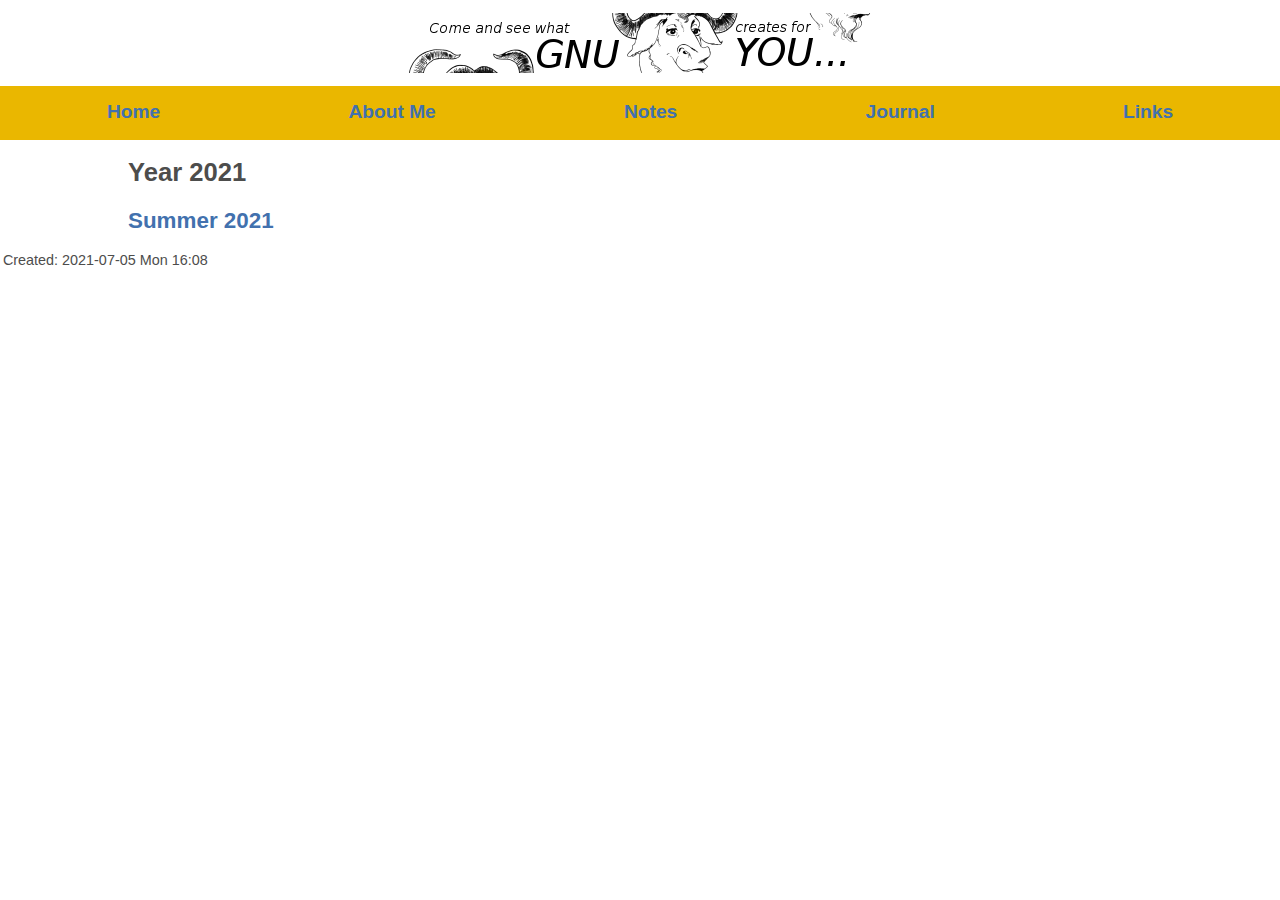
<file: journal/journal-index.html>
<!DOCTYPE html>
<html lang="en">
<head>
<!-- 2021-07-05 Mon 16:08 -->
<meta charset="utf-8">
<meta name="viewport" content="width=device-width, initial-scale=1">
<title>Journal Index</title>
<meta name="generator" content="Org mode">
<base href="https://huanie.github.io/">
<link rel="stylesheet" type="text/css" href="stylesheet.css"/>
<link rel="icon" type="image/ico" href="favicon.ico">
</head>
<body>
<div id="content">
<a href="https://gnu.org"><img class="center-image" src="gnubanner-alt.png"></a>

<ul class="org-ul navbar">
<li><a href="index.html">Home</a></li>
<li><a href="about/about-me.html">About Me</a></li>
<li><a href="notes/note-index.html">Notes</a></li>
<li><a href="journal/journal-index.html">Journal</a></li>
<li><a href="links/links.html">Links</a></li>
</ul>

<div id="outline-container-org28fc368" class="outline-2">
<h2 id="org28fc368">Year 2021</h2>
<div class="outline-text-2" id="text-org28fc368">
</div>
<div id="outline-container-org847e31c" class="outline-3">
<h3 id="org847e31c"><a href="journal/2021/summer.html">Summer 2021</a></h3>
</div>
</div>
</div>
<div id="postamble" class="status">
<p class="date">Created: 2021-07-05 Mon 16:08</p>
</div>
</body>
</html>
</file>
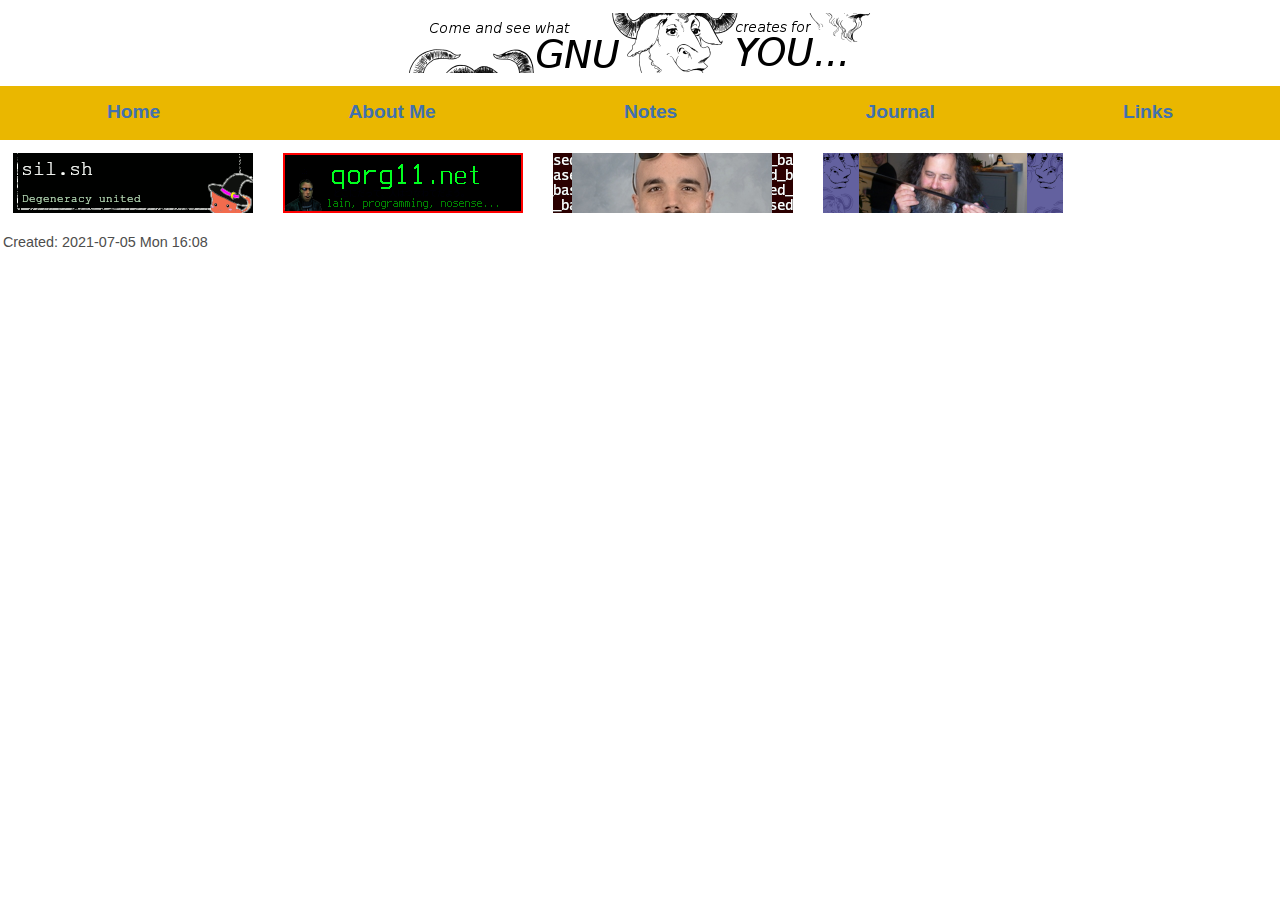
<file: links/links.html>
<!DOCTYPE html>
<html lang="en">
<head>
<!-- 2021-07-05 Mon 16:08 -->
<meta charset="utf-8">
<meta name="viewport" content="width=device-width, initial-scale=1">
<title>Cool People</title>
<meta name="generator" content="Org mode">
<base href="https://huanie.github.io/">
<link rel="stylesheet" type="text/css" href="stylesheet.css"/>
<link rel="icon" type="image/ico" href="favicon.ico">
</head>
<body>
<div id="content">
<a href="https://gnu.org"><img class="center-image" src="gnubanner-alt.png"></a>

<ul class="org-ul navbar">
<li><a href="index.html">Home</a></li>
<li><a href="about/about-me.html">About Me</a></li>
<li><a href="notes/note-index.html">Notes</a></li>
<li><a href="journal/journal-index.html">Journal</a></li>
<li><a href="links/links.html">Links</a></li>
</ul>

<a href="https://sil.sh"><img src="links/silsh.gif"></a>
<a href="https://qorg11.net"><img src="links/qorg.png"></a>
<a href="https://lukesmith.xyz"><img src="links/lukesmith.png"></a>
<a href="https://stallman.org"><img src="links/stallman.png"></a>
</div>
<div id="postamble" class="status">
<p class="date">Created: 2021-07-05 Mon 16:08</p>
</div>
</body>
</html>
</file>
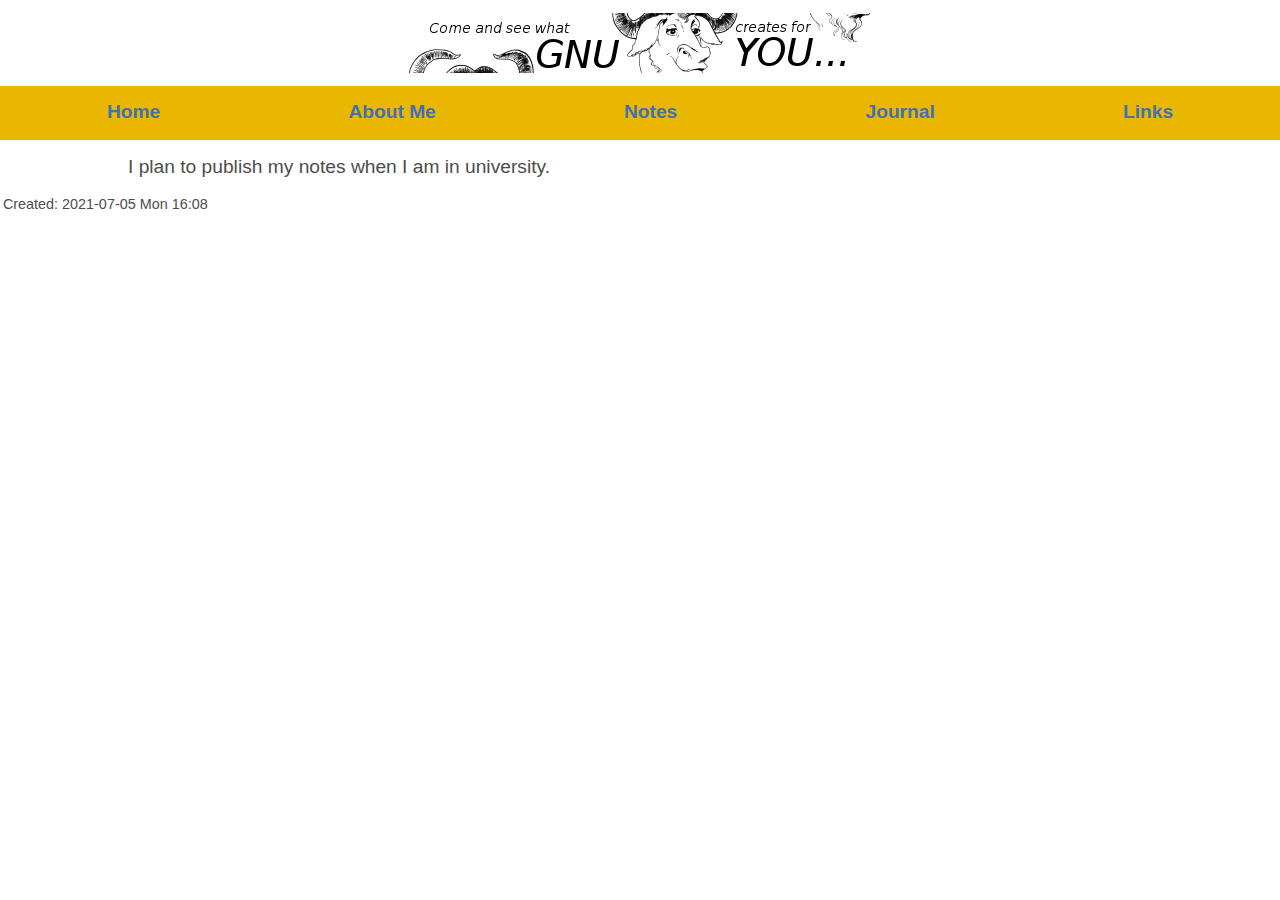
<file: notes/note-index.html>
<!DOCTYPE html>
<html lang="en">
<head>
<!-- 2021-07-05 Mon 16:08 -->
<meta charset="utf-8">
<meta name="viewport" content="width=device-width, initial-scale=1">
<title>Note Index</title>
<meta name="generator" content="Org mode">
<base href="https://huanie.github.io/">
<link rel="stylesheet" type="text/css" href="stylesheet.css"/>
<link rel="icon" type="image/ico" href="favicon.ico">
</head>
<body>
<div id="content">
<a href="https://gnu.org"><img class="center-image" src="gnubanner-alt.png"></a>

<ul class="org-ul navbar">
<li><a href="index.html">Home</a></li>
<li><a href="about/about-me.html">About Me</a></li>
<li><a href="notes/note-index.html">Notes</a></li>
<li><a href="journal/journal-index.html">Journal</a></li>
<li><a href="links/links.html">Links</a></li>
</ul>

<p>
I plan to publish my notes when I am in university.
</p>
</div>
<div id="postamble" class="status">
<p class="date">Created: 2021-07-05 Mon 16:08</p>
</div>
</body>
</html>
</file>
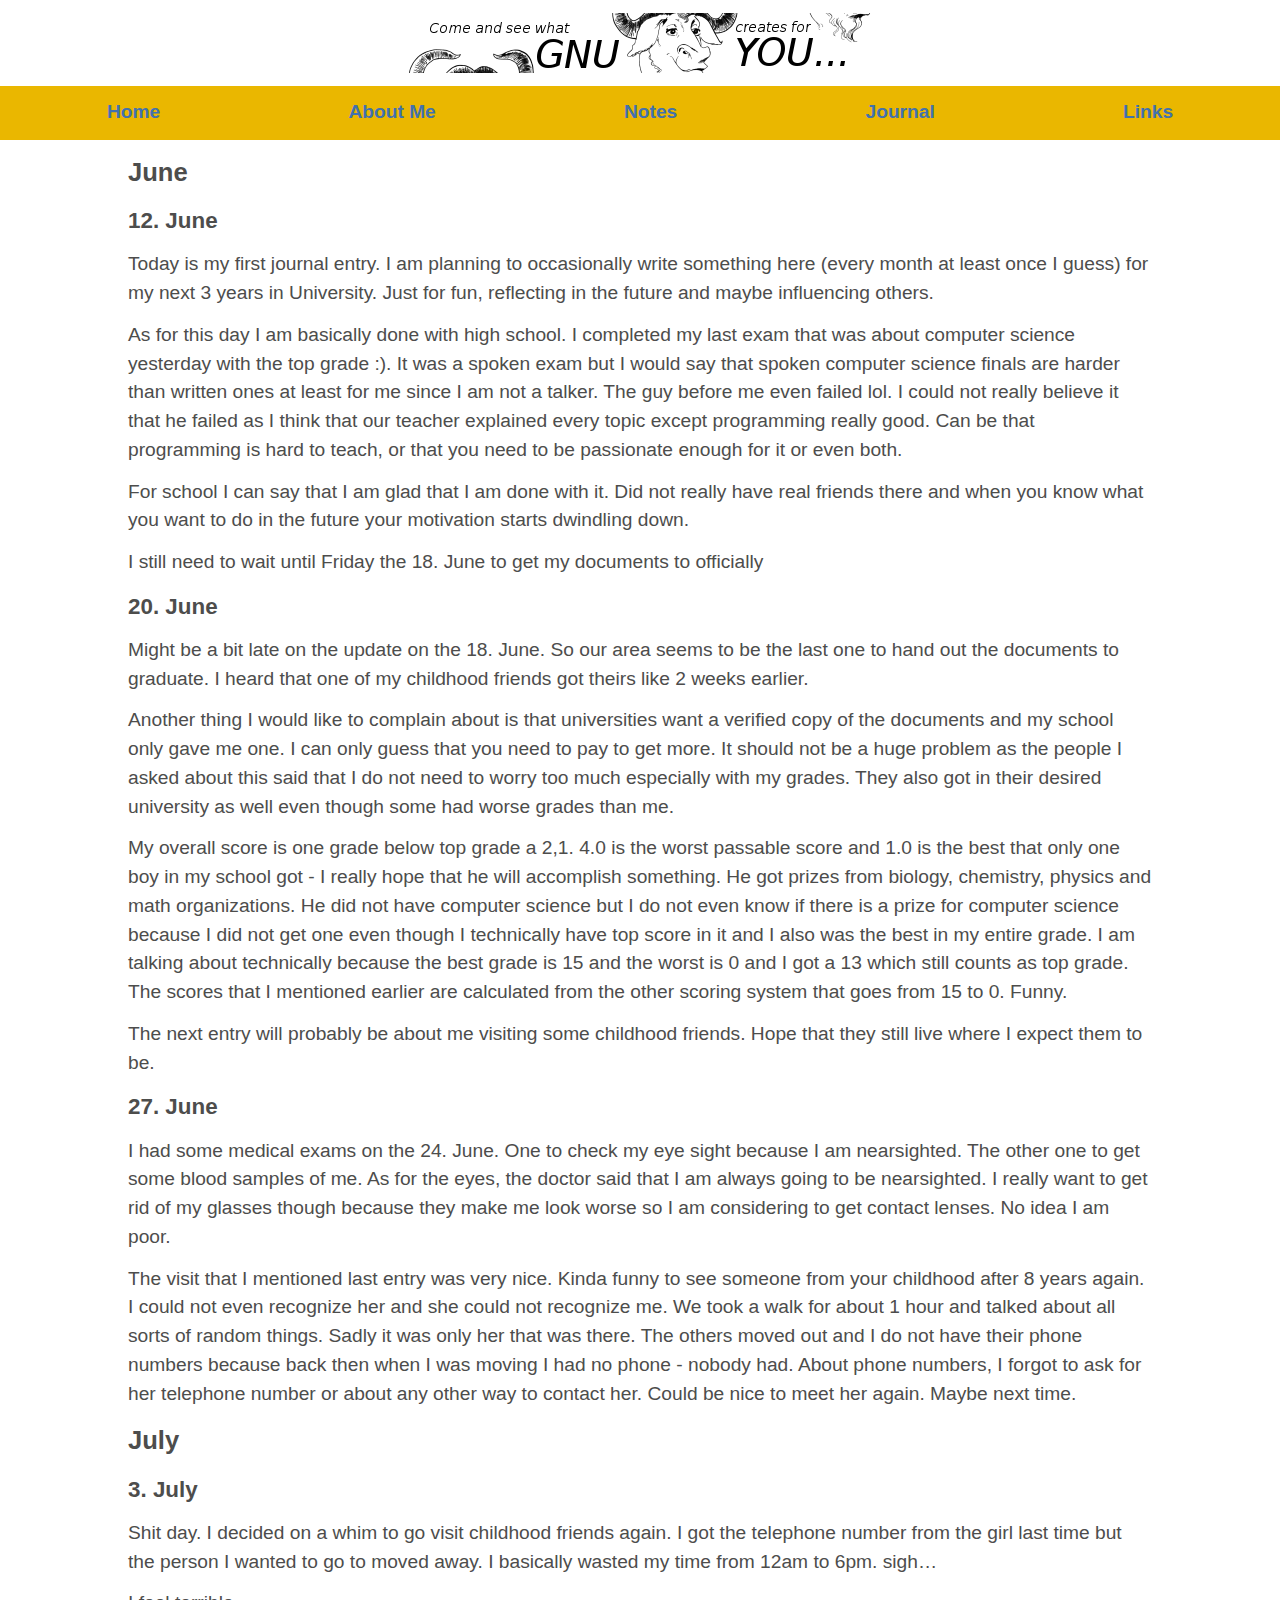
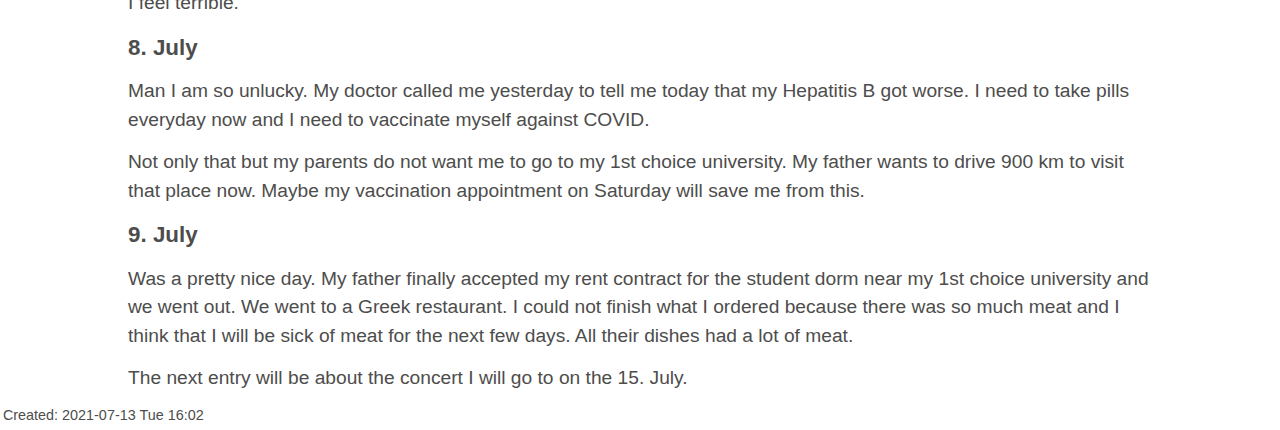
<file: journal/2021/summer.html>
<!DOCTYPE html>
<html lang="en">
<head>
<!-- 2021-07-13 Tue 16:02 -->
<meta charset="utf-8">
<meta name="viewport" content="width=device-width, initial-scale=1">
<title>Summer 2021</title>
<meta name="generator" content="Org mode">
<base href="https://huanie.github.io/">
<link rel="stylesheet" type="text/css" href="stylesheet.css"/>
<link rel="icon" type="image/ico" href="favicon.ico">
</head>
<body>
<div id="content">
<a href="https://gnu.org"><img class="center-image" src="gnubanner-alt.png"></a>

<ul class="org-ul navbar">
<li><a href="index.html">Home</a></li>
<li><a href="about/about-me.html">About Me</a></li>
<li><a href="notes/note-index.html">Notes</a></li>
<li><a href="journal/journal-index.html">Journal</a></li>
<li><a href="links/links.html">Links</a></li>
</ul>

<div id="outline-container-orgb09b389" class="outline-2">
<h2 id="orgb09b389">June</h2>
<div class="outline-text-2" id="text-orgb09b389">
</div>
<div id="outline-container-org8758a07" class="outline-3">
<h3 id="org8758a07">12. June</h3>
<div class="outline-text-3" id="text-org8758a07">
<p>
Today is my first journal entry. I am planning to occasionally write something here (every month at least once I guess) for my next 3 years in University. Just for fun, reflecting in the future and maybe influencing others.
</p>

<p>
As for this day I am basically done with high school. I completed my last exam that was about computer science yesterday with the top grade :). It was a spoken exam but I would say that spoken computer science finals are harder than written ones at least for me since I am not a talker. The guy before me even failed lol. I could not really believe it that he failed as I think that our teacher explained every topic except programming really good. Can be that programming is hard to teach, or that you need to be passionate enough for it or even both.
</p>

<p>
For school I can say that I am glad that I am done with it. Did not really have real friends there and when you know what you want to do in the future your motivation starts dwindling down.
</p>

<p>
I still need to wait until Friday the 18. June to get my documents to officially
</p>
</div>
</div>

<div id="outline-container-org10c5f65" class="outline-3">
<h3 id="org10c5f65">20. June</h3>
<div class="outline-text-3" id="text-org10c5f65">
<p>
Might be a bit late on the update on the 18. June. So our area seems to be the last one to hand out the documents to graduate. I heard that one of my childhood friends got theirs like 2 weeks earlier.
</p>

<p>
Another thing I would like to complain about is that universities want a verified copy of the documents and my school only gave me one. I can only guess that you need to pay to get more. It should not be a huge problem as the people I asked about this said that I do not need to worry too much especially with my grades. They also got in their desired university as well even though some had worse grades than me.
</p>

<p>
My overall score is one grade below top grade a 2,1. 4.0 is the worst passable score and 1.0 is the best that only one boy in my school got - I really hope that he will accomplish something. He got prizes from biology, chemistry, physics and math organizations. He did not have computer science but I do not even know if there is a prize for computer science because I did not get one even though I technically have top score in it and I also was the best in my entire grade. I am talking about technically because the best grade is 15 and the worst is 0 and I got a 13 which still counts as top grade. The scores that I mentioned earlier are calculated from the other scoring system that goes from 15 to 0. Funny.
</p>

<p>
The next entry will probably be about me visiting some childhood friends. Hope that they still live where I expect them to be.
</p>
</div>
</div>

<div id="outline-container-orgcde706f" class="outline-3">
<h3 id="orgcde706f">27. June</h3>
<div class="outline-text-3" id="text-orgcde706f">
<p>
I had some medical exams on the 24. June. One to check my eye sight because I am nearsighted. The other one to get some blood samples of me. As for the eyes, the doctor said that I am always going to be nearsighted. I really want to get rid of my glasses though because they make me look worse so I am considering to get contact lenses. No idea I am poor.
</p>

<p>
The visit that I mentioned last entry was very nice. Kinda funny to see someone from your childhood after 8 years again. I could not even recognize her and she could not recognize me. We took a walk for about 1 hour and talked about all sorts of random things. Sadly it was only her that was there. The others moved out and I do not have their phone numbers because back then when I was moving I had no phone - nobody had. About phone numbers, I forgot to ask for her telephone number or about any other way to contact her. Could be nice to meet her again. Maybe next time.
</p>
</div>
</div>
</div>


<div id="outline-container-orge27805d" class="outline-2">
<h2 id="orge27805d">July</h2>
<div class="outline-text-2" id="text-orge27805d">
</div>
<div id="outline-container-org3449319" class="outline-3">
<h3 id="org3449319">3. July</h3>
<div class="outline-text-3" id="text-org3449319">
<p>
Shit day. I decided on a whim to go visit childhood friends again. I got the telephone number from the girl last time but the person I wanted to go to moved away. I basically wasted my time from 12am to 6pm. sigh&#x2026;
</p>

<p>
I feel terrible.
</p>
</div>
</div>

<div id="outline-container-org35347ca" class="outline-3">
<h3 id="org35347ca">8. July</h3>
<div class="outline-text-3" id="text-org35347ca">
<p>
Man I am so unlucky. My doctor called me yesterday to tell me today that my Hepatitis B got worse. I need to take pills everyday now and I need to vaccinate myself against COVID.
</p>

<p>
Not only that but my parents do not want me to go to my 1st choice university. My father wants to drive 900 km to visit that place now. Maybe my vaccination appointment on Saturday will save me from this.
</p>
</div>
</div>

<div id="outline-container-orgba72873" class="outline-3">
<h3 id="orgba72873">9. July</h3>
<div class="outline-text-3" id="text-orgba72873">
<p>
Was a pretty nice day. My father finally accepted my rent contract for the student dorm near my 1st choice university and we went out. We went to a Greek restaurant. I could not finish what I ordered because there was so much meat and I think that I will be sick of meat for the next few days. All their dishes had a lot of meat.
</p>

<p>
The next entry will be about the concert I will go to on the 15. July.
</p>
</div>
</div>
</div>
</div>
<div id="postamble" class="status">
<p class="date">Created: 2021-07-13 Tue 16:02</p>
</div>
</body>
</html>
</file>
<file: stylesheet.css>
body {
    background-color: #ffffff;
    color: #4d4d4c;
    font-family: sans-serif;
    margin: 0 auto;
    padding: 0;
}

:is(p, ul, ol, hr, h2, h3, h4){
    line-height: 1.5em;
    margin: 1% 10% 1% 10%;
}

p {
    font-size: 1.2em;
}

h2 {
    font-size: 1.6em;
}

h3 {
    font-size: 1.4em;
}

h4 {
    font-size: 1.3em;
}

.center-image {
    display: block;
    margin-right: auto;
    margin-left: auto;
    max-width: 100%;
    height: auto;
}

img {
    margin: 1%;
}

.navbar {
    display: flex;
    flex-direction: row;
    align-items: center;
    margin: 0 auto;
    background-color: #eab700;
    font-size: 1.2em;
    width: auto;
    justify-content: space-around;
    padding: 1%;
    list-style: none;
}

a {
    text-decoration: none;
    color: #4271ae;
    font-size: 1em;
    font-weight: bold;
}

 a:hover {
     text-decoration: underline;
     color: #3e999f;
 }

 @media only screen and (max-width: 800px) {
     .navbar {
	 flex-direction: column;
     }
 }

 /* org mode html style */

 /*--><![CDATA[/*><!--*/
 .title  { text-align: center;
           margin-bottom: .2em; }
 .subtitle { text-align: center;
	     font-size: medium;
	     font-weight: bold;
	     margin-top:0; }
 .todo   { font-family: monospace; color: red; }
 .done   { font-family: monospace; color: green; }
 .priority { font-family: monospace; color: orange; }
 .tag    { background-color: #eee; font-family: monospace;
           padding: 2px; font-size: 80%; font-weight: normal; }
 .timestamp { color: #bebebe; }
 .timestamp-kwd { color: #5f9ea0; }
 .org-right  { margin-left: auto; margin-right: 0px;  text-align: right; }
 .org-left   { margin-left: 0px;  margin-right: auto; text-align: left; }
 .org-center { margin-left: auto; margin-right: auto; text-align: center; }
 .underline { text-decoration: underline; }
 #postamble p, #preamble p { font-size: 90%; margin: .2em; }
 p.verse { margin-left: 3%; }
 pre {
     border: 1px solid #ccc;
     box-shadow: 3px 3px 3px #eee;
     padding: 8pt;
     font-family: monospace;
     overflow: auto;
     margin: 1.2em;
 }
 pre.src {
     position: relative;
     overflow: auto;
     padding-top: 1.2em;
 }
 pre.src:before {
     display: none;
     position: absolute;
     background-color: white;
     top: -10px;
     right: 10px;
     padding: 3px;
     border: 1px solid black;
 }
 pre.src:hover:before { display: inline; margin-top: 14px;}
 /* Languages per Org manual */
 pre.src-asymptote:before { content: 'Asymptote'; }
 pre.src-awk:before { content: 'Awk'; }
 pre.src-C:before { content: 'C'; }
 /* pre.src-C++ doesn't work in CSS */
 pre.src-clojure:before { content: 'Clojure'; }
 pre.src-css:before { content: 'CSS'; }
 pre.src-D:before { content: 'D'; }
 pre.src-ditaa:before { content: 'ditaa'; }
 pre.src-dot:before { content: 'Graphviz'; }
 pre.src-calc:before { content: 'Emacs Calc'; }
 pre.src-emacs-lisp:before { content: 'Emacs Lisp'; }
 pre.src-fortran:before { content: 'Fortran'; }
 pre.src-gnuplot:before { content: 'gnuplot'; }
 pre.src-haskell:before { content: 'Haskell'; }
 pre.src-hledger:before { content: 'hledger'; }
 pre.src-java:before { content: 'Java'; }
 pre.src-js:before { content: 'Javascript'; }
 pre.src-latex:before { content: 'LaTeX'; }
 pre.src-ledger:before { content: 'Ledger'; }
 pre.src-lisp:before { content: 'Lisp'; }
 pre.src-lilypond:before { content: 'Lilypond'; }
 pre.src-lua:before { content: 'Lua'; }
 pre.src-matlab:before { content: 'MATLAB'; }
 pre.src-mscgen:before { content: 'Mscgen'; }
 pre.src-ocaml:before { content: 'Objective Caml'; }
 pre.src-octave:before { content: 'Octave'; }
 pre.src-org:before { content: 'Org mode'; }
 pre.src-oz:before { content: 'OZ'; }
 pre.src-plantuml:before { content: 'Plantuml'; }
 pre.src-processing:before { content: 'Processing.js'; }
 pre.src-python:before { content: 'Python'; }
 pre.src-R:before { content: 'R'; }
 pre.src-ruby:before { content: 'Ruby'; }
 pre.src-sass:before { content: 'Sass'; }
 pre.src-scheme:before { content: 'Scheme'; }
 pre.src-screen:before { content: 'Gnu Screen'; }
 pre.src-sed:before { content: 'Sed'; }
 pre.src-sh:before { content: 'shell'; }
 pre.src-sql:before { content: 'SQL'; }
 pre.src-sqlite:before { content: 'SQLite'; }
 /* additional languages in org.el's org-babel-load-languages alist */
 pre.src-forth:before { content: 'Forth'; }
 pre.src-io:before { content: 'IO'; }
 pre.src-J:before { content: 'J'; }
 pre.src-makefile:before { content: 'Makefile'; }
 pre.src-maxima:before { content: 'Maxima'; }
 pre.src-perl:before { content: 'Perl'; }
 pre.src-picolisp:before { content: 'Pico Lisp'; }
 pre.src-scala:before { content: 'Scala'; }
 pre.src-shell:before { content: 'Shell Script'; }
 pre.src-ebnf2ps:before { content: 'ebfn2ps'; }
 /* additional language identifiers per "defun org-babel-execute"
       in ob-*.el */
 pre.src-cpp:before  { content: 'C++'; }
 pre.src-abc:before  { content: 'ABC'; }
 pre.src-coq:before  { content: 'Coq'; }
 pre.src-groovy:before  { content: 'Groovy'; }
 /* additional language identifiers from org-babel-shell-names in
     ob-shell.el: ob-shell is the only babel language using a lambda to put
     the execution function name together. */
 pre.src-bash:before  { content: 'bash'; }
 pre.src-csh:before  { content: 'csh'; }
 pre.src-ash:before  { content: 'ash'; }
 pre.src-dash:before  { content: 'dash'; }
 pre.src-ksh:before  { content: 'ksh'; }
 pre.src-mksh:before  { content: 'mksh'; }
 pre.src-posh:before  { content: 'posh'; }
 /* Additional Emacs modes also supported by the LaTeX listings package */
 pre.src-ada:before { content: 'Ada'; }
 pre.src-asm:before { content: 'Assembler'; }
 pre.src-caml:before { content: 'Caml'; }
 pre.src-delphi:before { content: 'Delphi'; }
 pre.src-html:before { content: 'HTML'; }
 pre.src-idl:before { content: 'IDL'; }
 pre.src-mercury:before { content: 'Mercury'; }
 pre.src-metapost:before { content: 'MetaPost'; }
 pre.src-modula-2:before { content: 'Modula-2'; }
 pre.src-pascal:before { content: 'Pascal'; }
 pre.src-ps:before { content: 'PostScript'; }
 pre.src-prolog:before { content: 'Prolog'; }
 pre.src-simula:before { content: 'Simula'; }
 pre.src-tcl:before { content: 'tcl'; }
 pre.src-tex:before { content: 'TeX'; }
 pre.src-plain-tex:before { content: 'Plain TeX'; }
 pre.src-verilog:before { content: 'Verilog'; }
 pre.src-vhdl:before { content: 'VHDL'; }
 pre.src-xml:before { content: 'XML'; }
 pre.src-nxml:before { content: 'XML'; }
 /* add a generic configuration mode; LaTeX export needs an additional
     (add-to-list 'org-latex-listings-langs '(conf " ")) in .emacs */
 pre.src-conf:before { content: 'Configuration File'; }

 table { border-collapse:collapse; }
 caption.t-above { caption-side: top; }
 caption.t-bottom { caption-side: bottom; }
 td, th { vertical-align:top;  }
 th.org-right  { text-align: center;  }
 th.org-left   { text-align: center;   }
 th.org-center { text-align: center; }
 td.org-right  { text-align: right;  }
 td.org-left   { text-align: left;   }
 td.org-center { text-align: center; }
 dt { font-weight: bold; }
 .footpara { display: inline; }
 .footdef  { margin-bottom: 1em; }
 .figure { padding: 1em; }
 .figure p { text-align: center; }
 .equation-container {
     display: table;
     text-align: center;
     width: 100%;
 }
 .equation {
     vertical-align: middle;
 }
 .equation-label {
     display: table-cell;
     text-align: right;
     vertical-align: middle;
 }
 .inlinetask {
     padding: 10px;
     border: 2px solid gray;
     margin: 10px;
     background: #ffffcc;
 }
 #org-div-home-and-up
 { text-align: right; font-size: 70%; white-space: nowrap; }
 textarea { overflow-x: auto; }
 .linenr { font-size: smaller }
 .code-highlighted { background-color: #ffff00; }
 .org-info-js_info-navigation { border-style: none; }
 #org-info-js_console-label
 { font-size: 10px; font-weight: bold; white-space: nowrap; }
 .org-info-js_search-highlight
 { background-color: #ffff00; color: #000000; font-weight: bold; }
 .org-svg { width: 90%; }
 /*]]>*/
</file>
